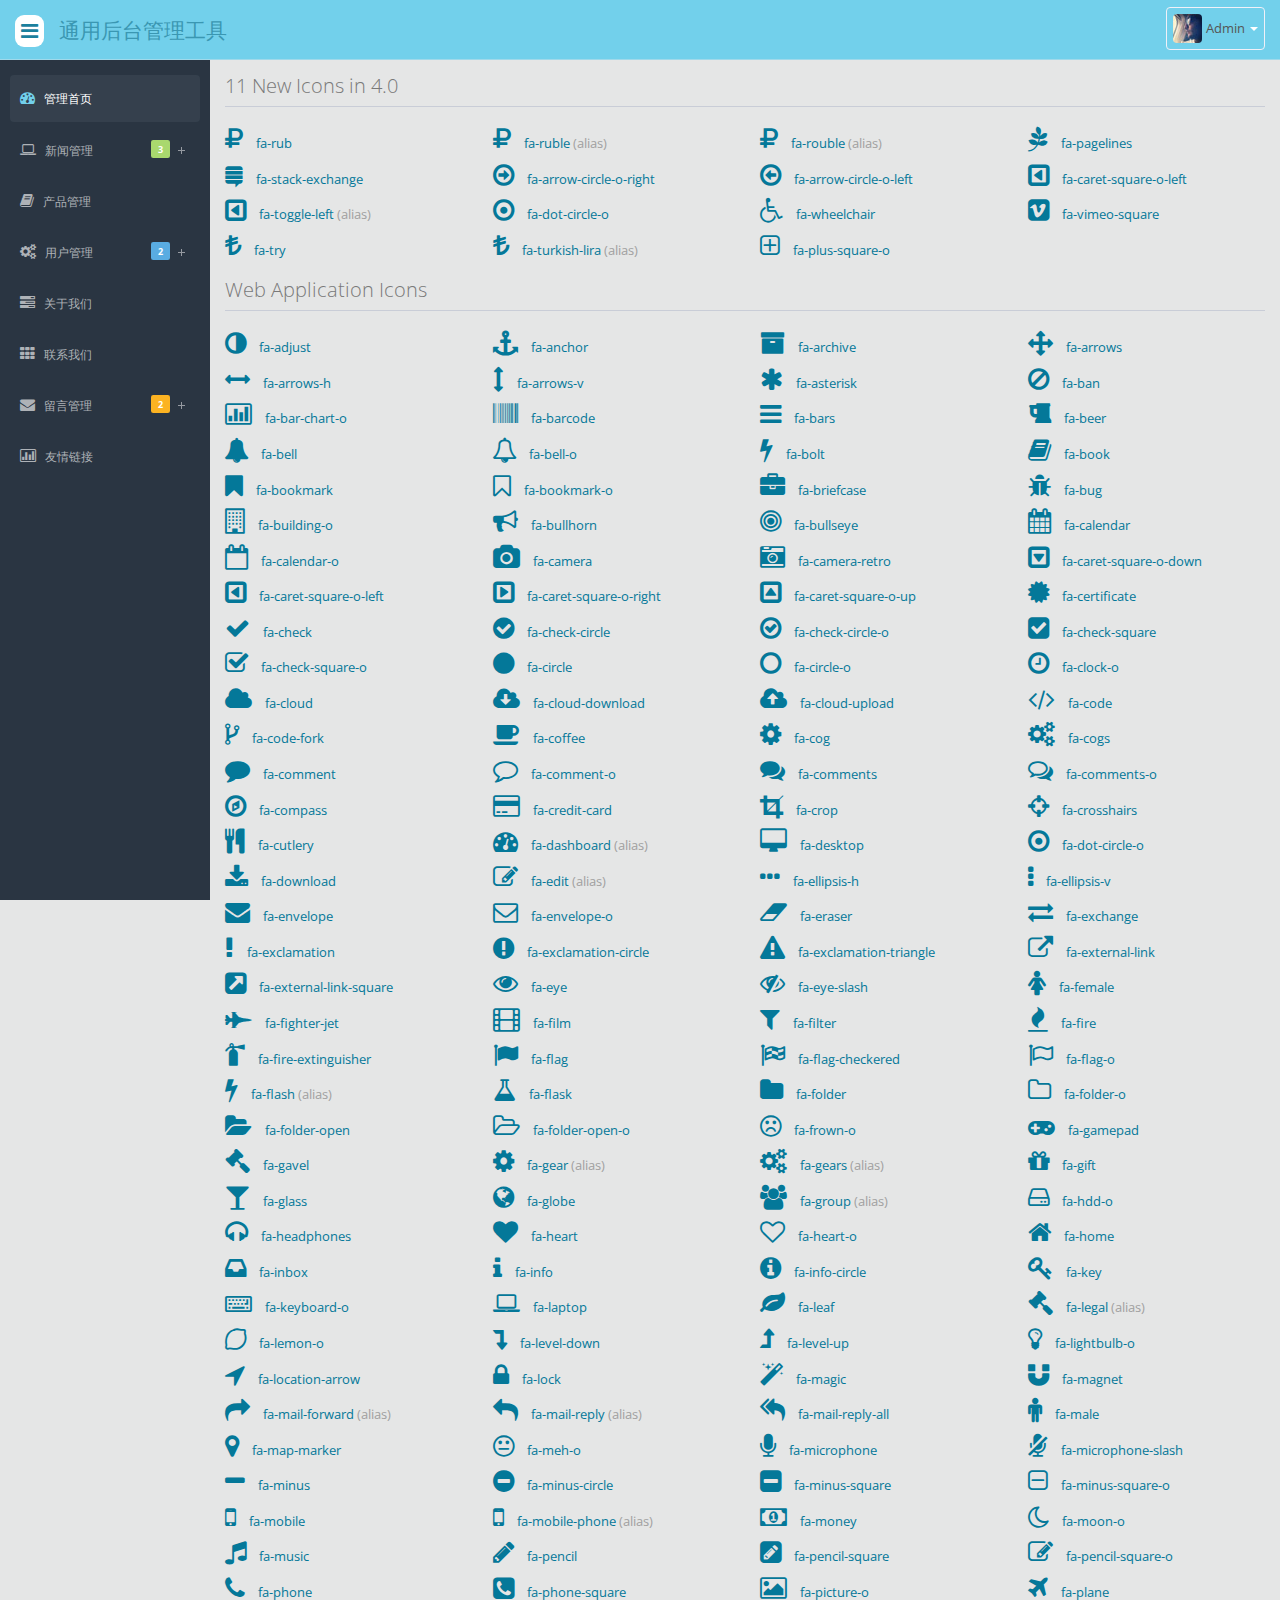
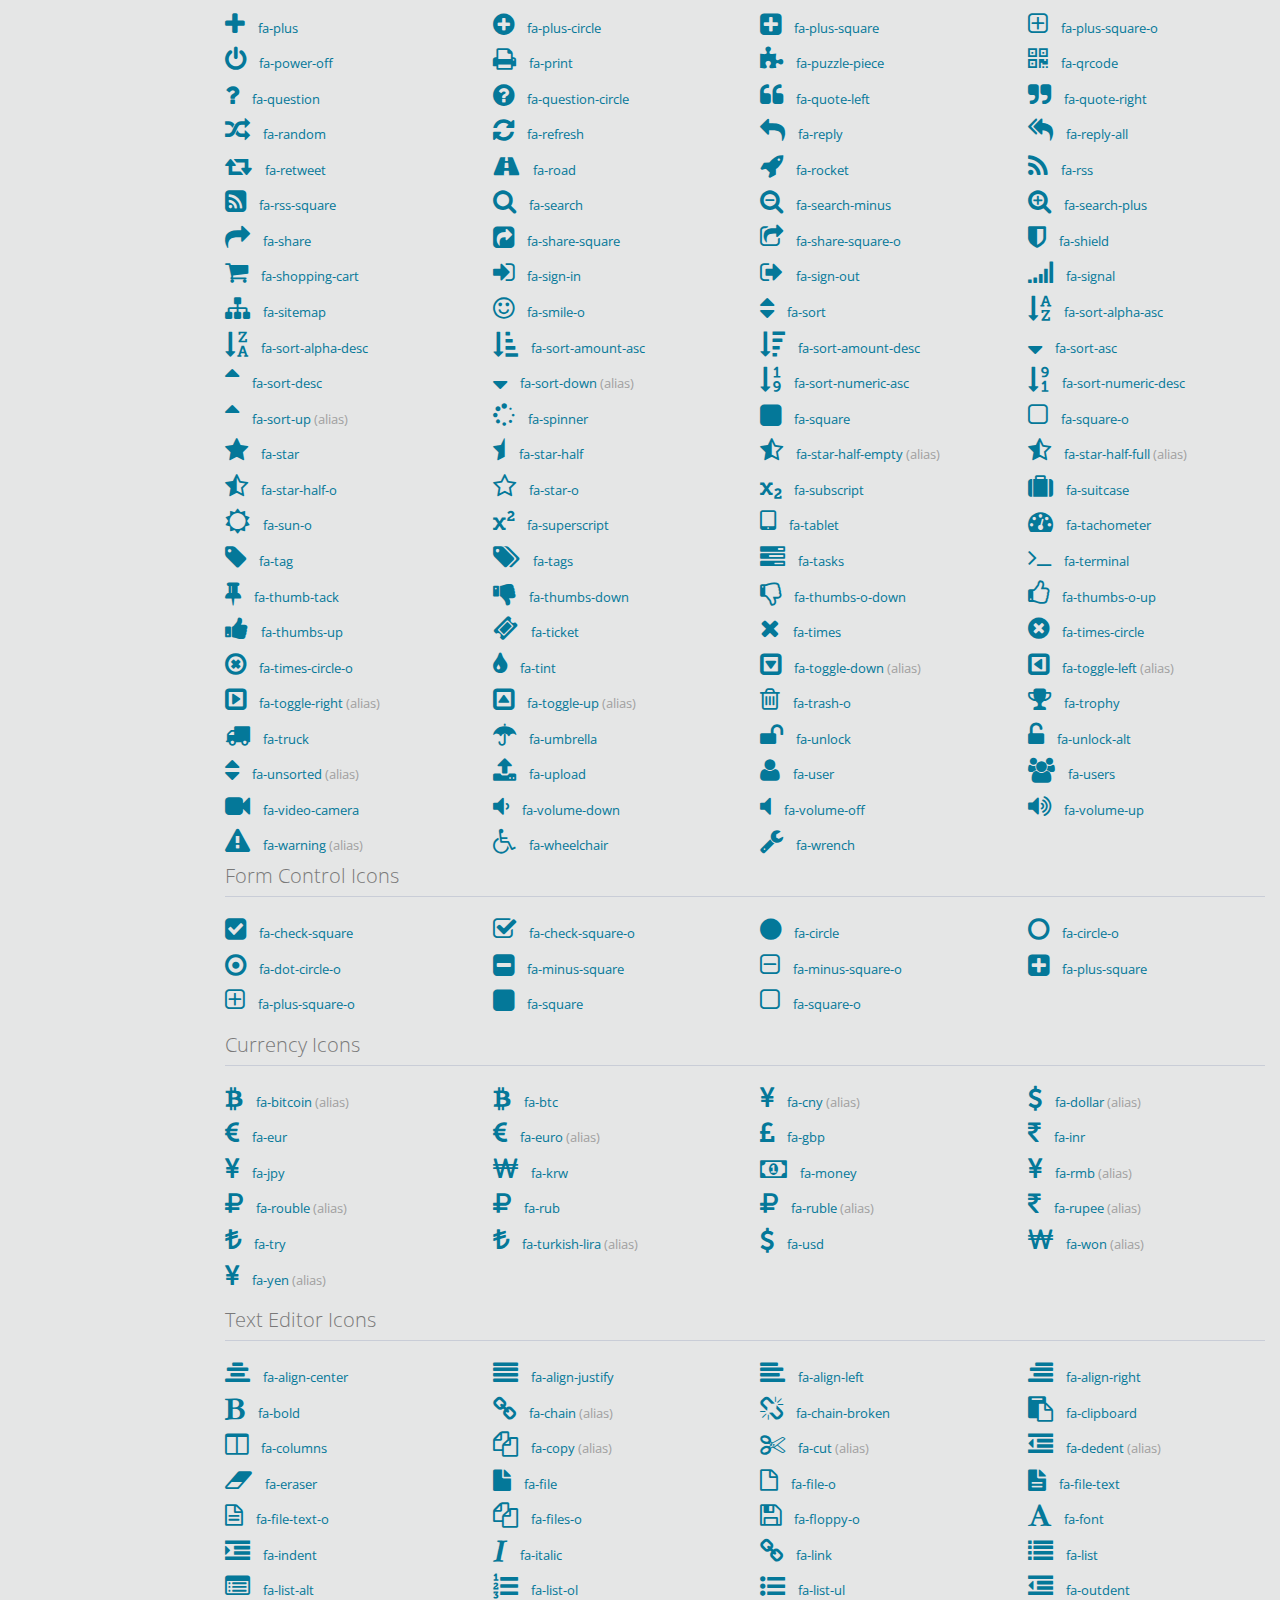
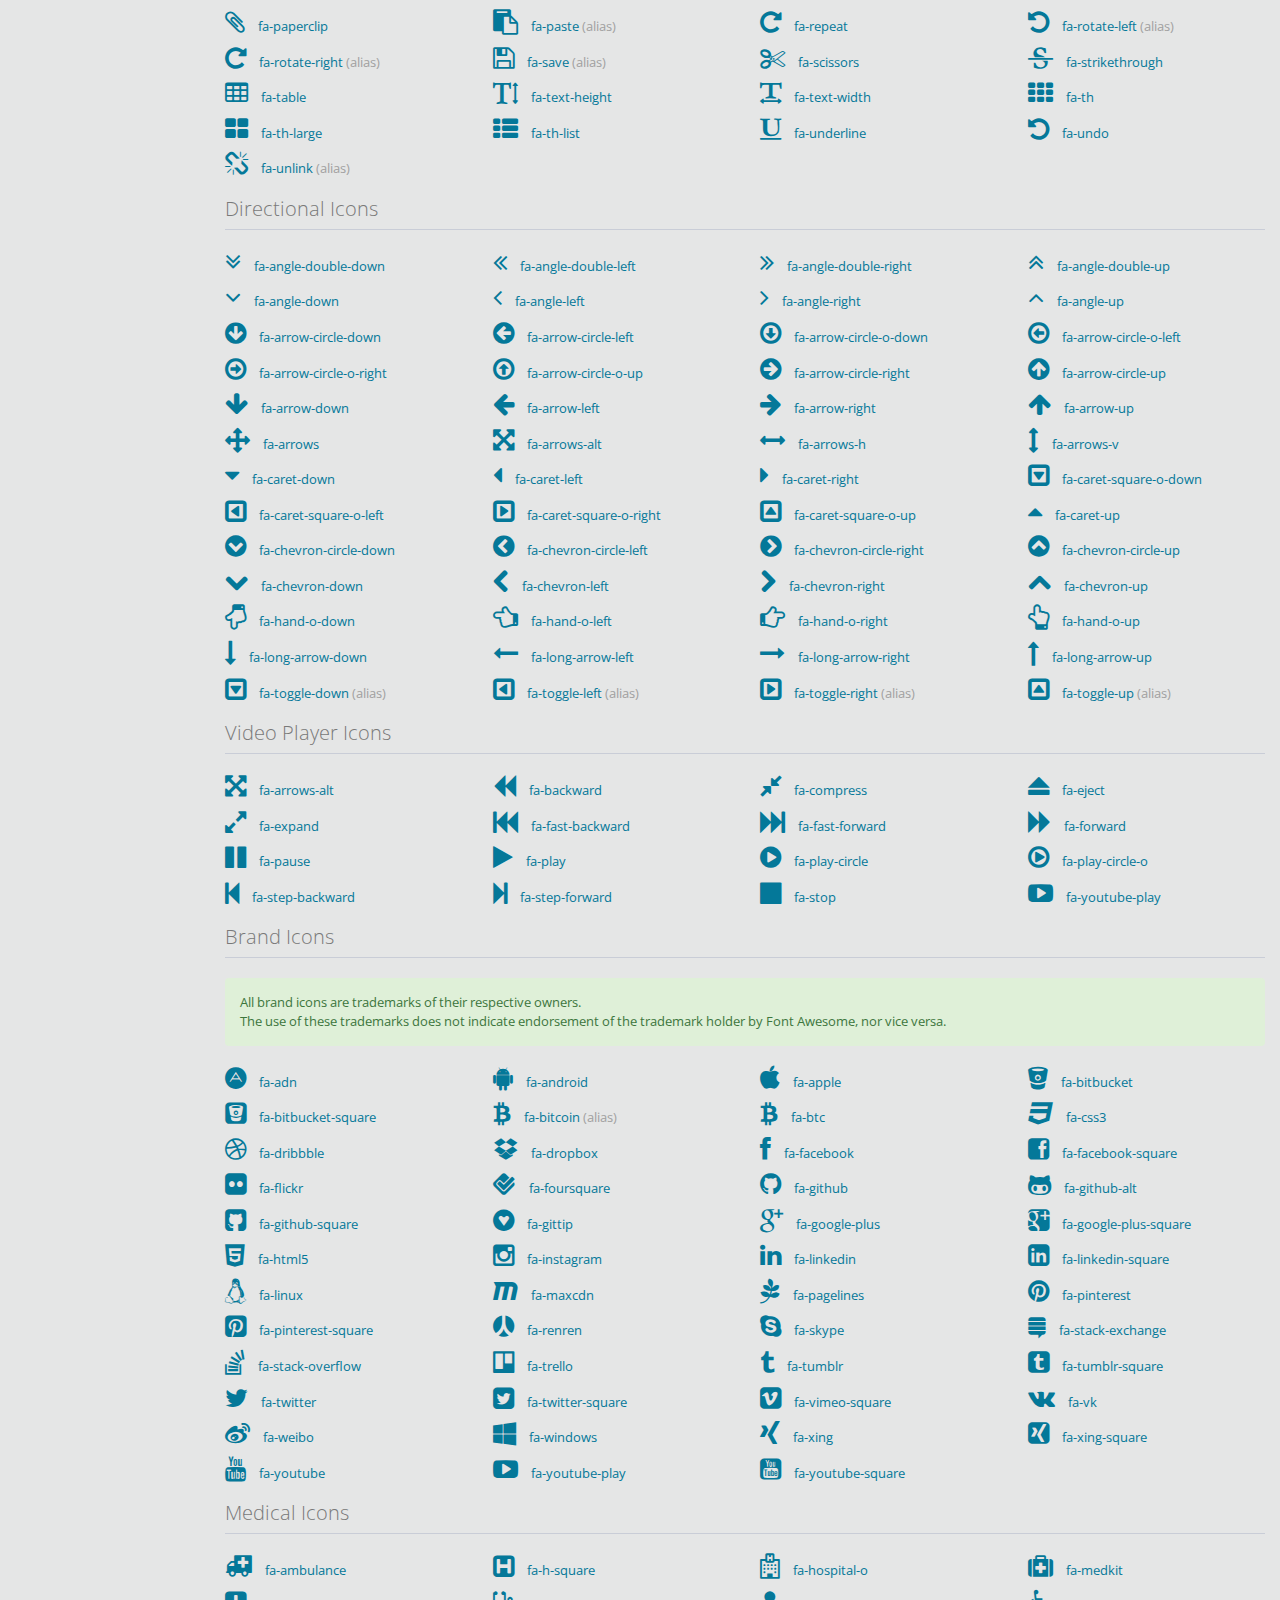
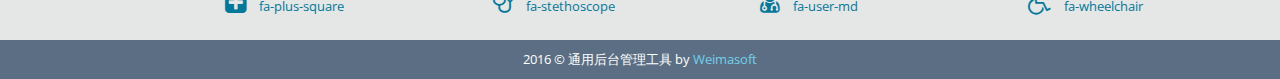
<file: Admin/index.htm>
﻿<!DOCTYPE html>  
<html>
<head>
    <meta charset="utf-8">
    <meta name="viewport" content="width=device-width, initial-scale=1.0">
    <meta name="description" content="">
    <meta name="author" content="Weimasoft">
    <link rel="shortcut icon" href="images/fav.ico">
    <title>通用后台管理工具--首页</title>
    <link href="styles/bootstrap.min.css" rel="stylesheet">
    <link href="styles/bootstrap-reset.css" rel="stylesheet">
    <link href="assets/font-awesome/css/font-awesome.css" rel="stylesheet">
    <link href="styles/style.css" rel="stylesheet">
    <link href="styles/style-responsive.css" rel="stylesheet">
    <!-- CALENDER CSS -->
    <!--[if lt IE 9]>
        <script src="scripts/html5shiv.js">
        </script>
        <script src="scripts/respond.min.js">
        </script>
    <![endif]-->
</head>
<body>
    <section id="container">
        <header class="header white-bg">
            <div class="sidebar-toggle-box">
                <div data-placement="right" class="fa fa-bars tooltips"></div>
            </div>
            <a href="index.htm" class="logo"> <span> 通用后台管理工具 </span></a>
            <div class="top-nav ">
                <ul class="nav pull-right top-menu">
                    <li class="dropdown">
                        <a data-toggle="dropdown" class="dropdown-toggle" href="#">
                            <img alt="" src="images/avatar1_small.jpg" />
                            <span class="username"> Admin </span>
                            <b class="caret"> </b>
                        </a>
                        <ul class="dropdown-menu extended logout">
                            <li class="log-arrow-up"></li>
                            <li>
                                <a href="gerenziliao.htm">
                                    <i class="fa fa-suitcase"> </i> 个人资料
                                </a>
                            </li>
                            <li>
                                <a href="settings.htm">
                                    <i class="fa fa-cog"> </i> 系统设置
                                </a>
                            </li>
                            <li>
                                <a href="#">
                                    <i class="fa fa-key"> </i> 退出登录
                                </a>
                            </li>
                        </ul>
                    </li>
                </ul>
            </div>
        </header>

        <aside>
            <div id="sidebar" class="nav-collapse">
                <ul class="sidebar-menu" id="nav-accordion">
                    <li>
                        <a href="index.htm" class="active">
                            <i class="fa fa-dashboard"> </i>
                            <span> 管理首页 </span>
                        </a>
                    </li>
                    <li class="sub-menu">
                        <a href="javascript:;">
                            <i class="fa fa-laptop"> </i>
                            <span> 新闻管理 </span>
                            <span class="label label-success span-sidebar"> 3 </span>
                        </a>
                        <ul class="sub">
                            <li><a href="hangyedongtai.htm"> 行业动态 </a></li>
                            <li><a href="hangyedongtai.htm"> 公司公告 </a></li>
                            <li><a href="hangyedongtai.htm"> 法律法规 </a></li>
                        </ul>
                    </li>
                    <li class="sub-menu">
                        <a href="chanpinguanli.htm">
                            <i class="fa fa-book"> </i> <span> 产品管理 </span>
                        </a>
                    </li>
                    <li class="sub-menu">
                        <a href="#">
                            <i class="fa fa-cogs"> </i> <span> 用户管理 </span>
                            <span class="label label-primary span-sidebar"> 2 </span>
                        </a>
                        <ul class="sub">
                            <li><a href="yonghuliebiao.htm"> 用户列表 </a></li>
                            <li><a href="yonghuhuodong.htm"> 用户活动报表 </a></li>
                        </ul>
                    </li>
                    <li class="sub-menu">
                        <a href="guanyuwomen.htm">
                            <i class="fa fa-tasks"> </i> <span> 关于我们 </span>
                        </a>
                    </li>
                    <li class="sub-menu">
                        <a href="lianxiwomen.htm">
                            <i class="fa fa-th"> </i> <span> 联系我们 </span>
                        </a>
                    </li>
                    <li class="sub-menu">
                        <a href="#">
                            <i class="fa fa-envelope"> </i>
                            <span> 留言管理</span>
                            <span class="label label-warning span-sidebar"> 2 </span>
                        </a>
                        <ul class="sub">
                            <li><a href="liuyanliebiao.htm"> 留言列表 </a></li>
                            <li><a href="gongsifankui.htm"> 公司反馈 </a></li>
                        </ul>
                    </li>
                    <li class="sub-menu">
                        <a href="youqinglianjie.htm">
                            <i class="fa fa-bar-chart-o"> </i>
                            <span> 友情链接</span>
                        </a>
                    </li>
                </ul>
            </div>
        </aside>

        <section id="main-content">
            <section class="wrapper">
				<div class="fontawesome-icon-list">
                  <div id="new">
                     <h2 class="page-header">11 New Icons in 4.0</h2>
                     <div class="row fontawesome-icon-list">
                        <div class="fa-hover col-md-3 col-sm-4"><a href="#"><i class="fa fa-rub"></i> fa-rub</a></div>
                        <div class="fa-hover col-md-3 col-sm-4"><a href="#"><i class="fa fa-ruble"></i> fa-ruble <span class="text-muted">(alias)</span></a></div>
                        <div class="fa-hover col-md-3 col-sm-4"><a href="#"><i class="fa fa-rouble"></i> fa-rouble <span class="text-muted">(alias)</span></a></div>
                        <div class="fa-hover col-md-3 col-sm-4"><a href="#"><i class="fa fa-pagelines"></i> fa-pagelines</a></div>
                        <div class="fa-hover col-md-3 col-sm-4"><a href="#"><i class="fa fa-stack-exchange"></i> fa-stack-exchange</a></div>
                        <div class="fa-hover col-md-3 col-sm-4"><a href="#"><i class="fa fa-arrow-circle-o-right"></i> fa-arrow-circle-o-right</a></div>
                        <div class="fa-hover col-md-3 col-sm-4"><a href="#"><i class="fa fa-arrow-circle-o-left"></i> fa-arrow-circle-o-left</a></div>
                        <div class="fa-hover col-md-3 col-sm-4"><a href="#"><i class="fa fa-caret-square-o-left"></i> fa-caret-square-o-left</a></div>
                        <div class="fa-hover col-md-3 col-sm-4"><a href="#"><i class="fa fa-toggle-left"></i> fa-toggle-left <span class="text-muted">(alias)</span></a></div>
                        <div class="fa-hover col-md-3 col-sm-4"><a href="#"><i class="fa fa-dot-circle-o"></i> fa-dot-circle-o</a></div>
                        <div class="fa-hover col-md-3 col-sm-4"><a href="#"><i class="fa fa-wheelchair"></i> fa-wheelchair</a></div>
                        <div class="fa-hover col-md-3 col-sm-4"><a href="#"><i class="fa fa-vimeo-square"></i> fa-vimeo-square</a></div>
                        <div class="fa-hover col-md-3 col-sm-4"><a href="#"><i class="fa fa-try"></i> fa-try</a></div>
                        <div class="fa-hover col-md-3 col-sm-4"><a href="#"><i class="fa fa-turkish-lira"></i> fa-turkish-lira <span class="text-muted">(alias)</span></a></div>
                        <div class="fa-hover col-md-3 col-sm-4"><a href="#"><i class="fa fa-plus-square-o"></i> fa-plus-square-o</a></div>
                     </div>
                  </div>
                  <section id="web-application">
                     <h2 class="page-header">Web Application Icons</h2>
                     <div class="row fontawesome-icon-list">
                        <div class="fa-hover col-md-3 col-sm-4"><a href="#"><i class="fa fa-adjust"></i> fa-adjust</a></div>
                        <div class="fa-hover col-md-3 col-sm-4"><a href="#"><i class="fa fa-anchor"></i> fa-anchor</a></div>
                        <div class="fa-hover col-md-3 col-sm-4"><a href="#"><i class="fa fa-archive"></i> fa-archive</a></div>
                        <div class="fa-hover col-md-3 col-sm-4"><a href="#"><i class="fa fa-arrows"></i> fa-arrows</a></div>
                        <div class="fa-hover col-md-3 col-sm-4"><a href="#"><i class="fa fa-arrows-h"></i> fa-arrows-h</a></div>
                        <div class="fa-hover col-md-3 col-sm-4"><a href="#"><i class="fa fa-arrows-v"></i> fa-arrows-v</a></div>
                        <div class="fa-hover col-md-3 col-sm-4"><a href="#"><i class="fa fa-asterisk"></i> fa-asterisk</a></div>
                        <div class="fa-hover col-md-3 col-sm-4"><a href="#"><i class="fa fa-ban"></i> fa-ban</a></div>
                        <div class="fa-hover col-md-3 col-sm-4"><a href="#"><i class="fa fa-bar-chart-o"></i> fa-bar-chart-o</a></div>
                        <div class="fa-hover col-md-3 col-sm-4"><a href="#"><i class="fa fa-barcode"></i> fa-barcode</a></div>
                        <div class="fa-hover col-md-3 col-sm-4"><a href="#"><i class="fa fa-bars"></i> fa-bars</a></div>
                        <div class="fa-hover col-md-3 col-sm-4"><a href="#"><i class="fa fa-beer"></i> fa-beer</a></div>
                        <div class="fa-hover col-md-3 col-sm-4"><a href="#"><i class="fa fa-bell"></i> fa-bell</a></div>
                        <div class="fa-hover col-md-3 col-sm-4"><a href="#"><i class="fa fa-bell-o"></i> fa-bell-o</a></div>
                        <div class="fa-hover col-md-3 col-sm-4"><a href="#"><i class="fa fa-bolt"></i> fa-bolt</a></div>
                        <div class="fa-hover col-md-3 col-sm-4"><a href="#"><i class="fa fa-book"></i> fa-book</a></div>
                        <div class="fa-hover col-md-3 col-sm-4"><a href="#"><i class="fa fa-bookmark"></i> fa-bookmark</a></div>
                        <div class="fa-hover col-md-3 col-sm-4"><a href="#"><i class="fa fa-bookmark-o"></i> fa-bookmark-o</a></div>
                        <div class="fa-hover col-md-3 col-sm-4"><a href="#"><i class="fa fa-briefcase"></i> fa-briefcase</a></div>
                        <div class="fa-hover col-md-3 col-sm-4"><a href="#"><i class="fa fa-bug"></i> fa-bug</a></div>
                        <div class="fa-hover col-md-3 col-sm-4"><a href="#"><i class="fa fa-building-o"></i> fa-building-o</a></div>
                        <div class="fa-hover col-md-3 col-sm-4"><a href="#"><i class="fa fa-bullhorn"></i> fa-bullhorn</a></div>
                        <div class="fa-hover col-md-3 col-sm-4"><a href="#"><i class="fa fa-bullseye"></i> fa-bullseye</a></div>
                        <div class="fa-hover col-md-3 col-sm-4"><a href="#"><i class="fa fa-calendar"></i> fa-calendar</a></div>
                        <div class="fa-hover col-md-3 col-sm-4"><a href="#"><i class="fa fa-calendar-o"></i> fa-calendar-o</a></div>
                        <div class="fa-hover col-md-3 col-sm-4"><a href="#"><i class="fa fa-camera"></i> fa-camera</a></div>
                        <div class="fa-hover col-md-3 col-sm-4"><a href="#"><i class="fa fa-camera-retro"></i> fa-camera-retro</a></div>
                        <div class="fa-hover col-md-3 col-sm-4"><a href="#"><i class="fa fa-caret-square-o-down"></i> fa-caret-square-o-down</a></div>
                        <div class="fa-hover col-md-3 col-sm-4"><a href="#"><i class="fa fa-caret-square-o-left"></i> fa-caret-square-o-left</a></div>
                        <div class="fa-hover col-md-3 col-sm-4"><a href="#"><i class="fa fa-caret-square-o-right"></i> fa-caret-square-o-right</a></div>
                        <div class="fa-hover col-md-3 col-sm-4"><a href="#"><i class="fa fa-caret-square-o-up"></i> fa-caret-square-o-up</a></div>
                        <div class="fa-hover col-md-3 col-sm-4"><a href="#"><i class="fa fa-certificate"></i> fa-certificate</a></div>
                        <div class="fa-hover col-md-3 col-sm-4"><a href="#"><i class="fa fa-check"></i> fa-check</a></div>
                        <div class="fa-hover col-md-3 col-sm-4"><a href="#"><i class="fa fa-check-circle"></i> fa-check-circle</a></div>
                        <div class="fa-hover col-md-3 col-sm-4"><a href="#"><i class="fa fa-check-circle-o"></i> fa-check-circle-o</a></div>
                        <div class="fa-hover col-md-3 col-sm-4"><a href="#"><i class="fa fa-check-square"></i> fa-check-square</a></div>
                        <div class="fa-hover col-md-3 col-sm-4"><a href="#"><i class="fa fa-check-square-o"></i> fa-check-square-o</a></div>
                        <div class="fa-hover col-md-3 col-sm-4"><a href="#"><i class="fa fa-circle"></i> fa-circle</a></div>
                        <div class="fa-hover col-md-3 col-sm-4"><a href="#"><i class="fa fa-circle-o"></i> fa-circle-o</a></div>
                        <div class="fa-hover col-md-3 col-sm-4"><a href="#"><i class="fa fa-clock-o"></i> fa-clock-o</a></div>
                        <div class="fa-hover col-md-3 col-sm-4"><a href="#"><i class="fa fa-cloud"></i> fa-cloud</a></div>
                        <div class="fa-hover col-md-3 col-sm-4"><a href="#"><i class="fa fa-cloud-download"></i> fa-cloud-download</a></div>
                        <div class="fa-hover col-md-3 col-sm-4"><a href="#"><i class="fa fa-cloud-upload"></i> fa-cloud-upload</a></div>
                        <div class="fa-hover col-md-3 col-sm-4"><a href="#"><i class="fa fa-code"></i> fa-code</a></div>
                        <div class="fa-hover col-md-3 col-sm-4"><a href="#"><i class="fa fa-code-fork"></i> fa-code-fork</a></div>
                        <div class="fa-hover col-md-3 col-sm-4"><a href="#"><i class="fa fa-coffee"></i> fa-coffee</a></div>
                        <div class="fa-hover col-md-3 col-sm-4"><a href="#"><i class="fa fa-cog"></i> fa-cog</a></div>
                        <div class="fa-hover col-md-3 col-sm-4"><a href="#"><i class="fa fa-cogs"></i> fa-cogs</a></div>
                        <div class="fa-hover col-md-3 col-sm-4"><a href="#"><i class="fa fa-comment"></i> fa-comment</a></div>
                        <div class="fa-hover col-md-3 col-sm-4"><a href="#"><i class="fa fa-comment-o"></i> fa-comment-o</a></div>
                        <div class="fa-hover col-md-3 col-sm-4"><a href="#"><i class="fa fa-comments"></i> fa-comments</a></div>
                        <div class="fa-hover col-md-3 col-sm-4"><a href="#"><i class="fa fa-comments-o"></i> fa-comments-o</a></div>
                        <div class="fa-hover col-md-3 col-sm-4"><a href="#"><i class="fa fa-compass"></i> fa-compass</a></div>
                        <div class="fa-hover col-md-3 col-sm-4"><a href="#"><i class="fa fa-credit-card"></i> fa-credit-card</a></div>
                        <div class="fa-hover col-md-3 col-sm-4"><a href="#"><i class="fa fa-crop"></i> fa-crop</a></div>
                        <div class="fa-hover col-md-3 col-sm-4"><a href="#"><i class="fa fa-crosshairs"></i> fa-crosshairs</a></div>
                        <div class="fa-hover col-md-3 col-sm-4"><a href="#"><i class="fa fa-cutlery"></i> fa-cutlery</a></div>
                        <div class="fa-hover col-md-3 col-sm-4"><a href="#"><i class="fa fa-dashboard"></i> fa-dashboard <span class="text-muted">(alias)</span></a></div>
                        <div class="fa-hover col-md-3 col-sm-4"><a href="#"><i class="fa fa-desktop"></i> fa-desktop</a></div>
                        <div class="fa-hover col-md-3 col-sm-4"><a href="#"><i class="fa fa-dot-circle-o"></i> fa-dot-circle-o</a></div>
                        <div class="fa-hover col-md-3 col-sm-4"><a href="#"><i class="fa fa-download"></i> fa-download</a></div>
                        <div class="fa-hover col-md-3 col-sm-4"><a href="#"><i class="fa fa-edit"></i> fa-edit <span class="text-muted">(alias)</span></a></div>
                        <div class="fa-hover col-md-3 col-sm-4"><a href="#"><i class="fa fa-ellipsis-h"></i> fa-ellipsis-h</a></div>
                        <div class="fa-hover col-md-3 col-sm-4"><a href="#"><i class="fa fa-ellipsis-v"></i> fa-ellipsis-v</a></div>
                        <div class="fa-hover col-md-3 col-sm-4"><a href="#"><i class="fa fa-envelope"></i> fa-envelope</a></div>
                        <div class="fa-hover col-md-3 col-sm-4"><a href="#"><i class="fa fa-envelope-o"></i> fa-envelope-o</a></div>
                        <div class="fa-hover col-md-3 col-sm-4"><a href="#"><i class="fa fa-eraser"></i> fa-eraser</a></div>
                        <div class="fa-hover col-md-3 col-sm-4"><a href="#"><i class="fa fa-exchange"></i> fa-exchange</a></div>
                        <div class="fa-hover col-md-3 col-sm-4"><a href="#"><i class="fa fa-exclamation"></i> fa-exclamation</a></div>
                        <div class="fa-hover col-md-3 col-sm-4"><a href="#"><i class="fa fa-exclamation-circle"></i> fa-exclamation-circle</a></div>
                        <div class="fa-hover col-md-3 col-sm-4"><a href="#"><i class="fa fa-exclamation-triangle"></i> fa-exclamation-triangle</a></div>
                        <div class="fa-hover col-md-3 col-sm-4"><a href="#"><i class="fa fa-external-link"></i> fa-external-link</a></div>
                        <div class="fa-hover col-md-3 col-sm-4"><a href="#"><i class="fa fa-external-link-square"></i> fa-external-link-square</a></div>
                        <div class="fa-hover col-md-3 col-sm-4"><a href="#"><i class="fa fa-eye"></i> fa-eye</a></div>
                        <div class="fa-hover col-md-3 col-sm-4"><a href="#"><i class="fa fa-eye-slash"></i> fa-eye-slash</a></div>
                        <div class="fa-hover col-md-3 col-sm-4"><a href="#"><i class="fa fa-female"></i> fa-female</a></div>
                        <div class="fa-hover col-md-3 col-sm-4"><a href="#"><i class="fa fa-fighter-jet"></i> fa-fighter-jet</a></div>
                        <div class="fa-hover col-md-3 col-sm-4"><a href="#"><i class="fa fa-film"></i> fa-film</a></div>
                        <div class="fa-hover col-md-3 col-sm-4"><a href="#"><i class="fa fa-filter"></i> fa-filter</a></div>
                        <div class="fa-hover col-md-3 col-sm-4"><a href="#"><i class="fa fa-fire"></i> fa-fire</a></div>
                        <div class="fa-hover col-md-3 col-sm-4"><a href="#"><i class="fa fa-fire-extinguisher"></i> fa-fire-extinguisher</a></div>
                        <div class="fa-hover col-md-3 col-sm-4"><a href="#"><i class="fa fa-flag"></i> fa-flag</a></div>
                        <div class="fa-hover col-md-3 col-sm-4"><a href="#"><i class="fa fa-flag-checkered"></i> fa-flag-checkered</a></div>
                        <div class="fa-hover col-md-3 col-sm-4"><a href="#"><i class="fa fa-flag-o"></i> fa-flag-o</a></div>
                        <div class="fa-hover col-md-3 col-sm-4"><a href="#"><i class="fa fa-flash"></i> fa-flash <span class="text-muted">(alias)</span></a></div>
                        <div class="fa-hover col-md-3 col-sm-4"><a href="#"><i class="fa fa-flask"></i> fa-flask</a></div>
                        <div class="fa-hover col-md-3 col-sm-4"><a href="#"><i class="fa fa-folder"></i> fa-folder</a></div>
                        <div class="fa-hover col-md-3 col-sm-4"><a href="#"><i class="fa fa-folder-o"></i> fa-folder-o</a></div>
                        <div class="fa-hover col-md-3 col-sm-4"><a href="#"><i class="fa fa-folder-open"></i> fa-folder-open</a></div>
                        <div class="fa-hover col-md-3 col-sm-4"><a href="#"><i class="fa fa-folder-open-o"></i> fa-folder-open-o</a></div>
                        <div class="fa-hover col-md-3 col-sm-4"><a href="#"><i class="fa fa-frown-o"></i> fa-frown-o</a></div>
                        <div class="fa-hover col-md-3 col-sm-4"><a href="#"><i class="fa fa-gamepad"></i> fa-gamepad</a></div>
                        <div class="fa-hover col-md-3 col-sm-4"><a href="#"><i class="fa fa-gavel"></i> fa-gavel</a></div>
                        <div class="fa-hover col-md-3 col-sm-4"><a href="#"><i class="fa fa-gear"></i> fa-gear <span class="text-muted">(alias)</span></a></div>
                        <div class="fa-hover col-md-3 col-sm-4"><a href="#"><i class="fa fa-gears"></i> fa-gears <span class="text-muted">(alias)</span></a></div>
                        <div class="fa-hover col-md-3 col-sm-4"><a href="#"><i class="fa fa-gift"></i> fa-gift</a></div>
                        <div class="fa-hover col-md-3 col-sm-4"><a href="#"><i class="fa fa-glass"></i> fa-glass</a></div>
                        <div class="fa-hover col-md-3 col-sm-4"><a href="#"><i class="fa fa-globe"></i> fa-globe</a></div>
                        <div class="fa-hover col-md-3 col-sm-4"><a href="#"><i class="fa fa-group"></i> fa-group <span class="text-muted">(alias)</span></a></div>
                        <div class="fa-hover col-md-3 col-sm-4"><a href="#"><i class="fa fa-hdd-o"></i> fa-hdd-o</a></div>
                        <div class="fa-hover col-md-3 col-sm-4"><a href="#"><i class="fa fa-headphones"></i> fa-headphones</a></div>
                        <div class="fa-hover col-md-3 col-sm-4"><a href="#"><i class="fa fa-heart"></i> fa-heart</a></div>
                        <div class="fa-hover col-md-3 col-sm-4"><a href="#"><i class="fa fa-heart-o"></i> fa-heart-o</a></div>
                        <div class="fa-hover col-md-3 col-sm-4"><a href="#"><i class="fa fa-home"></i> fa-home</a></div>
                        <div class="fa-hover col-md-3 col-sm-4"><a href="#"><i class="fa fa-inbox"></i> fa-inbox</a></div>
                        <div class="fa-hover col-md-3 col-sm-4"><a href="#"><i class="fa fa-info"></i> fa-info</a></div>
                        <div class="fa-hover col-md-3 col-sm-4"><a href="#info-circle"><i class="fa fa-info-circle"></i> fa-info-circle</a></div>
                        <div class="fa-hover col-md-3 col-sm-4"><a href="#key"><i class="fa fa-key"></i> fa-key</a></div>
                        <div class="fa-hover col-md-3 col-sm-4"><a href="#keyboard-o"><i class="fa fa-keyboard-o"></i> fa-keyboard-o</a></div>
                        <div class="fa-hover col-md-3 col-sm-4"><a href="#laptop"><i class="fa fa-laptop"></i> fa-laptop</a></div>
                        <div class="fa-hover col-md-3 col-sm-4"><a href="#leaf"><i class="fa fa-leaf"></i> fa-leaf</a></div>
                        <div class="fa-hover col-md-3 col-sm-4"><a href="#gavel"><i class="fa fa-legal"></i> fa-legal <span class="text-muted">(alias)</span></a></div>
                        <div class="fa-hover col-md-3 col-sm-4"><a href="#lemon-o"><i class="fa fa-lemon-o"></i> fa-lemon-o</a></div>
                        <div class="fa-hover col-md-3 col-sm-4"><a href="#level-down"><i class="fa fa-level-down"></i> fa-level-down</a></div>
                        <div class="fa-hover col-md-3 col-sm-4"><a href="#level-up"><i class="fa fa-level-up"></i> fa-level-up</a></div>
                        <div class="fa-hover col-md-3 col-sm-4"><a href="#lightbulb-o"><i class="fa fa-lightbulb-o"></i> fa-lightbulb-o</a></div>
                        <div class="fa-hover col-md-3 col-sm-4"><a href="#location-arrow"><i class="fa fa-location-arrow"></i> fa-location-arrow</a></div>
                        <div class="fa-hover col-md-3 col-sm-4"><a href="#lock"><i class="fa fa-lock"></i> fa-lock</a></div>
                        <div class="fa-hover col-md-3 col-sm-4"><a href="#magic"><i class="fa fa-magic"></i> fa-magic</a></div>
                        <div class="fa-hover col-md-3 col-sm-4"><a href="#magnet"><i class="fa fa-magnet"></i> fa-magnet</a></div>
                        <div class="fa-hover col-md-3 col-sm-4"><a href="#share"><i class="fa fa-mail-forward"></i> fa-mail-forward <span class="text-muted">(alias)</span></a></div>
                        <div class="fa-hover col-md-3 col-sm-4"><a href="#reply"><i class="fa fa-mail-reply"></i> fa-mail-reply <span class="text-muted">(alias)</span></a></div>
                        <div class="fa-hover col-md-3 col-sm-4"><a href="#mail-reply-all"><i class="fa fa-mail-reply-all"></i> fa-mail-reply-all</a></div>
                        <div class="fa-hover col-md-3 col-sm-4"><a href="#male"><i class="fa fa-male"></i> fa-male</a></div>
                        <div class="fa-hover col-md-3 col-sm-4"><a href="#map-marker"><i class="fa fa-map-marker"></i> fa-map-marker</a></div>
                        <div class="fa-hover col-md-3 col-sm-4"><a href="#meh-o"><i class="fa fa-meh-o"></i> fa-meh-o</a></div>
                        <div class="fa-hover col-md-3 col-sm-4"><a href="#microphone"><i class="fa fa-microphone"></i> fa-microphone</a></div>
                        <div class="fa-hover col-md-3 col-sm-4"><a href="#microphone-slash"><i class="fa fa-microphone-slash"></i> fa-microphone-slash</a></div>
                        <div class="fa-hover col-md-3 col-sm-4"><a href="#minus"><i class="fa fa-minus"></i> fa-minus</a></div>
                        <div class="fa-hover col-md-3 col-sm-4"><a href="#minus-circle"><i class="fa fa-minus-circle"></i> fa-minus-circle</a></div>
                        <div class="fa-hover col-md-3 col-sm-4"><a href="#minus-square"><i class="fa fa-minus-square"></i> fa-minus-square</a></div>
                        <div class="fa-hover col-md-3 col-sm-4"><a href="#minus-square-o"><i class="fa fa-minus-square-o"></i> fa-minus-square-o</a></div>
                        <div class="fa-hover col-md-3 col-sm-4"><a href="#mobile"><i class="fa fa-mobile"></i> fa-mobile</a></div>
                        <div class="fa-hover col-md-3 col-sm-4"><a href="#mobile"><i class="fa fa-mobile-phone"></i> fa-mobile-phone <span class="text-muted">(alias)</span></a></div>
                        <div class="fa-hover col-md-3 col-sm-4"><a href="#money"><i class="fa fa-money"></i> fa-money</a></div>
                        <div class="fa-hover col-md-3 col-sm-4"><a href="#moon-o"><i class="fa fa-moon-o"></i> fa-moon-o</a></div>
                        <div class="fa-hover col-md-3 col-sm-4"><a href="#music"><i class="fa fa-music"></i> fa-music</a></div>
                        <div class="fa-hover col-md-3 col-sm-4"><a href="#pencil"><i class="fa fa-pencil"></i> fa-pencil</a></div>
                        <div class="fa-hover col-md-3 col-sm-4"><a href="#pencil-square"><i class="fa fa-pencil-square"></i> fa-pencil-square</a></div>
                        <div class="fa-hover col-md-3 col-sm-4"><a href="#pencil-square-o"><i class="fa fa-pencil-square-o"></i> fa-pencil-square-o</a></div>
                        <div class="fa-hover col-md-3 col-sm-4"><a href="#phone"><i class="fa fa-phone"></i> fa-phone</a></div>
                        <div class="fa-hover col-md-3 col-sm-4"><a href="#phone-square"><i class="fa fa-phone-square"></i> fa-phone-square</a></div>
                        <div class="fa-hover col-md-3 col-sm-4"><a href="#picture-o"><i class="fa fa-picture-o"></i> fa-picture-o</a></div>
                        <div class="fa-hover col-md-3 col-sm-4"><a href="#plane"><i class="fa fa-plane"></i> fa-plane</a></div>
                        <div class="fa-hover col-md-3 col-sm-4"><a href="#plus"><i class="fa fa-plus"></i> fa-plus</a></div>
                        <div class="fa-hover col-md-3 col-sm-4"><a href="#plus-circle"><i class="fa fa-plus-circle"></i> fa-plus-circle</a></div>
                        <div class="fa-hover col-md-3 col-sm-4"><a href="#plus-square"><i class="fa fa-plus-square"></i> fa-plus-square</a></div>
                        <div class="fa-hover col-md-3 col-sm-4"><a href="#plus-square-o"><i class="fa fa-plus-square-o"></i> fa-plus-square-o</a></div>
                        <div class="fa-hover col-md-3 col-sm-4"><a href="#power-off"><i class="fa fa-power-off"></i> fa-power-off</a></div>
                        <div class="fa-hover col-md-3 col-sm-4"><a href="#print"><i class="fa fa-print"></i> fa-print</a></div>
                        <div class="fa-hover col-md-3 col-sm-4"><a href="#puzzle-piece"><i class="fa fa-puzzle-piece"></i> fa-puzzle-piece</a></div>
                        <div class="fa-hover col-md-3 col-sm-4"><a href="#qrcode"><i class="fa fa-qrcode"></i> fa-qrcode</a></div>
                        <div class="fa-hover col-md-3 col-sm-4"><a href="#question"><i class="fa fa-question"></i> fa-question</a></div>
                        <div class="fa-hover col-md-3 col-sm-4"><a href="#question-circle"><i class="fa fa-question-circle"></i> fa-question-circle</a></div>
                        <div class="fa-hover col-md-3 col-sm-4"><a href="#quote-left"><i class="fa fa-quote-left"></i> fa-quote-left</a></div>
                        <div class="fa-hover col-md-3 col-sm-4"><a href="#quote-right"><i class="fa fa-quote-right"></i> fa-quote-right</a></div>
                        <div class="fa-hover col-md-3 col-sm-4"><a href="#random"><i class="fa fa-random"></i> fa-random</a></div>
                        <div class="fa-hover col-md-3 col-sm-4"><a href="#refresh"><i class="fa fa-refresh"></i> fa-refresh</a></div>
                        <div class="fa-hover col-md-3 col-sm-4"><a href="#reply"><i class="fa fa-reply"></i> fa-reply</a></div>
                        <div class="fa-hover col-md-3 col-sm-4"><a href="#reply-all"><i class="fa fa-reply-all"></i> fa-reply-all</a></div>
                        <div class="fa-hover col-md-3 col-sm-4"><a href="#retweet"><i class="fa fa-retweet"></i> fa-retweet</a></div>
                        <div class="fa-hover col-md-3 col-sm-4"><a href="#road"><i class="fa fa-road"></i> fa-road</a></div>
                        <div class="fa-hover col-md-3 col-sm-4"><a href="#rocket"><i class="fa fa-rocket"></i> fa-rocket</a></div>
                        <div class="fa-hover col-md-3 col-sm-4"><a href="#rss"><i class="fa fa-rss"></i> fa-rss</a></div>
                        <div class="fa-hover col-md-3 col-sm-4"><a href="#rss-square"><i class="fa fa-rss-square"></i> fa-rss-square</a></div>
                        <div class="fa-hover col-md-3 col-sm-4"><a href="#search"><i class="fa fa-search"></i> fa-search</a></div>
                        <div class="fa-hover col-md-3 col-sm-4"><a href="#search-minus"><i class="fa fa-search-minus"></i> fa-search-minus</a></div>
                        <div class="fa-hover col-md-3 col-sm-4"><a href="#search-plus"><i class="fa fa-search-plus"></i> fa-search-plus</a></div>
                        <div class="fa-hover col-md-3 col-sm-4"><a href="#share"><i class="fa fa-share"></i> fa-share</a></div>
                        <div class="fa-hover col-md-3 col-sm-4"><a href="#share-square"><i class="fa fa-share-square"></i> fa-share-square</a></div>
                        <div class="fa-hover col-md-3 col-sm-4"><a href="#share-square-o"><i class="fa fa-share-square-o"></i> fa-share-square-o</a></div>
                        <div class="fa-hover col-md-3 col-sm-4"><a href="#shield"><i class="fa fa-shield"></i> fa-shield</a></div>
                        <div class="fa-hover col-md-3 col-sm-4"><a href="#shopping-cart"><i class="fa fa-shopping-cart"></i> fa-shopping-cart</a></div>
                        <div class="fa-hover col-md-3 col-sm-4"><a href="#sign-in"><i class="fa fa-sign-in"></i> fa-sign-in</a></div>
                        <div class="fa-hover col-md-3 col-sm-4"><a href="#sign-out"><i class="fa fa-sign-out"></i> fa-sign-out</a></div>
                        <div class="fa-hover col-md-3 col-sm-4"><a href="#signal"><i class="fa fa-signal"></i> fa-signal</a></div>
                        <div class="fa-hover col-md-3 col-sm-4"><a href="#sitemap"><i class="fa fa-sitemap"></i> fa-sitemap</a></div>
                        <div class="fa-hover col-md-3 col-sm-4"><a href="#smile-o"><i class="fa fa-smile-o"></i> fa-smile-o</a></div>
                        <div class="fa-hover col-md-3 col-sm-4"><a href="#sort"><i class="fa fa-sort"></i> fa-sort</a></div>
                        <div class="fa-hover col-md-3 col-sm-4"><a href="#sort-alpha-asc"><i class="fa fa-sort-alpha-asc"></i> fa-sort-alpha-asc</a></div>
                        <div class="fa-hover col-md-3 col-sm-4"><a href="#sort-alpha-desc"><i class="fa fa-sort-alpha-desc"></i> fa-sort-alpha-desc</a></div>
                        <div class="fa-hover col-md-3 col-sm-4"><a href="#sort-amount-asc"><i class="fa fa-sort-amount-asc"></i> fa-sort-amount-asc</a></div>
                        <div class="fa-hover col-md-3 col-sm-4"><a href="#sort-amount-desc"><i class="fa fa-sort-amount-desc"></i> fa-sort-amount-desc</a></div>
                        <div class="fa-hover col-md-3 col-sm-4"><a href="#sort-asc"><i class="fa fa-sort-asc"></i> fa-sort-asc</a></div>
                        <div class="fa-hover col-md-3 col-sm-4"><a href="#sort-desc"><i class="fa fa-sort-desc"></i> fa-sort-desc</a></div>
                        <div class="fa-hover col-md-3 col-sm-4"><a href="#sort-asc"><i class="fa fa-sort-down"></i> fa-sort-down <span class="text-muted">(alias)</span></a></div>
                        <div class="fa-hover col-md-3 col-sm-4"><a href="#sort-numeric-asc"><i class="fa fa-sort-numeric-asc"></i> fa-sort-numeric-asc</a></div>
                        <div class="fa-hover col-md-3 col-sm-4"><a href="#sort-numeric-desc"><i class="fa fa-sort-numeric-desc"></i> fa-sort-numeric-desc</a></div>
                        <div class="fa-hover col-md-3 col-sm-4"><a href="#sort-desc"><i class="fa fa-sort-up"></i> fa-sort-up <span class="text-muted">(alias)</span></a></div>
                        <div class="fa-hover col-md-3 col-sm-4"><a href="#spinner"><i class="fa fa-spinner"></i> fa-spinner</a></div>
                        <div class="fa-hover col-md-3 col-sm-4"><a href="#square"><i class="fa fa-square"></i> fa-square</a></div>
                        <div class="fa-hover col-md-3 col-sm-4"><a href="#square-o"><i class="fa fa-square-o"></i> fa-square-o</a></div>
                        <div class="fa-hover col-md-3 col-sm-4"><a href="#star"><i class="fa fa-star"></i> fa-star</a></div>
                        <div class="fa-hover col-md-3 col-sm-4"><a href="#star-half"><i class="fa fa-star-half"></i> fa-star-half</a></div>
                        <div class="fa-hover col-md-3 col-sm-4"><a href="#star-half-o"><i class="fa fa-star-half-empty"></i> fa-star-half-empty <span class="text-muted">(alias)</span></a></div>
                        <div class="fa-hover col-md-3 col-sm-4"><a href="#star-half-o"><i class="fa fa-star-half-full"></i> fa-star-half-full <span class="text-muted">(alias)</span></a></div>
                        <div class="fa-hover col-md-3 col-sm-4"><a href="#star-half-o"><i class="fa fa-star-half-o"></i> fa-star-half-o</a></div>
                        <div class="fa-hover col-md-3 col-sm-4"><a href="#star-o"><i class="fa fa-star-o"></i> fa-star-o</a></div>
                        <div class="fa-hover col-md-3 col-sm-4"><a href="#subscript"><i class="fa fa-subscript"></i> fa-subscript</a></div>
                        <div class="fa-hover col-md-3 col-sm-4"><a href="#suitcase"><i class="fa fa-suitcase"></i> fa-suitcase</a></div>
                        <div class="fa-hover col-md-3 col-sm-4"><a href="#sun-o"><i class="fa fa-sun-o"></i> fa-sun-o</a></div>
                        <div class="fa-hover col-md-3 col-sm-4"><a href="#superscript"><i class="fa fa-superscript"></i> fa-superscript</a></div>
                        <div class="fa-hover col-md-3 col-sm-4"><a href="#tablet"><i class="fa fa-tablet"></i> fa-tablet</a></div>
                        <div class="fa-hover col-md-3 col-sm-4"><a href="#tachometer"><i class="fa fa-tachometer"></i> fa-tachometer</a></div>
                        <div class="fa-hover col-md-3 col-sm-4"><a href="#tag"><i class="fa fa-tag"></i> fa-tag</a></div>
                        <div class="fa-hover col-md-3 col-sm-4"><a href="#tags"><i class="fa fa-tags"></i> fa-tags</a></div>
                        <div class="fa-hover col-md-3 col-sm-4"><a href="#tasks"><i class="fa fa-tasks"></i> fa-tasks</a></div>
                        <div class="fa-hover col-md-3 col-sm-4"><a href="#terminal"><i class="fa fa-terminal"></i> fa-terminal</a></div>
                        <div class="fa-hover col-md-3 col-sm-4"><a href="#thumb-tack"><i class="fa fa-thumb-tack"></i> fa-thumb-tack</a></div>
                        <div class="fa-hover col-md-3 col-sm-4"><a href="#thumbs-down"><i class="fa fa-thumbs-down"></i> fa-thumbs-down</a></div>
                        <div class="fa-hover col-md-3 col-sm-4"><a href="#thumbs-o-down"><i class="fa fa-thumbs-o-down"></i> fa-thumbs-o-down</a></div>
                        <div class="fa-hover col-md-3 col-sm-4"><a href="#thumbs-o-up"><i class="fa fa-thumbs-o-up"></i> fa-thumbs-o-up</a></div>
                        <div class="fa-hover col-md-3 col-sm-4"><a href="#thumbs-up"><i class="fa fa-thumbs-up"></i> fa-thumbs-up</a></div>
                        <div class="fa-hover col-md-3 col-sm-4"><a href="#ticket"><i class="fa fa-ticket"></i> fa-ticket</a></div>
                        <div class="fa-hover col-md-3 col-sm-4"><a href="#times"><i class="fa fa-times"></i> fa-times</a></div>
                        <div class="fa-hover col-md-3 col-sm-4"><a href="#times-circle"><i class="fa fa-times-circle"></i> fa-times-circle</a></div>
                        <div class="fa-hover col-md-3 col-sm-4"><a href="#times-circle-o"><i class="fa fa-times-circle-o"></i> fa-times-circle-o</a></div>
                        <div class="fa-hover col-md-3 col-sm-4"><a href="#tint"><i class="fa fa-tint"></i> fa-tint</a></div>
                        <div class="fa-hover col-md-3 col-sm-4"><a href="#caret-square-o-down"><i class="fa fa-toggle-down"></i> fa-toggle-down <span class="text-muted">(alias)</span></a></div>
                        <div class="fa-hover col-md-3 col-sm-4"><a href="#caret-square-o-left"><i class="fa fa-toggle-left"></i> fa-toggle-left <span class="text-muted">(alias)</span></a></div>
                        <div class="fa-hover col-md-3 col-sm-4"><a href="#caret-square-o-right"><i class="fa fa-toggle-right"></i> fa-toggle-right <span class="text-muted">(alias)</span></a></div>
                        <div class="fa-hover col-md-3 col-sm-4"><a href="#caret-square-o-up"><i class="fa fa-toggle-up"></i> fa-toggle-up <span class="text-muted">(alias)</span></a></div>
                        <div class="fa-hover col-md-3 col-sm-4"><a href="#trash-o"><i class="fa fa-trash-o"></i> fa-trash-o</a></div>
                        <div class="fa-hover col-md-3 col-sm-4"><a href="#trophy"><i class="fa fa-trophy"></i> fa-trophy</a></div>
                        <div class="fa-hover col-md-3 col-sm-4"><a href="#truck"><i class="fa fa-truck"></i> fa-truck</a></div>
                        <div class="fa-hover col-md-3 col-sm-4"><a href="#umbrella"><i class="fa fa-umbrella"></i> fa-umbrella</a></div>
                        <div class="fa-hover col-md-3 col-sm-4"><a href="#unlock"><i class="fa fa-unlock"></i> fa-unlock</a></div>
                        <div class="fa-hover col-md-3 col-sm-4"><a href="#unlock-alt"><i class="fa fa-unlock-alt"></i> fa-unlock-alt</a></div>
                        <div class="fa-hover col-md-3 col-sm-4"><a href="#sort"><i class="fa fa-unsorted"></i> fa-unsorted <span class="text-muted">(alias)</span></a></div>
                        <div class="fa-hover col-md-3 col-sm-4"><a href="#upload"><i class="fa fa-upload"></i> fa-upload</a></div>
                        <div class="fa-hover col-md-3 col-sm-4"><a href="#user"><i class="fa fa-user"></i> fa-user</a></div>
                        <div class="fa-hover col-md-3 col-sm-4"><a href="#users"><i class="fa fa-users"></i> fa-users</a></div>
                        <div class="fa-hover col-md-3 col-sm-4"><a href="#video-camera"><i class="fa fa-video-camera"></i> fa-video-camera</a></div>
                        <div class="fa-hover col-md-3 col-sm-4"><a href="#volume-down"><i class="fa fa-volume-down"></i> fa-volume-down</a></div>
                        <div class="fa-hover col-md-3 col-sm-4"><a href="#volume-off"><i class="fa fa-volume-off"></i> fa-volume-off</a></div>
                        <div class="fa-hover col-md-3 col-sm-4"><a href="#volume-up"><i class="fa fa-volume-up"></i> fa-volume-up</a></div>
                        <div class="fa-hover col-md-3 col-sm-4"><a href="#exclamation-triangle"><i class="fa fa-warning"></i> fa-warning <span class="text-muted">(alias)</span></a></div>
                        <div class="fa-hover col-md-3 col-sm-4"><a href="#wheelchair"><i class="fa fa-wheelchair"></i> fa-wheelchair</a></div>
                        <div class="fa-hover col-md-3 col-sm-4"><a href="#wrench"><i class="fa fa-wrench"></i> fa-wrench</a></div>
                     </div>
                  </section>
                  <section id="form-control">
                     <h2 class="page-header">Form Control Icons</h2>
                     <div class="row fontawesome-icon-list">
                        <div class="fa-hover col-md-3 col-sm-4"><a href="#check-square"><i class="fa fa-check-square"></i> fa-check-square</a></div>
                        <div class="fa-hover col-md-3 col-sm-4"><a href="#check-square-o"><i class="fa fa-check-square-o"></i> fa-check-square-o</a></div>
                        <div class="fa-hover col-md-3 col-sm-4"><a href="#circle"><i class="fa fa-circle"></i> fa-circle</a></div>
                        <div class="fa-hover col-md-3 col-sm-4"><a href="#circle-o"><i class="fa fa-circle-o"></i> fa-circle-o</a></div>
                        <div class="fa-hover col-md-3 col-sm-4"><a href="#dot-circle-o"><i class="fa fa-dot-circle-o"></i> fa-dot-circle-o</a></div>
                        <div class="fa-hover col-md-3 col-sm-4"><a href="#minus-square"><i class="fa fa-minus-square"></i> fa-minus-square</a></div>
                        <div class="fa-hover col-md-3 col-sm-4"><a href="#minus-square-o"><i class="fa fa-minus-square-o"></i> fa-minus-square-o</a></div>
                        <div class="fa-hover col-md-3 col-sm-4"><a href="#plus-square"><i class="fa fa-plus-square"></i> fa-plus-square</a></div>
                        <div class="fa-hover col-md-3 col-sm-4"><a href="#plus-square-o"><i class="fa fa-plus-square-o"></i> fa-plus-square-o</a></div>
                        <div class="fa-hover col-md-3 col-sm-4"><a href="#square"><i class="fa fa-square"></i> fa-square</a></div>
                        <div class="fa-hover col-md-3 col-sm-4"><a href="#square-o"><i class="fa fa-square-o"></i> fa-square-o</a></div>
                     </div>
                  </section>
                  <section id="currency">
                     <h2 class="page-header">Currency Icons</h2>
                     <div class="row fontawesome-icon-list">
                        <div class="fa-hover col-md-3 col-sm-4"><a href="#btc"><i class="fa fa-bitcoin"></i> fa-bitcoin <span class="text-muted">(alias)</span></a></div>
                        <div class="fa-hover col-md-3 col-sm-4"><a href="#btc"><i class="fa fa-btc"></i> fa-btc</a></div>
                        <div class="fa-hover col-md-3 col-sm-4"><a href="#jpy"><i class="fa fa-cny"></i> fa-cny <span class="text-muted">(alias)</span></a></div>
                        <div class="fa-hover col-md-3 col-sm-4"><a href="#usd"><i class="fa fa-dollar"></i> fa-dollar <span class="text-muted">(alias)</span></a></div>
                        <div class="fa-hover col-md-3 col-sm-4"><a href="#eur"><i class="fa fa-eur"></i> fa-eur</a></div>
                        <div class="fa-hover col-md-3 col-sm-4"><a href="#eur"><i class="fa fa-euro"></i> fa-euro <span class="text-muted">(alias)</span></a></div>
                        <div class="fa-hover col-md-3 col-sm-4"><a href="#gbp"><i class="fa fa-gbp"></i> fa-gbp</a></div>
                        <div class="fa-hover col-md-3 col-sm-4"><a href="#inr"><i class="fa fa-inr"></i> fa-inr</a></div>
                        <div class="fa-hover col-md-3 col-sm-4"><a href="#jpy"><i class="fa fa-jpy"></i> fa-jpy</a></div>
                        <div class="fa-hover col-md-3 col-sm-4"><a href="#krw"><i class="fa fa-krw"></i> fa-krw</a></div>
                        <div class="fa-hover col-md-3 col-sm-4"><a href="#money"><i class="fa fa-money"></i> fa-money</a></div>
                        <div class="fa-hover col-md-3 col-sm-4"><a href="#jpy"><i class="fa fa-rmb"></i> fa-rmb <span class="text-muted">(alias)</span></a></div>
                        <div class="fa-hover col-md-3 col-sm-4"><a href="#rub"><i class="fa fa-rouble"></i> fa-rouble <span class="text-muted">(alias)</span></a></div>
                        <div class="fa-hover col-md-3 col-sm-4"><a href="#rub"><i class="fa fa-rub"></i> fa-rub</a></div>
                        <div class="fa-hover col-md-3 col-sm-4"><a href="#rub"><i class="fa fa-ruble"></i> fa-ruble <span class="text-muted">(alias)</span></a></div>
                        <div class="fa-hover col-md-3 col-sm-4"><a href="#inr"><i class="fa fa-rupee"></i> fa-rupee <span class="text-muted">(alias)</span></a></div>
                        <div class="fa-hover col-md-3 col-sm-4"><a href="#try"><i class="fa fa-try"></i> fa-try</a></div>
                        <div class="fa-hover col-md-3 col-sm-4"><a href="#try"><i class="fa fa-turkish-lira"></i> fa-turkish-lira <span class="text-muted">(alias)</span></a></div>
                        <div class="fa-hover col-md-3 col-sm-4"><a href="#usd"><i class="fa fa-usd"></i> fa-usd</a></div>
                        <div class="fa-hover col-md-3 col-sm-4"><a href="#krw"><i class="fa fa-won"></i> fa-won <span class="text-muted">(alias)</span></a></div>
                        <div class="fa-hover col-md-3 col-sm-4"><a href="#jpy"><i class="fa fa-yen"></i> fa-yen <span class="text-muted">(alias)</span></a></div>
                     </div>
                  </section>
                  <section id="text-editor">
                     <h2 class="page-header">Text Editor Icons</h2>
                     <div class="row fontawesome-icon-list">
                        <div class="fa-hover col-md-3 col-sm-4"><a href="#align-center"><i class="fa fa-align-center"></i> fa-align-center</a></div>
                        <div class="fa-hover col-md-3 col-sm-4"><a href="#align-justify"><i class="fa fa-align-justify"></i> fa-align-justify</a></div>
                        <div class="fa-hover col-md-3 col-sm-4"><a href="#align-left"><i class="fa fa-align-left"></i> fa-align-left</a></div>
                        <div class="fa-hover col-md-3 col-sm-4"><a href="#align-right"><i class="fa fa-align-right"></i> fa-align-right</a></div>
                        <div class="fa-hover col-md-3 col-sm-4"><a href="#bold"><i class="fa fa-bold"></i> fa-bold</a></div>
                        <div class="fa-hover col-md-3 col-sm-4"><a href="#link"><i class="fa fa-chain"></i> fa-chain <span class="text-muted">(alias)</span></a></div>
                        <div class="fa-hover col-md-3 col-sm-4"><a href="#chain-broken"><i class="fa fa-chain-broken"></i> fa-chain-broken</a></div>
                        <div class="fa-hover col-md-3 col-sm-4"><a href="#clipboard"><i class="fa fa-clipboard"></i> fa-clipboard</a></div>
                        <div class="fa-hover col-md-3 col-sm-4"><a href="#columns"><i class="fa fa-columns"></i> fa-columns</a></div>
                        <div class="fa-hover col-md-3 col-sm-4"><a href="#files-o"><i class="fa fa-copy"></i> fa-copy <span class="text-muted">(alias)</span></a></div>
                        <div class="fa-hover col-md-3 col-sm-4"><a href="#scissors"><i class="fa fa-cut"></i> fa-cut <span class="text-muted">(alias)</span></a></div>
                        <div class="fa-hover col-md-3 col-sm-4"><a href="#outdent"><i class="fa fa-dedent"></i> fa-dedent <span class="text-muted">(alias)</span></a></div>
                        <div class="fa-hover col-md-3 col-sm-4"><a href="#eraser"><i class="fa fa-eraser"></i> fa-eraser</a></div>
                        <div class="fa-hover col-md-3 col-sm-4"><a href="#file"><i class="fa fa-file"></i> fa-file</a></div>
                        <div class="fa-hover col-md-3 col-sm-4"><a href="#file-o"><i class="fa fa-file-o"></i> fa-file-o</a></div>
                        <div class="fa-hover col-md-3 col-sm-4"><a href="#file-text"><i class="fa fa-file-text"></i> fa-file-text</a></div>
                        <div class="fa-hover col-md-3 col-sm-4"><a href="#file-text-o"><i class="fa fa-file-text-o"></i> fa-file-text-o</a></div>
                        <div class="fa-hover col-md-3 col-sm-4"><a href="#files-o"><i class="fa fa-files-o"></i> fa-files-o</a></div>
                        <div class="fa-hover col-md-3 col-sm-4"><a href="#floppy-o"><i class="fa fa-floppy-o"></i> fa-floppy-o</a></div>
                        <div class="fa-hover col-md-3 col-sm-4"><a href="#font"><i class="fa fa-font"></i> fa-font</a></div>
                        <div class="fa-hover col-md-3 col-sm-4"><a href="#indent"><i class="fa fa-indent"></i> fa-indent</a></div>
                        <div class="fa-hover col-md-3 col-sm-4"><a href="#italic"><i class="fa fa-italic"></i> fa-italic</a></div>
                        <div class="fa-hover col-md-3 col-sm-4"><a href="#link"><i class="fa fa-link"></i> fa-link</a></div>
                        <div class="fa-hover col-md-3 col-sm-4"><a href="#list"><i class="fa fa-list"></i> fa-list</a></div>
                        <div class="fa-hover col-md-3 col-sm-4"><a href="#list-alt"><i class="fa fa-list-alt"></i> fa-list-alt</a></div>
                        <div class="fa-hover col-md-3 col-sm-4"><a href="#list-ol"><i class="fa fa-list-ol"></i> fa-list-ol</a></div>
                        <div class="fa-hover col-md-3 col-sm-4"><a href="#list-ul"><i class="fa fa-list-ul"></i> fa-list-ul</a></div>
                        <div class="fa-hover col-md-3 col-sm-4"><a href="#outdent"><i class="fa fa-outdent"></i> fa-outdent</a></div>
                        <div class="fa-hover col-md-3 col-sm-4"><a href="#paperclip"><i class="fa fa-paperclip"></i> fa-paperclip</a></div>
                        <div class="fa-hover col-md-3 col-sm-4"><a href="#clipboard"><i class="fa fa-paste"></i> fa-paste <span class="text-muted">(alias)</span></a></div>
                        <div class="fa-hover col-md-3 col-sm-4"><a href="#repeat"><i class="fa fa-repeat"></i> fa-repeat</a></div>
                        <div class="fa-hover col-md-3 col-sm-4"><a href="#undo"><i class="fa fa-rotate-left"></i> fa-rotate-left <span class="text-muted">(alias)</span></a></div>
                        <div class="fa-hover col-md-3 col-sm-4"><a href="#repeat"><i class="fa fa-rotate-right"></i> fa-rotate-right <span class="text-muted">(alias)</span></a></div>
                        <div class="fa-hover col-md-3 col-sm-4"><a href="#floppy-o"><i class="fa fa-save"></i> fa-save <span class="text-muted">(alias)</span></a></div>
                        <div class="fa-hover col-md-3 col-sm-4"><a href="#scissors"><i class="fa fa-scissors"></i> fa-scissors</a></div>
                        <div class="fa-hover col-md-3 col-sm-4"><a href="#strikethrough"><i class="fa fa-strikethrough"></i> fa-strikethrough</a></div>
                        <div class="fa-hover col-md-3 col-sm-4"><a href="#table"><i class="fa fa-table"></i> fa-table</a></div>
                        <div class="fa-hover col-md-3 col-sm-4"><a href="#text-height"><i class="fa fa-text-height"></i> fa-text-height</a></div>
                        <div class="fa-hover col-md-3 col-sm-4"><a href="#text-width"><i class="fa fa-text-width"></i> fa-text-width</a></div>
                        <div class="fa-hover col-md-3 col-sm-4"><a href="#th"><i class="fa fa-th"></i> fa-th</a></div>
                        <div class="fa-hover col-md-3 col-sm-4"><a href="#th-large"><i class="fa fa-th-large"></i> fa-th-large</a></div>
                        <div class="fa-hover col-md-3 col-sm-4"><a href="#th-list"><i class="fa fa-th-list"></i> fa-th-list</a></div>
                        <div class="fa-hover col-md-3 col-sm-4"><a href="#underline"><i class="fa fa-underline"></i> fa-underline</a></div>
                        <div class="fa-hover col-md-3 col-sm-4"><a href="#undo"><i class="fa fa-undo"></i> fa-undo</a></div>
                        <div class="fa-hover col-md-3 col-sm-4"><a href="#chain-broken"><i class="fa fa-unlink"></i> fa-unlink <span class="text-muted">(alias)</span></a></div>
                     </div>
                  </section>
                  <section id="directional">
                     <h2 class="page-header">Directional Icons</h2>
                     <div class="row fontawesome-icon-list">
                        <div class="fa-hover col-md-3 col-sm-4"><a href="#angle-double-down"><i class="fa fa-angle-double-down"></i> fa-angle-double-down</a></div>
                        <div class="fa-hover col-md-3 col-sm-4"><a href="#angle-double-left"><i class="fa fa-angle-double-left"></i> fa-angle-double-left</a></div>
                        <div class="fa-hover col-md-3 col-sm-4"><a href="#angle-double-right"><i class="fa fa-angle-double-right"></i> fa-angle-double-right</a></div>
                        <div class="fa-hover col-md-3 col-sm-4"><a href="#angle-double-up"><i class="fa fa-angle-double-up"></i> fa-angle-double-up</a></div>
                        <div class="fa-hover col-md-3 col-sm-4"><a href="#angle-down"><i class="fa fa-angle-down"></i> fa-angle-down</a></div>
                        <div class="fa-hover col-md-3 col-sm-4"><a href="#angle-left"><i class="fa fa-angle-left"></i> fa-angle-left</a></div>
                        <div class="fa-hover col-md-3 col-sm-4"><a href="#angle-right"><i class="fa fa-angle-right"></i> fa-angle-right</a></div>
                        <div class="fa-hover col-md-3 col-sm-4"><a href="#angle-up"><i class="fa fa-angle-up"></i> fa-angle-up</a></div>
                        <div class="fa-hover col-md-3 col-sm-4"><a href="#arrow-circle-down"><i class="fa fa-arrow-circle-down"></i> fa-arrow-circle-down</a></div>
                        <div class="fa-hover col-md-3 col-sm-4"><a href="#arrow-circle-left"><i class="fa fa-arrow-circle-left"></i> fa-arrow-circle-left</a></div>
                        <div class="fa-hover col-md-3 col-sm-4"><a href="#arrow-circle-o-down"><i class="fa fa-arrow-circle-o-down"></i> fa-arrow-circle-o-down</a></div>
                        <div class="fa-hover col-md-3 col-sm-4"><a href="#arrow-circle-o-left"><i class="fa fa-arrow-circle-o-left"></i> fa-arrow-circle-o-left</a></div>
                        <div class="fa-hover col-md-3 col-sm-4"><a href="#arrow-circle-o-right"><i class="fa fa-arrow-circle-o-right"></i> fa-arrow-circle-o-right</a></div>
                        <div class="fa-hover col-md-3 col-sm-4"><a href="#arrow-circle-o-up"><i class="fa fa-arrow-circle-o-up"></i> fa-arrow-circle-o-up</a></div>
                        <div class="fa-hover col-md-3 col-sm-4"><a href="#arrow-circle-right"><i class="fa fa-arrow-circle-right"></i> fa-arrow-circle-right</a></div>
                        <div class="fa-hover col-md-3 col-sm-4"><a href="#arrow-circle-up"><i class="fa fa-arrow-circle-up"></i> fa-arrow-circle-up</a></div>
                        <div class="fa-hover col-md-3 col-sm-4"><a href="#arrow-down"><i class="fa fa-arrow-down"></i> fa-arrow-down</a></div>
                        <div class="fa-hover col-md-3 col-sm-4"><a href="#arrow-left"><i class="fa fa-arrow-left"></i> fa-arrow-left</a></div>
                        <div class="fa-hover col-md-3 col-sm-4"><a href="#arrow-right"><i class="fa fa-arrow-right"></i> fa-arrow-right</a></div>
                        <div class="fa-hover col-md-3 col-sm-4"><a href="#arrow-up"><i class="fa fa-arrow-up"></i> fa-arrow-up</a></div>
                        <div class="fa-hover col-md-3 col-sm-4"><a href="#arrows"><i class="fa fa-arrows"></i> fa-arrows</a></div>
                        <div class="fa-hover col-md-3 col-sm-4"><a href="#arrows-alt"><i class="fa fa-arrows-alt"></i> fa-arrows-alt</a></div>
                        <div class="fa-hover col-md-3 col-sm-4"><a href="#arrows-h"><i class="fa fa-arrows-h"></i> fa-arrows-h</a></div>
                        <div class="fa-hover col-md-3 col-sm-4"><a href="#arrows-v"><i class="fa fa-arrows-v"></i> fa-arrows-v</a></div>
                        <div class="fa-hover col-md-3 col-sm-4"><a href="#caret-down"><i class="fa fa-caret-down"></i> fa-caret-down</a></div>
                        <div class="fa-hover col-md-3 col-sm-4"><a href="#caret-left"><i class="fa fa-caret-left"></i> fa-caret-left</a></div>
                        <div class="fa-hover col-md-3 col-sm-4"><a href="#caret-right"><i class="fa fa-caret-right"></i> fa-caret-right</a></div>
                        <div class="fa-hover col-md-3 col-sm-4"><a href="#caret-square-o-down"><i class="fa fa-caret-square-o-down"></i> fa-caret-square-o-down</a></div>
                        <div class="fa-hover col-md-3 col-sm-4"><a href="#caret-square-o-left"><i class="fa fa-caret-square-o-left"></i> fa-caret-square-o-left</a></div>
                        <div class="fa-hover col-md-3 col-sm-4"><a href="#caret-square-o-right"><i class="fa fa-caret-square-o-right"></i> fa-caret-square-o-right</a></div>
                        <div class="fa-hover col-md-3 col-sm-4"><a href="#caret-square-o-up"><i class="fa fa-caret-square-o-up"></i> fa-caret-square-o-up</a></div>
                        <div class="fa-hover col-md-3 col-sm-4"><a href="#caret-up"><i class="fa fa-caret-up"></i> fa-caret-up</a></div>
                        <div class="fa-hover col-md-3 col-sm-4"><a href="#chevron-circle-down"><i class="fa fa-chevron-circle-down"></i> fa-chevron-circle-down</a></div>
                        <div class="fa-hover col-md-3 col-sm-4"><a href="#chevron-circle-left"><i class="fa fa-chevron-circle-left"></i> fa-chevron-circle-left</a></div>
                        <div class="fa-hover col-md-3 col-sm-4"><a href="#chevron-circle-right"><i class="fa fa-chevron-circle-right"></i> fa-chevron-circle-right</a></div>
                        <div class="fa-hover col-md-3 col-sm-4"><a href="#chevron-circle-up"><i class="fa fa-chevron-circle-up"></i> fa-chevron-circle-up</a></div>
                        <div class="fa-hover col-md-3 col-sm-4"><a href="#chevron-down"><i class="fa fa-chevron-down"></i> fa-chevron-down</a></div>
                        <div class="fa-hover col-md-3 col-sm-4"><a href="#chevron-left"><i class="fa fa-chevron-left"></i> fa-chevron-left</a></div>
                        <div class="fa-hover col-md-3 col-sm-4"><a href="#chevron-right"><i class="fa fa-chevron-right"></i> fa-chevron-right</a></div>
                        <div class="fa-hover col-md-3 col-sm-4"><a href="#chevron-up"><i class="fa fa-chevron-up"></i> fa-chevron-up</a></div>
                        <div class="fa-hover col-md-3 col-sm-4"><a href="#hand-o-down"><i class="fa fa-hand-o-down"></i> fa-hand-o-down</a></div>
                        <div class="fa-hover col-md-3 col-sm-4"><a href="#hand-o-left"><i class="fa fa-hand-o-left"></i> fa-hand-o-left</a></div>
                        <div class="fa-hover col-md-3 col-sm-4"><a href="#hand-o-right"><i class="fa fa-hand-o-right"></i> fa-hand-o-right</a></div>
                        <div class="fa-hover col-md-3 col-sm-4"><a href="#hand-o-up"><i class="fa fa-hand-o-up"></i> fa-hand-o-up</a></div>
                        <div class="fa-hover col-md-3 col-sm-4"><a href="#long-arrow-down"><i class="fa fa-long-arrow-down"></i> fa-long-arrow-down</a></div>
                        <div class="fa-hover col-md-3 col-sm-4"><a href="#long-arrow-left"><i class="fa fa-long-arrow-left"></i> fa-long-arrow-left</a></div>
                        <div class="fa-hover col-md-3 col-sm-4"><a href="#long-arrow-right"><i class="fa fa-long-arrow-right"></i> fa-long-arrow-right</a></div>
                        <div class="fa-hover col-md-3 col-sm-4"><a href="#long-arrow-up"><i class="fa fa-long-arrow-up"></i> fa-long-arrow-up</a></div>
                        <div class="fa-hover col-md-3 col-sm-4"><a href="#caret-square-o-down"><i class="fa fa-toggle-down"></i> fa-toggle-down <span class="text-muted">(alias)</span></a></div>
                        <div class="fa-hover col-md-3 col-sm-4"><a href="#caret-square-o-left"><i class="fa fa-toggle-left"></i> fa-toggle-left <span class="text-muted">(alias)</span></a></div>
                        <div class="fa-hover col-md-3 col-sm-4"><a href="#caret-square-o-right"><i class="fa fa-toggle-right"></i> fa-toggle-right <span class="text-muted">(alias)</span></a></div>
                        <div class="fa-hover col-md-3 col-sm-4"><a href="#caret-square-o-up"><i class="fa fa-toggle-up"></i> fa-toggle-up <span class="text-muted">(alias)</span></a></div>
                     </div>
                  </section>
                  <section id="video-player">
                     <h2 class="page-header">Video Player Icons</h2>
                     <div class="row fontawesome-icon-list">
                        <div class="fa-hover col-md-3 col-sm-4"><a href="#arrows-alt"><i class="fa fa-arrows-alt"></i> fa-arrows-alt</a></div>
                        <div class="fa-hover col-md-3 col-sm-4"><a href="#backward"><i class="fa fa-backward"></i> fa-backward</a></div>
                        <div class="fa-hover col-md-3 col-sm-4"><a href="#compress"><i class="fa fa-compress"></i> fa-compress</a></div>
                        <div class="fa-hover col-md-3 col-sm-4"><a href="#eject"><i class="fa fa-eject"></i> fa-eject</a></div>
                        <div class="fa-hover col-md-3 col-sm-4"><a href="#expand"><i class="fa fa-expand"></i> fa-expand</a></div>
                        <div class="fa-hover col-md-3 col-sm-4"><a href="#fast-backward"><i class="fa fa-fast-backward"></i> fa-fast-backward</a></div>
                        <div class="fa-hover col-md-3 col-sm-4"><a href="#fast-forward"><i class="fa fa-fast-forward"></i> fa-fast-forward</a></div>
                        <div class="fa-hover col-md-3 col-sm-4"><a href="#forward"><i class="fa fa-forward"></i> fa-forward</a></div>
                        <div class="fa-hover col-md-3 col-sm-4"><a href="#pause"><i class="fa fa-pause"></i> fa-pause</a></div>
                        <div class="fa-hover col-md-3 col-sm-4"><a href="#play"><i class="fa fa-play"></i> fa-play</a></div>
                        <div class="fa-hover col-md-3 col-sm-4"><a href="#play-circle"><i class="fa fa-play-circle"></i> fa-play-circle</a></div>
                        <div class="fa-hover col-md-3 col-sm-4"><a href="#play-circle-o"><i class="fa fa-play-circle-o"></i> fa-play-circle-o</a></div>
                        <div class="fa-hover col-md-3 col-sm-4"><a href="#step-backward"><i class="fa fa-step-backward"></i> fa-step-backward</a></div>
                        <div class="fa-hover col-md-3 col-sm-4"><a href="#step-forward"><i class="fa fa-step-forward"></i> fa-step-forward</a></div>
                        <div class="fa-hover col-md-3 col-sm-4"><a href="#stop"><i class="fa fa-stop"></i> fa-stop</a></div>
                        <div class="fa-hover col-md-3 col-sm-4"><a href="#youtube-play"><i class="fa fa-youtube-play"></i> fa-youtube-play</a></div>
                     </div>
                  </section>
                  <section id="brand">
                     <h2 class="page-header">Brand Icons</h2>
                     <div class="alert alert-success">
                        <ul class="margin-bottom-none padding-left-lg">
                           <li>All brand icons are trademarks of their respective owners.</li>
                           <li>The use of these trademarks does not indicate endorsement of the trademark holder by Font Awesome, nor vice versa.</li>
                        </ul>
                     </div>
                     <div class="row fontawesome-icon-list">
                        <div class="fa-hover col-md-3 col-sm-4"><a href="#adn"><i class="fa fa-adn"></i> fa-adn</a></div>
                        <div class="fa-hover col-md-3 col-sm-4"><a href="#android"><i class="fa fa-android"></i> fa-android</a></div>
                        <div class="fa-hover col-md-3 col-sm-4"><a href="#apple"><i class="fa fa-apple"></i> fa-apple</a></div>
                        <div class="fa-hover col-md-3 col-sm-4"><a href="#bitbucket"><i class="fa fa-bitbucket"></i> fa-bitbucket</a></div>
                        <div class="fa-hover col-md-3 col-sm-4"><a href="#bitbucket-square"><i class="fa fa-bitbucket-square"></i> fa-bitbucket-square</a></div>
                        <div class="fa-hover col-md-3 col-sm-4"><a href="#btc"><i class="fa fa-bitcoin"></i> fa-bitcoin <span class="text-muted">(alias)</span></a></div>
                        <div class="fa-hover col-md-3 col-sm-4"><a href="#btc"><i class="fa fa-btc"></i> fa-btc</a></div>
                        <div class="fa-hover col-md-3 col-sm-4"><a href="#css3"><i class="fa fa-css3"></i> fa-css3</a></div>
                        <div class="fa-hover col-md-3 col-sm-4"><a href="#dribbble"><i class="fa fa-dribbble"></i> fa-dribbble</a></div>
                        <div class="fa-hover col-md-3 col-sm-4"><a href="#dropbox"><i class="fa fa-dropbox"></i> fa-dropbox</a></div>
                        <div class="fa-hover col-md-3 col-sm-4"><a href="#facebook"><i class="fa fa-facebook"></i> fa-facebook</a></div>
                        <div class="fa-hover col-md-3 col-sm-4"><a href="#facebook-square"><i class="fa fa-facebook-square"></i> fa-facebook-square</a></div>
                        <div class="fa-hover col-md-3 col-sm-4"><a href="#flickr"><i class="fa fa-flickr"></i> fa-flickr</a></div>
                        <div class="fa-hover col-md-3 col-sm-4"><a href="#foursquare"><i class="fa fa-foursquare"></i> fa-foursquare</a></div>
                        <div class="fa-hover col-md-3 col-sm-4"><a href="#github"><i class="fa fa-github"></i> fa-github</a></div>
                        <div class="fa-hover col-md-3 col-sm-4"><a href="#github-alt"><i class="fa fa-github-alt"></i> fa-github-alt</a></div>
                        <div class="fa-hover col-md-3 col-sm-4"><a href="#github-square"><i class="fa fa-github-square"></i> fa-github-square</a></div>
                        <div class="fa-hover col-md-3 col-sm-4"><a href="#gittip"><i class="fa fa-gittip"></i> fa-gittip</a></div>
                        <div class="fa-hover col-md-3 col-sm-4"><a href="#google-plus"><i class="fa fa-google-plus"></i> fa-google-plus</a></div>
                        <div class="fa-hover col-md-3 col-sm-4"><a href="#google-plus-square"><i class="fa fa-google-plus-square"></i> fa-google-plus-square</a></div>
                        <div class="fa-hover col-md-3 col-sm-4"><a href="#html5"><i class="fa fa-html5"></i> fa-html5</a></div>
                        <div class="fa-hover col-md-3 col-sm-4"><a href="#instagram"><i class="fa fa-instagram"></i> fa-instagram</a></div>
                        <div class="fa-hover col-md-3 col-sm-4"><a href="#linkedin"><i class="fa fa-linkedin"></i> fa-linkedin</a></div>
                        <div class="fa-hover col-md-3 col-sm-4"><a href="#linkedin-square"><i class="fa fa-linkedin-square"></i> fa-linkedin-square</a></div>
                        <div class="fa-hover col-md-3 col-sm-4"><a href="#linux"><i class="fa fa-linux"></i> fa-linux</a></div>
                        <div class="fa-hover col-md-3 col-sm-4"><a href="#maxcdn"><i class="fa fa-maxcdn"></i> fa-maxcdn</a></div>
                        <div class="fa-hover col-md-3 col-sm-4"><a href="#pagelines"><i class="fa fa-pagelines"></i> fa-pagelines</a></div>
                        <div class="fa-hover col-md-3 col-sm-4"><a href="#pinterest"><i class="fa fa-pinterest"></i> fa-pinterest</a></div>
                        <div class="fa-hover col-md-3 col-sm-4"><a href="#pinterest-square"><i class="fa fa-pinterest-square"></i> fa-pinterest-square</a></div>
                        <div class="fa-hover col-md-3 col-sm-4"><a href="#renren"><i class="fa fa-renren"></i> fa-renren</a></div>
                        <div class="fa-hover col-md-3 col-sm-4"><a href="#skype"><i class="fa fa-skype"></i> fa-skype</a></div>
                        <div class="fa-hover col-md-3 col-sm-4"><a href="#stack-exchange"><i class="fa fa-stack-exchange"></i> fa-stack-exchange</a></div>
                        <div class="fa-hover col-md-3 col-sm-4"><a href="#stack-overflow"><i class="fa fa-stack-overflow"></i> fa-stack-overflow</a></div>
                        <div class="fa-hover col-md-3 col-sm-4"><a href="#trello"><i class="fa fa-trello"></i> fa-trello</a></div>
                        <div class="fa-hover col-md-3 col-sm-4"><a href="#tumblr"><i class="fa fa-tumblr"></i> fa-tumblr</a></div>
                        <div class="fa-hover col-md-3 col-sm-4"><a href="#tumblr-square"><i class="fa fa-tumblr-square"></i> fa-tumblr-square</a></div>
                        <div class="fa-hover col-md-3 col-sm-4"><a href="#twitter"><i class="fa fa-twitter"></i> fa-twitter</a></div>
                        <div class="fa-hover col-md-3 col-sm-4"><a href="#twitter-square"><i class="fa fa-twitter-square"></i> fa-twitter-square</a></div>
                        <div class="fa-hover col-md-3 col-sm-4"><a href="#vimeo-square"><i class="fa fa-vimeo-square"></i> fa-vimeo-square</a></div>
                        <div class="fa-hover col-md-3 col-sm-4"><a href="#vk"><i class="fa fa-vk"></i> fa-vk</a></div>
                        <div class="fa-hover col-md-3 col-sm-4"><a href="#weibo"><i class="fa fa-weibo"></i> fa-weibo</a></div>
                        <div class="fa-hover col-md-3 col-sm-4"><a href="#windows"><i class="fa fa-windows"></i> fa-windows</a></div>
                        <div class="fa-hover col-md-3 col-sm-4"><a href="#xing"><i class="fa fa-xing"></i> fa-xing</a></div>
                        <div class="fa-hover col-md-3 col-sm-4"><a href="#xing-square"><i class="fa fa-xing-square"></i> fa-xing-square</a></div>
                        <div class="fa-hover col-md-3 col-sm-4"><a href="#youtube"><i class="fa fa-youtube"></i> fa-youtube</a></div>
                        <div class="fa-hover col-md-3 col-sm-4"><a href="#youtube-play"><i class="fa fa-youtube-play"></i> fa-youtube-play</a></div>
                        <div class="fa-hover col-md-3 col-sm-4"><a href="#youtube-square"><i class="fa fa-youtube-square"></i> fa-youtube-square</a></div>
                     </div>
                  </section>
                  <section id="medical">
                     <h2 class="page-header">Medical Icons</h2>
                     <div class="row fontawesome-icon-list">
                        <div class="fa-hover col-md-3 col-sm-4"><a href="#ambulance"><i class="fa fa-ambulance"></i> fa-ambulance</a></div>
                        <div class="fa-hover col-md-3 col-sm-4"><a href="#h-square"><i class="fa fa-h-square"></i> fa-h-square</a></div>
                        <div class="fa-hover col-md-3 col-sm-4"><a href="#hospital-o"><i class="fa fa-hospital-o"></i> fa-hospital-o</a></div>
                        <div class="fa-hover col-md-3 col-sm-4"><a href="#medkit"><i class="fa fa-medkit"></i> fa-medkit</a></div>
                        <div class="fa-hover col-md-3 col-sm-4"><a href="#plus-square"><i class="fa fa-plus-square"></i> fa-plus-square</a></div>
                        <div class="fa-hover col-md-3 col-sm-4"><a href="#stethoscope"><i class="fa fa-stethoscope"></i> fa-stethoscope</a></div>
                        <div class="fa-hover col-md-3 col-sm-4"><a href="#user-md"><i class="fa fa-user-md"></i> fa-user-md</a></div>
                        <div class="fa-hover col-md-3 col-sm-4"><a href="#wheelchair"><i class="fa fa-wheelchair"></i> fa-wheelchair</a></div>
                     </div>
                  </section>
               </div>
			</section>
        </section>

        <footer class="site-footer">
            <div class="text-center">
                2016 &copy; 通用后台管理工具 by <a href="#" target="_blank">Weimasoft</a>
            </div>
        </footer>
    </section>

    <script src="scripts/jquery-1.8.3.min.js"></script>
    <script src="scripts/bootstrap.min.js"></script>
    <script src="scripts/jquery.dcjqaccordion.2.7.js"></script><!-- ACCORDIN JS -->
    <script src="scripts/jquery.nicescroll.js"></script><!-- NICESCROLL JS -->
    <script src="scripts/common-scripts.js"></script>
    
</body>
</html>
</file>
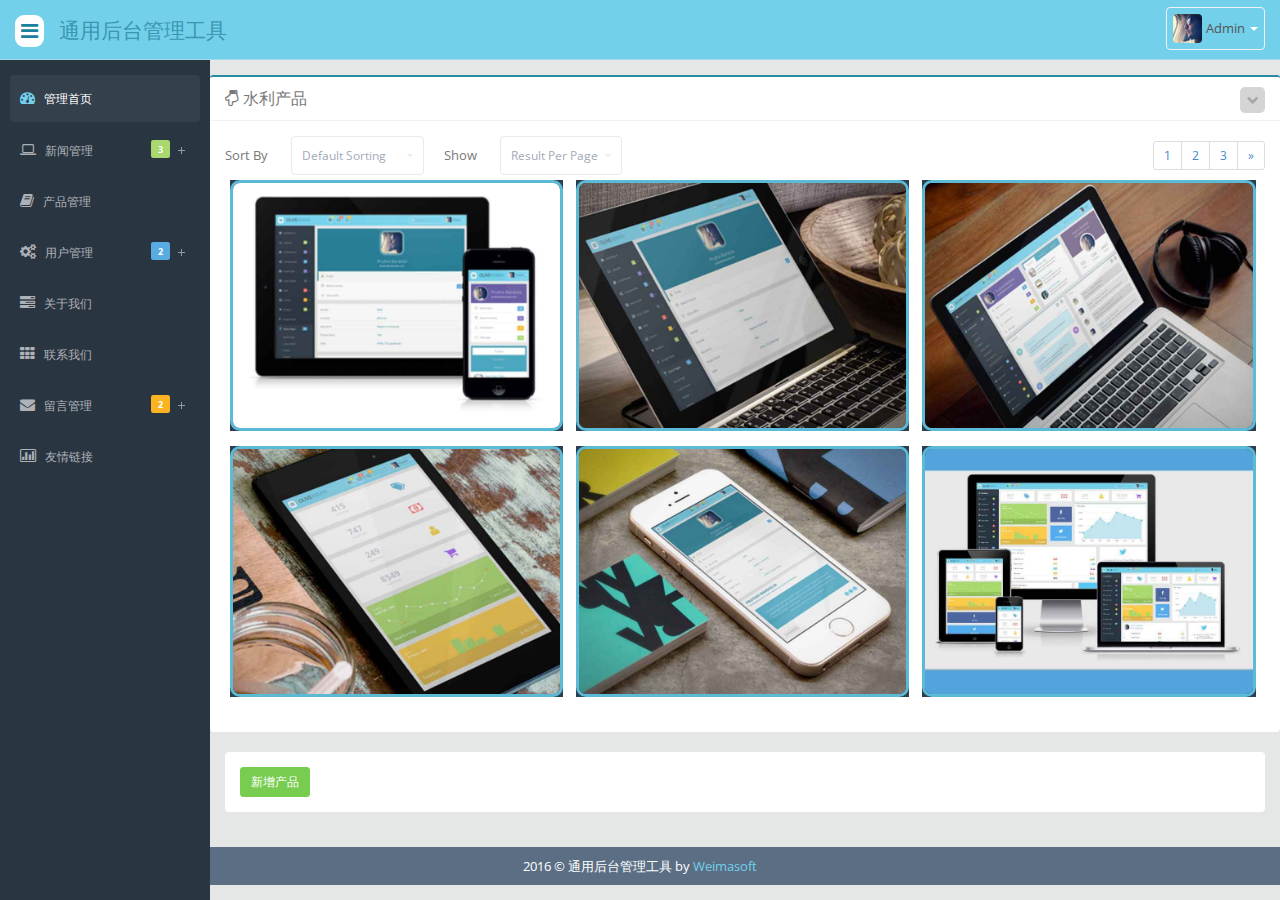
<file: Admin/chanpinguanli.htm>
﻿<!DOCTYPE html>
<html>
<head>
    <meta charset="utf-8">
    <meta name="viewport" content="width=device-width, initial-scale=1.0">
    <meta name="description" content="">
    <meta name="author" content="Weimasoft">
    <link rel="shortcut icon" href="images/fav.ico">
    <title>通用后台管理工具--产品管理</title>
    <link href="styles/bootstrap.min.css" rel="stylesheet">
    <link href="styles/bootstrap-reset.css" rel="stylesheet">
    <link href="assets/font-awesome/css/font-awesome.css" rel="stylesheet">
	<link href="assets/fancybox/source/jquery.fancybox.css" rel="stylesheet"><!-- FANCYBOX CSS -->
	<link rel="stylesheet" type="text/css" href="styles/gallery.css"><!-- GALLERY CSS -->
    <link href="styles/style.css" rel="stylesheet">
    <link href="styles/style-responsive.css" rel="stylesheet">
    <!-- CALENDER CSS -->
    <!--[if lt IE 9]>
        <script src="scripts/html5shiv.js">
        </script>
        <script src="scripts/respond.min.js">
        </script>
    <![endif]-->
</head>
<body>
    <section id="container">
        <header class="header white-bg">
            <div class="sidebar-toggle-box">
                <div data-placement="right" class="fa fa-bars tooltips"></div>
            </div>
            <a href="index.htm" class="logo"> <span> 通用后台管理工具 </span></a>
            <div class="top-nav ">
                <ul class="nav pull-right top-menu">
                    <li class="dropdown">
                        <a data-toggle="dropdown" class="dropdown-toggle" href="#">
                            <img alt="" src="images/avatar1_small.jpg" />
                            <span class="username"> Admin </span>
                            <b class="caret"> </b>
                        </a>
                        <ul class="dropdown-menu extended logout">
                            <li class="log-arrow-up"></li>
                            <li>
                                <a href="gerenziliao.htm">
                                    <i class="fa fa-suitcase"> </i> 个人资料
                                </a>
                            </li>
                            <li>
                                <a href="settings.htm">
                                    <i class="fa fa-cog"> </i> 系统设置
                                </a>
                            </li>
                            <li>
                                <a href="#">
                                    <i class="fa fa-key"> </i> 退出登录
                                </a>
                            </li>
                        </ul>
                    </li>
                </ul>
            </div>
        </header>

        <aside>
            <div id="sidebar" class="nav-collapse">
                <ul class="sidebar-menu" id="nav-accordion">
                    <li>
                        <a href="index.htm" class="active">
                            <i class="fa fa-dashboard"> </i>
                            <span> 管理首页 </span>
                        </a>
                    </li>
                    <li class="sub-menu">
                        <a href="javascript:;">
                            <i class="fa fa-laptop"> </i>
                            <span> 新闻管理 </span>
                            <span class="label label-success span-sidebar"> 3 </span>
                        </a>
                        <ul class="sub">
                            <li><a href="hangyedongtai.htm"> 行业动态 </a></li>
                            <li><a href="hangyedongtai.htm"> 公司公告 </a></li>
                            <li><a href="hangyedongtai.htm"> 法律法规 </a></li>
                        </ul>
                    </li>
                    <li class="sub-menu">
                        <a href="chanpinguanli.htm">
                            <i class="fa fa-book"> </i> <span> 产品管理 </span>
                        </a>
                    </li>
                    <li class="sub-menu">
                        <a href="#">
                            <i class="fa fa-cogs"> </i> <span> 用户管理 </span>
                            <span class="label label-primary span-sidebar"> 2 </span>
                        </a>
                        <ul class="sub">
                            <li><a href="yonghuliebiao.htm"> 用户列表 </a></li>
                            <li><a href="yonghuhuodong.htm"> 用户活动报表 </a></li>
                        </ul>
                    </li>
                    <li class="sub-menu">
                        <a href="guanyuwomen.htm">
                            <i class="fa fa-tasks"> </i> <span> 关于我们 </span>
                        </a>
                    </li>
                    <li class="sub-menu">
                        <a href="lianxiwomen.htm">
                            <i class="fa fa-th"> </i> <span> 联系我们 </span>
                        </a>
                    </li>
                    <li class="sub-menu">
                        <a href="#">
                            <i class="fa fa-envelope"> </i>
                            <span> 留言管理</span>
                            <span class="label label-warning span-sidebar"> 2 </span>
                        </a>
                        <ul class="sub">
                            <li><a href="liuyanliebiao.htm"> 留言列表 </a></li>
                            <li><a href="gongsifankui.htm"> 公司反馈 </a></li>
                        </ul>
                    </li>
                    <li class="sub-menu">
                        <a href="youqinglianjie.htm">
                            <i class="fa fa-bar-chart-o"> </i>
                            <span> 友情链接</span>
                        </a>
                    </li>
                </ul>
            </div>
        </aside>

        <section id="main-content">
            <section class="wrapper">
                <div class="row">
                    <section class="panel">
                        <header class="panel-heading">
                            <i class="fa fa-hand-o-down"></i>
                            水利产品
                            <span class="tools pull-right">
								<a href="javascript:;" class="fa fa-chevron-down"></a>
							</span>
                        </header>
                        <div class="panel-body">
                            <div class="pro-sort">
                                <label class="pro-lab">
                                    Sort By
                                </label>
                                <select class="styled hasCustomSelect" style="-webkit-appearance: menulist-button; width: 133px; position: absolute; opacity: 0; height: 39px; font-size: 12px;">
                                    <option>
                                        Default Sorting
                                    </option>
                                    <option>
                                        Popularity
                                    </option>
                                    <option>
                                        Average Rating
                                    </option>
                                    <option>
                                        Newness
                                    </option>
                                    <option>
                                        Price Low to High
                                    </option>
                                    <option>
                                        Price High to Low
                                    </option>
                                </select><span class="customSelect styled" style="display: inline-block;">
                                                <span class="customSelectInner" style="width: 111px; display: inline-block;">
                                                    Default Sorting
                                                </span>
                                            </span>
                            </div>
                            <div class="pro-sort">
                                <label class="pro-lab">
                                    Show
                                </label>
                                <select class="styled hasCustomSelect" style="-webkit-appearance: menulist-button; width: 122px; position: absolute; opacity: 0; height: 39px; font-size: 12px;">
                                    <option>
                                        Result Per Page
                                    </option>
                                    <option>
                                        2 Per Page
                                    </option>
                                    <option>
                                        4 Per Page
                                    </option>
                                    <option>
                                        6 Per Page
                                    </option>
                                    <option>
                                        8 Per Page
                                    </option>
                                    <option>
                                        10 Per Page
                                    </option>
                                </select><span class="customSelect styled" style="display: inline-block;">
                                                <span class="customSelectInner" style="width: 100px; display: inline-block;">
                                                    Result Per Page
                                                </span>
                                            </span>
                            </div>
                            <div class="pull-right">
                                <ul class="pagination pagination-sm pro-page-list">
                                    <li>
                                        <a href="#">
                                            1
                                        </a>
                                    </li>
                                    <li>
                                        <a href="#">
                                            2
                                        </a>
                                    </li>
                                    <li>
                                        <a href="#">
                                            3
                                        </a>
                                    </li>
                                    <li>
                                        <a href="#">
                                            »
                                        </a>
                                    </li>
                                </ul>
                            </div>
                            <div style="clear:both">
								<ul class="grid cs-style-6">
									<li>
										<figure>
											<img src="images/gallery/4.jpg" alt="img04">
											<figcaption>
												<h3>Mindblowing</h3>
												<span>lorem ipsume </span>
												<a class="fancybox" data-fancybox-group="group" href="images/gallery/4.jpg">编辑</a>
											</figcaption>
										</figure>
									</li>
									<li>
										<figure>
											<img src="images/gallery/1.jpg" alt="img01">
											<figcaption>
												<h3>Clean &amp; Fresh</h3>
												<span>dolor ament</span>
												<a class="fancybox" data-fancybox-group="group" href="images/gallery/1.jpg">编辑</a>
											</figcaption>
										</figure>
									</li>
									<li>
										<figure>
											<img src="images/gallery/2.jpg" alt="img02">
											<figcaption>
												<h3>Flat Concept</h3>
												<span>tawseef tasi</span>
												<a class="fancybox" data-fancybox-group="group" href="images/gallery/2.jpg">编辑</a>
											</figcaption>
										</figure>
									</li>
									<li>
										<figure>
											<img src="images/gallery/5.jpg" alt="img05">
											<figcaption>
												<h3>Modern</h3>
												<span>dkmosa inc</span>
												<a class="fancybox" data-fancybox-group="group" href="images/gallery/5.jpg">编辑</a>
											</figcaption>
										</figure>
									</li>
									<li>
										<figure>
											<img src="images/gallery/3.jpg" alt="img03">
											<figcaption>
												<h3>Clean Code</h3>
												<span>nice concept</span>
												<a class="fancybox" data-fancybox-group="group" href="images/gallery/3.jpg">编辑</a>
											</figcaption>
										</figure>
									</li>
									<li>
										<figure>
											<img src="images/gallery/6.jpg" alt="img06">
											<figcaption>
												<h3>Cheers</h3>
												<span>sumon ahmed</span>
												<a class="fancybox" data-fancybox-group="group" href="images/gallery/6.jpg">编辑</a>
											</figcaption>
										</figure>
									</li>
								</ul>
							</div>
						</div>
                    </section>
                </div>
				<div class="row">
                    <div class="col-sm-12">
                        <section class="panel">
                            <div class="panel-body">
                                <a class="btn btn-success btn-sm pull-left" href="#">
                                    新增产品
                                </a>
                            </div>
                        </section>
                    </div>
                </div>
            </section>
        </section>

        <footer class="site-footer">
            <div class="text-center">
                2016 &copy; 通用后台管理工具 by <a href="#" target="_blank">Weimasoft</a>
            </div>
        </footer>
    </section>

    <script src="scripts/jquery-1.8.3.min.js"></script>
    <script src="scripts/bootstrap.min.js"></script>
    <script src="scripts/jquery.dcjqaccordion.2.7.js"></script><!-- ACCORDIN JS -->
    <script src="scripts/jquery.nicescroll.js"></script><!-- NICESCROLL JS -->
	<script src="assets/fancybox/source/jquery.fancybox.js" ></script><!-- FANCYBOX JS -->
	<script src="scripts/modernizr.custom.js" ></script><!-- MORDERNIZR JS -->
	<script src="scripts/toucheffects.js" ></script><!-- TOUCH EFFECTS JS -->
    <script src="scripts/common-scripts.js"></script>
    <script >
         $(function() {
           //    fancybox
             jQuery(".fancybox").fancybox();
         });
         
	</script>
</body>
</html>
</file>
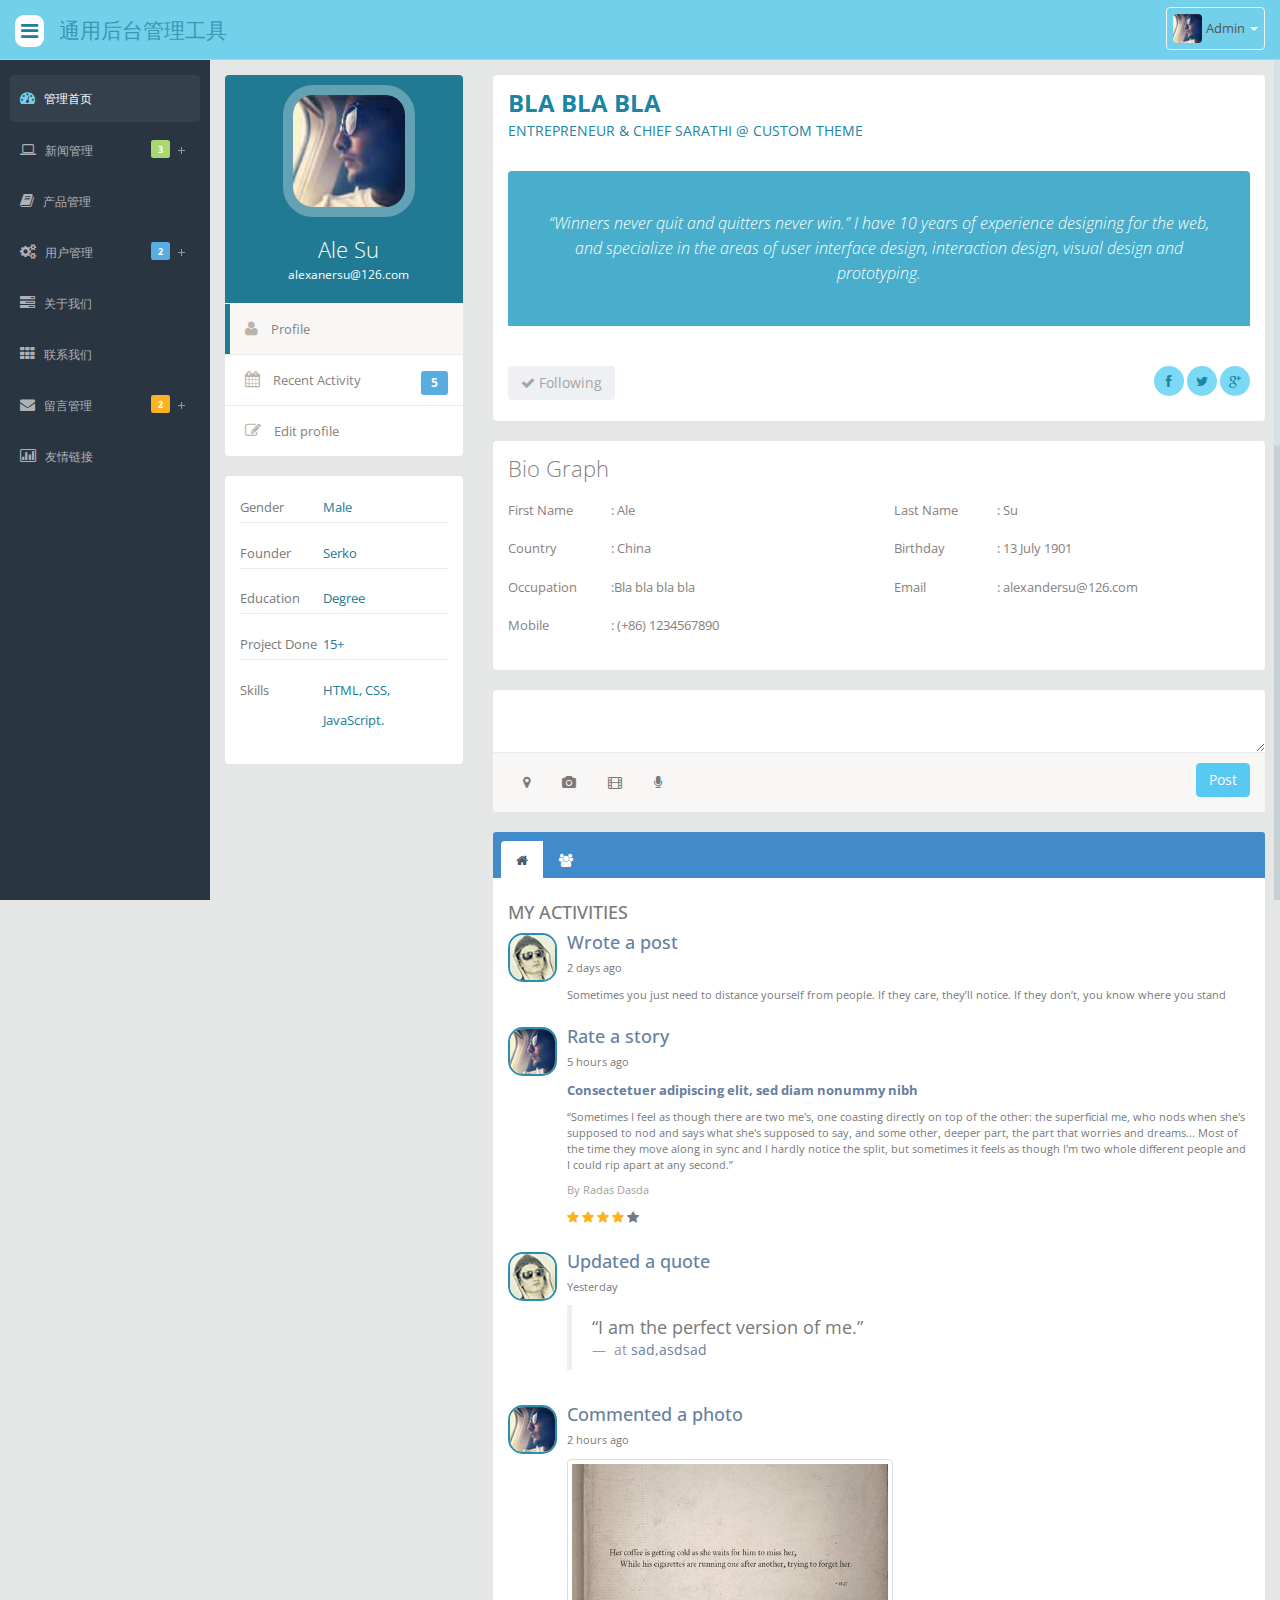
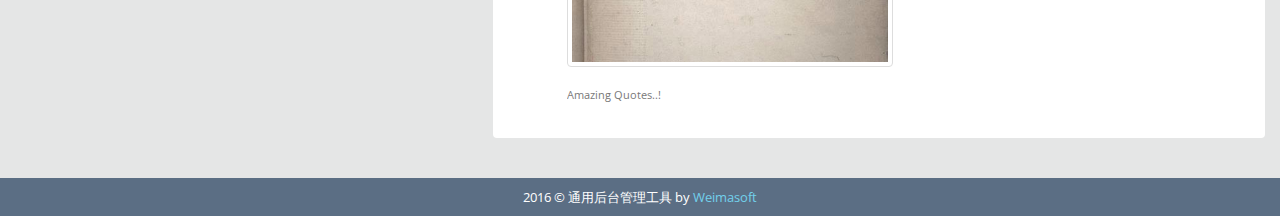
<file: Admin/gerenziliao.htm>
﻿<!DOCTYPE html>
<html>
<head>
    <meta charset="utf-8">
    <meta name="viewport" content="width=device-width, initial-scale=1.0">
    <meta name="description" content="">
    <meta name="author" content="Weimasoft">
    <link rel="shortcut icon" href="images/fav.ico">
    <title>通用后台管理工具--个人资料</title>
    <link href="styles/bootstrap.min.css" rel="stylesheet">
    <link href="styles/bootstrap-reset.css" rel="stylesheet">
    <link href="assets/font-awesome/css/font-awesome.css" rel="stylesheet">
    <link href="styles/style.css" rel="stylesheet">
    <link href="styles/style-responsive.css" rel="stylesheet">
    <!-- CALENDER CSS -->
    <!--[if lt IE 9]>
        <script src="scripts/html5shiv.js">
        </script>
        <script src="scripts/respond.min.js">
        </script>
    <![endif]-->
</head>
<body>
    <section id="container">
        <header class="header white-bg">
            <div class="sidebar-toggle-box">
                <div data-placement="right" class="fa fa-bars tooltips"></div>
            </div>
            <a href="index.htm" class="logo"> <span> 通用后台管理工具 </span></a>
            <div class="top-nav ">
                <ul class="nav pull-right top-menu">
                    <li class="dropdown">
                        <a data-toggle="dropdown" class="dropdown-toggle" href="#">
                            <img alt="" src="images/avatar1_small.jpg" />
                            <span class="username"> Admin </span>
                            <b class="caret"> </b>
                        </a>
                        <ul class="dropdown-menu extended logout">
                            <li class="log-arrow-up"></li>
                            <li>
                                <a href="gerenziliao.htm">
                                    <i class="fa fa-suitcase"> </i> 个人资料
                                </a>
                            </li>
                            <li>
                                <a href="settings.htm">
                                    <i class="fa fa-cog"> </i> 系统设置
                                </a>
                            </li>
                            <li>
                                <a href="#">
                                    <i class="fa fa-key"> </i> 退出登录
                                </a>
                            </li>
                        </ul>
                    </li>
                </ul>
            </div>
        </header>

        <aside>
            <div id="sidebar" class="nav-collapse">
                <ul class="sidebar-menu" id="nav-accordion">
                    <li>
                        <a href="index.htm" class="active">
                            <i class="fa fa-dashboard"> </i>
                            <span> 管理首页 </span>
                        </a>
                    </li>
                    <li class="sub-menu">
                        <a href="javascript:;">
                            <i class="fa fa-laptop"> </i>
                            <span> 新闻管理 </span>
                            <span class="label label-success span-sidebar"> 3 </span>
                        </a>
                        <ul class="sub">
                            <li><a href="hangyedongtai.htm"> 行业动态 </a></li>
                            <li><a href="hangyedongtai.htm"> 公司公告 </a></li>
                            <li><a href="hangyedongtai.htm"> 法律法规 </a></li>
                        </ul>
                    </li>
                    <li class="sub-menu">
                        <a href="chanpinguanli.htm">
                            <i class="fa fa-book"> </i> <span> 产品管理 </span>
                        </a>
                    </li>
                    <li class="sub-menu">
                        <a href="#">
                            <i class="fa fa-cogs"> </i> <span> 用户管理 </span>
                            <span class="label label-primary span-sidebar"> 2 </span>
                        </a>
                        <ul class="sub">
                            <li><a href="yonghuliebiao.htm"> 用户列表 </a></li>
                            <li><a href="yonghuhuodong.htm"> 用户活动报表 </a></li>
                        </ul>
                    </li>
                    <li class="sub-menu">
                        <a href="guanyuwomen.htm">
                            <i class="fa fa-tasks"> </i> <span> 关于我们 </span>
                        </a>
                    </li>
                    <li class="sub-menu">
                        <a href="lianxiwomen.htm">
                            <i class="fa fa-th"> </i> <span> 联系我们 </span>
                        </a>
                    </li>
                    <li class="sub-menu">
                        <a href="#">
                            <i class="fa fa-envelope"> </i>
                            <span> 留言管理</span>
                            <span class="label label-warning span-sidebar"> 2 </span>
                        </a>
                        <ul class="sub">
                            <li><a href="liuyanliebiao.htm"> 留言列表 </a></li>
                            <li><a href="gongsifankui.htm"> 公司反馈 </a></li>
                        </ul>
                    </li>
                    <li class="sub-menu">
                        <a href="youqinglianjie.htm">
                            <i class="fa fa-bar-chart-o"> </i>
                            <span> 友情链接</span>
                        </a>
                    </li>
                </ul>
            </div>
        </aside>

        <section id="main-content">
            <section class="wrapper">
				<div class="row">
					<aside class="profile-nav col-lg-3">
					  <section class="panel">
						<div class="user-heading round">
						  <a href="#">
							<img src="images/profile-avatar.jpg" alt="">
						  </a>
						  <h1>
							Ale Su
						  </h1>
						  <p>
							alexanersu@126.com
						  </p>
						</div>
						<ul class="nav nav-pills nav-stacked">
						  <li class="active">
							<a href="profile.html">
							  
							  <i class="fa fa-user">
							  </i>
							  Profile
							</a>
						  </li>
						  <li>
							<a href="profile-activity.html">
							  
							  <i class="fa fa-calendar">
							  </i>
							  Recent Activity 
							  <span class="label label-primary pull-right r-activity">
								5
							  </span>
							</a>
						  </li>
						  <li>
							<a href="#">
							  
							  <i class="fa fa-edit">
							  </i>
							  Edit profile
							</a>
						  </li>
						</ul>
					  </section>
					  <section class="panel">
						<div class="panel-body">
						  <ul class="p-info">
							<li>
							  <div class="title">
								Gender
							  </div>
							  <div class="desk">
								Male
							  </div>
							</li>
							<li>
							  <div class="title">
								Founder
							  </div>
							  <div class="desk">
								Serko
							  </div>
							</li>
							<li>
							  <div class="title">
								Education
							  </div>
							  <div class="desk">
								Degree 
							  </div>
							</li>
							<li>
							  <div class="title">
								Project Done
							  </div>
							  <div class="desk">
								15+
							  </div>
							</li>
							<li>
							  <div class="title">
								Skills
							  </div>
							  <div class="desk">
								HTML, CSS, JavaScript.
							  </div>
							</li>
						  </ul>
						</div>
					  </section>
					</aside>
					<aside class="profile-info col-lg-9">
					  <div class="panel">
						<div class="panel-body">
						  <div class="profile-desk">
							<h1>
							  Bla bla bla
							</h1>
							<span class="designation">
							  Entrepreneur &amp; Chief Sarathi @ Custom Theme
							</span>
							<p class="bio-graph-heading">
							  “Winners never quit and quitters never win.”
							  I have 10 years of experience designing for the web, and specialize in the areas of user interface design, interaction design, visual design and prototyping. 
							</p>
							<a class="btn p-follow-btn pull-left" href="#">
							  
							  <i class="fa fa-check">
							  </i>
							  Following
							</a>
							<ul class="p-social-link pull-right">
							  <li>
								<a href="#">
								  <i class="fa fa-facebook">
								  </i>
								</a>
							  </li>
							  <li class="active">
								<a href="#">
								  <i class="fa fa-twitter">
								  </i>
								</a>
							  </li>
							  <li>
								<a href="#">
								  <i class="fa fa-google-plus">
								  </i>
								</a>
							  </li>
							</ul>
						  </div>
						</div>
					  </div>
					  <section class="panel">
						<div class="panel-body bio-graph-info">
						  <h1>
							Bio Graph
						  </h1>
						  <div class="row">
							<div class="bio-row">
							  <p>
								<span>
								  First Name 
								</span>
								: Ale
							  </p>
							</div>
							<div class="bio-row">
							  <p>
								<span>
								  Last Name 
								</span>
								: Su
							  </p>
							</div>
							<div class="bio-row">
							  <p>
								<span>
								  Country 
								</span>
								: China
							  </p>
							</div>
							<div class="bio-row">
							  <p>
								<span>
								  Birthday
								</span>
								: 13 July 1901
							  </p>
							</div>
							<div class="bio-row">
							  <p>
								<span>
								  Occupation 
								</span>
								:Bla bla bla bla
							  </p>
							</div>
							<div class="bio-row">
							  <p>
								<span>
								  Email 
								</span>
								: alexandersu@126.com
							  </p>
							</div>
							<div class="bio-row">
							  <p>
								<span>
								  Mobile 
								</span>
								: (+86) 1234567890
							  </p>
							</div>
						  </div>
						</div>
					  </section>
					  <section class="panel">
						<form>
						  <textarea placeholder="Whats in your mind..?" rows="2" class="form-control input-lg p-text-area">                  </textarea>
						</form>
						<footer class="panel-footer">
						  <button class="btn btn-info pull-right">
							Post
						  </button>
						  <ul class="nav nav-pills">
							<li>
							  <a href="#">
								<i class="fa fa-map-marker">
								</i>
							  </a>
							</li>
							<li>
							  <a href="#">
								<i class="fa fa-camera">
								</i>
							  </a>
							</li>
							<li>
							  <a href="#">
								<i class=" fa fa-film">
								</i>
							  </a>
							</li>
							<li>
							  <a href="#">
								<i class="fa fa-microphone">
								</i>
							  </a>
							</li>
						  </ul>
						</footer>
					  </section>
					  <section>
						<div class="row">
						  <div class="col-lg-12">
							<div class="panel with-nav-tabs panel-primary panel-square panel-no-border">
							  <div class="panel-heading">
								<ul class="nav nav-tabs">
								  <li class="active">
									<a href="#panel-home" data-toggle="tab">
									  <i class="fa fa-home">
									  </i>
									</a>
								  </li>
								  <li class="">
									<a href="#panel-friend" data-toggle="tab">
									  <i class="fa fa-users">
									  </i>
									</a>
								  </li>
								</ul>
							  </div>
							  <div id="panel-collapse-1" class="collapse in">
								<div class="panel-body">
								  <div class="tab-content">
									<div class="tab-pane fade active in" id="panel-home">
									  <h4 class="small-heading more-margin-bottom">
										MY ACTIVITIES
									  </h4>
									  <ul class="media-list media-xs">
										<li class="media">
										  <a class="pull-left" href="#fakelink">
											<img class="media-object img-square" src="images/chat-avatar.jpg" alt="Avatar">
										  </a>
										  <div class="media-body">
											<h4 class="media-heading">
											  <a href="#fakelink">
												Wrote a post
											  </a>
											</h4>
											<p class="date">
											  <small>
												2 days ago
											  </small>
											</p>
											<p class="small">
											  Sometimes you just need to distance yourself from people. If they care, they’ll notice. If they don’t, you know where you stand
											</p>
										  </div>
										</li>
										<li class="media">
										  <a class="pull-left" href="#fakelink">
											<img class="media-object img-square" src="images/chat-avatar2.jpg" alt="Avatar">
										  </a>
										  <div class="media-body">
											<h4 class="media-heading">
											  <a href="#fakelink">
												Rate a story
											  </a>
											</h4>
											<p class="date">
											  <small>
												5 hours ago
											  </small>
											</p>
											<p>
											  <strong>
												<a href="#fakelink">
												  Consectetuer adipiscing elit, sed diam nonummy nibh
												</a>
											  </strong>
											</p>
											<p class="small">
											  “Sometimes I feel as though there are two me's, one coasting directly on top of the other: the superficial me, who nods when she's supposed to nod and says what she's supposed to say, and some other, deeper part, the part that worries and dreams... Most of the time they move along in sync and I hardly notice the split, but sometimes it feels as though I'm two whole different people and I could rip apart at any second.” 
											</p>
											<p class="text-muted small">
											  By Radas Dasda
											</p>
											<p>
											  <i class="fa fa-star text-warning">
											  </i>
											  <i class="fa fa-star text-warning">
											  </i>
											  <i class="fa fa-star text-warning">
											  </i>
											  <i class="fa fa-star text-warning">
											  </i>
											  <i class="fa fa-star">
											  </i>
											</p>
										  </div>
										</li>
										<li class="media">
										  <a class="pull-left" href="#fakelink">
											<img class="media-object img-square" src="images/chat-avatar.jpg" alt="Avatar">
										  </a>
										  <div class="media-body">
											<h4 class="media-heading">
											  <a href="#fakelink">
												Updated a quote
											  </a>
											</h4>
											<p class="date">
											  <small>
												Yesterday
											  </small>
											</p>
											<blockquote>
											  “I am the perfect version of me.” 
											  <small>
												at 
												<a href="#fakelink">
												  sad,asdsad
												</a>
											  </small>
											</blockquote>
										  </div>
										</li>
										<li class="media">
										  <a class="pull-left" href="#fakelink">
											<img class="media-object img-square" src="images/chat-avatar2.jpg" alt="Avatar">
										  </a>
										  <div class="media-body">
											<h4 class="media-heading">
											  <a href="#fakelink">
												Commented a photo
											  </a>
											</h4>
											<p class="date">
											  <small>
												2 hours ago
											  </small>
											</p>
											<div class="row">
											  <div class="col-sm-6">
												<img src="images/fb_post_image.jpg" class="img-responsive thumbnail" alt="Image">
											  </div>
											  <!-- /.col-sm-6 -->
											</div>
											<!-- /.row -->
											<p class="small">
											  Amazing Quotes..!
											</p>
										  </div>
										</li>
									  </ul>
									</div>
									<div class="tab-pane fade" id="panel-friend">
									  <h4 class="small-heading more-margin-bottom">
										ALL FRIEND
									  </h4>
									  <div class="row">
										<div class="col-sm-6">
										  <!-- BEGIN USER CARD LONG -->
										  <div class="the-box bg-blue no-border">
											<div class="media user-card-sm">
											  <a class="pull-left" href="#fakelink">
												<img class="media-object img-square" src="images/avatar/avatar-1.jpg" alt="Avatar">
											  </a>
											  <div class="media-body">
												<h4 class="media-heading">
												  safasf afdsfds
												</h4>
												<p class="text-success">
												  @serko
												</p>
											  </div>
											  <div class="right-button">
												<button class="btn btn-info">
												  <i class="fa fa-envelope">
												  </i>
												</button>
											  </div>
											  <!-- /.right-button -->
											</div>
										  </div>
										  <!-- /.the-box .no-border -->
										  <!-- BEGIN USER CARD LONG -->
										</div>
										<!-- /.col-sm-6 -->
										<div class="col-sm-6">
										  <!-- BEGIN USER CARD LONG -->
										  <div class="the-box bg-blue no-border">
											<div class="media user-card-sm">
											  <a class="pull-left" href="#fakelink">
												<img class="media-object img-square" src="images/avatar/avatar-2.jpg" alt="Avatar">
											  </a>
											  <div class="media-body">
												<h4 class="media-heading">
												  dsfsdf sdfsdf
												</h4>
												<p class="text-success">
												  @SERKO
												</p>
											  </div>
											  <div class="right-button">
												<button class="btn btn-info">
												  <i class="fa fa-envelope">
												  </i>
												</button>
											  </div>
											  <!-- /.right-button -->
											</div>
										  </div>
										  <!-- /.the-box .no-border -->
										  <!-- BEGIN USER CARD LONG -->
										</div>
										<!-- /.col-sm-6 -->
										<div class="col-sm-6">
										  <!-- BEGIN USER CARD LONG -->
										  <div class="the-box bg-blue no-border">
											<div class="media user-card-sm">
											  <a class="pull-left" href="#fakelink">
												<img class="media-object img-square" src="images/avatar/avatar-3.jpg" alt="Avatar">
											  </a>
											  <div class="media-body">
												<h4 class="media-heading">
												  sdasda afafaf
												</h4>
												<p class="text-success">
												  @SERko
												</p>
											  </div>
											  <div class="right-button">
												<button class="btn btn-info">
												  <i class="fa fa-envelope">
												  </i>
												</button>
											  </div>
											  <!-- /.right-button -->
											</div>
										  </div>
										  <!-- /.the-box .no-border -->
										  <!-- BEGIN USER CARD LONG -->
										</div>
										<!-- /.col-sm-6 -->
										<div class="col-sm-6">
										  <!-- BEGIN USER CARD LONG -->
										  <div class="the-box bg-blue no-border">
											<div class="media user-card-sm">
											  <a class="pull-left" href="#fakelink">
												<img class="media-object img-square" src="images/avatar/avatar-4.jpg" alt="Avatar">
											  </a>
											  <div class="media-body">
												<h4 class="media-heading">
												  cxzczc cxzc
												</h4>
												<p class="text-success">
												  @serko
												</p>
											  </div>
											  <div class="right-button">
												<button class="btn btn-info">
												  <i class="fa fa-envelope">
												  </i>
												</button>
											  </div>
											  <!-- /.right-button -->
											</div>
										  </div>
										  <!-- /.the-box .no-border -->
										  <!-- BEGIN USER CARD LONG -->
										</div>
									  </div>
									  <!-- /.row -->
									</div>
								  </div>
								  <!-- /.tab-content -->
								</div>
								<!-- /.panel-body -->
							  </div>
							  <!-- /.collapse in -->
							</div>
						  </div>
						</div>
					  </section>
					</aside>
				  </div>
			</section>
        </section>

        <footer class="site-footer">
            <div class="text-center">
                2016 &copy; 通用后台管理工具 by <a href="#" target="_blank">Weimasoft</a>
            </div>
        </footer>
    </section>

    <script src="scripts/jquery-1.8.3.min.js"></script>
    <script src="scripts/bootstrap.min.js"></script>
    <script src="scripts/jquery.dcjqaccordion.2.7.js"></script><!-- ACCORDIN JS -->
    <script src="scripts/jquery.nicescroll.js"></script><!-- NICESCROLL JS -->
    <script src="scripts/common-scripts.js"></script>
    
</body>
</html>
</file>
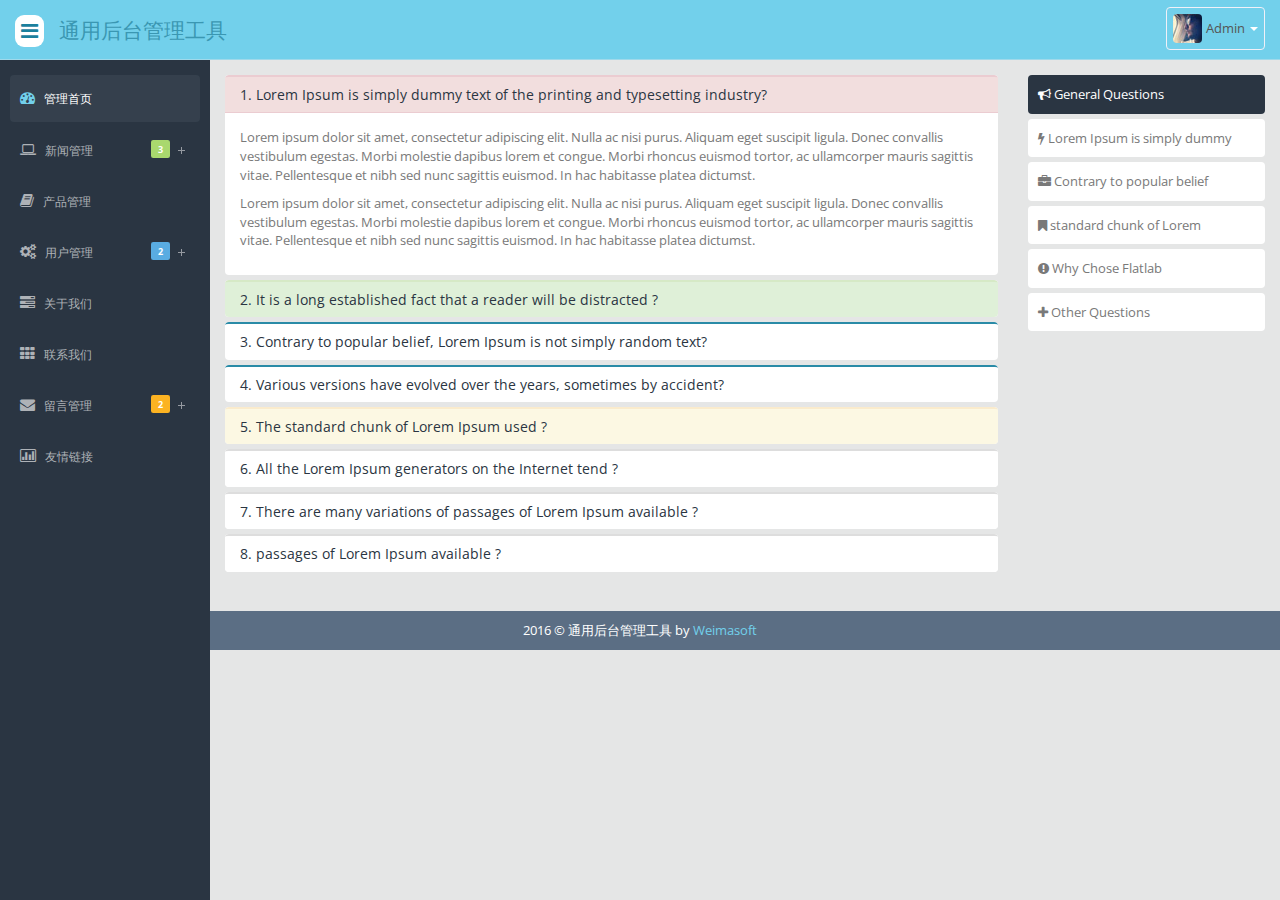
<file: Admin/gongsifankui.htm>
﻿<!DOCTYPE html>
<html>
<head>
    <meta charset="utf-8">
    <meta name="viewport" content="width=device-width, initial-scale=1.0">
    <meta name="description" content="">
    <meta name="author" content="Weimasoft">
    <link rel="shortcut icon" href="images/fav.ico">
    <title>通用后台管理工具--首页</title>
    <link href="styles/bootstrap.min.css" rel="stylesheet">
    <link href="styles/bootstrap-reset.css" rel="stylesheet">
    <link href="assets/font-awesome/css/font-awesome.css" rel="stylesheet">
    <link href="styles/style.css" rel="stylesheet">
    <link href="styles/style-responsive.css" rel="stylesheet">
    <!-- CALENDER CSS -->
    <!--[if lt IE 9]>
        <script src="scripts/html5shiv.js">
        </script>
        <script src="scripts/respond.min.js">
        </script>
    <![endif]-->
</head>
<body>
    <section id="container">
        <header class="header white-bg">
            <div class="sidebar-toggle-box">
                <div data-placement="right" class="fa fa-bars tooltips"></div>
            </div>
            <a href="index.htm" class="logo"> <span> 通用后台管理工具 </span></a>
            <div class="top-nav ">
                <ul class="nav pull-right top-menu">
                    <li class="dropdown">
                        <a data-toggle="dropdown" class="dropdown-toggle" href="#">
                            <img alt="" src="images/avatar1_small.jpg" />
                            <span class="username"> Admin </span>
                            <b class="caret"> </b>
                        </a>
                        <ul class="dropdown-menu extended logout">
                            <li class="log-arrow-up"></li>
                            <li>
                                <a href="gerenziliao.htm">
                                    <i class="fa fa-suitcase"> </i> 个人资料
                                </a>
                            </li>
                            <li>
                                <a href="settings.htm">
                                    <i class="fa fa-cog"> </i> 系统设置
                                </a>
                            </li>
                            <li>
                                <a href="#">
                                    <i class="fa fa-key"> </i> 退出登录
                                </a>
                            </li>
                        </ul>
                    </li>
                </ul>
            </div>
        </header>

        <aside>
            <div id="sidebar" class="nav-collapse">
                <ul class="sidebar-menu" id="nav-accordion">
                    <li>
                        <a href="index.htm" class="active">
                            <i class="fa fa-dashboard"> </i>
                            <span> 管理首页 </span>
                        </a>
                    </li>
                    <li class="sub-menu">
                        <a href="javascript:;">
                            <i class="fa fa-laptop"> </i>
                            <span> 新闻管理 </span>
                            <span class="label label-success span-sidebar"> 3 </span>
                        </a>
                        <ul class="sub">
                            <li><a href="hangyedongtai.htm"> 行业动态 </a></li>
                            <li><a href="hangyedongtai.htm"> 公司公告 </a></li>
                            <li><a href="hangyedongtai.htm"> 法律法规 </a></li>
                        </ul>
                    </li>
                    <li class="sub-menu">
                        <a href="chanpinguanli.htm">
                            <i class="fa fa-book"> </i> <span> 产品管理 </span>
                        </a>
                    </li>
                    <li class="sub-menu">
                        <a href="#">
                            <i class="fa fa-cogs"> </i> <span> 用户管理 </span>
                            <span class="label label-primary span-sidebar"> 2 </span>
                        </a>
                        <ul class="sub">
                            <li><a href="yonghuliebiao.htm"> 用户列表 </a></li>
                            <li><a href="yonghuhuodong.htm"> 用户活动报表 </a></li>
                        </ul>
                    </li>
                    <li class="sub-menu">
                        <a href="guanyuwomen.htm">
                            <i class="fa fa-tasks"> </i> <span> 关于我们 </span>
                        </a>
                    </li>
                    <li class="sub-menu">
                        <a href="lianxiwomen.htm">
                            <i class="fa fa-th"> </i> <span> 联系我们 </span>
                        </a>
                    </li>
                    <li class="sub-menu">
                        <a href="#">
                            <i class="fa fa-envelope"> </i>
                            <span> 留言管理</span>
                            <span class="label label-warning span-sidebar"> 2 </span>
                        </a>
                        <ul class="sub">
                            <li><a href="liuyanliebiao.htm"> 留言列表 </a></li>
                            <li><a href="gongsifankui.htm"> 公司反馈 </a></li>
                        </ul>
                    </li>
                    <li class="sub-menu">
                        <a href="youqinglianjie.htm">
                            <i class="fa fa-bar-chart-o"> </i>
                            <span> 友情链接</span>
                        </a>
                    </li>
                </ul>
            </div>
        </aside>

        <section id="main-content">
            <section class="wrapper">
				<div class="row">
					<div class="col-md-9">
					  <div class="tab-content">
						<div class="tab-pane active" id="tab_1">
						  <div class="panel-group" id="accordion1">
							<div class="panel panel-danger">
							  <div class="panel-heading">
								<h4 class="panel-title">
								  <a href="#accordion1_1" data-parent="#accordion1" data-toggle="collapse" class="accordion-toggle">
									1. Lorem Ipsum is simply dummy text of the printing and typesetting industry?
								  </a>
								</h4>
							  </div>
							  <div class="panel-collapse collapse  in" id="accordion1_1">
								<div class="panel-body">
								  <p>
									Lorem ipsum dolor sit amet, consectetur adipiscing elit. Nulla ac nisi purus. Aliquam eget suscipit ligula. Donec convallis vestibulum egestas. Morbi molestie dapibus lorem et congue. Morbi rhoncus euismod tortor, ac ullamcorper mauris sagittis vitae. Pellentesque et nibh sed nunc sagittis euismod. In hac habitasse platea dictumst. 
								  </p>
								  <p>
									Lorem ipsum dolor sit amet, consectetur adipiscing elit. Nulla ac nisi purus. Aliquam eget suscipit ligula. Donec convallis vestibulum egestas. Morbi molestie dapibus lorem et congue. Morbi rhoncus euismod tortor, ac ullamcorper mauris sagittis vitae. Pellentesque et nibh sed nunc sagittis euismod. In hac habitasse platea dictumst. 
								  </p>
								  
								</div>
							  </div>
							</div>
							<div class="panel panel-success">
							  <div class="panel-heading">
								<h4 class="panel-title">
								  <a href="#accordion1_2" data-parent="#accordion1" data-toggle="collapse" class="accordion-toggle">
									2. It is a long established fact that a reader will be distracted ?
								  </a>
								</h4>
							  </div>
							  <div class="panel-collapse collapse" id="accordion1_2">
								<div class="panel-body">
								  ThereLorem ipsum dolor sit amet, consectetur adipiscing elit. Nulla ac nisi purus. Aliquam eget suscipit ligula. Donec convallis vestibulum egestas. Morbi molestie dapibus lorem et congue. Morbi rhoncus euismod tortor, ac ullamcorper mauris sagittis vitae. Pellentesque et nibh sed nunc sagittis euismod. In hac habitasse platea dictumst. Lorem ipsum dolor sit amet, consectetur adipiscing elit. Nulla ac nisi purus. Aliquam eget suscipit ligula. Donec convallis vestibulum egestas. Morbi molestie dapibus lorem et congue. Morbi rhoncus euismod tortor, ac ullamcorper mauris sagittis vitae. Pellentesque et nibh sed nunc sagittis euismod. In hac habitasse platea dictumst. 
								</div>
							  </div>
							</div>
							<div class="panel">
							  <div class="panel-heading">
								<h4 class="panel-title">
								  <a href="#accordion1_3" data-parent="#accordion1" data-toggle="collapse" class="accordion-toggle">
									3. Contrary to popular belief, Lorem Ipsum is not simply random text?
								  </a>
								</h4>
							  </div>
							  <div class="panel-collapse collapse" id="accordion1_3">
								<div class="panel-body">
								  Lorem ipsum dolor sit amet, consectetur adipiscing elit. Nulla ac nisi purus. Aliquam eget suscipit ligula. Donec convallis vestibulum egestas. Morbi molestie dapibus lorem et congue. Morbi rhoncus euismod tortor, ac ullamcorper mauris sagittis vitae. Pellentesque et nibh sed nunc sagittis euismod. In hac habitasse platea dictumst. Lorem ipsum dolor sit amet, consectetur adipiscing elit. Nulla ac nisi purus. Aliquam eget suscipit ligula. Donec convallis vestibulum egestas. Morbi molestie dapibus lorem et congue. Morbi rhoncus euismod tortor, ac ullamcorper mauris sagittis vitae. Pellentesque et nibh sed nunc sagittis euismod. In hac habitasse platea dictumst. 
								</div>
							  </div>
							</div>
							<div class="panel ">
							  <div class="panel-heading">
								<h4 class="panel-title">
								  <a href="#accordion1_4" data-parent="#accordion1" data-toggle="collapse" class="accordion-toggle">
									4. Various versions have evolved over the years, sometimes by accident?
								  </a>
								</h4>
							  </div>
							  <div class="panel-collapse collapse" id="accordion1_4">
								<div class="panel-body">
								  Lorem ipsum dolor sit amet, consectetur adipiscing elit. Nulla ac nisi purus. Aliquam eget suscipit ligula. Donec convallis vestibulum egestas. Morbi molestie dapibus lorem et congue. Morbi rhoncus euismod tortor, ac ullamcorper mauris sagittis vitae. Pellentesque et nibh sed nunc sagittis euismod. In hac habitasse platea dictumst. Lorem ipsum dolor sit amet, consectetur adipiscing elit. Nulla ac nisi purus. Aliquam eget suscipit ligula. Donec convallis vestibulum egestas. Morbi molestie dapibus lorem et congue. Morbi rhoncus euismod tortor, ac ullamcorper mauris sagittis vitae. Pellentesque et nibh sed nunc sagittis euismod. In hac habitasse platea dictumst. 
								</div>
							  </div>
							</div>
							<div class="panel panel-warning">
							  <div class="panel-heading">
								<h4 class="panel-title">
								  <a href="#accordion1_5" data-parent="#accordion1" data-toggle="collapse" class="accordion-toggle">
									5. The standard chunk of Lorem Ipsum used ?
								  </a>
								</h4>
							  </div>
							  <div class="panel-collapse collapse" id="accordion1_5">
								<div class="panel-body">
								  Lorem ipsum dolor sit amet, consectetur adipiscing elit. Nulla ac nisi purus. Aliquam eget suscipit ligula. Donec convallis vestibulum egestas. Morbi molestie dapibus lorem et congue. Morbi rhoncus euismod tortor, ac ullamcorper mauris sagittis vitae. Pellentesque et nibh sed nunc sagittis euismod. In hac habitasse platea dictumst. Lorem ipsum dolor sit amet, consectetur adipiscing elit. Nulla ac nisi purus. Aliquam eget suscipit ligula. Donec convallis vestibulum egestas. Morbi molestie dapibus lorem et congue. Morbi rhoncus euismod tortor, ac ullamcorper mauris sagittis vitae. Pellentesque et nibh sed nunc sagittis euismod. In hac habitasse platea dictumst. Lorem ipsum dolor sit amet, consectetur adipiscing elit. Nulla ac nisi purus. Aliquam eget suscipit ligula. Donec convallis vestibulum egestas. Morbi molestie dapibus lorem et congue. Morbi rhoncus euismod tortor, ac ullamcorper mauris sagittis vitae. Pellentesque et nibh sed nunc sagittis euismod. In hac habitasse platea dictumst. 
								</div>
							  </div>
							</div>
							<div class="panel panel-default">
							  <div class="panel-heading">
								<h4 class="panel-title">
								  <a href="#accordion1_6" data-parent="#accordion1" data-toggle="collapse" class="accordion-toggle">
									6. All the Lorem Ipsum generators on the Internet tend ?
								  </a>
								</h4>
							  </div>
							  <div class="panel-collapse collapse" id="accordion1_6">
								<div class="panel-body">
								  Lorem ipsum dolor sit amet, consectetur adipiscing elit. Nulla ac nisi purus. Aliquam eget suscipit ligula. Donec convallis vestibulum egestas. Morbi molestie dapibus lorem et congue. Morbi rhoncus euismod tortor, ac ullamcorper mauris sagittis vitae. Pellentesque et nibh sed nunc sagittis euismod. In hac habitasse platea dictumst. Lorem ipsum dolor sit amet, consectetur adipiscing elit. Nulla ac nisi purus. Aliquam eget suscipit ligula. Donec convallis vestibulum egestas. Morbi molestie dapibus lorem et congue. Morbi rhoncus euismod tortor, ac ullamcorper mauris sagittis vitae. Pellentesque et nibh sed nunc sagittis euismod. In hac habitasse platea dictumst. Lorem ipsum dolor sit amet, consectetur adipiscing elit. Nulla ac nisi purus. Aliquam eget suscipit ligula. Donec convallis vestibulum egestas. Morbi molestie dapibus lorem et congue. Morbi rhoncus euismod tortor, ac ullamcorper mauris sagittis vitae. Pellentesque et nibh sed nunc sagittis euismod. In hac habitasse platea dictumst. 
								</div>
							  </div>
							</div>
							<div class="panel panel-default">
							  <div class="panel-heading">
								<h4 class="panel-title">
								  <a href="#accordion1_7" data-parent="#accordion1" data-toggle="collapse" class="accordion-toggle">
									7. There are many variations of passages of Lorem Ipsum available ?
								  </a>
								</h4>
							  </div>
							  <div class="panel-collapse collapse" id="accordion1_7">
								<div class="panel-body">
								  Lorem ipsum dolor sit amet, consectetur adipiscing elit. Nulla ac nisi purus. Aliquam eget suscipit ligula. Donec convallis vestibulum egestas. Morbi molestie dapibus lorem et congue. Morbi rhoncus euismod tortor, ac ullamcorper mauris sagittis vitae. Pellentesque et nibh sed nunc sagittis euismod. In hac habitasse platea dictumst. 
								</div>
							  </div>
							</div>
							<div class="panel panel-default">
							  <div class="panel-heading">
								<h4 class="panel-title">
								  <a href="#accordion1_8" data-parent="#accordion1" data-toggle="collapse" class="accordion-toggle">
									8. passages of Lorem Ipsum available ?
								  </a>
								</h4>
							  </div>
							  <div class="panel-collapse collapse" id="accordion1_8">
								<div class="panel-body">
								  Lorem ipsum dolor sit amet, consectetur adipiscing elit. Nulla ac nisi purus. Aliquam eget suscipit ligula. Donec convallis vestibulum egestas. Morbi molestie dapibus lorem et congue. Morbi rhoncus euismod tortor, ac ullamcorper mauris sagittis vitae. Pellentesque et nibh sed nunc sagittis euismod. In hac habitasse platea dictumst. 
								</div>
							  </div>
							</div>
						  </div>
						</div>
						<div class="tab-pane" id="tab_2">
						  <div class="panel-group" id="accordion2">
							<div class="panel panel-success">
							  <div class="panel-heading">
								<h4 class="panel-title">
								  <a href="#accordion2_1" data-parent="#accordion2" data-toggle="collapse" class="accordion-toggle">
									1. Reprehenderit enim eiusmod high life accusamury ?
								  </a>
								</h4>
							  </div>
							  <div class="panel-collapse collapse  in" id="accordion2_1">
								<div class="panel-body">
								  <p>
									Lorem ipsum dolor sit amet, consectetur adipiscing elit. Nulla ac nisi purus. Aliquam eget suscipit ligula. Donec convallis vestibulum egestas. Morbi molestie dapibus lorem et congue. Morbi rhoncus euismod tortor, ac ullamcorper mauris sagittis vitae. Pellentesque et nibh sed nunc sagittis euismod. In hac habitasse platea dictumst. 
								  </p>
								  <p>
									Lorem ipsum dolor sit amet, consectetur adipiscing elit. Nulla ac nisi purus. Aliquam eget suscipit ligula. Donec convallis vestibulum egestas. Morbi molestie dapibus lorem et congue. Morbi rhoncus euismod tortor, ac ullamcorper mauris sagittis vitae. Pellentesque et nibh sed nunc sagittis euismod. In hac habitasse platea dictumst. 
								  </p>
								</div>
							  </div>
							</div>
							<div class="panel panel-danger">
							  <div class="panel-heading">
								<h4 class="panel-title">
								  <a href="#accordion2_2" data-parent="#accordion2" data-toggle="collapse" class="accordion-toggle">
									2. life accusamus terry richardson ad squid. ?
								  </a>
								</h4>
							  </div>
							  <div class="panel-collapse collapse" id="accordion2_2">
								<div class="panel-body">
								  <p>
									Lorem ipsum dolor sit amet, consectetur adipiscing elit. Nulla ac nisi purus. Aliquam eget suscipit ligula. Donec convallis vestibulum egestas. Morbi molestie dapibus lorem et congue. Morbi rhoncus euismod tortor, ac ullamcorper mauris sagittis vitae. Pellentesque et nibh sed nunc sagittis euismod. In hac habitasse platea dictumst. Lorem ipsum dolor sit amet, consectetur adipiscing elit. Nulla ac nisi purus. Aliquam eget suscipit ligula. Donec convallis vestibulum egestas. Morbi molestie dapibus lorem et congue. Morbi rhoncus euismod tortor, ac ullamcorper mauris sagittis vitae. Pellentesque et nibh sed nunc sagittis euismod. In hac habitasse platea dictumst. 
								  </p>
								</div>
							  </div>
							</div>
							<div class="panel panel-success">
							  <div class="panel-heading">
								<h4 class="panel-title">
								  <a href="#accordion2_3" data-parent="#accordion2" data-toggle="collapse" class="accordion-toggle">
									3. Quinoa nesciunt laborum eiusmod moon tempor ?
								  </a>
								</h4>
							  </div>
							  <div class="panel-collapse collapse" id="accordion2_3">
								<div class="panel-body">
								  Lorem ipsum dolor sit amet, consectetur adipiscing elit. Nulla ac nisi purus. Aliquam eget suscipit ligula. Donec convallis vestibulum egestas. Morbi molestie dapibus lorem et congue. Morbi rhoncus euismod tortor, ac ullamcorper mauris sagittis vitae. Pellentesque et nibh sed nunc sagittis euismod. In hac habitasse platea dictumst. Lorem ipsum dolor sit amet, consectetur adipiscing elit. Nulla ac nisi purus. Aliquam eget suscipit ligula. Donec convallis vestibulum egestas. Morbi molestie dapibus lorem et congue. Morbi rhoncus euismod tortor, ac ullamcorper mauris sagittis vitae. Pellentesque et nibh sed nunc sagittis euismod. In hac habitasse platea dictumst. Lorem ipsum dolor sit amet, consectetur adipiscing elit. Nulla ac nisi purus. Aliquam eget suscipit ligula. Donec convallis vestibulum egestas. Morbi molestie dapibus lorem et congue. Morbi rhoncus euismod tortor, ac ullamcorper mauris sagittis vitae. Pellentesque et nibh sed nunc sagittis euismod. In hac habitasse platea dictumst. Lorem ipsum dolor sit amet, consectetur adipiscing elit. Nulla ac nisi purus. Aliquam eget suscipit ligula. Donec convallis vestibulum egestas. Morbi molestie dapibus lorem et congue. Morbi rhoncus euismod tortor, ac ullamcorper mauris sagittis vitae. Pellentesque et nibh sed nunc sagittis euismod. In hac habitasse platea dictumst. Lorem ipsum dolor sit amet, consectetur adipiscing elit. Nulla ac nisi purus. Aliquam eget suscipit ligula. Donec convallis vestibulum egestas. Morbi molestie dapibus lorem et congue. Morbi rhoncus euismod tortor, ac ullamcorper mauris sagittis vitae. Pellentesque et nibh sed nunc sagittis euismod. In hac habitasse platea dictumst. Lorem ipsum dolor sit amet, consectetur adipiscing elit. Nulla ac nisi purus. Aliquam eget suscipit ligula. Donec convallis vestibulum egestas. Morbi molestie dapibus lorem et congue. Morbi rhoncus euismod tortor, ac ullamcorper mauris sagittis vitae. Pellentesque et nibh sed nunc sagittis euismod. In hac habitasse platea dictumst. 
								</div>
							  </div>
							</div>
							<div class="panel panel-default">
							  <div class="panel-heading">
								<h4 class="panel-title">
								  <a href="#accordion2_4" data-parent="#accordion2" data-toggle="collapse" class="accordion-toggle">
									4. Anim pariatur cliche reprehenderit?
								  </a>
								</h4>
							  </div>
							  <div class="panel-collapse collapse" id="accordion2_4">
								<div class="panel-body">
								  Lorem ipsum dolor sit amet, consectetur adipiscing elit. Nulla ac nisi purus. Aliquam eget suscipit ligula. Donec convallis vestibulum egestas. Morbi molestie dapibus lorem et congue. Morbi rhoncus euismod tortor, ac ullamcorper mauris sagittis vitae. Pellentesque et nibh sed nunc sagittis euismod. In hac habitasse platea dictumst. 
								</div>
							  </div>
							</div>
							<div class="panel panel-default">
							  <div class="panel-heading">
								<h4 class="panel-title">
								  <a href="#accordion2_5" data-parent="#accordion2" data-toggle="collapse" class="accordion-toggle">
									5. Lorem Ipsum is simply dummy text of the printing and typesetting industry.?
								  </a>
								</h4>
							  </div>
							  <div class="panel-collapse collapse" id="accordion2_5">
								<div class="panel-body">
								  Lorem ipsum dolor sit amet, consectetur adipiscing elit. Nulla ac nisi purus. Aliquam eget suscipit ligula. Donec convallis vestibulum egestas. Morbi molestie dapibus lorem et congue. Morbi rhoncus euismod tortor, ac ullamcorper mauris sagittis vitae. Pellentesque et nibh sed nunc sagittis euismod. In hac habitasse platea dictumst. 
								</div>
							  </div>
							</div>
						  </div>
						</div>
						<div class="tab-pane" id="tab_3">
						  <div class="panel-group" id="accordion3">
							<div class="panel panel-danger">
							  <div class="panel-heading">
								<h4 class="panel-title">
								  <a href="#accordion3_1" data-parent="#accordion3" data-toggle="collapse" class="accordion-toggle">
									1. Anim pariatur cliche reprehenderit, enim eiusmod high life accusamus terry ?
								  </a>
								</h4>
							  </div>
							  <div class="panel-collapse collapse  in" id="accordion3_1">
								<div class="panel-body">
								  <p>
									Lorem ipsum dolor sit amet, consectetur adipiscing elit. Nulla ac nisi purus. Aliquam eget suscipit ligula. Donec convallis vestibulum egestas. Morbi molestie dapibus lorem et congue. Morbi rhoncus euismod tortor, ac ullamcorper mauris sagittis vitae. Pellentesque et nibh sed nunc sagittis euismod. In hac habitasse platea dictumst. 
								  </p>
								  <p>
									Lorem ipsum dolor sit amet, consectetur adipiscing elit. Nulla ac nisi purus. Aliquam eget suscipit ligula. Donec convallis vestibulum egestas. Morbi molestie dapibus lorem et congue. Morbi rhoncus euismod tortor, ac ullamcorper mauris sagittis vitae. Pellentesque et nibh sed nunc sagittis euismod. In hac habitasse platea dictumst. 
								  </p>
								</div>
							  </div>
							</div>
							<div class="panel panel-success">
							  <div class="panel-heading">
								<h4 class="panel-title">
								  <a href="#accordion3_2" data-parent="#accordion3" data-toggle="collapse" class="accordion-toggle">
									2. Anim pariatur cliche reprehenderit, enim eiusmod high ?
								  </a>
								</h4>
							  </div>
							  <div class="panel-collapse collapse" id="accordion3_2">
								<div class="panel-body">
								  Lorem ipsum dolor sit amet, consectetur adipiscing elit. Nulla ac nisi purus. Aliquam eget suscipit ligula. Donec convallis vestibulum egestas. Morbi molestie dapibus lorem et congue. Morbi rhoncus euismod tortor, ac ullamcorper mauris sagittis vitae. Pellentesque et nibh sed nunc sagittis euismod. In hac habitasse platea dictumst. 
								</div>
							  </div>
							</div>
							<div class="panel panel-default">
							  <div class="panel-heading">
								<h4 class="panel-title">
								  <a href="#accordion3_3" data-parent="#accordion3" data-toggle="collapse" class="accordion-toggle">
									3. Laborum eiusmod. Brunch dsfsdff moon tempor ?
								  </a>
								</h4>
							  </div>
							  <div class="panel-collapse collapse" id="accordion3_3">
								<div class="panel-body">
								  Lorem ipsum dolor sit amet, consectetur adipiscing elit. Nulla ac nisi purus. Aliquam eget suscipit ligula. Donec convallis vestibulum egestas. Morbi molestie dapibus lorem et congue. Morbi rhoncus euismod tortor, ac ullamcorper mauris sagittis vitae. Pellentesque et nibh sed nunc sagittis euismod. In hac habitasse platea dictumst. 
								  Lorem ipsum dolor sit amet, consectetur adipiscing elit. Nulla ac nisi purus. Aliquam eget suscipit ligula. Donec convallis vestibulum egestas. Morbi molestie dapibus lorem et congue. Morbi rhoncus euismod tortor, ac ullamcorper mauris sagittis vitae. Pellentesque et nibh sed nunc sagittis euismod. In hac habitasse platea dictumst. 
								  Lorem ipsum dolor sit amet, consectetur adipiscing elit. Nulla ac nisi purus. Aliquam eget suscipit ligula. Donec convallis vestibulum egestas. Morbi molestie dapibus lorem et congue. Morbi rhoncus euismod tortor, ac ullamcorper mauris sagittis vitae. Pellentesque et nibh sed nunc sagittis euismod. In hac habitasse platea dictumst. 
								  
								</div>
							  </div>
							</div>
							<div class="panel panel-default">
							  <div class="panel-heading">
								<h4 class="panel-title">
								  <a href="#accordion3_4" data-parent="#accordion3" data-toggle="collapse" class="accordion-toggle">
									4. Non Sumon skateboard dolor Lorem ?
								  </a>
								</h4>
							  </div>
							  <div class="panel-collapse collapse" id="accordion3_4">
								<div class="panel-body">
								  Lorem ipsum dolor sit amet, consectetur adipiscing elit. Nulla ac nisi purus. Aliquam eget suscipit ligula. Donec convallis vestibulum egestas. Morbi molestie dapibus lorem et congue. Morbi rhoncus euismod tortor, ac ullamcorper mauris sagittis vitae. Pellentesque et nibh sed nunc sagittis euismod. In hac habitasse platea dictumst. 
								</div>
							  </div>
							</div>
							<div class="panel panel-default">
							  <div class="panel-heading">
								<h4 class="panel-title">
								  <a href="#accordion3_5" data-parent="#accordion3" data-toggle="collapse" class="accordion-toggle">
									5. Contrary to popular belief, Lorem Ipsum is not simply random text.?
								  </a>
								</h4>
							  </div>
							  <div class="panel-collapse collapse" id="accordion3_5">
								<div class="panel-body">
								  Lorem ipsum dolor sit amet, consectetur adipiscing elit. Nulla ac nisi purus. Aliquam eget suscipit ligula. Donec convallis vestibulum egestas. Morbi molestie dapibus lorem et congue. Morbi rhoncus euismod tortor, ac ullamcorper mauris sagittis vitae. Pellentesque et nibh sed nunc sagittis euismod. In hac habitasse platea dictumst. 
								</div>
							  </div>
							</div>
							<div class="panel panel-default">
							  <div class="panel-heading">
								<h4 class="panel-title">
								  <a href="#accordion3_6" data-parent="#accordion3" data-toggle="collapse" class="accordion-toggle">
									6. The standard chunk of Lorem Ipsum used since the ?
								  </a>
								</h4>
							  </div>
							  <div class="panel-collapse collapse" id="accordion3_6">
								<div class="panel-body">
								  Lorem ipsum dolor sit amet, consectetur adipiscing elit. Nulla ac nisi purus. Aliquam eget suscipit ligula. Donec convallis vestibulum egestas. Morbi molestie dapibus lorem et congue. Morbi rhoncus euismod tortor, ac ullamcorper mauris sagittis vitae. Pellentesque et nibh sed nunc sagittis euismod. In hac habitasse platea dictumst. 45
								</div>
							  </div>
							</div>
						  </div>
						</div>
					  </div>
					</div>
					<div class="col-md-3">
					  <ul class="vertical-menu">
						<li class="active">
						  <a href="#tab_1" data-toggle="tab">
							<i class="fa fa-bullhorn">
							</i>
							General Questions
						  </a>
						</li>
						<li>
						  <a href="#tab_2" data-toggle="tab">
							<i class="fa fa-bolt">
							</i>
							Lorem Ipsum is simply dummy
						  </a>
						</li>
						<li>
						  <a href="#tab_3" data-toggle="tab">
							<i class="fa fa-briefcase">
							</i>
							Contrary to popular belief
						  </a>
						</li>
						<li>
						  <a href="#tab_1" data-toggle="tab">
							<i class="fa fa-bookmark">
							</i>
							standard chunk of Lorem 
						  </a>
						</li>
						<li>
						  <a href="#tab_2" data-toggle="tab">
							<i class="fa fa-exclamation-circle">
							</i>
							Why Chose Flatlab
						  </a>
						</li>
						<li>
						  <a href="#tab_3" data-toggle="tab">
							<i class="fa fa-plus">
							</i>
							Other Questions
						  </a>
						</li>
					  </ul>
					</div>
				  </div>
			</section>
        </section>

        <footer class="site-footer">
            <div class="text-center">
                2016 &copy; 通用后台管理工具 by <a href="#" target="_blank">Weimasoft</a>
            </div>
        </footer>
    </section>

    <script src="scripts/jquery-1.8.3.min.js"></script>
    <script src="scripts/bootstrap.min.js"></script>
    <script src="scripts/jquery.dcjqaccordion.2.7.js"></script><!-- ACCORDIN JS -->
    <script src="scripts/jquery.nicescroll.js"></script><!-- NICESCROLL JS -->
    <script src="scripts/common-scripts.js"></script>
    
</body>
</html>
</file>
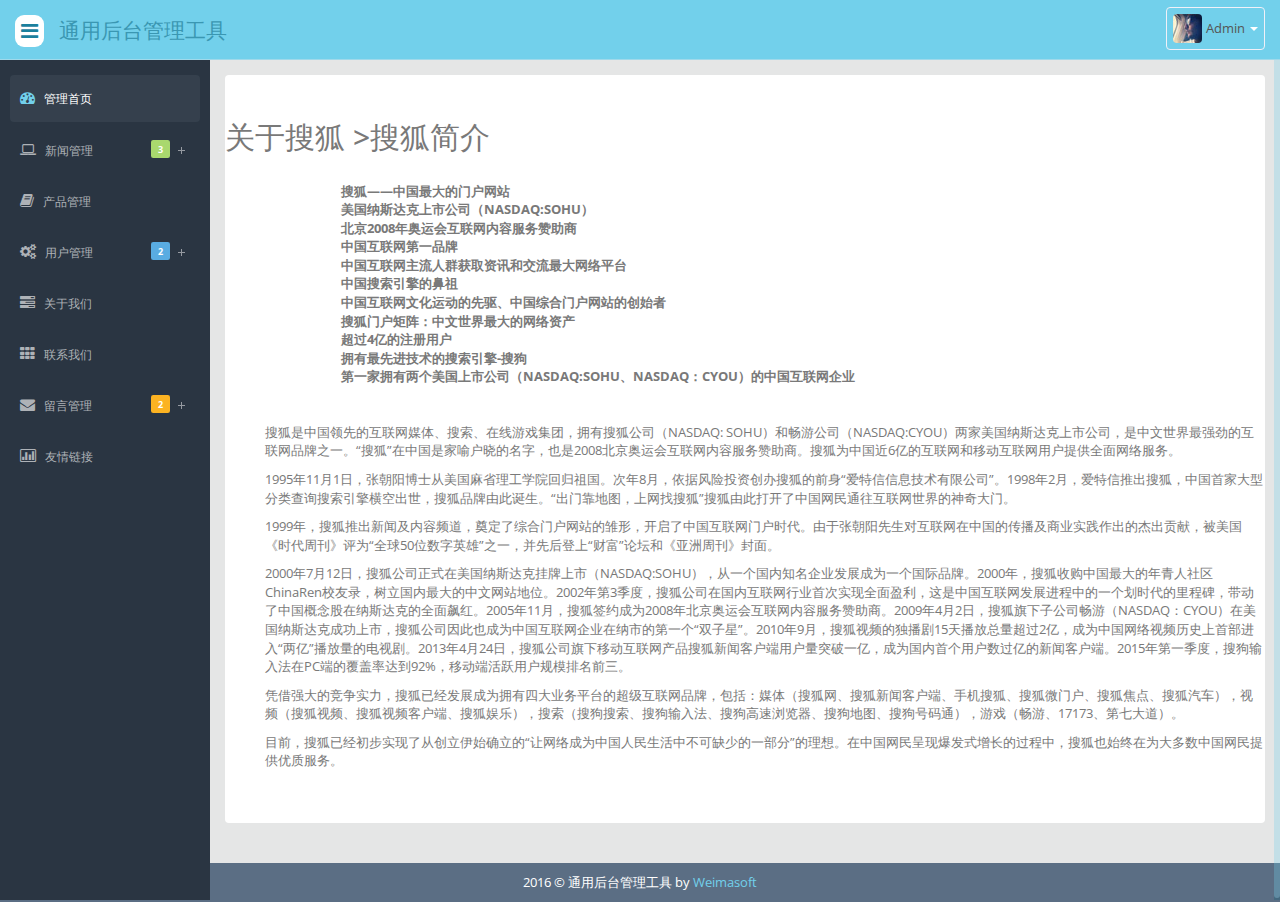
<file: Admin/guanyuwomen.htm>
﻿<!DOCTYPE html>
<html>
<head>
    <meta charset="utf-8">
    <meta name="viewport" content="width=device-width, initial-scale=1.0">
    <meta name="description" content="">
    <meta name="author" content="Weimasoft">
    <link rel="shortcut icon" href="images/fav.ico">
    <title>通用后台管理工具--关于我们</title>
    <link href="styles/bootstrap.min.css" rel="stylesheet">
    <link href="styles/bootstrap-reset.css" rel="stylesheet">
    <link href="assets/font-awesome/css/font-awesome.css" rel="stylesheet">
    <link href="styles/style.css" rel="stylesheet">
    <link href="styles/style-responsive.css" rel="stylesheet">
    <!-- CALENDER CSS -->
    <!--[if lt IE 9]>
        <script src="scripts/html5shiv.js">
        </script>
        <script src="scripts/respond.min.js">
        </script>
    <![endif]-->
</head>
<body>
    <section id="container">
        <header class="header white-bg">
            <div class="sidebar-toggle-box">
                <div data-placement="right" class="fa fa-bars tooltips"></div>
            </div>
            <a href="index.htm" class="logo"> <span> 通用后台管理工具 </span></a>
            <div class="top-nav ">
                <ul class="nav pull-right top-menu">
                    <li class="dropdown">
                        <a data-toggle="dropdown" class="dropdown-toggle" href="#">
                            <img alt="" src="images/avatar1_small.jpg" />
                            <span class="username"> Admin </span>
                            <b class="caret"> </b>
                        </a>
                        <ul class="dropdown-menu extended logout">
                            <li class="log-arrow-up"></li>
                            <li>
                                <a href="gerenziliao.htm">
                                    <i class="fa fa-suitcase"> </i> 个人资料
                                </a>
                            </li>
                            <li>
                                <a href="settings.htm">
                                    <i class="fa fa-cog"> </i> 系统设置
                                </a>
                            </li>
                            <li>
                                <a href="#">
                                    <i class="fa fa-key"> </i> 退出登录
                                </a>
                            </li>
                        </ul>
                    </li>
                </ul>
            </div>
        </header>

        <aside>
            <div id="sidebar" class="nav-collapse">
                <ul class="sidebar-menu" id="nav-accordion">
                    <li>
                        <a href="index.htm" class="active">
                            <i class="fa fa-dashboard"> </i>
                            <span> 管理首页 </span>
                        </a>
                    </li>
                    <li class="sub-menu">
                        <a href="javascript:;">
                            <i class="fa fa-laptop"> </i>
                            <span> 新闻管理 </span>
                            <span class="label label-success span-sidebar"> 3 </span>
                        </a>
                        <ul class="sub">
                            <li><a href="hangyedongtai.htm"> 行业动态 </a></li>
                            <li><a href="hangyedongtai.htm"> 公司公告 </a></li>
                            <li><a href="hangyedongtai.htm"> 法律法规 </a></li>
                        </ul>
                    </li>
                    <li class="sub-menu">
                        <a href="chanpinguanli.htm">
                            <i class="fa fa-book"> </i> <span> 产品管理 </span>
                        </a>
                    </li>
                    <li class="sub-menu">
                        <a href="#">
                            <i class="fa fa-cogs"> </i> <span> 用户管理 </span>
                            <span class="label label-primary span-sidebar"> 2 </span>
                        </a>
                        <ul class="sub">
                            <li><a href="yonghuliebiao.htm"> 用户列表 </a></li>
                            <li><a href="yonghuhuodong.htm"> 用户活动报表 </a></li>
                        </ul>
                    </li>
                    <li class="sub-menu">
                        <a href="guanyuwomen.htm">
                            <i class="fa fa-tasks"> </i> <span> 关于我们 </span>
                        </a>
                    </li>
                    <li class="sub-menu">
                        <a href="lianxiwomen.htm">
                            <i class="fa fa-th"> </i> <span> 联系我们 </span>
                        </a>
                    </li>
                    <li class="sub-menu">
                        <a href="#">
                            <i class="fa fa-envelope"> </i>
                            <span> 留言管理</span>
                            <span class="label label-warning span-sidebar"> 2 </span>
                        </a>
                        <ul class="sub">
                            <li><a href="liuyanliebiao.htm"> 留言列表 </a></li>
                            <li><a href="gongsifankui.htm"> 公司反馈 </a></li>
                        </ul>
                    </li>
                    <li class="sub-menu">
                        <a href="youqinglianjie.htm">
                            <i class="fa fa-bar-chart-o"> </i>
                            <span> 友情链接</span>
                        </a>
                    </li>
                </ul>
            </div>
        </aside>

        <section id="main-content">
            <section class="wrapper">
				<div class="row">
					<div class="col-lg-12">
					  <section class="panel">
						<div class="panel-body">
						  <div id="editor-container">
						    <div class="row">
							  <div id="column1">
								<div contenteditable="true">
								 <h2>关于搜狐 &gt;搜狐简介</h2>
		
<ol>
          <div align="left"><br>
              <ol>
                <ul>
                   <li><strong>&nbsp;&nbsp;&nbsp;&nbsp;&nbsp;&nbsp;&nbsp;&nbsp;&nbsp;&nbsp;&nbsp;&nbsp;搜狐——中国最大的门户网站 </strong></li>
                  <li></li>
           <li><strong>&nbsp;&nbsp;&nbsp;&nbsp;&nbsp;&nbsp;&nbsp;&nbsp;&nbsp;&nbsp;&nbsp;&nbsp;美国纳斯达克上市公司（NASDAQ:SOHU） </strong></li>
                  <li></li>

                    <li><strong>&nbsp;&nbsp;&nbsp;&nbsp;&nbsp;&nbsp;&nbsp;&nbsp;&nbsp;&nbsp;&nbsp;&nbsp;北京2008年奥运会互联网内容服务赞助商 </strong></li>
                  <li></li>
                  <li><strong>&nbsp;&nbsp;&nbsp;&nbsp;&nbsp;&nbsp;&nbsp;&nbsp;&nbsp;&nbsp;&nbsp;&nbsp;中国互联网第一品牌 </strong></li>
                  <li></li>
                  <li><strong>&nbsp;&nbsp;&nbsp;&nbsp;&nbsp;&nbsp;&nbsp;&nbsp;&nbsp;&nbsp;&nbsp;&nbsp;中国互联网主流人群获取资讯和交流最大网络平台</strong></li>
                  <li></li>
     <li><strong>&nbsp;&nbsp;&nbsp;&nbsp;&nbsp;&nbsp;&nbsp;&nbsp;&nbsp;&nbsp;&nbsp;&nbsp;中国搜索引擎的鼻祖</strong></li>
                  <li></li>     <li><strong>&nbsp;&nbsp;&nbsp;&nbsp;&nbsp;&nbsp;&nbsp;&nbsp;&nbsp;&nbsp;&nbsp;&nbsp;中国互联网文化运动的先驱、中国综合门户网站的创始者</strong></li>
                  <li></li>     <li><strong>&nbsp;&nbsp;&nbsp;&nbsp;&nbsp;&nbsp;&nbsp;&nbsp;&nbsp;&nbsp;&nbsp;&nbsp;搜狐门户矩阵：中文世界最大的网络资产</strong></li>
                  <li></li>     <li><strong>&nbsp;&nbsp;&nbsp;&nbsp;&nbsp;&nbsp;&nbsp;&nbsp;&nbsp;&nbsp;&nbsp;&nbsp;超过4亿的注册用户</strong></li>
                  <li></li>
                  <li><strong>&nbsp;&nbsp;&nbsp;&nbsp;&nbsp;&nbsp;&nbsp;&nbsp;&nbsp;&nbsp;&nbsp;&nbsp;拥有最先进技术的搜索引擎-搜狗 </strong></li>
 <li><strong>&nbsp;&nbsp;&nbsp;&nbsp;&nbsp;&nbsp;&nbsp;&nbsp;&nbsp;&nbsp;&nbsp;&nbsp;第一家拥有两个美国上市公司（NASDAQ:SOHU、NASDAQ：CYOU）的中国互联网企业</strong></li>
                  <li></li>
                </ul>
                <ul>
                </ul>
    <br>
    <br>

</ol>
<p>搜狐是中国领先的互联网媒体、搜索、在线游戏集团，拥有搜狐公司（NASDAQ: SOHU）和畅游公司（NASDAQ:CYOU）两家美国纳斯达克上市公司，是中文世界最强劲的互联网品牌之一。“搜狐”在中国是家喻户晓的名字，也是2008北京奥运会互联网内容服务赞助商。搜狐为中国近6亿的互联网和移动互联网用户提供全面网络服务。</p>
<p align="left">1995年11月1日，张朝阳博士从美国麻省理工学院回归祖国。次年8月，依据风险投资创办搜狐的前身“爱特信信息技术有限公司”。1998年2月，爱特信推出搜狐，中国首家大型分类查询搜索引擎横空出世，搜狐品牌由此诞生。“出门靠地图，上网找搜狐”搜狐由此打开了中国网民通往互联网世界的神奇大门。
 </p>
<p align="left">1999年，搜狐推出新闻及内容频道，奠定了综合门户网站的雏形，开启了中国互联网门户时代。由于张朝阳先生对互联网在中国的传播及商业实践作出的杰出贡献，被美国《时代周刊》评为“全球50位数字英雄”之一，并先后登上“财富”论坛和《亚洲周刊》封面。</p>
<p align="left">2000年7月12日，搜狐公司正式在美国纳斯达克挂牌上市（NASDAQ:SOHU），从一个国内知名企业发展成为一个国际品牌。2000年，搜狐收购中国最大的年青人社区ChinaRen校友录，树立国内最大的中文网站地位。2002年第3季度，搜狐公司在国内互联网行业首次实现全面盈利，这是中国互联网发展进程中的一个划时代的里程碑，带动了中国概念股在纳斯达克的全面飙红。2005年11月，搜狐签约成为2008年北京奥运会互联网内容服务赞助商。2009年4月2日，搜狐旗下子公司畅游（NASDAQ：CYOU）在美国纳斯达克成功上市，搜狐公司因此也成为中国互联网企业在纳市的第一个“双子星”。2010年9月，搜狐视频的独播剧15天播放总量超过2亿，成为中国网络视频历史上首部进入“两亿”播放量的电视剧。2013年4月24日，搜狐公司旗下移动互联网产品搜狐新闻客户端用户量突破一亿，成为国内首个用户数过亿的新闻客户端。2015年第一季度，搜狗输入法在PC端的覆盖率达到92%，移动端活跃用户规模排名前三。 </p>
<p>凭借强大的竞争实力，搜狐已经发展成为拥有四大业务平台的超级互联网品牌，包括：媒体（搜狐网、搜狐新闻客户端、手机搜狐、搜狐微门户、搜狐焦点、搜狐汽车），视频（搜狐视频、搜狐视频客户端、搜狐娱乐），搜索（搜狗搜索、搜狗输入法、搜狗高速浏览器、搜狗地图、搜狗号码通），游戏（畅游、17173、第七大道）。</p>
<p>目前，搜狐已经初步实现了从创立伊始确立的“让网络成为中国人民生活中不可缺少的一部分”的理想。在中国网民呈现爆发式增长的过程中，搜狐也始终在为大多数中国网民提供优质服务。</p>

<p>&nbsp;</p>
								</div>
							  </div>
						    </div>
						  </div>
						</div>
					  </section>
					</div>
				  </div>
			</section>
        </section>

        <footer class="site-footer">
            <div class="text-center">
                2016 &copy; 通用后台管理工具 by <a href="#" target="_blank">Weimasoft</a>
            </div>
        </footer>
    </section>

    <script src="scripts/jquery-1.8.3.min.js"></script>
    <script src="scripts/bootstrap.min.js"></script>
    <script src="scripts/jquery.dcjqaccordion.2.7.js"></script><!-- ACCORDIN JS -->
    <script src="scripts/jquery.nicescroll.js"></script><!-- NICESCROLL JS -->
    <script src="scripts/common-scripts.js"></script>
    
</body>
</html>
</file>
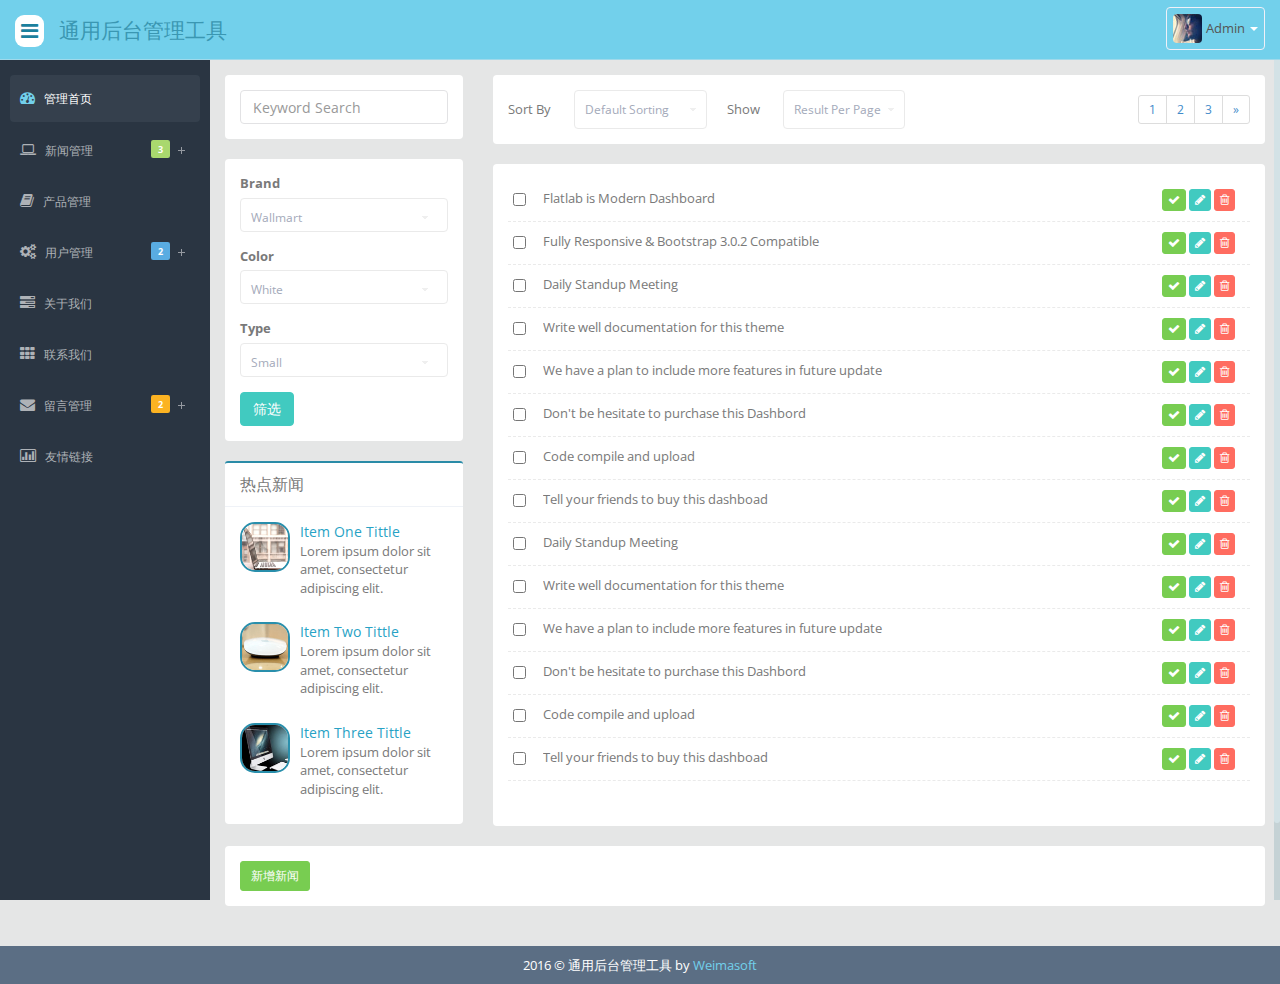
<file: Admin/hangyedongtai.htm>
﻿<!DOCTYPE html>
<html>
<head>
    <meta charset="utf-8">
    <meta name="viewport" content="width=device-width, initial-scale=1.0">
    <meta name="description" content="">
    <meta name="author" content="Weimasoft">
    <link rel="shortcut icon" href="images/fav.ico">
    <title>通用后台管理工具--行业动态</title>
    <link href="styles/bootstrap.min.css" rel="stylesheet">
    <link href="styles/bootstrap-reset.css" rel="stylesheet">
    <link href="assets/font-awesome/css/font-awesome.css" rel="stylesheet">
    <link href="styles/tasks.css" rel="stylesheet"><!-- TASK CSS-->
    <link href="styles/style.css" rel="stylesheet">
    <link href="styles/style-responsive.css" rel="stylesheet">
    <!-- CALENDER CSS -->
    <!--[if lt IE 9]>
        <script src="scripts/html5shiv.js">
        </script>
        <script src="scripts/respond.min.js">
        </script>
    <![endif]-->
</head>
<body>
    <section id="container">
        <header class="header white-bg">
            <div class="sidebar-toggle-box">
                <div data-placement="right" class="fa fa-bars tooltips"></div>
            </div>
            <a href="index.htm" class="logo"> <span> 通用后台管理工具 </span></a>
            <div class="top-nav ">
                <ul class="nav pull-right top-menu">
                    <li class="dropdown">
                        <a data-toggle="dropdown" class="dropdown-toggle" href="#">
                            <img alt="" src="images/avatar1_small.jpg" />
                            <span class="username"> Admin </span>
                            <b class="caret"> </b>
                        </a>
                        <ul class="dropdown-menu extended logout">
                            <li class="log-arrow-up"></li>
                            <li>
                                <a href="gerenziliao.htm">
                                    <i class="fa fa-suitcase"> </i> 个人资料
                                </a>
                            </li>
                            <li>
                                <a href="settings.htm">
                                    <i class="fa fa-cog"> </i> 系统设置
                                </a>
                            </li>
                            <li>
                                <a href="#">
                                    <i class="fa fa-key"> </i> 退出登录
                                </a>
                            </li>
                        </ul>
                    </li>
                </ul>
            </div>
        </header>

        <aside>
            <div id="sidebar" class="nav-collapse">
                <ul class="sidebar-menu" id="nav-accordion">
                    <li>
                        <a href="index.htm" class="active">
                            <i class="fa fa-dashboard"> </i>
                            <span> 管理首页 </span>
                        </a>
                    </li>
                    <li class="sub-menu">
                        <a href="javascript:;">
                            <i class="fa fa-laptop"> </i>
                            <span> 新闻管理 </span>
                            <span class="label label-success span-sidebar"> 3 </span>
                        </a>
                        <ul class="sub">
                            <li><a href="hangyedongtai.htm"> 行业动态 </a></li>
                            <li><a href="hangyedongtai.htm"> 公司公告 </a></li>
                            <li><a href="hangyedongtai.htm"> 法律法规 </a></li>
                        </ul>
                    </li>
                    <li class="sub-menu">
                        <a href="chanpinguanli.htm">
                            <i class="fa fa-book"> </i> <span> 产品管理 </span>
                        </a>
                    </li>
                    <li class="sub-menu">
                        <a href="#">
                            <i class="fa fa-cogs"> </i> <span> 用户管理 </span>
                            <span class="label label-primary span-sidebar"> 2 </span>
                        </a>
                        <ul class="sub">
                            <li><a href="yonghuliebiao.htm"> 用户列表 </a></li>
                            <li><a href="yonghuhuodong.htm"> 用户活动报表 </a></li>
                        </ul>
                    </li>
                    <li class="sub-menu">
                        <a href="guanyuwomen.htm">
                            <i class="fa fa-tasks"> </i> <span> 关于我们 </span>
                        </a>
                    </li>
                    <li class="sub-menu">
                        <a href="lianxiwomen.htm">
                            <i class="fa fa-th"> </i> <span> 联系我们 </span>
                        </a>
                    </li>
                    <li class="sub-menu">
                        <a href="#">
                            <i class="fa fa-envelope"> </i>
                            <span> 留言管理</span>
                            <span class="label label-warning span-sidebar"> 2 </span>
                        </a>
                        <ul class="sub">
                            <li><a href="liuyanliebiao.htm"> 留言列表 </a></li>
                            <li><a href="gongsifankui.htm"> 公司反馈 </a></li>
                        </ul>
                    </li>
                    <li class="sub-menu">
                        <a href="youqinglianjie.htm">
                            <i class="fa fa-bar-chart-o"> </i>
                            <span> 友情链接</span>
                        </a>
                    </li>
                </ul>
            </div>
        </aside>

        <section id="main-content">
            <section class="wrapper">
                <div class="row">
                    <div class="col-md-3">
                        <section class="panel">
                            <div class="panel-body">
                                <input type="text" placeholder="Keyword Search" class="form-control">
                            </div>
                        </section>
                        <section class="panel">
                            <div class="panel-body">
                                <form role="form" method="POST" action="hangyedongtai.htm">
                                    <div class="form-group">
                                        <label>
                                            Brand
                                        </label>
                                        <select class="form-control hasCustomSelect" style="-webkit-appearance: menulist-button; width: 199px; position: absolute; opacity: 0; height: 34px; font-size: 12px;">
                                            <option>
                                                Wallmart
                                            </option>
                                            <option>
                                                Textmart
                                            </option>
                                        </select><span class="customSelect form-control" style="display: inline-block;">
                                            <span class="customSelectInner" style="width: 177px; display: inline-block;">
                                                Wallmart
                                            </span>
                                        </span>
                                    </div>
                                    <div class="form-group">
                                        <label>
                                            Color
                                        </label>
                                        <select class="form-control hasCustomSelect" style="-webkit-appearance: menulist-button; width: 199px; position: absolute; opacity: 0; height: 34px; font-size: 12px;">
                                            <option>
                                                White
                                            </option>
                                            <option>
                                                Green
                                            </option>
                                        </select><span class="customSelect form-control" style="display: inline-block;">
                                            <span class="customSelectInner" style="width: 177px; display: inline-block;">
                                                White
                                            </span>
                                        </span>
                                    </div>
                                    <div class="form-group">
                                        <label>
                                            Type
                                        </label>
                                        <select class="form-control hasCustomSelect" style="-webkit-appearance: menulist-button; width: 199px; position: absolute; opacity: 0; height: 34px; font-size: 12px;">
                                            <option>
                                                Small
                                            </option>
                                            <option>
                                                Extra Large
                                            </option>
                                        </select><span class="customSelect form-control" style="display: inline-block;">
                                            <span class="customSelectInner" style="width: 177px; display: inline-block;">
                                                Small
                                            </span>
                                        </span>
                                    </div>
                                    <button class="btn btn-primary" type="submit">
                                        筛选
                                    </button>
                                </form>
                            </div>
                        </section>
                        <section class="panel">
                            <header class="panel-heading">
                                热点新闻
                            </header>
                            <div class="panel-body">
                                <div class="best-seller">
                                    <article class="media">
                                        <a class="pull-left thumb p-thumb">
                                            <img src="images/product1.jpg" alt="img">
                                        </a>
                                        <div class="media-body">
                                            <a href="#" class=" p-head">
                                                Item One Tittle
                                            </a>
                                            <p>
                                                Lorem ipsum dolor sit amet, consectetur adipiscing elit.
                                            </p>
                                        </div>
                                    </article>
                                    <article class="media">
                                        <a class="pull-left thumb p-thumb">
                                            <img src="images/product2.png" alt="img">
                                        </a>
                                        <div class="media-body">
                                            <a href="#" class=" p-head">
                                                Item Two Tittle
                                            </a>
                                            <p>
                                                Lorem ipsum dolor sit amet, consectetur adipiscing elit.
                                            </p>
                                        </div>
                                    </article>
                                    <article class="media">
                                        <a class="pull-left thumb p-thumb">
                                            <img src="images/product3.png" alt="img">
                                        </a>
                                        <div class="media-body">
                                            <a href="#" class=" p-head">
                                                Item Three Tittle
                                            </a>
                                            <p>
                                                Lorem ipsum dolor sit amet, consectetur adipiscing elit.
                                            </p>
                                        </div>
                                    </article>
                                </div>
                            </div>
                        </section>
                    </div>
                    <div class="col-md-9">
                        <section class="panel">
                            <div class="panel-body">
                                <div class="pro-sort">
                                    <label class="pro-lab">
                                        Sort By
                                    </label>
                                    <select class="styled hasCustomSelect" style="-webkit-appearance: menulist-button; width: 133px; position: absolute; opacity: 0; height: 39px; font-size: 12px;">
                                        <option>
                                            Default Sorting
                                        </option>
                                        <option>
                                            Popularity
                                        </option>
                                        <option>
                                            Average Rating
                                        </option>
                                        <option>
                                            Newness
                                        </option>
                                        <option>
                                            Price Low to High
                                        </option>
                                        <option>
                                            Price High to Low
                                        </option>
                                    </select><span class="customSelect styled" style="display: inline-block;">
                                        <span class="customSelectInner" style="width: 111px; display: inline-block;">
                                            Default Sorting
                                        </span>
                                    </span>
                                </div>
                                <div class="pro-sort">
                                    <label class="pro-lab">
                                        Show
                                    </label>
                                    <select class="styled hasCustomSelect" style="-webkit-appearance: menulist-button; width: 122px; position: absolute; opacity: 0; height: 39px; font-size: 12px;">
                                        <option>
                                            Result Per Page
                                        </option>
                                        <option>
                                            2 Per Page
                                        </option>
                                        <option>
                                            4 Per Page
                                        </option>
                                        <option>
                                            6 Per Page
                                        </option>
                                        <option>
                                            8 Per Page
                                        </option>
                                        <option>
                                            10 Per Page
                                        </option>
                                    </select><span class="customSelect styled" style="display: inline-block;">
                                        <span class="customSelectInner" style="width: 100px; display: inline-block;">
                                            Result Per Page
                                        </span>
                                    </span>
                                </div>
                                <div class="pull-right">
                                    <ul class="pagination pagination-sm pro-page-list">
                                        <li>
                                            <a href="#">
                                                1
                                            </a>
                                        </li>
                                        <li>
                                            <a href="#">
                                                2
                                            </a>
                                        </li>
                                        <li>
                                            <a href="#">
                                                3
                                            </a>
                                        </li>
                                        <li>
                                            <a href="#">
                                                »
                                            </a>
                                        </li>
                                    </ul>
                                </div>
                            </div>
                        </section>
                        <!-- START PANEL -->
                        <section class="panel tasks-widget">
                            <div class="panel-body">
                                <div class="task-content">
                                    <ul class="task-list">
                                        <li>
                                            <div class="task-checkbox">
                                                <input type="checkbox" class="list-child" value="">
                                            </div>
                                            <div class="task-title">
                                                <span class="task-title-sp">
                                                    Flatlab is Modern Dashboard
                                                </span>
                                                <div class="pull-right hidden-phone">
                                                    <button class="btn btn-success btn-xs">
                                                        <i class=" fa fa-check">
                                                        </i>
                                                    </button>
                                                    <button class="btn btn-primary btn-xs">
                                                        <i class="fa fa-pencil">
                                                        </i>
                                                    </button>
                                                    <button class="btn btn-danger btn-xs">
                                                        <i class="fa fa-trash-o ">
                                                        </i>
                                                    </button>
                                                </div>
                                            </div>
                                        </li>
                                        <li>
                                            <div class="task-checkbox">
                                                <input type="checkbox" class="list-child" value="">
                                            </div>
                                            <div class="task-title">
                                                <span class="task-title-sp">
                                                    Fully Responsive &amp; Bootstrap 3.0.2 Compatible
                                                </span>
                                                <div class="pull-right hidden-phone">
                                                    <button class="btn btn-success btn-xs">
                                                        <i class=" fa fa-check">
                                                        </i>
                                                    </button>
                                                    <button class="btn btn-primary btn-xs">
                                                        <i class="fa fa-pencil">
                                                        </i>
                                                    </button>
                                                    <button class="btn btn-danger btn-xs">
                                                        <i class="fa fa-trash-o ">
                                                        </i>
                                                    </button>
                                                </div>
                                            </div>
                                        </li>
                                        <li>
                                            <div class="task-checkbox">
                                                <input type="checkbox" class="list-child" value="">
                                            </div>
                                            <div class="task-title">
                                                <span class="task-title-sp">
                                                    Daily Standup Meeting
                                                </span>
                                                <div class="pull-right hidden-phone">
                                                    <button class="btn btn-success btn-xs">
                                                        <i class=" fa fa-check">
                                                        </i>
                                                    </button>
                                                    <button class="btn btn-primary btn-xs">
                                                        <i class="fa fa-pencil">
                                                        </i>
                                                    </button>
                                                    <button class="btn btn-danger btn-xs">
                                                        <i class="fa fa-trash-o ">
                                                        </i>
                                                    </button>
                                                </div>
                                            </div>
                                        </li>
                                        <li>
                                            <div class="task-checkbox">
                                                <input type="checkbox" class="list-child" value="">
                                            </div>
                                            <div class="task-title">
                                                <span class="task-title-sp">
                                                    Write well documentation for this theme
                                                </span>
                                                <div class="pull-right hidden-phone">
                                                    <button class="btn btn-success btn-xs">
                                                        <i class=" fa fa-check">
                                                        </i>
                                                    </button>
                                                    <button class="btn btn-primary btn-xs">
                                                        <i class="fa fa-pencil">
                                                        </i>
                                                    </button>
                                                    <button class="btn btn-danger btn-xs">
                                                        <i class="fa fa-trash-o ">
                                                        </i>
                                                    </button>
                                                </div>
                                            </div>
                                        </li>
                                        <li>
                                            <div class="task-checkbox">
                                                <input type="checkbox" class="list-child" value="">
                                            </div>
                                            <div class="task-title">
                                                <span class="task-title-sp">
                                                    We have a plan to include more features in future update
                                                </span>
                                                <div class="pull-right hidden-phone">
                                                    <button class="btn btn-success btn-xs">
                                                        <i class=" fa fa-check">
                                                        </i>
                                                    </button>
                                                    <button class="btn btn-primary btn-xs">
                                                        <i class="fa fa-pencil">
                                                        </i>
                                                    </button>
                                                    <button class="btn btn-danger btn-xs">
                                                        <i class="fa fa-trash-o ">
                                                        </i>
                                                    </button>
                                                </div>
                                            </div>
                                        </li>
                                        <li>
                                            <div class="task-checkbox">
                                                <input type="checkbox" class="list-child" value="">
                                            </div>
                                            <div class="task-title">
                                                <span class="task-title-sp">
                                                    Don't be hesitate to purchase this Dashbord
                                                </span>
                                                <div class="pull-right">
                                                    <button class="btn btn-success btn-xs">
                                                        <i class=" fa fa-check">
                                                        </i>
                                                    </button>
                                                    <button class="btn btn-primary btn-xs">
                                                        <i class="fa fa-pencil">
                                                        </i>
                                                    </button>
                                                    <button class="btn btn-danger btn-xs">
                                                        <i class="fa fa-trash-o ">
                                                        </i>
                                                    </button>
                                                </div>
                                            </div>
                                        </li>
                                        <li>
                                            <div class="task-checkbox">
                                                <input type="checkbox" class="list-child" value="">
                                            </div>
                                            <div class="task-title">
                                                <span class="task-title-sp">
                                                    Code compile and upload
                                                </span>
                                                <div class="pull-right hidden-phone">
                                                    <button class="btn btn-success btn-xs">
                                                        <i class=" fa fa-check">
                                                        </i>
                                                    </button>
                                                    <button class="btn btn-primary btn-xs">
                                                        <i class="fa fa-pencil">
                                                        </i>
                                                    </button>
                                                    <button class="btn btn-danger btn-xs">
                                                        <i class="fa fa-trash-o ">
                                                        </i>
                                                    </button>
                                                </div>
                                            </div>
                                        </li>
                                        <li>
                                            <div class="task-checkbox">
                                                <input type="checkbox" class="list-child" value="">
                                            </div>
                                            <div class="task-title">
                                                <span class="task-title-sp">
                                                    Tell your friends to buy this dashboad
                                                </span>
                                                <div class="pull-right hidden-phone">
                                                    <button class="btn btn-success btn-xs">
                                                        <i class=" fa fa-check">
                                                        </i>
                                                    </button>
                                                    <button class="btn btn-primary btn-xs">
                                                        <i class="fa fa-pencil">
                                                        </i>
                                                    </button>
                                                    <button class="btn btn-danger btn-xs">
                                                        <i class="fa fa-trash-o ">
                                                        </i>
                                                    </button>
                                                </div>
                                            </div>
                                        </li>
                                        <li>
                                            <div class="task-checkbox">
                                                <input type="checkbox" class="list-child" value="">
                                            </div>
                                            <div class="task-title">
                                                <span class="task-title-sp">
                                                    Daily Standup Meeting
                                                </span>
                                                <div class="pull-right hidden-phone">
                                                    <button class="btn btn-success btn-xs">
                                                        <i class=" fa fa-check">
                                                        </i>
                                                    </button>
                                                    <button class="btn btn-primary btn-xs">
                                                        <i class="fa fa-pencil">
                                                        </i>
                                                    </button>
                                                    <button class="btn btn-danger btn-xs">
                                                        <i class="fa fa-trash-o ">
                                                        </i>
                                                    </button>
                                                </div>
                                            </div>
                                        </li>
                                        <li>
                                            <div class="task-checkbox">
                                                <input type="checkbox" class="list-child" value="">
                                            </div>
                                            <div class="task-title">
                                                <span class="task-title-sp">
                                                    Write well documentation for this theme
                                                </span>
                                                <div class="pull-right hidden-phone">
                                                    <button class="btn btn-success btn-xs">
                                                        <i class=" fa fa-check">
                                                        </i>
                                                    </button>
                                                    <button class="btn btn-primary btn-xs">
                                                        <i class="fa fa-pencil">
                                                        </i>
                                                    </button>
                                                    <button class="btn btn-danger btn-xs">
                                                        <i class="fa fa-trash-o ">
                                                        </i>
                                                    </button>
                                                </div>
                                            </div>
                                        </li>
                                        <li>
                                            <div class="task-checkbox">
                                                <input type="checkbox" class="list-child" value="">
                                            </div>
                                            <div class="task-title">
                                                <span class="task-title-sp">
                                                    We have a plan to include more features in future update
                                                </span>
                                                <div class="pull-right hidden-phone">
                                                    <button class="btn btn-success btn-xs">
                                                        <i class=" fa fa-check">
                                                        </i>
                                                    </button>
                                                    <button class="btn btn-primary btn-xs">
                                                        <i class="fa fa-pencil">
                                                        </i>
                                                    </button>
                                                    <button class="btn btn-danger btn-xs">
                                                        <i class="fa fa-trash-o ">
                                                        </i>
                                                    </button>
                                                </div>
                                            </div>
                                        </li>
                                        <li>
                                            <div class="task-checkbox">
                                                <input type="checkbox" class="list-child" value="">
                                            </div>
                                            <div class="task-title">
                                                <span class="task-title-sp">
                                                    Don't be hesitate to purchase this Dashbord
                                                </span>
                                                <div class="pull-right">
                                                    <button class="btn btn-success btn-xs">
                                                        <i class=" fa fa-check">
                                                        </i>
                                                    </button>
                                                    <button class="btn btn-primary btn-xs">
                                                        <i class="fa fa-pencil">
                                                        </i>
                                                    </button>
                                                    <button class="btn btn-danger btn-xs">
                                                        <i class="fa fa-trash-o ">
                                                        </i>
                                                    </button>
                                                </div>
                                            </div>
                                        </li>
                                        <li>
                                            <div class="task-checkbox">
                                                <input type="checkbox" class="list-child" value="">
                                            </div>
                                            <div class="task-title">
                                                <span class="task-title-sp">
                                                    Code compile and upload
                                                </span>
                                                <div class="pull-right hidden-phone">
                                                    <button class="btn btn-success btn-xs">
                                                        <i class=" fa fa-check">
                                                        </i>
                                                    </button>
                                                    <button class="btn btn-primary btn-xs">
                                                        <i class="fa fa-pencil">
                                                        </i>
                                                    </button>
                                                    <button class="btn btn-danger btn-xs">
                                                        <i class="fa fa-trash-o ">
                                                        </i>
                                                    </button>
                                                </div>
                                            </div>
                                        </li>
                                        <li>
                                            <div class="task-checkbox">
                                                <input type="checkbox" class="list-child" value="">
                                            </div>
                                            <div class="task-title">
                                                <span class="task-title-sp">
                                                    Tell your friends to buy this dashboad
                                                </span>
                                                <div class="pull-right hidden-phone">
                                                    <button class="btn btn-success btn-xs">
                                                        <i class=" fa fa-check">
                                                        </i>
                                                    </button>
                                                    <button class="btn btn-primary btn-xs">
                                                        <i class="fa fa-pencil">
                                                        </i>
                                                    </button>
                                                    <button class="btn btn-danger btn-xs">
                                                        <i class="fa fa-trash-o ">
                                                        </i>
                                                    </button>
                                                </div>
                                            </div>
                                        </li>
                                    </ul>
                                </div>
                            </div>
                        </section>
                        <!-- END PANEL -->
                    </div>
                </div>
				<div class="row">
                    <div class="col-sm-12">
                        <section class="panel">
                            <div class="panel-body">
                                <a class="btn btn-success btn-sm pull-left" href="#">
                                    新增新闻
                                </a>
                            </div>
                        </section>
                    </div>
                </div>
            </section>
        </section>

        <footer class="site-footer">
            <div class="text-center">
                2016 &copy; 通用后台管理工具 by <a href="#" target="_blank">Weimasoft</a>
            </div>
        </footer>
    </section>

    <script src="scripts/jquery-1.8.3.min.js"></script>
    <script src="scripts/bootstrap.min.js"></script>
    <script src="scripts/jquery.dcjqaccordion.2.7.js"></script><!-- ACCORDIN JS -->
    <script src="scripts/jquery.nicescroll.js"></script><!-- NICESCROLL JS -->
    <script src="scripts/common-scripts.js"></script>

</body>
</html>
</file>
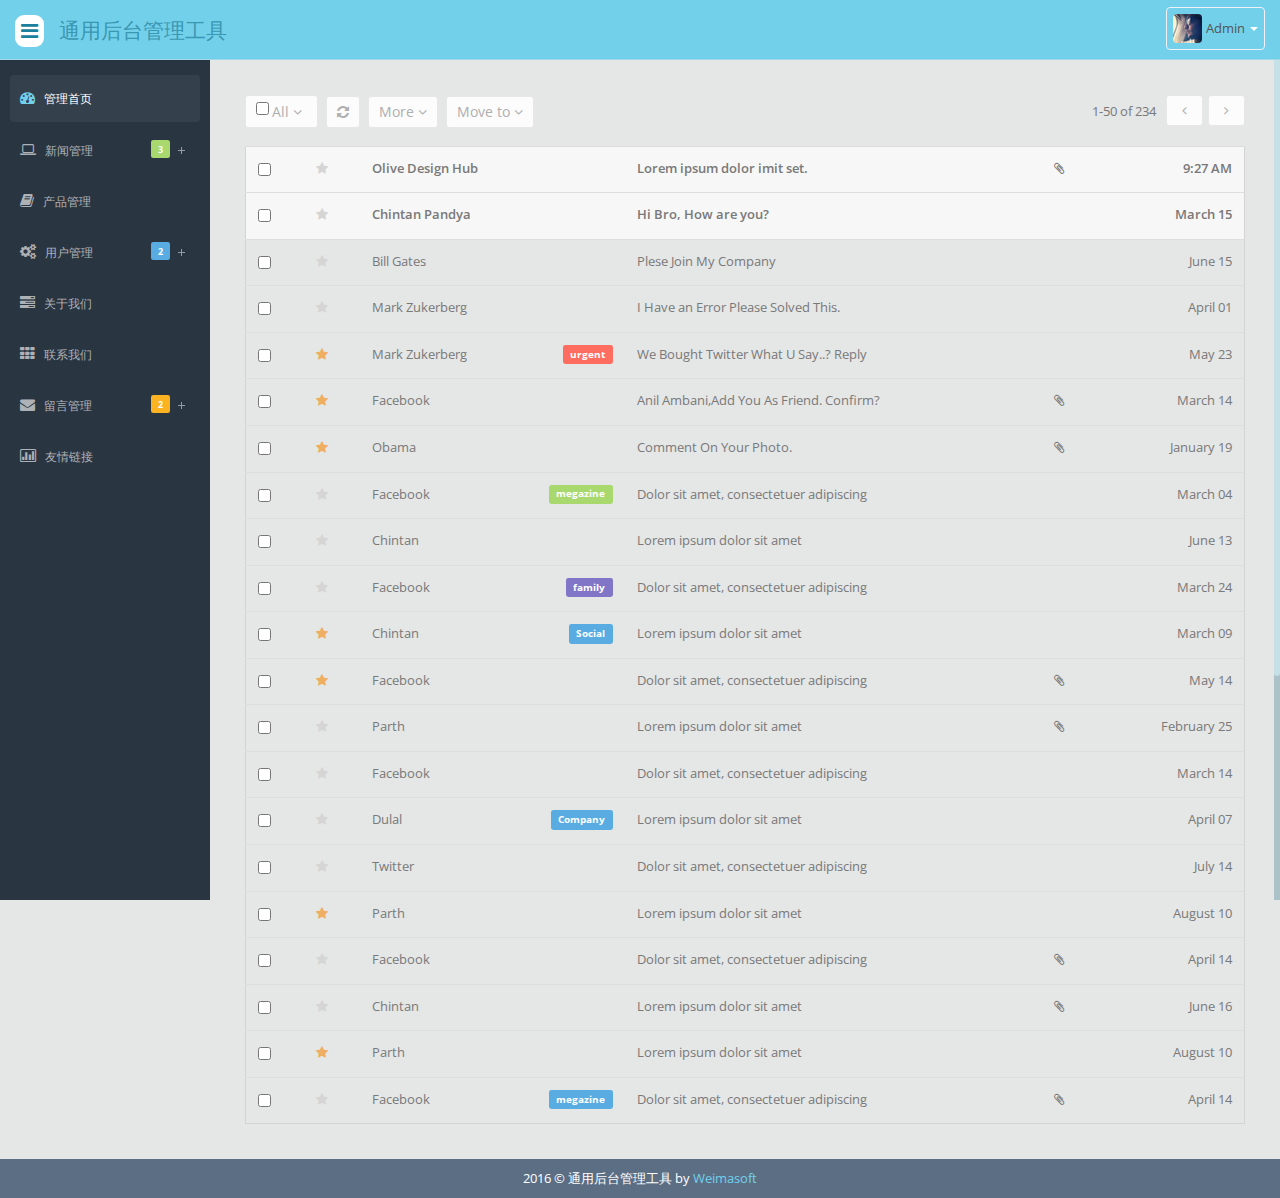
<file: Admin/liuyanliebiao.htm>
﻿<!DOCTYPE html>
<html>
<head>
    <meta charset="utf-8">
    <meta name="viewport" content="width=device-width, initial-scale=1.0">
    <meta name="description" content="">
    <meta name="author" content="Weimasoft">
    <link rel="shortcut icon" href="images/fav.ico">
    <title>通用后台管理工具--留言列表</title>
    <link href="styles/bootstrap.min.css" rel="stylesheet">
    <link href="styles/bootstrap-reset.css" rel="stylesheet">
    <link href="assets/font-awesome/css/font-awesome.css" rel="stylesheet">
    <link href="styles/style.css" rel="stylesheet">
    <link href="styles/style-responsive.css" rel="stylesheet">
    <!-- CALENDER CSS -->
    <!--[if lt IE 9]>
        <script src="scripts/html5shiv.js">
        </script>
        <script src="scripts/respond.min.js">
        </script>
    <![endif]-->
</head>
<body>
    <section id="container">
        <header class="header white-bg">
            <div class="sidebar-toggle-box">
                <div data-placement="right" class="fa fa-bars tooltips"></div>
            </div>
            <a href="index.htm" class="logo"> <span> 通用后台管理工具 </span></a>
            <div class="top-nav ">
                <ul class="nav pull-right top-menu">
                    <li class="dropdown">
                        <a data-toggle="dropdown" class="dropdown-toggle" href="#">
                            <img alt="" src="images/avatar1_small.jpg" />
                            <span class="username"> Admin </span>
                            <b class="caret"> </b>
                        </a>
                        <ul class="dropdown-menu extended logout">
                            <li class="log-arrow-up"></li>
                            <li>
                                <a href="gerenziliao.htm">
                                    <i class="fa fa-suitcase"> </i> 个人资料
                                </a>
                            </li>
                            <li>
                                <a href="settings.htm">
                                    <i class="fa fa-cog"> </i> 系统设置
                                </a>
                            </li>
                            <li>
                                <a href="#">
                                    <i class="fa fa-key"> </i> 退出登录
                                </a>
                            </li>
                        </ul>
                    </li>
                </ul>
            </div>
        </header>

        <aside>
            <div id="sidebar" class="nav-collapse">
                <ul class="sidebar-menu" id="nav-accordion">
                    <li>
                        <a href="index.htm" class="active">
                            <i class="fa fa-dashboard"> </i>
                            <span> 管理首页 </span>
                        </a>
                    </li>
                    <li class="sub-menu">
                        <a href="javascript:;">
                            <i class="fa fa-laptop"> </i>
                            <span> 新闻管理 </span>
                            <span class="label label-success span-sidebar"> 3 </span>
                        </a>
                        <ul class="sub">
                            <li><a href="hangyedongtai.htm"> 行业动态 </a></li>
                            <li><a href="hangyedongtai.htm"> 公司公告 </a></li>
                            <li><a href="hangyedongtai.htm"> 法律法规 </a></li>
                        </ul>
                    </li>
                    <li class="sub-menu">
                        <a href="chanpinguanli.htm">
                            <i class="fa fa-book"> </i> <span> 产品管理 </span>
                        </a>
                    </li>
                    <li class="sub-menu">
                        <a href="#">
                            <i class="fa fa-cogs"> </i> <span> 用户管理 </span>
                            <span class="label label-primary span-sidebar"> 2 </span>
                        </a>
                        <ul class="sub">
                            <li><a href="yonghuliebiao.htm"> 用户列表 </a></li>
                            <li><a href="yonghuhuodong.htm"> 用户活动报表 </a></li>
                        </ul>
                    </li>
                    <li class="sub-menu">
                        <a href="guanyuwomen.htm">
                            <i class="fa fa-tasks"> </i> <span> 关于我们 </span>
                        </a>
                    </li>
                    <li class="sub-menu">
                        <a href="lianxiwomen.htm">
                            <i class="fa fa-th"> </i> <span> 联系我们 </span>
                        </a>
                    </li>
                    <li class="sub-menu">
                        <a href="#">
                            <i class="fa fa-envelope"> </i>
                            <span> 留言管理</span>
                            <span class="label label-warning span-sidebar"> 2 </span>
                        </a>
                        <ul class="sub">
                            <li><a href="liuyanliebiao.htm"> 留言列表 </a></li>
                            <li><a href="gongsifankui.htm"> 公司反馈 </a></li>
                        </ul>
                    </li>
                    <li class="sub-menu">
                        <a href="youqinglianjie.htm">
                            <i class="fa fa-bar-chart-o"> </i>
                            <span> 友情链接</span>
                        </a>
                    </li>
                </ul>
            </div>
        </aside>

        <section id="main-content">
            <section class="wrapper">
				<div class="inbox-body">
					<div class="mail-option">
					   <div class="chk-all">
						  <input type="checkbox" class="mail-checkbox mail-group-checkbox">
						  <div class="btn-group">
							 <a class="btn mini all" href="#" data-toggle="dropdown">
							 All
							 <i class="fa fa-angle-down "></i>
							 </a>
							 <ul class="dropdown-menu">
								<li><a href="#"> None</a></li>
								<li><a href="#"> Read</a></li>
								<li><a href="#"> Unread</a></li>
							 </ul>
						  </div>
					   </div>
					   <div class="btn-group">
						  <a class="btn mini tooltips" href="#" data-toggle="dropdown" data-placement="top" data-original-title="Refresh">
						  <i class=" fa fa-refresh"></i>
						  </a>
					   </div>
					   <div class="btn-group hidden-phone">
						  <a class="btn mini blue" href="#" data-toggle="dropdown">
						  More
						  <i class="fa fa-angle-down "></i>
						  </a>
						  <ul class="dropdown-menu">
							 <li><a href="#"><i class="fa fa-pencil"></i> Mark as Read</a></li>
							 <li><a href="#"><i class="fa fa-ban"></i> Spam</a></li>
							 <li class="divider"></li>
							 <li><a href="#"><i class="fa fa-trash-o"></i> Delete</a></li>
						  </ul>
					   </div>
					   <div class="btn-group">
						  <a class="btn mini blue" href="#" data-toggle="dropdown">
						  Move to
						  <i class="fa fa-angle-down "></i>
						  </a>
						  <ul class="dropdown-menu">
							 <li><a href="#"><i class="fa fa-pencil"></i> Mark as Read</a></li>
							 <li><a href="#"><i class="fa fa-ban"></i> Spam</a></li>
							 <li class="divider"></li>
							 <li><a href="#"><i class="fa fa-trash-o"></i> Delete</a></li>
						  </ul>
					   </div>
					   <ul class="unstyled inbox-pagination">
						  <li><span>1-50 of 234</span></li>
						  <li>
							 <a href="#" class="np-btn"><i class="fa fa-angle-left  pagination-left"></i></a>
						  </li>
						  <li>
							 <a href="#" class="np-btn"><i class="fa fa-angle-right pagination-right"></i></a>
						  </li>
					   </ul>
					</div>
					<table class="table table-inbox table-hover">
					   <tbody>
						  <tr class="unread">
							 <td class="inbox-small-cells">
								<input type="checkbox" class="mail-checkbox">
							 </td>
							 <td class="inbox-small-cells hidden-phone"><i class="fa fa-star"></i></td>
							 <td class="view-message  dont-show">Olive Design Hub</td>
							 <td class="view-message ">Lorem ipsum dolor imit set.</td>
							 <td class="view-message  inbox-small-cells"><i class="fa fa-paperclip"></i></td>
							 <td class="view-message  text-right">9:27 AM</td>
						  </tr>
						  <tr class="unread">
							 <td class="inbox-small-cells">
								<input type="checkbox" class="mail-checkbox">
							 </td>
							 <td class="inbox-small-cells hidden-phone"><i class="fa fa-star"></i></td>
							 <td class="view-message dont-show">Chintan Pandya</td>
							 <td class="view-message">Hi Bro, How are you?</td>
							 <td class="view-message inbox-small-cells"></td>
							 <td class="view-message text-right">March 15</td>
						  </tr>
						  <tr class="">
							 <td class="inbox-small-cells">
								<input type="checkbox" class="mail-checkbox">
							 </td>
							 <td class="inbox-small-cells hidden-phone"><i class="fa fa-star"></i></td>
							 <td class="view-message dont-show">Bill Gates</td>
							 <td class="view-message">Plese Join My Company</td>
							 <td class="view-message inbox-small-cells"></td>
							 <td class="view-message text-right">June 15</td>
						  </tr>
						  <tr class="">
							 <td class="inbox-small-cells">
								<input type="checkbox" class="mail-checkbox">
							 </td>
							 <td class="inbox-small-cells hidden-phone"><i class="fa fa-star"></i></td>
							 <td class="view-message dont-show">Mark Zukerberg</td>
							 <td class="view-message">I Have an Error Please Solved This.</td>
							 <td class="view-message inbox-small-cells"></td>
							 <td class="view-message text-right">April 01</td>
						  </tr>
						  <tr class="">
							 <td class="inbox-small-cells">
								<input type="checkbox" class="mail-checkbox">
							 </td>
							 <td class="inbox-small-cells hidden-phone"><i class="fa fa-star inbox-started"></i></td>
							 <td class="view-message dont-show">Mark Zukerberg<span class="label label-danger pull-right">urgent</span></td>
							 <td class="view-message">We Bought Twitter What U Say..? Reply</td>
							 <td class="view-message inbox-small-cells"></td>
							 <td class="view-message text-right">May 23</td>
						  </tr>
						  <tr class="">
							 <td class="inbox-small-cells">
								<input type="checkbox" class="mail-checkbox">
							 </td>
							 <td class="inbox-small-cells hidden-phone"><i class="fa fa-star inbox-started"></i></td>
							 <td class="view-message dont-show">Facebook</td>
							 <td class="view-message">Anil Ambani,Add You As Friend. Confirm?</td>
							 <td class="view-message inbox-small-cells"><i class="fa fa-paperclip"></i></td>
							 <td class="view-message text-right">March 14</td>
						  </tr>
						  <tr class="">
							 <td class="inbox-small-cells">
								<input type="checkbox" class="mail-checkbox">
							 </td>
							 <td class="inbox-small-cells hidden-phone"><i class="fa fa-star inbox-started"></i></td>
							 <td class="view-message dont-show">Obama</td>
							 <td class="view-message">Comment On Your Photo.</td>
							 <td class="view-message inbox-small-cells"><i class="fa fa-paperclip"></i></td>
							 <td class="view-message text-right">January 19</td>
						  </tr>
						  <tr class="">
							 <td class="inbox-small-cells">
								<input type="checkbox" class="mail-checkbox">
							 </td>
							 <td class="inbox-small-cells hidden-phone"><i class="fa fa-star"></i></td>
							 <td class="view-message dont-show">Facebook <span class="label label-success pull-right">megazine</span></td>
							 <td class="view-message view-message">Dolor sit amet, consectetuer adipiscing</td>
							 <td class="view-message inbox-small-cells"></td>
							 <td class="view-message text-right">March 04</td>
						  </tr>
						  <tr class="">
							 <td class="inbox-small-cells">
								<input type="checkbox" class="mail-checkbox">
							 </td>
							 <td class="inbox-small-cells hidden-phone"><i class="fa fa-star"></i></td>
							 <td class="view-message dont-show">Chintan</td>
							 <td class="view-message view-message">Lorem ipsum dolor sit amet</td>
							 <td class="view-message inbox-small-cells"></td>
							 <td class="view-message text-right">June 13</td>
						  </tr>
						  <tr class="">
							 <td class="inbox-small-cells">
								<input type="checkbox" class="mail-checkbox">
							 </td>
							 <td class="inbox-small-cells hidden-phone"><i class="fa fa-star"></i></td>
							 <td class="view-message dont-show">Facebook <span class="label label-info pull-right">family</span></td>
							 <td class="view-message view-message">Dolor sit amet, consectetuer adipiscing</td>
							 <td class="view-message inbox-small-cells"></td>
							 <td class="view-message text-right">March 24</td>
						  </tr>
						  <tr class="">
							 <td class="inbox-small-cells">
								<input type="checkbox" class="mail-checkbox">
							 </td>
							 <td class="inbox-small-cells hidden-phone"><i class="fa fa-star inbox-started"></i></td>
							 <td class="view-message dont-show">Chintan <span class="label label-primary pull-right">Social</span></td>
							 <td class="view-message">Lorem ipsum dolor sit amet</td>
							 <td class="view-message inbox-small-cells"></td>
							 <td class="view-message text-right">March 09</td>
						  </tr>
						  <tr class="">
							 <td class="inbox-small-cells">
								<input type="checkbox" class="mail-checkbox">
							 </td>
							 <td class="inbox-small-cells hidden-phone"><i class="fa fa-star inbox-started"></i></td>
							 <td class="dont-show">Facebook</td>
							 <td class="view-message">Dolor sit amet, consectetuer adipiscing</td>
							 <td class="view-message inbox-small-cells"><i class="fa fa-paperclip"></i></td>
							 <td class="view-message text-right">May 14</td>
						  </tr>
						  <tr class="">
							 <td class="inbox-small-cells">
								<input type="checkbox" class="mail-checkbox">
							 </td>
							 <td class="inbox-small-cells hidden-phone"><i class="fa fa-star"></i></td>
							 <td class="view-message dont-show">Parth</td>
							 <td class="view-message">Lorem ipsum dolor sit amet</td>
							 <td class="view-message inbox-small-cells"><i class="fa fa-paperclip"></i></td>
							 <td class="view-message text-right">February 25</td>
						  </tr>
						  <tr class="">
							 <td class="inbox-small-cells">
								<input type="checkbox" class="mail-checkbox">
							 </td>
							 <td class="inbox-small-cells hidden-phone"><i class="fa fa-star"></i></td>
							 <td class="dont-show">Facebook</td>
							 <td class="view-message view-message">Dolor sit amet, consectetuer adipiscing</td>
							 <td class="view-message inbox-small-cells"></td>
							 <td class="view-message text-right">March 14</td>
						  </tr>
						  <tr class="">
							 <td class="inbox-small-cells">
								<input type="checkbox" class="mail-checkbox">
							 </td>
							 <td class="inbox-small-cells hidden-phone"><i class="fa fa-star"></i></td>
							 <td class="view-message dont-show">Dulal <span class="label label-primary pull-right">Company</span></td>
							 <td class="view-message">Lorem ipsum dolor sit amet</td>
							 <td class="view-message inbox-small-cells"></td>
							 <td class="view-message text-right">April 07</td>
						  </tr>
						  <tr class="">
							 <td class="inbox-small-cells">
								<input type="checkbox" class="mail-checkbox">
							 </td>
							 <td class="inbox-small-cells hidden-phone"><i class="fa fa-star"></i></td>
							 <td class="view-message dont-show">Twitter</td>
							 <td class="view-message">Dolor sit amet, consectetuer adipiscing</td>
							 <td class="view-message inbox-small-cells"></td>
							 <td class="view-message text-right">July 14</td>
						  </tr>
						  <tr class="">
							 <td class="inbox-small-cells">
								<input type="checkbox" class="mail-checkbox">
							 </td>
							 <td class="inbox-small-cells hidden-phone"><i class="fa fa-star inbox-started"></i></td>
							 <td class="view-message dont-show">Parth</td>
							 <td class="view-message">Lorem ipsum dolor sit amet</td>
							 <td class="view-message inbox-small-cells"></td>
							 <td class="view-message text-right">August 10</td>
						  </tr>
						  <tr class="">
							 <td class="inbox-small-cells">
								<input type="checkbox" class="mail-checkbox">
							 </td>
							 <td class="inbox-small-cells hidden-phone"><i class="fa fa-star"></i></td>
							 <td class="view-message dont-show">Facebook</td>
							 <td class="view-message view-message">Dolor sit amet, consectetuer adipiscing</td>
							 <td class="view-message inbox-small-cells"><i class="fa fa-paperclip"></i></td>
							 <td class="view-message text-right">April 14</td>
						  </tr>
						  <tr class="">
							 <td class="inbox-small-cells">
								<input type="checkbox" class="mail-checkbox">
							 </td>
							 <td class="inbox-small-cells hidden-phone"><i class="fa fa-star"></i></td>
							 <td class="view-message dont-show">Chintan</td>
							 <td class="view-message">Lorem ipsum dolor sit amet</td>
							 <td class="view-message inbox-small-cells"><i class="fa fa-paperclip"></i></td>
							 <td class="view-message text-right">June 16</td>
						  </tr>
						  <tr class="">
							 <td class="inbox-small-cells">
								<input type="checkbox" class="mail-checkbox">
							 </td>
							 <td class="inbox-small-cells hidden-phone"><i class="fa fa-star inbox-started"></i></td>
							 <td class="view-message dont-show">Parth</td>
							 <td class="view-message">Lorem ipsum dolor sit amet</td>
							 <td class="view-message inbox-small-cells"></td>
							 <td class="view-message text-right">August 10</td>
						  </tr>
						  <tr class="">
							 <td class="inbox-small-cells">
								<input type="checkbox" class="mail-checkbox">
							 </td>
							 <td class="inbox-small-cells hidden-phone"><i class="fa fa-star"></i></td>
							 <td class="view-message dont-show">Facebook <span class="label label-primary pull-right">megazine</span></td>
							 <td class="view-message view-message">Dolor sit amet, consectetuer adipiscing</td>
							 <td class="view-message inbox-small-cells"><i class="fa fa-paperclip"></i></td>
							 <td class="view-message text-right">April 14</td>
						  </tr>
					   </tbody>
					</table>
				 </div>
			</section>
        </section>

        <footer class="site-footer">
            <div class="text-center">
                2016 &copy; 通用后台管理工具 by <a href="#" target="_blank">Weimasoft</a>
            </div>
        </footer>
    </section>

    <script src="scripts/jquery-1.8.3.min.js"></script>
    <script src="scripts/bootstrap.min.js"></script>
    <script src="scripts/jquery.dcjqaccordion.2.7.js"></script><!-- ACCORDIN JS -->
    <script src="scripts/jquery.nicescroll.js"></script><!-- NICESCROLL JS -->
    <script src="scripts/common-scripts.js"></script>
    
</body>
</html>
</file>
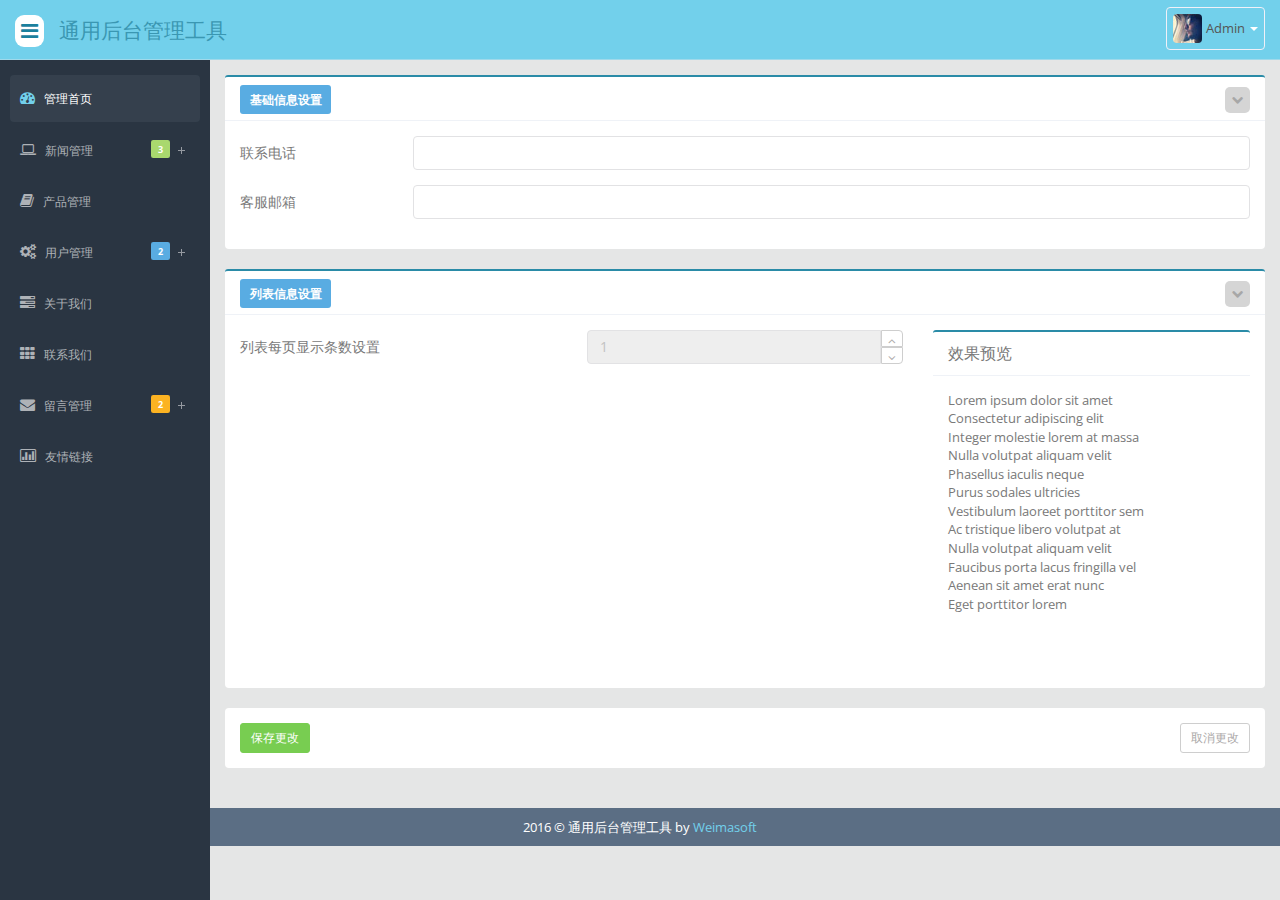
<file: Admin/settings.htm>
﻿<!DOCTYPE html>
<html>
<head>
    <meta charset="utf-8">
    <meta name="viewport" content="width=device-width, initial-scale=1.0">
    <meta name="description" content="">
    <meta name="author" content="Weimasoft">
    <link rel="shortcut icon" href="images/fav.ico">
    <title>通用后台管理工具--系统设置</title>
    <link href="styles/bootstrap.min.css" rel="stylesheet">
    <link href="styles/bootstrap-reset.css" rel="stylesheet">
    <link href="assets/font-awesome/css/font-awesome.css" rel="stylesheet">
    <link href="styles/style.css" rel="stylesheet">
    <link href="styles/style-responsive.css" rel="stylesheet">
    <!-- CALENDER CSS -->
    <!--[if lt IE 9]>
        <script src="scripts/html5shiv.js">
        </script>
        <script src="scripts/respond.min.js">
        </script>
    <![endif]-->
</head>
<body>
    <section id="container">
        <header class="header white-bg">
            <div class="sidebar-toggle-box">
                <div data-placement="right" class="fa fa-bars tooltips"></div>
            </div>
            <a href="index.htm" class="logo"> <span> 通用后台管理工具 </span></a>
            <div class="top-nav ">
                <ul class="nav pull-right top-menu">
                    <li class="dropdown">
                        <a data-toggle="dropdown" class="dropdown-toggle" href="#">
                            <img alt="" src="images/avatar1_small.jpg" />
                            <span class="username"> Admin </span>
                            <b class="caret"> </b>
                        </a>
                        <ul class="dropdown-menu extended logout">
                            <li class="log-arrow-up"></li>
                            <li>
                                <a href="gerenziliao.htm">
                                    <i class="fa fa-suitcase"> </i> 个人资料
                                </a>
                            </li>
                            <li>
                                <a href="settings.htm">
                                    <i class="fa fa-cog"> </i> 系统设置
                                </a>
                            </li>
                            <li>
                                <a href="#">
                                    <i class="fa fa-key"> </i> 退出登录
                                </a>
                            </li>
                        </ul>
                    </li>
                </ul>
            </div>
        </header>

        <aside>
            <div id="sidebar" class="nav-collapse">
                <ul class="sidebar-menu" id="nav-accordion">
                    <li>
                        <a href="index.htm" class="active">
                            <i class="fa fa-dashboard"> </i>
                            <span> 管理首页 </span>
                        </a>
                    </li>
                    <li class="sub-menu">
                        <a href="javascript:;">
                            <i class="fa fa-laptop"> </i>
                            <span> 新闻管理 </span>
                            <span class="label label-success span-sidebar"> 3 </span>
                        </a>
                        <ul class="sub">
                            <li><a href="hangyedongtai.htm"> 行业动态 </a></li>
                            <li><a href="hangyedongtai.htm"> 公司公告 </a></li>
                            <li><a href="hangyedongtai.htm"> 法律法规 </a></li>
                        </ul>
                    </li>
                    <li class="sub-menu">
                        <a href="chanpinguanli.htm">
                            <i class="fa fa-book"> </i> <span> 产品管理 </span>
                        </a>
                    </li>
                    <li class="sub-menu">
                        <a href="#">
                            <i class="fa fa-cogs"> </i> <span> 用户管理 </span>
                            <span class="label label-primary span-sidebar"> 2 </span>
                        </a>
                        <ul class="sub">
                            <li><a href="yonghuliebiao.htm"> 用户列表 </a></li>
                            <li><a href="yonghuhuodong.htm"> 用户活动报表 </a></li>
                        </ul>
                    </li>
                    <li class="sub-menu">
                        <a href="guanyuwomen.htm">
                            <i class="fa fa-tasks"> </i> <span> 关于我们 </span>
                        </a>
                    </li>
                    <li class="sub-menu">
                        <a href="lianxiwomen.htm">
                            <i class="fa fa-th"> </i> <span> 联系我们 </span>
                        </a>
                    </li>
                    <li class="sub-menu">
                        <a href="#">
                            <i class="fa fa-envelope"> </i>
                            <span> 留言管理</span>
                            <span class="label label-warning span-sidebar"> 2 </span>
                        </a>
                        <ul class="sub">
                            <li><a href="liuyanliebiao.htm"> 留言列表 </a></li>
                            <li><a href="gongsifankui.htm"> 公司反馈 </a></li>
                        </ul>
                    </li>
                    <li class="sub-menu">
                        <a href="youqinglianjie.htm">
                            <i class="fa fa-bar-chart-o"> </i>
                            <span> 友情链接</span>
                        </a>
                    </li>
                </ul>
            </div>
        </aside>

        <section id="main-content">
            <section class="wrapper">
                <div class="row">
                    <div class="col-lg-12">
                        <section class="panel">
                            <header class="panel-heading">
                                <span class="label label-primary">基础信息设置</span>
                                <span class="tools pull-right">
                                    <a href="#" class="fa fa-chevron-down"></a>
                                </span>
                            </header>
                            <div class="panel-body">
                                <form class="form-horizontal" role="form">
                                    <div class="form-group">
                                        <label class="col-sm-2 control-label">联系电话</label>
                                        <div class="col-sm-10">
                                            <input type="text" placeholder="" data-mask="(999) 999-9999" class="form-control">
                                        </div>
                                    </div>
                                    <div class="form-group">
                                        <label class="col-sm-2 control-label">客服邮箱</label>
                                        <div class="col-sm-10">
                                            <input type="email" class="form-control">
                                        </div>
                                    </div>
                                </form>
                            </div>
                        </section>
                    </div>
                </div>

                <div class="row">
                    <div class="col-lg-12">
                        <section class="panel">
                            <header class="panel-heading">
                                <span class="label label-primary">列表信息设置</span>
                                <span class="tools pull-right">
                                    <a href="javascript:;" class="fa fa-chevron-down"></a>
                                </span>
                            </header>
                            <div class="panel-body">
                                <form class="form-horizontal" role="form">
                                    <div class="form-group">
                                        <label class="control-label col-md-4">
                                            列表每页显示条数设置
                                        </label>
                                        <div class="col-md-4">
                                            <div id="spinner1">
                                                <div class="input-group input-small">
                                                    <input type="text" class="spinner-input form-control" maxlength="3" readonly="">
                                                    <div class="spinner-buttons input-group-btn btn-group-vertical">
                                                        <button type="button" class="btn spinner-up btn-xs btn-default">
                                                            <i class="fa fa-angle-up">
                                                            </i>
                                                        </button>
                                                        <button type="button" class="btn spinner-down btn-xs btn-default">
                                                            <i class="fa fa-angle-down">
                                                            </i>
                                                        </button>
                                                    </div>
                                                </div>
                                            </div>
                                        </div>
                                        <div class="col-md-4">
                                            <section class="panel">
                                                <header class="panel-heading">
                                                    效果预览
                                                </header>
                                                <div class="panel-body">
                                                    <ul class="list-unstyled">
                                                        <li>
                                                            Lorem ipsum dolor sit amet
                                                        </li>
                                                        <li>
                                                            Consectetur adipiscing elit
                                                        </li>
                                                        <li>
                                                            Integer molestie lorem at massa
                                                        </li>
                                                        <li>
                                                            Nulla volutpat aliquam velit
                                                            <ul>
                                                                <li>
                                                                    Phasellus iaculis neque
                                                                </li>
                                                                <li>
                                                                    Purus sodales ultricies
                                                                </li>
                                                                <li>
                                                                    Vestibulum laoreet porttitor sem
                                                                </li>
                                                                <li>
                                                                    Ac tristique libero volutpat at
                                                                </li>
                                                            </ul>
                                                        </li>
                                                        <li>
                                                            Nulla volutpat aliquam velit
                                                        </li>
                                                        <li>
                                                            Faucibus porta lacus fringilla vel
                                                        </li>
                                                        <li>
                                                            Aenean sit amet erat nunc
                                                        </li>
                                                        <li>
                                                            Eget porttitor lorem
                                                        </li>
                                                    </ul>
                                                </div>
                                            </section>
                                        </div>
                                    </div>
                                </form>
                            </div>
                        </section>
                    </div>
                </div>

                <div class="row">
                    <div class="col-sm-12">
                        <section class="panel">
                            <div class="panel-body">
                                <a class="btn btn-success btn-sm pull-left" href="#">
                                    保存更改
                                </a>
                                <a class="btn btn-default btn-sm pull-right" href="#">
                                    取消更改
                                </a>
                            </div>
                        </section>
                    </div>
                </div>
            </section>
        </section>

        <footer class="site-footer">
            <div class="text-center">
                2016 &copy; 通用后台管理工具 by <a href="#" target="_blank">Weimasoft</a>
            </div>
        </footer>
    </section>

    <script src="scripts/jquery-1.8.3.min.js"></script>
    <script src="scripts/bootstrap.min.js"></script>
    <script src="scripts/jquery.dcjqaccordion.2.7.js"></script><!-- ACCORDIN JS -->
    <script src="scripts/jquery.nicescroll.js"></script><!-- NICESCROLL JS -->
    <script src="assets/fuelux/js/spinner.min.js"></script><!-- FUELUX JS  -->
    <script src="assets/bootstrap-fileupload/bootstrap-fileupload.js"></script><!-- BOOTSTRAP FILEUPLOAD JS  -->
    <script src="assets/bootstrap-wysihtml5/wysihtml5-0.3.0.js"></script><!-- BOOTSTRAP wysihtml5 JS  -->
    <script src="assets/bootstrap-wysihtml5/bootstrap-wysihtml5.js"></script><!-- BOOTSTRAP wysihtml5 JS  -->
    <script src="assets/bootstrap-datepicker/js/bootstrap-datepicker.js"></script><!-- BOOTSTRAP DATEPICKER JS  -->
    <script src="assets/bootstrap-datetimepicker/js/bootstrap-datetimepicker.js"></script><!-- BOOTSTRAP DATETIMEPICKER JS  -->
    <script src="assets/bootstrap-daterangepicker/moment.min.js"></script>
    <script src="assets/bootstrap-daterangepicker/daterangepicker.js"></script><!-- BOOTSTRAP DATERANGEPICKER JS  -->
    <script src="assets/bootstrap-colorpicker/js/bootstrap-colorpicker.js"> </script><!-- BOOTSTRAP COLORPICKER JS  -->
    <script src="assets/bootstrap-timepicker/js/bootstrap-timepicker.js"></script><!-- BOOTSTRAP TIMEPICKER JS  -->
    <script src="assets/jquery-multi-select/js/jquery.multi-select.js"></script><!-- BOOTSTRAP MULTISELECT JS  -->
    <script src="assets/jquery-multi-select/js/jquery.quicksearch.js"></script><!-- BOOTSTRAP MULTISELECT JS  -->
    <script src="scripts/advanced-form-components.js"></script><!-- NICESCROLL JS -->
    <script src="scripts/common-scripts.js"></script>

</body>
</html>
</file>
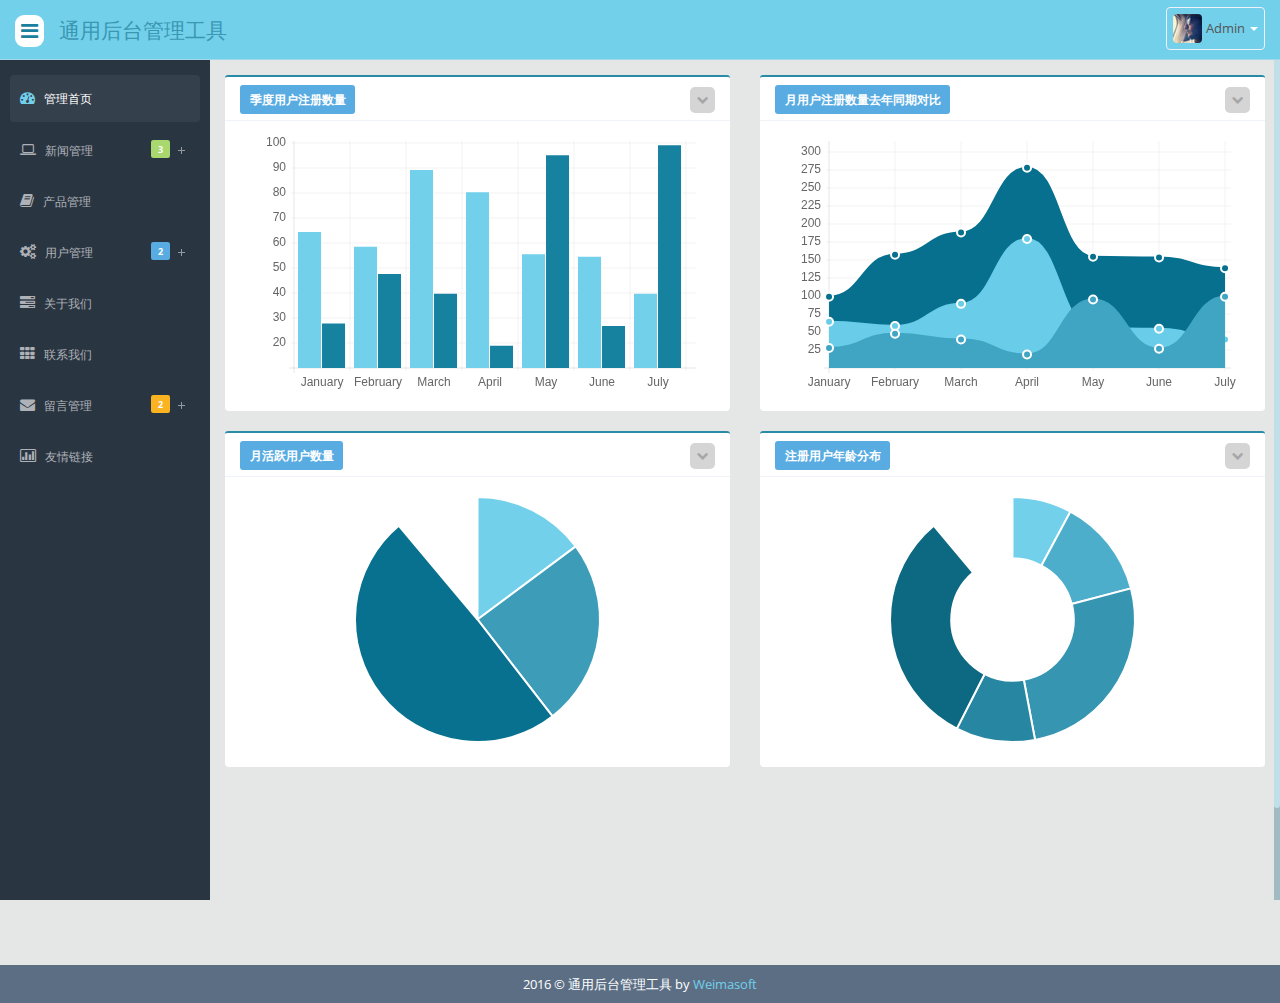
<file: Admin/yonghuhuodong.htm>
﻿<!DOCTYPE html>
<html>
<head>
    <meta charset="utf-8">
    <meta name="viewport" content="width=device-width, initial-scale=1.0">
    <meta name="description" content="">
    <meta name="author" content="Weimasoft">
    <link rel="shortcut icon" href="images/fav.ico">
    <title>通用后台管理工具--用户活动报表</title>
    <link href="styles/bootstrap.min.css" rel="stylesheet">
    <link href="styles/bootstrap-reset.css" rel="stylesheet">
    <link href="assets/font-awesome/css/font-awesome.css" rel="stylesheet">
    <link href="styles/style.css" rel="stylesheet">
    <link href="styles/style-responsive.css" rel="stylesheet">
	<link href="assets/morris.js-0.4.3/morris.css" rel="stylesheet"><!-- MORRIS CHART CSS -->
    <!-- CALENDER CSS -->
    <!--[if lt IE 9]>
        <script src="scripts/html5shiv.js">
        </script>
        <script src="scripts/respond.min.js">
        </script>
    <![endif]-->
</head>
<body>
    <section id="container">
        <header class="header white-bg">
            <div class="sidebar-toggle-box">
                <div data-placement="right" class="fa fa-bars tooltips"></div>
            </div>
            <a href="index.htm" class="logo"> <span> 通用后台管理工具 </span></a>
            <div class="top-nav ">
                <ul class="nav pull-right top-menu">
                    <li class="dropdown">
                        <a data-toggle="dropdown" class="dropdown-toggle" href="#">
                            <img alt="" src="images/avatar1_small.jpg" />
                            <span class="username"> Admin </span>
                            <b class="caret"> </b>
                        </a>
                        <ul class="dropdown-menu extended logout">
                            <li class="log-arrow-up"></li>
                            <li>
                                <a href="gerenziliao.htm">
                                    <i class="fa fa-suitcase"> </i> 个人资料
                                </a>
                            </li>
                            <li>
                                <a href="settings.htm">
                                    <i class="fa fa-cog"> </i> 系统设置
                                </a>
                            </li>
                            <li>
                                <a href="#">
                                    <i class="fa fa-key"> </i> 退出登录
                                </a>
                            </li>
                        </ul>
                    </li>
                </ul>
            </div>
        </header>

        <aside>
            <div id="sidebar" class="nav-collapse">
                <ul class="sidebar-menu" id="nav-accordion">
                    <li>
                        <a href="index.htm" class="active">
                            <i class="fa fa-dashboard"> </i>
                            <span> 管理首页 </span>
                        </a>
                    </li>
                    <li class="sub-menu">
                        <a href="javascript:;">
                            <i class="fa fa-laptop"> </i>
                            <span> 新闻管理 </span>
                            <span class="label label-success span-sidebar"> 3 </span>
                        </a>
                        <ul class="sub">
                            <li><a href="hangyedongtai.htm"> 行业动态 </a></li>
                            <li><a href="hangyedongtai.htm"> 公司公告 </a></li>
                            <li><a href="hangyedongtai.htm"> 法律法规 </a></li>
                        </ul>
                    </li>
                    <li class="sub-menu">
                        <a href="chanpinguanli.htm">
                            <i class="fa fa-book"> </i> <span> 产品管理 </span>
                        </a>
                    </li>
                    <li class="sub-menu">
                        <a href="#">
                            <i class="fa fa-cogs"> </i> <span> 用户管理 </span>
                            <span class="label label-primary span-sidebar"> 2 </span>
                        </a>
                        <ul class="sub">
                            <li><a href="yonghuliebiao.htm"> 用户列表 </a></li>
                            <li><a href="yonghuhuodong.htm"> 用户活动报表 </a></li>
                        </ul>
                    </li>
                    <li class="sub-menu">
                        <a href="guanyuwomen.htm">
                            <i class="fa fa-tasks"> </i> <span> 关于我们 </span>
                        </a>
                    </li>
                    <li class="sub-menu">
                        <a href="lianxiwomen.htm">
                            <i class="fa fa-th"> </i> <span> 联系我们 </span>
                        </a>
                    </li>
                    <li class="sub-menu">
                        <a href="#">
                            <i class="fa fa-envelope"> </i>
                            <span> 留言管理</span>
                            <span class="label label-warning span-sidebar"> 2 </span>
                        </a>
                        <ul class="sub">
                            <li><a href="liuyanliebiao.htm"> 留言列表 </a></li>
                            <li><a href="gongsifankui.htm"> 公司反馈 </a></li>
                        </ul>
                    </li>
                    <li class="sub-menu">
                        <a href="youqinglianjie.htm">
                            <i class="fa fa-bar-chart-o"> </i>
                            <span> 友情链接</span>
                        </a>
                    </li>
                </ul>
            </div>
        </aside>

        <section id="main-content">
            <section class="wrapper site-min-height">
				<div class="row">
					<div class="col-lg">
						<div class="row-fluid ui-sortable" id="draggable_portlets">
						  <div class="col-md-6 column sortable">
							 <section class="panel">
								<header class="panel-heading">
								  <span class="label label-primary">
									季度用户注册数量
								  </span>
								  <span class="tools pull-right">
									<a href="javascript:;" class="fa fa-chevron-down"></a>
								  </span>
								</header>
								<div class="panel-body">
								  <div class="chartJS">
									  <canvas id="bar-chart-js" height="250" width="800" >
									  </canvas>
							      </div>
								</div>
							 </section>
							 <section class="panel">
								<header class="panel-heading">
								  <span class="label label-primary">
									月活跃用户数量
								  </span>
								  <span class="tools pull-right">
									<a href="javascript:;" class="fa fa-chevron-down"></a>
								  </span>
								</header>
								<div class="panel-body">
								  <div class="chartJS">
									  <canvas id="pie-chart-js" height="250" width="800" >
									  </canvas>
								   </div>
								</div>
							 </section>
						  </div>
						  <div class="col-md-6 column sortable">
							 <section class="panel">
								<header class="panel-heading">
								  <span class="label label-primary">
									月用户注册数量去年同期对比
								  </span>
								  <span class="tools pull-right">
									<a href="javascript:;" class="fa fa-chevron-down"></a>
								  </span>
								</header>
								<div class="panel-body">
								  <div class="chartJS">
									  <canvas id="line-chart-js" height="250" width="800" >
									  </canvas>
								  </div>
								</div>
							 </section>
							 <section class="panel">
								<header class="panel-heading">
								  <span class="label label-primary">
									注册用户年龄分布
								  </span>
								  <span class="tools pull-right">
									<a href="javascript:;" class="fa fa-chevron-down"></a>
								  </span>
								</header>
								<div class="panel-body">
								  <div class="chartJS">
									  <canvas id="donut-chart-js" height="250" width="800" >
									  </canvas>
								  </div>
								</div>
							 </section>
						  </div> 
					   </div>
					</div>
			   </div>
			</section>
        </section>

        <footer class="site-footer">
            <div class="text-center">
                2016 &copy; 通用后台管理工具 by <a href="#" target="_blank">Weimasoft</a>
            </div>
        </footer>
    </section>

    <script src="scripts/jquery-1.8.3.min.js"></script>
	<script src="assets/jquery-ui/jquery-ui-1.10.1.custom.min.js" ></script><!-- JQUERY UI LIABRARY JS -->
    <script src="scripts/bootstrap.min.js"></script>
    <script src="scripts/jquery.dcjqaccordion.2.7.js"></script><!-- ACCORDIN JS -->
	<script src="scripts/jquery.scrollTo.min.js" ></script><!-- SCROLLTO JS  -->
    <script src="scripts/jquery.nicescroll.js"></script><!-- NICESCROLL JS -->
	<script src="scripts/respond.min.js" ></script><!-- RESPOND JS  -->
    <script src="scripts/draggable-portlet.js" ></script><!-- DRAGGABLE PORTLET JS -->
	 <script src="assets/chart-master/Chart.js" ></script><!-- CHART JS  -->
     <script src="scripts/common-scripts.js" ></script><!-- BASIC COMMON SCRIPT JS -->
     <script src="scripts/all-chartjs.js" ></script><!-- CHART FUNCTION JS  -->
	<script >
		<!--DRAGGABLE PORTLET FUNCTION  -->
	 jQuery(document).ready(function() {
		 DraggablePortlet.init();
	 });
	</script>
  <!-- END JS --> 
    
</body>
</html>
</file>
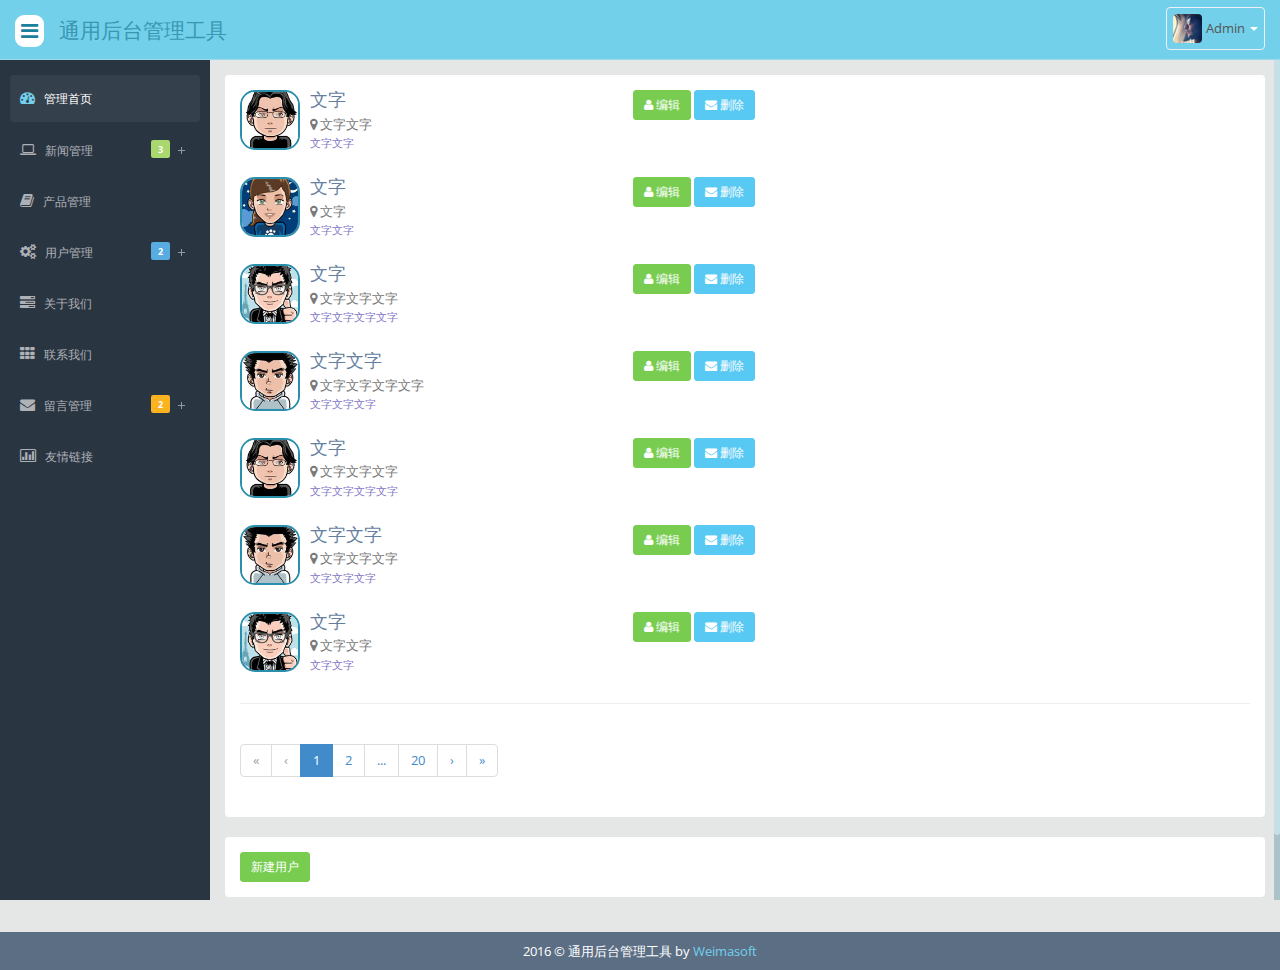
<file: Admin/yonghuliebiao.htm>
﻿<!DOCTYPE html>
<html>
<head>
    <meta charset="utf-8">
    <meta name="viewport" content="width=device-width, initial-scale=1.0">
    <meta name="description" content="">
    <meta name="author" content="Weimasoft">
    <link rel="shortcut icon" href="images/fav.ico">
    <title>通用后台管理工具--用户列表</title>
    <link href="styles/bootstrap.min.css" rel="stylesheet">
    <link href="styles/bootstrap-reset.css" rel="stylesheet">
    <link href="assets/font-awesome/css/font-awesome.css" rel="stylesheet">
    <link href="styles/style.css" rel="stylesheet">
    <link href="styles/style-responsive.css" rel="stylesheet">
    <!-- CALENDER CSS -->
    <!--[if lt IE 9]>
        <script src="scripts/html5shiv.js">
        </script>
        <script src="scripts/respond.min.js">
        </script>
    <![endif]-->
</head>
<body>
    <section id="container">
        <header class="header white-bg">
            <div class="sidebar-toggle-box">
                <div data-placement="right" class="fa fa-bars tooltips"></div>
            </div>
            <a href="index.htm" class="logo"> <span> 通用后台管理工具 </span></a>
            <div class="top-nav ">
                <ul class="nav pull-right top-menu">
                    <li class="dropdown">
                        <a data-toggle="dropdown" class="dropdown-toggle" href="#">
                            <img alt="" src="images/avatar1_small.jpg" />
                            <span class="username"> Admin </span>
                            <b class="caret"> </b>
                        </a>
                        <ul class="dropdown-menu extended logout">
                            <li class="log-arrow-up"></li>
                            <li>
                                <a href="gerenziliao.htm">
                                    <i class="fa fa-suitcase"> </i> 个人资料
                                </a>
                            </li>
                            <li>
                                <a href="settings.htm">
                                    <i class="fa fa-cog"> </i> 系统设置
                                </a>
                            </li>
                            <li>
                                <a href="#">
                                    <i class="fa fa-key"> </i> 退出登录
                                </a>
                            </li>
                        </ul>
                    </li>
                </ul>
            </div>
        </header>

        <aside>
            <div id="sidebar" class="nav-collapse">
                <ul class="sidebar-menu" id="nav-accordion">
                    <li>
                        <a href="index.htm" class="active">
                            <i class="fa fa-dashboard"> </i>
                            <span> 管理首页 </span>
                        </a>
                    </li>
                    <li class="sub-menu">
                        <a href="javascript:;">
                            <i class="fa fa-laptop"> </i>
                            <span> 新闻管理 </span>
                            <span class="label label-success span-sidebar"> 3 </span>
                        </a>
                        <ul class="sub">
                            <li><a href="hangyedongtai.htm"> 行业动态 </a></li>
                            <li><a href="hangyedongtai.htm"> 公司公告 </a></li>
                            <li><a href="hangyedongtai.htm"> 法律法规 </a></li>
                        </ul>
                    </li>
                    <li class="sub-menu">
                        <a href="chanpinguanli.htm">
                            <i class="fa fa-book"> </i> <span> 产品管理 </span>
                        </a>
                    </li>
                    <li class="sub-menu">
                        <a href="#">
                            <i class="fa fa-cogs"> </i> <span> 用户管理 </span>
                            <span class="label label-primary span-sidebar"> 2 </span>
                        </a>
                        <ul class="sub">
                            <li><a href="yonghuliebiao.htm"> 用户列表 </a></li>
                            <li><a href="yonghuhuodong.htm"> 用户活动报表 </a></li>
                        </ul>
                    </li>
                    <li class="sub-menu">
                        <a href="guanyuwomen.htm">
                            <i class="fa fa-tasks"> </i> <span> 关于我们 </span>
                        </a>
                    </li>
                    <li class="sub-menu">
                        <a href="lianxiwomen.htm">
                            <i class="fa fa-th"> </i> <span> 联系我们 </span>
                        </a>
                    </li>
                    <li class="sub-menu">
                        <a href="#">
                            <i class="fa fa-envelope"> </i>
                            <span> 留言管理</span>
                            <span class="label label-warning span-sidebar"> 2 </span>
                        </a>
                        <ul class="sub">
                            <li><a href="liuyanliebiao.htm"> 留言列表 </a></li>
                            <li><a href="gongsifankui.htm"> 公司反馈 </a></li>
                        </ul>
                    </li>
                    <li class="sub-menu">
                        <a href="youqinglianjie.htm">
                            <i class="fa fa-bar-chart-o"> </i>
                            <span> 友情链接</span>
                        </a>
                    </li>
                </ul>
            </div>
        </aside>

        <section id="main-content">
            <section class="wrapper">
				<section class="panel">
				  <div class="panel-body">
					<ul class="media-list media-sm media-dotted">
						<li class="media">
						  <a class="pull-left" href="#fakelink">
							<img class="media-object img-square" src="images/avatar/avatar-4.jpg" alt="Avatar">
						  </a>
						  <div class="media-body">
							<div class="row">
							  <div class="col-sm-4">
								<h4 class="media-heading">
								  <a href="#fakelink">
									文字
								  </a>
								</h4>
								<p>
								  <i class="fa fa-map-marker">
								  </i>
								  文字文字
								  <br>
								  <small class="text-info">
									文字文字
								  </small>
								</p>
							  </div>
							  <!-- /.com-sm-6 -->
							  <div class="col-sm-4">
								<button class="btn btn-success btn-sm">
								  <i class="fa fa-user">
								  </i>
								  编辑
								</button>
								<button class="btn btn-info btn-sm">
								  <i class="fa fa-envelope">
								  </i>
								  删除
								</button>
							  </div>
							</div>
							<!-- /.row -->
						  </div>
						</li>
						<li class="media">
						  <a class="pull-left" href="#fakelink">
							<img class="media-object img-square" src="images/avatar/avatar-1.jpg" alt="Avatar">
						  </a>
						  <div class="media-body">
							<div class="row">
							  <div class="col-sm-4">
								<h4 class="media-heading">
								  <a href="#fakelink">
									文字
								  </a>
								</h4>
								<p>
								  <i class="fa fa-map-marker">
								  </i>
								  文字
								  <br>
								  <small class="text-info">
									文字文字
								  </small>
								</p>
							  </div>
							  <!-- /.com-sm-6 -->
							  <div class="col-sm-4">
								<button class="btn btn-success btn-sm">
								  <i class="fa fa-user">
								  </i>
								  编辑
								</button>
								<button class="btn btn-info btn-sm">
								  <i class="fa fa-envelope">
								  </i>
								  删除
								</button>
							  </div>
							</div>
							<!-- /.row -->
						  </div>
						</li>
						<li class="media">
						  <a class="pull-left" href="#fakelink">
							<img class="media-object img-square" src="images/avatar/avatar-2.jpg" alt="Avatar">
						  </a>
						  <div class="media-body">
							<div class="row">
							  <div class="col-sm-4">
								<h4 class="media-heading">
								  <a href="#fakelink">
									文字
								  </a>
								</h4>
								<p>
								  <i class="fa fa-map-marker">
								  </i>
								  文字文字文字
								  <br>
								  <small class="text-info">
									文字文字文字文字
								  </small>
								</p>
							  </div>
							  <!-- /.com-sm-6 -->
							  <div class="col-sm-4">
								<button class="btn btn-success btn-sm">
								  <i class="fa fa-user">
								  </i>
								  编辑
								</button>
								<button class="btn btn-info btn-sm">
								  <i class="fa fa-envelope">
								  </i>
								  删除
								</button>
							  </div>
							</div>
							<!-- /.row -->
						  </div>
						</li>
						<li class="media">
						  <a class="pull-left" href="#fakelink">
							<img class="media-object img-square" src="images/avatar/avatar-3.jpg" alt="Avatar">
						  </a>
						  <div class="media-body">
							<div class="row">
							  <div class="col-sm-4">
								<h4 class="media-heading">
								  <a href="#fakelink">
									文字文字
								  </a>
								</h4>
								<p>
								  <i class="fa fa-map-marker">
								  </i>
								  文字文字文字文字
								  <br>
								  <small class="text-info">
									文字文字文字
								  </small>
								</p>
							  </div>
							  <!-- /.com-sm-6 -->
							  <div class="col-sm-4">
								<button class="btn btn-success btn-sm">
								  <i class="fa fa-user">
								  </i>
								  编辑
								</button>
								<button class="btn btn-info btn-sm">
								  <i class="fa fa-envelope">
								  </i>
								  删除
								</button>
							  </div>
							</div>
							<!-- /.row -->
						  </div>
						</li>
						<li class="media">
						  <a class="pull-left" href="#fakelink">
							<img class="media-object img-square" src="images/avatar/avatar-4.jpg" alt="Avatar">
						  </a>
						  <div class="media-body">
							<div class="row">
							  <div class="col-sm-4">
								<h4 class="media-heading">
								  <a href="#fakelink">
									文字
								  </a>
								</h4>
								<p>
								  <i class="fa fa-map-marker">
								  </i>
								  文字文字文字
								  <br>
								  <small class="text-info">
									文字文字文字文字
								  </small>
								</p>
							  </div>
							  <!-- /.com-sm-6 -->
							  <div class="col-sm-4">
								<button class="btn btn-success btn-sm">
								  <i class="fa fa-user">
								  </i>
								  编辑
								</button>
								<button class="btn btn-info btn-sm">
								  <i class="fa fa-envelope">
								  </i>
								  删除
								</button>
							  </div>
							</div>
							<!-- /.row -->
						  </div>
						</li>
						<li class="media">
						  <a class="pull-left" href="#fakelink">
							<img class="media-object img-square" src="images/avatar/avatar-3.jpg" alt="Avatar">
						  </a>
						  <div class="media-body">
							<div class="row">
							  <div class="col-sm-4">
								<h4 class="media-heading">
								  <a href="#fakelink">
									文字文字
								  </a>
								</h4>
								<p>
								  <i class="fa fa-map-marker">
								  </i>
								  文字文字文字
								  <br>
								  <small class="text-info">
									文字文字文字
								  </small>
								</p>
							  </div>
							  <!-- /.com-sm-6 -->
							  <div class="col-sm-4">
								<button class="btn btn-success btn-sm">
								  <i class="fa fa-user">
								  </i>
								  编辑
								</button>
								<button class="btn btn-info btn-sm">
								  <i class="fa fa-envelope">
								  </i>
								  删除
								</button>
							  </div>
							</div>
							<!-- /.row -->
						  </div>
						</li>
						<li class="media">
						  <a class="pull-left" href="#fakelink">
							<img class="media-object img-square" src="images/avatar/avatar-2.jpg" alt="Avatar">
						  </a>
						  <div class="media-body">
							<div class="row">
							  <div class="col-sm-4">
								<h4 class="media-heading">
								  <a href="#fakelink">
									文字
								  </a>
								</h4>
								<p>
								  <i class="fa fa-map-marker">
								  </i>
								  文字文字
								  <br>
								  <small class="text-info">
									文字文字
								  </small>
								</p>
							  </div>
							  <!-- /.com-sm-6 -->
							  <div class="col-sm-4">
								<button class="btn btn-success btn-sm">
								  <i class="fa fa-user">
								  </i>
								  编辑
								</button>
								<button class="btn btn-info btn-sm">
								  <i class="fa fa-envelope">
								  </i>
								  删除
								</button>
							  </div>
							</div>
							<!-- /.row -->
						  </div>
						</li>
					  </ul>
					  <hr>
					  <!-- Pagination success -->
					  <ul class="pagination success">
						<li class="disabled">
						  <a href="#fakelink">
							«
						  </a>
						</li>
						<li class="disabled">
						  <a href="#fakelink">
							‹
						  </a>
						</li>
						<li class="active">
						  <a href="#fakelink">
							1
						  </a>
						</li>
						<li>
						  <a href="#fakelink">
							2
						  </a>
						</li>
						<li>
						  <a href="#fakelink">
							...
						  </a>
						</li>
						<li>
						  <a href="#fakelink">
							20
						  </a>
						</li>
						<li>
						  <a href="#fakelink">
							›
						  </a>
						</li>
						<li>
						  <a href="#fakelink">
							»
						  </a>
						</li>
					  </ul>
				  </div>
				</section>
				<div class="row">
                    <div class="col-sm-12">
                        <section class="panel">
                            <div class="panel-body">
                                <a class="btn btn-success btn-sm pull-left" href="#">
                                    新建用户
                                </a>
                            </div>
                        </section>
                    </div>
                </div>
			</section>
        </section>

        <footer class="site-footer">
            <div class="text-center">
                2016 &copy; 通用后台管理工具 by <a href="#" target="_blank">Weimasoft</a>
            </div>
        </footer>
    </section>

    <script src="scripts/jquery-1.8.3.min.js"></script>
    <script src="scripts/bootstrap.min.js"></script>
    <script src="scripts/jquery.dcjqaccordion.2.7.js"></script><!-- ACCORDIN JS -->
    <script src="scripts/jquery.nicescroll.js"></script><!-- NICESCROLL JS -->
    <script src="scripts/common-scripts.js"></script>
    
</body>
</html>
</file>
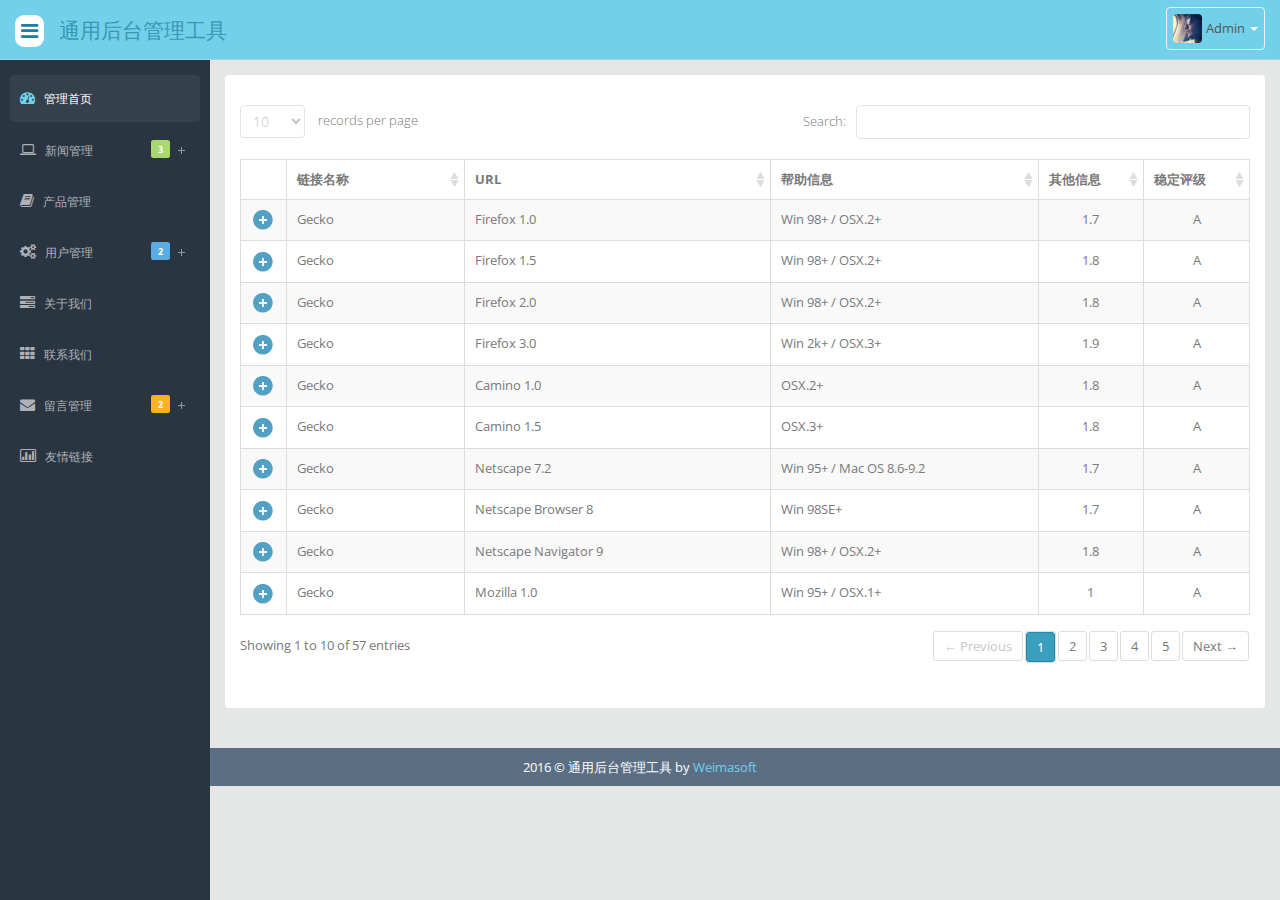
<file: Admin/youqinglianjie.htm>
﻿<!DOCTYPE html>
<html>
<head>
    <meta charset="utf-8">
    <meta name="viewport" content="width=device-width, initial-scale=1.0">
    <meta name="description" content="">
    <meta name="author" content="Weimasoft">
    <link rel="shortcut icon" href="images/fav.ico">
    <title>通用后台管理工具--友情链接</title>
    <link href="styles/bootstrap.min.css" rel="stylesheet">
    <link href="styles/bootstrap-reset.css" rel="stylesheet">
    <link href="assets/font-awesome/css/font-awesome.css" rel="stylesheet">
	<link href="assets/advanced-datatable/media/css/demo_page.css" rel="stylesheet"><!-- BOOTSTRAP ADVANCE DATATABLE  CSS -->
      <link href="assets/advanced-datatable/media/css/demo_table.css" rel="stylesheet"><!-- BOOTSTRAP ADVANCE DATATABLE CSS -->
      <link rel="stylesheet" href="assets/data-tables/DT_bootstrap.css"><!-- BOOTSTRAP DATATABLE CSS -->
    <link href="styles/style.css" rel="stylesheet">
    <link href="styles/style-responsive.css" rel="stylesheet">
    <!-- CALENDER CSS -->
    <!--[if lt IE 9]>
        <script src="scripts/html5shiv.js">
        </script>
        <script src="scripts/respond.min.js">
        </script>
    <![endif]-->
</head>
<body>
    <section id="container">
        <header class="header white-bg">
            <div class="sidebar-toggle-box">
                <div data-placement="right" class="fa fa-bars tooltips"></div>
            </div>
            <a href="index.htm" class="logo"> <span> 通用后台管理工具 </span></a>
            <div class="top-nav ">
                <ul class="nav pull-right top-menu">
                    <li class="dropdown">
                        <a data-toggle="dropdown" class="dropdown-toggle" href="#">
                            <img alt="" src="images/avatar1_small.jpg" />
                            <span class="username"> Admin </span>
                            <b class="caret"> </b>
                        </a>
                        <ul class="dropdown-menu extended logout">
                            <li class="log-arrow-up"></li>
                            <li>
                                <a href="gerenziliao.htm">
                                    <i class="fa fa-suitcase"> </i> 个人资料
                                </a>
                            </li>
                            <li>
                                <a href="settings.htm">
                                    <i class="fa fa-cog"> </i> 系统设置
                                </a>
                            </li>
                            <li>
                                <a href="#">
                                    <i class="fa fa-key"> </i> 退出登录
                                </a>
                            </li>
                        </ul>
                    </li>
                </ul>
            </div>
        </header>

        <aside>
            <div id="sidebar" class="nav-collapse">
                <ul class="sidebar-menu" id="nav-accordion">
                    <li>
                        <a href="index.htm" class="active">
                            <i class="fa fa-dashboard"> </i>
                            <span> 管理首页 </span>
                        </a>
                    </li>
                    <li class="sub-menu">
                        <a href="javascript:;">
                            <i class="fa fa-laptop"> </i>
                            <span> 新闻管理 </span>
                            <span class="label label-success span-sidebar"> 3 </span>
                        </a>
                        <ul class="sub">
                            <li><a href="hangyedongtai.htm"> 行业动态 </a></li>
                            <li><a href="hangyedongtai.htm"> 公司公告 </a></li>
                            <li><a href="hangyedongtai.htm"> 法律法规 </a></li>
                        </ul>
                    </li>
                    <li class="sub-menu">
                        <a href="chanpinguanli.htm">
                            <i class="fa fa-book"> </i> <span> 产品管理 </span>
                        </a>
                    </li>
                    <li class="sub-menu">
                        <a href="#">
                            <i class="fa fa-cogs"> </i> <span> 用户管理 </span>
                            <span class="label label-primary span-sidebar"> 2 </span>
                        </a>
                        <ul class="sub">
                            <li><a href="yonghuliebiao.htm"> 用户列表 </a></li>
                            <li><a href="yonghuhuodong.htm"> 用户活动报表 </a></li>
                        </ul>
                    </li>
                    <li class="sub-menu">
                        <a href="guanyuwomen.htm">
                            <i class="fa fa-tasks"> </i> <span> 关于我们 </span>
                        </a>
                    </li>
                    <li class="sub-menu">
                        <a href="lianxiwomen.htm">
                            <i class="fa fa-th"> </i> <span> 联系我们 </span>
                        </a>
                    </li>
                    <li class="sub-menu">
                        <a href="#">
                            <i class="fa fa-envelope"> </i>
                            <span> 留言管理</span>
                            <span class="label label-warning span-sidebar"> 2 </span>
                        </a>
                        <ul class="sub">
                            <li><a href="liuyanliebiao.htm"> 留言列表 </a></li>
                            <li><a href="gongsifankui.htm"> 公司反馈 </a></li>
                        </ul>
                    </li>
                    <li class="sub-menu">
                        <a href="youqinglianjie.htm">
                            <i class="fa fa-bar-chart-o"> </i>
                            <span> 友情链接</span>
                        </a>
                    </li>
                </ul>
            </div>
        </aside>

        <section id="main-content">
            <section class="wrapper">
				<section class="panel">
                  <div class="panel-body">
                     <div class="adv-table">
                        <table  class="display table table-bordered" id="hidden-table-info">
                           <thead>
                              <tr>
                                 <th>链接名称</th>
                                 <th>URL</th>
                                 <th class="hidden-phone">帮助信息</th>
                                 <th class="hidden-phone">其他信息</th>
                                 <th class="hidden-phone">稳定评级</th>
                              </tr>
                           </thead>
                           <tbody>
                              <tr class="gradeX">
                                 <td>Trident</td>
                                 <td>Internet
                                    Explorer 4.0
                                 </td>
                                 <td class="hidden-phone">Win 95+</td>
                                 <td class="center hidden-phone">4</td>
                                 <td class="center hidden-phone">X</td>
                              </tr>
                              <tr class="gradeC">
                                 <td>Trident</td>
                                 <td>Internet
                                    Explorer 5.0
                                 </td>
                                 <td class="hidden-phone">Win 95+</td>
                                 <td class="center hidden-phone">5</td>
                                 <td class="center hidden-phone">C</td>
                              </tr>
                              <tr class="gradeA">
                                 <td>Trident</td>
                                 <td>Internet
                                    Explorer 5.5
                                 </td>
                                 <td class="hidden-phone">Win 95+</td>
                                 <td class="center hidden-phone">5.5</td>
                                 <td class="center hidden-phone">A</td>
                              </tr>
                              <tr class="gradeA">
                                 <td>Trident</td>
                                 <td>Internet
                                    Explorer 6
                                 </td>
                                 <td class="hidden-phone">Win 98+</td>
                                 <td class="center hidden-phone">6</td>
                                 <td class="center hidden-phone">A</td>
                              </tr>
                              <tr class="gradeA">
                                 <td>Trident</td>
                                 <td>Internet Explorer 7</td>
                                 <td class="hidden-phone">Win XP SP2+</td>
                                 <td class="center hidden-phone">7</td>
                                 <td class="center hidden-phone">A</td>
                              </tr>
                              <tr class="gradeA">
                                 <td>Trident</td>
                                 <td>AOL browser (AOL desktop)</td>
                                 <td class="hidden-phone">Win XP</td>
                                 <td class="center hidden-phone">6</td>
                                 <td class="center hidden-phone">A</td>
                              </tr>
                              <tr class="gradeA">
                                 <td>Gecko</td>
                                 <td>Firefox 1.0</td>
                                 <td class="hidden-phone">Win 98+ / OSX.2+</td>
                                 <td class="center hidden-phone">1.7</td>
                                 <td class="center hidden-phone">A</td>
                              </tr>
                              <tr class="gradeA">
                                 <td>Gecko</td>
                                 <td>Firefox 1.5</td>
                                 <td class="hidden-phone">Win 98+ / OSX.2+</td>
                                 <td class="center hidden-phone">1.8</td>
                                 <td class="center hidden-phone">A</td>
                              </tr>
                              <tr class="gradeA">
                                 <td>Gecko</td>
                                 <td>Firefox 2.0</td>
                                 <td class="hidden-phone">Win 98+ / OSX.2+</td>
                                 <td class="center hidden-phone">1.8</td>
                                 <td class="center hidden-phone">A</td>
                              </tr>
                              <tr class="gradeA">
                                 <td>Gecko</td>
                                 <td>Firefox 3.0</td>
                                 <td class="hidden-phone">Win 2k+ / OSX.3+</td>
                                 <td class="center hidden-phone">1.9</td>
                                 <td class="center hidden-phone">A</td>
                              </tr>
                              <tr class="gradeA">
                                 <td>Gecko</td>
                                 <td>Camino 1.0</td>
                                 <td class="hidden-phone">OSX.2+</td>
                                 <td class="center hidden-phone">1.8</td>
                                 <td class="center hidden-phone">A</td>
                              </tr>
                              <tr class="gradeA">
                                 <td>Gecko</td>
                                 <td>Camino 1.5</td>
                                 <td class="hidden-phone">OSX.3+</td>
                                 <td class="center hidden-phone">1.8</td>
                                 <td class="center hidden-phone">A</td>
                              </tr>
                              <tr class="gradeA">
                                 <td>Gecko</td>
                                 <td>Netscape 7.2</td>
                                 <td class="hidden-phone">Win 95+ / Mac OS 8.6-9.2</td>
                                 <td class="center hidden-phone">1.7</td>
                                 <td class="center hidden-phone">A</td>
                              </tr>
                              <tr class="gradeA">
                                 <td>Gecko</td>
                                 <td>Netscape Browser 8</td>
                                 <td class="hidden-phone">Win 98SE+</td>
                                 <td class="center hidden-phone">1.7</td>
                                 <td class="center hidden-phone">A</td>
                              </tr>
                              <tr class="gradeA">
                                 <td>Gecko</td>
                                 <td>Netscape Navigator 9</td>
                                 <td class="hidden-phone">Win 98+ / OSX.2+</td>
                                 <td class="center hidden-phone">1.8</td>
                                 <td class="center hidden-phone">A</td>
                              </tr>
                              <tr class="gradeA">
                                 <td>Gecko</td>
                                 <td>Mozilla 1.0</td>
                                 <td class="hidden-phone">Win 95+ / OSX.1+</td>
                                 <td class="center hidden-phone">1</td>
                                 <td class="center hidden-phone">A</td>
                              </tr>
                              <tr class="gradeA">
                                 <td>Gecko</td>
                                 <td>Mozilla 1.1</td>
                                 <td class="hidden-phone">Win 95+ / OSX.1+</td>
                                 <td class="center hidden-phone">1.1</td>
                                 <td class="center hidden-phone">A</td>
                              </tr>
                              <tr class="gradeA">
                                 <td>Gecko</td>
                                 <td>Mozilla 1.2</td>
                                 <td class="hidden-phone">Win 95+ / OSX.1+</td>
                                 <td class="center hidden-phone">1.2</td>
                                 <td class="center hidden-phone">A</td>
                              </tr>
                              <tr class="gradeA">
                                 <td>Gecko</td>
                                 <td>Mozilla 1.3</td>
                                 <td class="hidden-phone">Win 95+ / OSX.1+</td>
                                 <td class="center hidden-phone">1.3</td>
                                 <td class="center hidden-phone">A</td>
                              </tr>
                              <tr class="gradeA">
                                 <td>Gecko</td>
                                 <td>Mozilla 1.4</td>
                                 <td class="hidden-phone">Win 95+ / OSX.1+</td>
                                 <td class="center hidden-phone">1.4</td>
                                 <td class="center hidden-phone">A</td>
                              </tr>
                              <tr class="gradeA">
                                 <td>Gecko</td>
                                 <td>Mozilla 1.5</td>
                                 <td class="hidden-phone">Win 95+ / OSX.1+</td>
                                 <td class="center hidden-phone">1.5</td>
                                 <td class="center hidden-phone">A</td>
                              </tr>
                              <tr class="gradeA">
                                 <td>Gecko</td>
                                 <td>Mozilla 1.6</td>
                                 <td class="hidden-phone">Win 95+ / OSX.1+</td>
                                 <td class="center hidden-phone">1.6</td>
                                 <td class="center hidden-phone">A</td>
                              </tr>
                              <tr class="gradeA">
                                 <td>Gecko</td>
                                 <td>Mozilla 1.7</td>
                                 <td class="hidden-phone">Win 98+ / OSX.1+</td>
                                 <td class="center hidden-phone">1.7</td>
                                 <td class="center hidden-phone">A</td>
                              </tr>
                              <tr class="gradeA">
                                 <td>Gecko</td>
                                 <td>Mozilla 1.8</td>
                                 <td class="hidden-phone">Win 98+ / OSX.1+</td>
                                 <td class="center hidden-phone">1.8</td>
                                 <td class="center hidden-phone">A</td>
                              </tr>
                              <tr class="gradeA">
                                 <td>Gecko</td>
                                 <td>Seamonkey 1.1</td>
                                 <td class="hidden-phone">Win 98+ / OSX.2+</td>
                                 <td class="center hidden-phone">1.8</td>
                                 <td class="center hidden-phone">A</td>
                              </tr>
                              <tr class="gradeA">
                                 <td>Gecko</td>
                                 <td>Epiphany 2.20</td>
                                 <td class="hidden-phone">Gnome</td>
                                 <td class="center hidden-phone">1.8</td>
                                 <td class="center hidden-phone">A</td>
                              </tr>
                              <tr class="gradeA">
                                 <td>Webkit</td>
                                 <td>Safari 1.2</td>
                                 <td class="hidden-phone">OSX.3</td>
                                 <td class="center hidden-phone">125.5</td>
                                 <td class="center hidden-phone">A</td>
                              </tr>
                              <tr class="gradeA">
                                 <td>Webkit</td>
                                 <td>Safari 1.3</td>
                                 <td class="hidden-phone">OSX.3</td>
                                 <td class="center hidden-phone">312.8</td>
                                 <td class="center hidden-phone">A</td>
                              </tr>
                              <tr class="gradeA">
                                 <td>Webkit</td>
                                 <td>Safari 2.0</td>
                                 <td class="hidden-phone">OSX.4+</td>
                                 <td class="center hidden-phone">419.3</td>
                                 <td class="center hidden-phone">A</td>
                              </tr>
                              <tr class="gradeA">
                                 <td>Webkit</td>
                                 <td>Safari 3.0</td>
                                 <td class="hidden-phone">OSX.4+</td>
                                 <td class="center hidden-phone">522.1</td>
                                 <td class="center hidden-phone">A</td>
                              </tr>
                              <tr class="gradeA">
                                 <td>Webkit</td>
                                 <td>OmniWeb 5.5</td>
                                 <td class="hidden-phone">OSX.4+</td>
                                 <td class="center hidden-phone">420</td>
                                 <td class="center hidden-phone">A</td>
                              </tr>
                              <tr class="gradeA">
                                 <td>Webkit</td>
                                 <td>iPod Touch / iPhone</td>
                                 <td class="hidden-phone">iPod</td>
                                 <td class="center hidden-phone">420.1</td>
                                 <td class="center hidden-phone">A</td>
                              </tr>
                              <tr class="gradeA">
                                 <td>Webkit</td>
                                 <td>S60</td>
                                 <td class="hidden-phone">S60</td>
                                 <td class="center hidden-phone">413</td>
                                 <td class="center hidden-phone">A</td>
                              </tr>
                              <tr class="gradeA">
                                 <td>Presto</td>
                                 <td>Opera 7.0</td>
                                 <td class="hidden-phone">Win 95+ / OSX.1+</td>
                                 <td class="center hidden-phone">-</td>
                                 <td class="center hidden-phone">A</td>
                              </tr>
                              <tr class="gradeA">
                                 <td>Presto</td>
                                 <td>Opera 7.5</td>
                                 <td class="hidden-phone">Win 95+ / OSX.2+</td>
                                 <td class="center hidden-phone">-</td>
                                 <td class="center hidden-phone">A</td>
                              </tr>
                              <tr class="gradeA">
                                 <td>Presto</td>
                                 <td>Opera 8.0</td>
                                 <td class="hidden-phone">Win 95+ / OSX.2+</td>
                                 <td class="center hidden-phone">-</td>
                                 <td class="center hidden-phone">A</td>
                              </tr>
                              <tr class="gradeA">
                                 <td>Presto</td>
                                 <td>Opera 8.5</td>
                                 <td class="hidden-phone">Win 95+ / OSX.2+</td>
                                 <td class="center hidden-phone">-</td>
                                 <td class="center hidden-phone">A</td>
                              </tr>
                              <tr class="gradeA">
                                 <td>Presto</td>
                                 <td>Opera 9.0</td>
                                 <td class="hidden-phone">Win 95+ / OSX.3+</td>
                                 <td class="center hidden-phone">-</td>
                                 <td class="center hidden-phone">A</td>
                              </tr>
                              <tr class="gradeA">
                                 <td>Presto</td>
                                 <td>Opera 9.2</td>
                                 <td class="hidden-phone">Win 88+ / OSX.3+</td>
                                 <td class="center hidden-phone">-</td>
                                 <td class="center hidden-phone">A</td>
                              </tr>
                              <tr class="gradeA">
                                 <td>Presto</td>
                                 <td>Opera 9.5</td>
                                 <td class="hidden-phone">Win 88+ / OSX.3+</td>
                                 <td class="center hidden-phone">-</td>
                                 <td class="center hidden-phone">A</td>
                              </tr>
                              <tr class="gradeA">
                                 <td>Presto</td>
                                 <td>Opera for Wii</td>
                                 <td class="hidden-phone">Wii</td>
                                 <td class="center hidden-phone">-</td>
                                 <td class="center hidden-phone">A</td>
                              </tr>
                              <tr class="gradeA">
                                 <td>Presto</td>
                                 <td>Nokia N800</td>
                                 <td class="hidden-phone">N800</td>
                                 <td class="center hidden-phone">-</td>
                                 <td class="center hidden-phone">A</td>
                              </tr>
                              <tr class="gradeA">
                                 <td>Presto</td>
                                 <td>Nintendo DS browser</td>
                                 <td class="hidden-phone">Nintendo DS</td>
                                 <td class="center hidden-phone">8.5</td>
                                 <td class="center hidden-phone">C/A<sup>1</sup></td>
                              </tr>
                              <tr class="gradeC">
                                 <td>KHTML</td>
                                 <td>Konqureror 3.1</td>
                                 <td class="hidden-phone">KDE 3.1</td>
                                 <td class="center hidden-phone">3.1</td>
                                 <td class="center hidden-phone">C</td>
                              </tr>
                              <tr class="gradeA">
                                 <td>KHTML</td>
                                 <td>Konqureror 3.3</td>
                                 <td class="hidden-phone">KDE 3.3</td>
                                 <td class="center hidden-phone">3.3</td>
                                 <td class="center hidden-phone">A</td>
                              </tr>
                              <tr class="gradeA">
                                 <td>KHTML</td>
                                 <td>Konqureror 3.5</td>
                                 <td class="hidden-phone">KDE 3.5</td>
                                 <td class="center hidden-phone">3.5</td>
                                 <td class="center hidden-phone">A</td>
                              </tr>
                              <tr class="gradeX">
                                 <td>Tasman</td>
                                 <td>Internet Explorer 4.5</td>
                                 <td class="hidden-phone">Mac OS 8-9</td>
                                 <td class="center hidden-phone">-</td>
                                 <td class="center hidden-phone">X</td>
                              </tr>
                              <tr class="gradeC">
                                 <td>Tasman</td>
                                 <td>Internet Explorer 5.1</td>
                                 <td class="hidden-phone">Mac OS 7.6-9</td>
                                 <td class="center hidden-phone">1</td>
                                 <td class="center hidden-phone">C</td>
                              </tr>
                              <tr class="gradeC">
                                 <td>Tasman</td>
                                 <td>Internet Explorer 5.2</td>
                                 <td class="hidden-phone">Mac OS 8-X</td>
                                 <td class="center hidden-phone">1</td>
                                 <td class="center hidden-phone">C</td>
                              </tr>
                              <tr class="gradeA">
                                 <td>Misc</td>
                                 <td>NetFront 3.1</td>
                                 <td>Embedded devices</td>
                                 <td class="center">-</td>
                                 <td class="center">C</td>
                              </tr>
                              <tr class="gradeA">
                                 <td>Misc</td>
                                 <td>NetFront 3.4</td>
                                 <td class="hidden-phone">Embedded devices</td>
                                 <td class="center hidden-phone">-</td>
                                 <td class="center hidden-phone">A</td>
                              </tr>
                              <tr class="gradeX">
                                 <td>Misc</td>
                                 <td>Dillo 0.8</td>
                                 <td class="hidden-phone">Embedded devices</td>
                                 <td class="center hidden-phone">-</td>
                                 <td class="center hidden-phone">X</td>
                              </tr>
                              <tr class="gradeX">
                                 <td>Misc</td>
                                 <td>Links</td>
                                 <td class="hidden-phone">Text only</td>
                                 <td class="center hidden-phone">-</td>
                                 <td class="center hidden-phone">X</td>
                              </tr>
                              <tr class="gradeX">
                                 <td>Misc</td>
                                 <td>Lynx</td>
                                 <td class="hidden-phone">Text only</td>
                                 <td class="center hidden-phone">-</td>
                                 <td class="center hidden-phone">X</td>
                              </tr>
                              <tr class="gradeC">
                                 <td>Misc</td>
                                 <td>IE Mobile</td>
                                 <td class="hidden-phone">Windows Mobile 6</td>
                                 <td class="center hidden-phone">-</td>
                                 <td class="center hidden-phone">C</td>
                              </tr>
                              <tr class="gradeC">
                                 <td>Misc</td>
                                 <td>PSP browser</td>
                                 <td class="hidden-phone">PSP</td>
                                 <td class="center hidden-phone">-</td>
                                 <td class="center hidden-phone">C</td>
                              </tr>
                              <tr class="gradeU">
                                 <td>Other browsers</td>
                                 <td>All others</td>
                                 <td class="hidden-phone">-</td>
                                 <td class="center hidden-phone">-</td>
                                 <td class="center hidden-phone">U</td>
                              </tr>
                           </tbody>
                        </table>
                     </div>
                  </div>
               </section>
			</section>
        </section>

        <footer class="site-footer">
            <div class="text-center">
                2016 &copy; 通用后台管理工具 by <a href="#" target="_blank">Weimasoft</a>
            </div>
        </footer>
    </section>

    <script src="scripts/jquery-1.8.3.min.js"></script>
    <script src="scripts/bootstrap.min.js"></script>
    <script src="scripts/jquery.dcjqaccordion.2.7.js"></script><!-- ACCORDIN JS -->
    <script src="scripts/jquery.nicescroll.js"></script><!-- NICESCROLL JS -->
	<script language="javascript" src="assets/advanced-datatable/media/js/jquery.dataTables.js"></script><!-- ADVANCE DATATABLE JS -->
      <script  src="assets/data-tables/DT_bootstrap.js"></script><!-- DATATABLE JS -->
    <script src="scripts/common-scripts.js"></script>
    <script >
	   /* DATATABLE MODIFICATION SCRIPT */
         /* Formating function for row details */
         function fnFormatDetails ( oTable, nTr )
         {
             var aData = oTable.fnGetData( nTr );
             var sOut = '<table cellpadding="5" cellspacing="0" border="0" style="padding-left:50px;">';
             sOut += '<tr><td>Rendering engine:</td><td>'+aData[1]+' '+aData[4]+'</td></tr>';
             sOut += '<tr><td>Link to source:</td><td>Could provide a link here</td></tr>';
             sOut += '<tr><td>Extra info:</td><td>And any further details here (images etc)</td></tr>';
             sOut += '</table>';
         
             return sOut;
         }
         
         $(document).ready(function() {
             /*
              * Insert a 'details' column to the table
              */
             var nCloneTh = document.createElement( 'th' );
             var nCloneTd = document.createElement( 'td' );
             nCloneTd.innerHTML = '<img src="assets/advanced-datatable/examples/examples_support/details_open.png">';
             nCloneTd.className = "center";
         
             $('#hidden-table-info thead tr').each( function () {
                 this.insertBefore( nCloneTh, this.childNodes[0] );
             } );
         
             $('#hidden-table-info tbody tr').each( function () {
                 this.insertBefore(  nCloneTd.cloneNode( true ), this.childNodes[0] );
             } );
         
             /*
              * Initialse DataTables, with no sorting on the 'details' column
              */
             var oTable = $('#hidden-table-info').dataTable( {
                 "aoColumnDefs": [
                     { "bSortable": false, "aTargets": [ 0 ] }
                 ],
                 "aaSorting": [[1, 'asc']]
             });
         
             /* Add event listener for opening and closing details
              * Note that the indicator for showing which row is open is not controlled by DataTables,
              * rather it is done here
              */
             $('#hidden-table-info tbody td img').live('click', function () {
                 var nTr = $(this).parents('tr')[0];
                 if ( oTable.fnIsOpen(nTr) )
                 {
                     /* This row is already open - close it */
                     this.src = "assets/advanced-datatable/examples/examples_support/details_open.png";
                     oTable.fnClose( nTr );
                 }
                 else
                 {
                     /* Open this row */
                     this.src = "assets/advanced-datatable/examples/examples_support/details_close.png";
                     oTable.fnOpen( nTr, fnFormatDetails(oTable, nTr), 'details' );
                 }
             } );
         } );
      </script>
</body>
</html>
</file>
<file: Admin/styles/style.css>
@import url(http://fonts.googleapis.com/css?family=Open+Sans:400,300,300italic,400italic,600,600italic,700,700italic,800,800italic);



/*------------------------------------------------------------------
[1. BODY (Basic CSS)]
*/


body {
	color: #797979;
	background: #e5e6e6;
	font-family: 'Open Sans',sans-serif;
	padding: 0px!important;
	margin: 0px!important;
	font-size: 13px;
}

ul li {
	list-style: none;
}

a,a:hover,a:focus {
	text-decoration: none;
	outline: none;
}

::selection {
	background: #72d0eb;
	color: #fff;
}

::-moz-selection {
	background: #72d0eb;
	color: #fff;
}

#container {
	width: 100%;
	height: 100%;
}

.tooltips {
	background-color: #FFF;
	padding: 6px;
	border-radius: 9px;
	color: #1b809d;
}

/*------------------------------------------------------------------
[2. Signin Login Page CSS (Basic CSS)]
*/

.image-thumb-result {
	width: 100px;
}

.login-body {
	background-color: #f1f2f7;
}

.form-signin {
	max-width: 330px;
	margin: 100px auto 0;
	background: #fff;
	border-radius: 5px;
	-webkit-border-radius: 5px;
}

.form-signin h2.form-signin-heading {
	margin: 0;
	padding: 20px 15px;
	text-align: center;
	background: #2e9dbd;
	border-radius: 5px 5px 0 0;
	-webkit-border-radius: 5px 5px 0 0;
	color: #fff;
	font-size: 18px;
	text-transform: uppercase;
	font-weight: bold;
	font-family: 'Open Sans',sans-serif;
}

.form-signin .checkbox {
	margin-bottom: 14px;
}

.form-signin .checkbox {
	font-weight: normal;
	color: #b6b6b6;
	font-weight: 300;
	font-family: 'Open Sans',sans-serif;
}

.form-signin .form-control {
	position: relative;
	font-size: 16px;
	height: auto;
	padding: 10px;
	-webkit-box-sizing: border-box;
	-moz-box-sizing: border-box;
	box-sizing: border-box;
}

.form-signin .form-control:focus {
	z-index: 2;
}

.form-signin input[type="text"],.form-signin input[type="password"] {
	margin-bottom: 15px;
	border-radius: 5px;
	-webkit-border-radius: 5px;
	border: 1px solid #eaeaea;
	box-shadow: none;
	font-size: 12px;
}

.form-signin .btn-login {
	background: #3ac2e9;
	color: #fff;
	text-transform: uppercase;
	font-weight: 600;
	font-family: 'Open Sans',sans-serif;
	box-shadow: 0 4px #2da5c8;
	margin-bottom: 20px;
}

.form-signin p {
	text-align: center;
	color: #b6b6b6;
	font-size: 16px;
	font-weight: 300;
}

.form-signin a {
	color: #2da5c8;
}

.form-signin a:hover {
	color: #b6b6b6;
}

.login-wrap {
	padding: 20px;
}

.login-social-link {
	display: inline-block;
	margin-top: 20px;
	margin-bottom: 15px;
}

.login-social-link a {
	color: #fff;
	padding: 15px 28px;
	border-radius: 4px;
}

.login-social-link a:hover {
	color: #fff;
}

.login-social-link a i {
	font-size: 20px;
	padding-right: 10px;
}

.login-social-link a.facebook {
	background: #5193ea;
	margin-right: 22px;
	box-shadow: 0 4px #2775e2;
	float: left;
}

.login-social-link a.twitter {
	background: #44ccfe;
	box-shadow: 0 4px #2bb4e8;
	float: left;
}



/*------------------------------------------------------------------
[3. Sidebar]
*/


#sidebar {
	width: 210px;
	height: 100%;
	position: fixed;
	background: #2a3542;
}

#sidebar ul li {
	position: relative;
}

#sidebar .sub-menu>.sub li {
	padding-left: 32px;
}

#sidebar .sub-menu>.sub li:last-child {
	padding-bottom: 10px;
}

.dcjq-icon {
	height: 17px;
	width: 17px;
	display: inline-block;
	background: url(../images/nav-expand.png) no-repeat top;
	border-radius: 3px;
	-moz-border-radius: 3px;
	-webkit-border-radius: 3px;
	position: absolute;
	right: 10px;
	top: 15px;
}

.active .dcjq-icon {
	background: url(../images/nav-expand.png) no-repeat bottom;
	border-radius: 3px;
	-moz-border-radius: 3px;
	-webkit-border-radius: 3px;
}

.nav-collapse.collapse {
	display: inline;
}

ul.sidebar-menu,ul.sidebar-menu li ul.sub {
	margin: -2px 0 0;
	padding: 0;
}

ul.sidebar-menu {
	margin-top: 75px;
}

#sidebar>ul>li>ul.sub {
	display: none;
}

#sidebar>ul>li.active>ul.sub,#sidebar>ul>li>ul.sub>li>a {
	display: block;
}

ul.sidebar-menu li ul.sub li {
	background: #35404D;
	margin-bottom: 0;
	margin-left: 0;
	margin-right: 0;
}

ul.sidebar-menu li ul.sub li:last-child {
	border-radius: 0 0 4px 4px;
	-webkit-border-radius: 0 0 4px 4px;
}

ul.sidebar-menu li ul.sub li a {
	font-size: 12px;
	padding: 6px 0;
	line-height: 35px;
	height: 35px;
	-webkit-transition: all 0.3s ease;
	-moz-transition: all 0.3s ease;
	-o-transition: all 0.3s ease;
	-ms-transition: all 0.3s ease;
	transition: all 0.3s ease;
	color: #aeb2b7;
}

ul.sidebar-menu li ul.sub li a:hover,ul.sidebar-menu li ul.sub li.active a {
	color: #72d0eb;
	-webkit-transition: all 0.3s ease;
	-moz-transition: all 0.3s ease;
	-o-transition: all 0.3s ease;
	-ms-transition: all 0.3s ease;
	transition: all 0.3s ease;
	display: block;
}

ul.sidebar-menu li {
	margin-bottom: 5px;
	margin-left: 10px;
	margin-right: 10px;
}

ul.sidebar-menu li.sub-menu {
	line-height: 15px;
}

ul.sidebar-menu li a .span-sidebar {
	position: absolute;
	right: 30px;
	top: 13px;
}

ul.sidebar-menu li a span {
	display: inline-block;
}

ul.sidebar-menu li a {
	color: #aeb2b7;
	text-decoration: none;
	display: block;
	padding: 15px 0 15px 10px;
	font-size: 12px;
	outline: none;
	-webkit-transition: all 0.3s ease;
	-moz-transition: all 0.3s ease;
	-o-transition: all 0.3s ease;
	-ms-transition: all 0.3s ease;
	transition: all 0.3s ease;
}

ul.sidebar-menu li a.active,ul.sidebar-menu li a:hover,ul.sidebar-menu li a:focus {
	background: #35404d;
	color: #fff;
	display: block;
	border-radius: 4px;
	-webkit-border-radius: 4px;
	-webkit-transition: all 0.3s ease;
	-moz-transition: all 0.3s ease;
	-o-transition: all 0.3s ease;
	-ms-transition: all 0.3s ease;
	transition: all 0.3s ease;
}

ul.sidebar-menu li a i {
	font-size: 15px;
	padding-right: 6px;
}

ul.sidebar-menu li a:hover i,ul.sidebar-menu li a:focus i {
	color: #72d0eb;
}

ul.sidebar-menu li a.active i {
	color: #72d0eb;
}

.mail-info,.mail-info:hover {
	margin: -3px 6px 0 0;
	font-size: 11px;
}


/*------------------------------------------------------------------
[4. Header]
*/


#main-content {
	margin-left: 210px;
}

.header,.footer {
	min-height: 60px;
	padding: 0 15px;
}

.header {
	position: fixed;
	left: 0;
	right: 0;
	z-index: 1002;
}

.white-bg {
	background: #72d0eb;
	border-bottom: 1px solid #a0d9ea;
}

.wrapper {
	display: inline-block;
	margin-top: 60px;
	padding: 15px;
	width: 100%;
}

a.logo {
	font-size: 21px;
	color: #2e2e2e;
	float: left;
	margin-top: 15px;
	text-transform: uppercase;
}

a.logo:hover,a.logo:focus {
	text-decoration: none;
	outline: none;
}

a.logo span {
	color: #3a97b2;
}

#top_menu .nav>li,ul.top-menu>li {
	float: left;
}

.notify-row {
	float: left;
	margin-top: 15px;
	margin-left: 92px;
}

.notify-row .notification span.label {
	display: inline-block;
	height: 18px;
	width: 20px;
	padding: 5px;
}

ul.top-menu>li>a {
	color: #666666;
	font-size: 16px;
	border-radius: 4px;
	-webkit-border-radius: 4px;
	border: 1px solid #f0f0f8!important;
	padding: 2px 6px;
	margin-right: 15px;
}

ul.top-menu>li>a:hover,ul.top-menu>li>a:focus {
	border: 1px solid #f0f0f8!important;
	background-color: #fff!important;
	border-color: #f0f0f8!important;
	text-decoration: none;
	border-radius: 4px;
	-webkit-border-radius: 4px;
	color: #2E2E2E!important;
}

.notify-row .badge {
	position: absolute;
	right: -10px;
	top: -10px;
	z-index: 100;
}

.dropdown-menu.extended {
	max-width: 300px!important;
	min-width: 160px!important;
	top: 42px;
	width: 235px!important;
	padding: 0;
	box-shadow: 0 2px 5px rgba(0,0,0,0.176)!important;
	border: none!important;
	border-radius: 4px;
	-webkit-border-radius: 4px;
}

@media screen and (-webkit-min-device-pixel-ratio:0) {
	.dropdown-menu.extended {
		box-shadow: 0 2px 8px rgba(0,0,0,0.176)!important;
	};
}

.dropdown-menu.extended li p {
	background-color: #F1F2F7;
	color: #666666;
	margin: 0;
	padding: 10px;
	border-radius: 4px 4px 0px 0px;
	-webkit-border-radius: 4px 4px 0px 0px;
}

.dropdown-menu.extended li p.green {
	background-color: #a9d86e;
	color: #fff;
}

.dropdown-menu.extended li p.blue {
	background-color: #2188a6;
	color: #fff;
}

.dropdown-menu.extended li p.red {
	background-color: #ff6c60;
	color: #fff;
}

.dropdown-menu.extended li p.yellow {
	background-color: #fcb322;
	color: #fff;
}

.dropdown-menu.extended li a {
	border-bottom: 1px solid #EBEBEB !important;
	font-size: 12px;
	list-style: none;
}

.dropdown-menu.extended li a {
	padding: 12px 10px !important;
	width: 100%;
	display: inline-block;
}

.dropdown-menu.extended li a:hover {
	background-color: #F7F8F9 !important;
	color: #2E2E2E;
}

.dropdown-menu.tasks-bar .task-info .desc {
	font-size: 13px;
	font-weight: normal;
}

.dropdown-menu.tasks-bar .task-info .percent {
	display: inline-block;
	float: right;
	font-size: 13px;
	font-weight: 600;
	padding-left: 10px;
	margin-top: -4px;
}

.dropdown-menu.extended .progress {
	margin-bottom: 0 !important;
	height: 10px;
}

.dropdown-menu.inbox li a .photo img {
	border-radius: 2px 2px 2px 2px;
	float: left;
	height: 40px;
	margin-right: 4px;
	width: 40px;
}

.dropdown-menu.inbox li a .subject {
	display: block;
}

.dropdown-menu.inbox li a .subject .from {
	font-size: 12px;
	font-weight: 600;
}

.dropdown-menu.inbox li a .subject .time {
	font-size: 11px;
	font-style: italic;
	font-weight: bold;
	position: absolute;
	right: 5px;
}

.dropdown-menu.inbox li a .message {
	display: block !important;
	font-size: 11px;
}

.top-nav {
	margin-top: 7px;
}

/*.top-nav ul.top-menu > li .dropdown-menu.logout {
    width: 268px !important;
}*/

.top-nav li.dropdown .dropdown-menu {
	float: right;
	right: 0;
	left: auto;
}

/*.dropdown-menu.extended.logout > li {
    //float: left;
    text-align: center;
    width: 33.3%;
}*/

.dropdown-menu.extended.logout > li:last-child {
	float: left;
	width: 100%;
	background: #e4675d;
	border-radius: 0 0 3px 3px;
}

.dropdown-menu.extended.logout > li:last-child > a, .dropdown-menu.extended.logout > li:last-child > a:hover {
	color: #fff;
	border-bottom: none !important;
	text-transform: uppercase;
}

.dropdown-menu.extended.logout > li:last-child > a:hover > i {
	color: #fff;
}

.dropdown-menu.extended.logout > li > a {
	color: #a4abbb;
}

.full-width .dropdown-menu.extended.logout > li > a:hover {
	background: none !important;
	color: #50c8ea !important;
}

.dropdown-menu.extended.logout > li > a:hover {
	background: none !important;
}

.dropdown-menu.extended.logout > li > a:hover i {
	color: #50c8ea;
}

.dropdown-menu.extended.logout > li > a i {
	font-size: 17px;
}

.dropdown-menu.extended.logout > li > a > i {
	margin-right: 10px;
}

.top-nav .username {
	font-size: 13px;
	color: #555555;
}

.top-nav ul.top-menu > li > a {
	border: 1px solid #eeeeee;
	border-radius: 4px;
	-webkit-border-radius: 4px;
	padding: 6px;
	background: none;
	margin-right: 0;
}

.top-nav ul.top-menu > li {
	margin-left: 10px;
}

.top-nav ul.top-menu > li > a:hover, .top-nav ul.top-menu > li > a:focus {
	border: 1px solid #F1F2F7;
	background: #F1F2F7;
}

.top-nav .dropdown-menu.extended.logout {
	top: 50px;
}

.top-nav .nav .caret {
	border-bottom-color: #fff;
	border-top-color: #fff;
}

.top-nav ul.top-menu > li > a:hover .caret {
	border-bottom-color: #000;
	border-top-color: #000;
}

.log-arrow-up {
	background: url("../images/arrow-up.png") no-repeat;
	width: 20px;
	height: 11px;
	position: absolute;
	right: 20px;
	top: -10px;
}

/*----*/

.notify-arrow {
	border-style: solid;
	border-width: 0 9px 9px;
	height: 0;
	margin-top: 0;
	opacity: 0;
	position: absolute;
	left: 7px;
	top: -18px;
	transition: all 0.25s ease 0s;
	width: 0;
	z-index: 10;
	margin-top: 10px;
	opacity: 1;
}

.notify-arrow-yellow {
	border-color: transparent transparent #FCB322;
	border-bottom-color: #FCB322 !important;
	border-top-color: #FCB322 !important;
}

.notify-arrow-red {
	border-color: transparent transparent #ff6c60;
	border-bottom-color: #ff6c60 !important;
	border-top-color: #ff6c60 !important;
}

.notify-arrow-green {
	border-color: transparent transparent #a9d86e;
	border-bottom-color: #a9d86e !important;
	border-top-color: #a9d86e !important;
}

.notify-arrow-blue {
	border-color: transparent transparent #2188a6;
	border-bottom-color: #2188a6 !important;
	border-top-color: #2188a6 !important;
}


/*search*/

.search {
	margin-top: 6px;
	width: 180px;
	-webkit-transition: all .3s ease;
	-moz-transition: all .3s ease;
	-ms-transition: all .3s ease;
	-o-transition: all .3s ease;
	transition: all .3s ease;
	border: 1px solid #fff;
	box-shadow: none;
	background: url("../images/search-icon.png") no-repeat 10px 8px;
	padding: 0 5px 0 35px;
	color: #fff;
}

.search:focus {
	margin-top: 5px;
	width: 180px;
	border: 1px solid #eaeaea;
	box-shadow: none;
	-webkit-transition: all .3s ease;
	-moz-transition: all .3s ease;
	-ms-transition: all .3s ease;
	-o-transition: all .3s ease;
	transition: all .3s ease;
	color: #c8c8c8;
	font-weight: 300;
}

/*--sidebar toggle---*/

.sidebar-toggle-box {
	float: left;
	padding-right: 15px;
	margin-top: 15px;
}

.sidebar-toggle-box .fa-bars {
	cursor: pointer;
	display: inline-block;
	font-size: 20px;
}

.sidebar-closed > #sidebar > ul {
	display: none;
}

.sidebar-closed #main-content {
	margin-left: 0px;
}

.sidebar-closed #sidebar {
	margin-left: -210px;
}

/*state overview*/

.state-overview .symbol, .state-overview .value {
	display: inline-block;
	text-align: center;
}

.state-overview .value {
	float: left;
}

.state-overview .value h1, .state-overview .value p {
	margin: 0;
	padding: 0;
	color: #c6cad6;
}

.state-overview .value h1 {
	font-weight: bold;
}

.state-overview .symbol i {
	color: #fff;
	font-size: 50px;
}

.state-overview .symbol {
	width: 40%;
	padding: 25px 15px;
	-webkit-border-radius: 4px 4px 4px 4px;
	border-radius: 4px 4px 4px 4px;
}

.state-overview .value {
	width: 58%;
	padding-top: 21px;
}

.state-overview .blue {
	color: #5ab6df !important;
}

.state-overview .red {
	color: #ff6c60 !important;
}

.state-overview .yellow {
	color: #f8d347 !important;
}

.state-overview .purple {
	color: #a659fc !important;
}
/*------------------------------------------------------------------
[5. Chart & Graphs CSS
*/


/*main chart*/

.border-head h3 {
	border-bottom: 1px solid #c9cdd7;
	margin-top: 0;
	margin-bottom: 20px;
	padding-bottom: 5px;
	font-weight: normal;
	font-size: 18px;
	display: inline-block;
	width: 100%;
	font-weight: 300;
}

.custom-bar-chart {
	height: 290px;
	margin-top: 20px;
	margin-left: 10px;
	position: relative;
	border-bottom: 1px solid #c9cdd7;
}

.custom-bar-chart .bar {
	height: 100%;
	position: relative;
	width: 4.3%;
	margin: 0px 2%;
	float: left;
	text-align: center;
	-webkit-border-radius: 5px 5px 0 0;
	-moz-border-radius: 5px 5px 0 0x;
	border-radius: 5px 5px 0 0;
	z-index: 10;
}

.custom-bar-chart .bar .title {
	position: absolute;
	bottom: -30px;
	width: 100%;
	text-align: center;
	font-size: 12px;
}

.custom-bar-chart .bar .value {
	position: absolute;
	bottom: 0;
	background: #bfc2cd;
	color: #bfc2cd;
	width: 100%;
	-webkit-border-radius: 5px 5px 0 0;
	-moz-border-radius: 5px 5px 0 0;
	border-radius: 5px 5px 0 0;
	-webkit-transition: all .3s ease;
	-moz-transition: all .3s ease;
	-ms-transition: all .3s ease;
	-o-transition: all .3s ease;
	transition: all .3s ease;
}

.custom-bar-chart .bar .value:hover {
	background: #e8403f;
	color: #fff;
}

.y-axis {
	color: #555555;
	position: absolute;
	text-align: right;
	width: 100%;
}

.y-axis li {
	border-top: 1px dashed #dbdce0;
	display: block;
	height: 58px;
	width: 100%;
}

.y-axis li:last-child {
	border-top: none;
}

.y-axis li span {
	display: block;
	margin: -10px 0 0 -25px;
	padding: 0 10px;
	width: 40px;
}

.y-axis {
	color: #555555;
	text-align: right;
}




/*spark line*/
.chart {
	display: inline-block;
	text-align: center;
	width: 100%;
}

.chart .heading {
	text-align: left;
}

.chart .heading span {
	display: block;
}

.panel.green-chart .chart-tittle {
	font-size: 16px;
	padding: 15px;
	display: inline-block;
	font-weight: normal;
	background: #deb547;
	width: 100%;
	-webkit-border-radius: 0px 0px 4px 4px;
	border-radius: 0px 0px 4px 4px;
}

#barchart {
	margin-bottom: -15px;
	display: inline-block;
}

.chart-tittle .title {
}

.panel.green-chart .chart-tittle .value {
	float: right;
	color: #fff;
}

.panel.green-chart {
	background: #fccb48;
	color: #fff;
}

.panel.terques-chart {
	background: #93c059;
	color: #fff;
}

.panel.terques-chart .chart-tittle .value {
	float: right;
	color: #fff;
}

.panel.terques-chart .chart-tittle .value a {
	color: #fff;
	font-size: 12px;
}

.panel.terques-chart .chart-tittle .value a:hover, .panel.terques-chart .chart-tittle .value a.active {
	color: #83a852;
	font-size: 12px;
}

.panel.terques-chart .chart-tittle {
	font-size: 16px;
	padding: 15px;
	display: inline-block;
	font-weight: normal;
	background: #93c059;
	width: 100%;
	-webkit-border-radius: 0px 0px 4px 4px;
	border-radius: 0px 0px 4px 4px;
}

.inline-block {
	display: inline-block;
}

/**/

.panel-body.chart-texture {
	background: url("../images/chart-texture.jpg");
	-webkit-border-radius: 4px 4px 0px 0px;
	border-radius: 4px 4px 0px 0px;
}


/*personal task*/

.task-thumb {
	width: 62px;
	float: left;
}

.task-thumb img {
	width: 62px;
	height: 62px;
	border-radius: 45px;
	-webkit-border-radius: 45px;
	border: 3px solid #C6CAD6;
}

.task-thumb-details {
	display: inline-block;
	margin: 4px 0 0 10px;
}

.task-progress {
	float: left;
}

.task-thumb-details h1, .task-thumb-details h1 a, .task-progress h1, .task-progress h1 a {
	color: #72d0eb;
	font-size: 18px;
	margin: 0;
	padding: 0;
	font-weight: 600;
}

.task-thumb-details p, .task-progress p {
	padding-top: 5px;
	color: #a4aaba;
	font-size: 18px;
}

.personal-task tbody tr td {
	padding: 11px 15px;
	border-color: #eeeff1;
}

.personal-task tbody tr td i {
	font-size: 20px;
	color: #c7cbd4;
}

.personal-task.table-hover > tbody > tr:hover > td,
.table-hover > tbody > tr:hover > th {
	background-color: #f7f8fc;
}

.personal-task.table-hover > tbody > tr:hover > td i {
	color: #39b5aa;
}

.personal-task > tbody > tr > td:last-child {
	text-align: right;
}

.task-option {
	float: right;
}

.task-option select {
	height: 35px;
	border: 1px solid #eaeaea;
	border-radius: 4px;
	-webkit-border-radius: 4px;
	padding: 8px;
	color: #a4abbb;
}

.progress-panel {
	padding-bottom: 5px;
}

/*badge*/

.badge.bg-primary {
	background: #8075c4;
}

.badge.bg-success {
	background: #a9d86e;
}

.badge.bg-warning {
	background: #FCB322;
}

.badge.bg-important {
	background: #ff6c60;
}

.badge.bg-info {
	background: #41cac0;
}

.badge.bg-inverse {
	background: #2A3542;
}


/*------------------------------------------------------------------
[6. Timeline CSS]
*/



/*timeline*/

.timeline {
	border-collapse: collapse;
	border-spacing: 0;
	display: table;
	position: relative;
	table-layout: fixed;
	width: 100%;
}

.timeline:before {
	background-color: #C7CBD6;
	bottom: 0px;
	content: "";
	left: 50%;
	position: absolute;
	top: 0;
	width: 2px;
	z-index: 0;
}

h3.timeline-title {
	margin: 0;
	color: #C8CCD7;
	font-size: 20px;
	font-weight: 400;
	margin: 0 0 5px;
	text-transform: uppercase;
}

.t-info {
	color: #C8CCD7;
}

.timeline-item:before, .timeline-item.alt:after {
	content: "";
	display: block;
	width: 50%;
}

.timeline-item {
	display: table-row;
}

.timeline-desk {
	display: table-cell;
	vertical-align: top;
	width: 50%;
}

.timeline-desk h1 {
	font-size: 16px;
	font-weight: 300;
	margin: 0 0 5px;
}

.timeline-desk .panel {
	display: block;
	margin-left: 25px;
	position: relative;
	text-align: left;
	background: #F4F4F4;
}

.timeline-item .timeline-desk .arrow {
	border-bottom: 8px solid transparent;
	border-top: 8px solid transparent;
	display: block;
	height: 0;
	left: -7px;
	position: absolute;
	top: 13px;
	width: 0;
}

.timeline-item .timeline-desk .arrow {
	border-right: 8px solid #F4F4F4 !important;
}

.timeline-item.alt .timeline-desk .arrow-alt {
	border-bottom: 8px solid transparent;
	border-top: 8px solid transparent;
	display: block;
	height: 0;
	right: -7px;
	position: absolute;
	top: 13px;
	width: 0;
	left: auto;
}

.timeline-item.alt .timeline-desk .arrow-alt {
	border-left: 8px solid #F4F4F4 !important;
}

.timeline .timeline-icon {
	left: -30px;
	position: absolute;
	top: 15px;
}

.timeline .timeline-icon {
	background: #C7CBD6;
	box-shadow: 0 0 0 3px #C7CBD6;
}

.timeline-desk span a {
	text-transform: uppercase;
}

.timeline-desk h1.red, .timeline-desk span a.red {
	color: #EF6F66;
}

.timeline-desk h1.green, .timeline-desk span a.green {
	color: #39B6AE;
}

.timeline-desk h1.blue, .timeline-desk span a.blue {
	color: #56C9F5;
}

.timeline-desk h1.purple, .timeline-desk span a.purple {
	color: #8074C6;
}

.timeline-desk h1.light-green, .timeline-desk span a.light-green {
	color: #A8D76F;
}

.timeline .timeline-icon.red {
	background: #EF6F66;
	box-shadow: 0 0 0 3px #EF6F66;
}

.timeline .timeline-icon.green {
	background: #39B6AE;
	box-shadow: 0 0 0 3px #39B6AE;
}

.timeline .timeline-icon.blue {
	background: #56C9F5;
	box-shadow: 0 0 0 3px #56C9F5;
}

.timeline .timeline-icon.purple {
	background: #8074C6;
	box-shadow: 0 0 0 3px #8074C6;
}

.timeline .timeline-icon.light-green {
	background: #A8D76F;
	box-shadow: 0 0 0 3px #A8D76F;
}

.timeline .timeline-icon {
	border: 3px solid #FFFFFF;
	border-radius: 50%;
	-webkit-border-radius: 50%;
	display: block;
	height: 12px;
	width: 12px;
}

.timeline-item.alt .timeline-icon {
	left: auto;
	right: -32px;
}

.timeline .time-icon:before {
	font-size: 16px;
	margin-top: 5px;
}

.timeline .timeline-date {
	left: -200px;
	position: absolute;
	text-align: right;
	top: 12px;
	width: 150px;
}

.timeline-desk h5 span {
	color: #999999;
	display: block;
	font-size: 12px;
	margin-bottom: 4px;
}

.timeline-item.alt:before {
	display: none;
}

.timeline-item:before, .timeline-item.alt:after {
	content: "";
	display: block;
	width: 50%;
}

.timeline-desk p {
	font-size: 12px;
	margin-bottom: 0;
}

.timeline-desk a {
	color: #EF6F66;
}

.timeline-desk .panel {
	margin-bottom: 5px;
}

.timeline-desk .album {
	margin-top: 20px;
}

.timeline-desk .album a {
	margin-right: 5px;
	float: left;
}

.timeline-desk .notification {
	background: none repeat scroll 0 0 #FFFFFF;
	margin-top: 20px;
	padding: 8px;
}

.timeline-item.alt .panel {
	margin-left: 0;
	margin-right: 25px;
}

.timeline-item.alt .timeline-date {
	left: auto;
	right: -200px;
	text-align: left;
}

.mbot30 {
	margin-bottom: 30px;
}

/*---revenue----*/

.revenue-head {
	background: #ff6c60;
	-webkit-border-radius: 4px 4px 0px 0px;
	border-radius: 4px 4px 0px 0px;
	color: #fff;
	line-height: 50px;
}

.revenue-head span {
	background: #e56155;
	padding: 16px;
	-webkit-border-radius: 4px 0px 0px 0px;
	border-radius: 4px 0px 0px 0px;
}

.revenue-head span i {
	font-size: 18px;
}

.revenue-head h3 {
	display: inline;
	padding: 0 10px;
	font-size: 16px;
	font-weight: 300;
}

.revenue-head span.rev-combo {
	background: #e56155;
	padding: 16px;
	line-height: normal;
	-webkit-border-radius: 0px 4px 0px 0px;
	border-radius: 0px 4px 0px 0px;
}

/*easy pie chart*/

.easy-pie-chart {
	display: inline-block;
	padding: 30px 0;
}

.chart-info, .chart-info .increase, .chart-info .decrease {
	display: inline-block;
}

.chart-info {
	width: 100%;
	margin-bottom: 5px;
}

.chart-position {
	margin-top: 70px;
}

.chart-info span {
	margin: 0 3px;
}

.chart-info .increase {
	background: #ff6c60;
	width: 10px;
	height: 10px;
}

.chart-info .decrease {
	background: #f2f2f2;
	width: 10px;
	height: 10px;
}

.panel-footer.revenue-foot {
	background-color: #e6e7ec;
	-webkit-border-radius: 0px 0px 4px 4px;
	border-radius: 0px 0px 4px 4px;
	border: none;
	padding: 0;
	width: 100%;
	display: inline-block;
}

@media screen and (-webkit-min-device-pixel-ratio:0) {
    /* Safari and Chrome */
	.panel-footer.revenue-foot {
		margin-bottom: -4px;
	};
}

.panel-footer.revenue-foot ul {
	margin: 0;
	padding: 0;
	width: 100%;
	display: inline-flex;
}

.panel-footer.revenue-foot ul li {
	float: left;
	width: 33.33%;
}

.panel-footer.revenue-foot ul li.first a:hover, .panel-footer.revenue-foot ul li.first a {
	-webkit-border-radius: 0px 0px 0px 4px;
	border-radius: 0px 0px 0px 4px;
}

.panel-footer.revenue-foot ul li.last a:hover, .panel-footer.revenue-foot ul li.last a {
	-webkit-border-radius: 0px 0px 4px 0px;
	border-radius: 0px 0px 4px 0px;
	border-right: none;
}

.panel-footer.revenue-foot ul li a {
	display: inline-block;
	width: 100%;
	padding: 14px 15px;
	text-align: center;
	border-right: 1px solid #d5d8df;
	color: #797979;
}

.panel-footer.revenue-foot ul li a:hover, .panel-footer.revenue-foot ul li.active a {
	background: #fff;
	position: relative;
}

.panel-footer.revenue-foot ul li a i {
	color: #c6cad5;
	display: block;
	font-size: 16px;
}

.panel-footer.revenue-foot ul li a:hover i, .panel-footer.revenue-foot ul li.active a i {
	color: #ff6c60;
	display: block;
	font-size: 16px;
}

/*Olive Admin  carousel model*/

.flat-carousal {
	background: #58c9f3;
	-webkit-border-radius: 4px 4px 0px 0px;
	border-radius: 4px 4px 0px 0px;
	padding: 10px;
	color: #fff;
	position: relative;
}

.flat-carousal h1 {
	text-align: center;
	font-size: 16px;
	margin: 30px 20px;
	line-height: 20px;
	font-weight: 300;
	font-style: italic;
}

a.view-all {
	color: #fff;
	background: rgba(0,0,0,0.1);
	padding: 8px 15px;
	text-align: center;
	border-radius: 25px;
	-webkit-border-radius: 25px;
	margin-bottom: 18px;
	display: inline-block;
	text-transform: uppercase;
	font-size: 12px;
}

ul.ft-link {
	margin: 0;
	padding: 0;
}

ul.ft-link li {
	border-right: 1px solid #E6E7EC;
	display: inline-block;
	line-height: 30px;
	margin: 8px 0;
	text-align: center;
	width: 24%;
}

ul.ft-link li a {
	color: #74829c;
	text-transform: uppercase;
	font-size: 12px;
}

ul.ft-link li a:hover, ul.ft-link li.active a {
	color: #58c9f3;
}

ul.ft-link li:last-child {
	border-right: none;
}

ul.ft-link li a i {
	display: block;
}

#owl-demo .item img {
	display: block;
	width: 100%;
	height: auto;
}

.owl-buttons {
	position: absolute;
	top: 70px;
	width: 100%;
}

.owl-prev, .owl-next {
	position: absolute;
}

.owl-next {
	right: 0;
}

.owl-buttons .owl-prev {
	text-indent: -9999px;
	background: url("../images/left-arrow.png") no-repeat;
	width: 6px;
	height: 10px;
	display: inline-block;
}

.owl-buttons .owl-next {
	text-indent: -9999px;
	background: url("../images/right-arrow.png") no-repeat;
	width: 6px;
	height: 10px;
	display: inline-block;
}

/*product post*/

.post-wrap aside {
	display: table-cell;
	float: none;
	height: 100%;
	padding: 0;
	vertical-align: top;
}

.pro-box {
	border-collapse: collapse;
	border-spacing: 0;
	display: table;
	table-layout: fixed;
	width: 100%;
}

.post-info {
	position: relative;
}

.arrow-pro.right:after {
	border-left-color: #FFFFFF;
	border-right-width: 0;
	top: 85px;
	content: " ";
}

.arrow-pro.left:after {
	border-right-color: #FFFFFF;
	border-left-width: 0;
	top: 80px;
	content: " ";
}

.arrow-pro.left {
	left: -8px;
}

.arrow-pro:after {
	border-width: 7px;
	content: "";
}

.arrow-pro, .arrow-pro:after {
	border-color: rgba(0, 0, 0, 0);
	border-style: solid;
	display: block;
	height: 0;
	position: absolute;
	width: 0;
	right: -5px;
}

.post-highlight.yellow {
	background: #f8d347;
	border-radius: 0px 4px 4px 0px;
	-webkit-border-radius: 0px 4px 4px 0px;
}

.post-highlight.terques {
	background: #41cac0;
	border-radius: 4px 0px 0px 04px;
	-webkit-border-radius: 4px 0px 0px 04px;
}

.usr-info .thumb {
	width: 80px;
	height: 80px;
	border-radius: 50%;
}

.usr-info h4 {
	color: #858585;
	margin-bottom: 0px;
}

.usr-info .media-body span {
	color: #EA755C;
	font-size: 12px;
	margin-bottom: 20px;
	display: inline-block;
}

.usr-info .media-body p {
	color: #B6BCBC;
}

.post-info h1 {
	margin: 0;
	font-size: 18px;
	color: #a19899;
	font-weight: 300;
}

.post-info p {
	margin: 0;
	font-size: 18px;
	color: #a19899;
	font-weight: 300;
	margin: 60px 0px;
}

.post-highlight.terques h2 {
	font-size: 16px;
	color: #fff;
	font-style: italic;
	padding: 0 20px;
	line-height: 22px;
	margin: 0;
	font-weight: 300;
}

.post-highlight.terques h2 span, .post-highlight.terques h2 a {
	color: #92faf3;
}

.post-info h1 strong {
	text-transform: uppercase;
	color: #937b7b;
}

.post-info .desk {
	display: inline-block;
}

.post-info .desk  h3 {
	font-size: 16px;
}

.post-info .desk.yellow h3 {
	color: #f8d347;
}

.post-btn {
}

.post-btn a {
	float: left;
	margin-right: 8px;
	font-size: 18px;
	color: #9a9a9a;
}

.post-btn a:hover {
	color: #727272;
}

.pro-thumb {
	text-align: center;
	display: inline-block;
	border-radius: 50%;
	-webkit-border-radius: 50%;
	border: 10px solid rgba(255,255,255,0.4);
}

.pro-thumb img {
	text-align: center;
	width: 112px;
	height: 112px;
	border-radius: 50%;
	-webkit-border-radius: 50%;
}

.v-align {
	vertical-align: middle !important;
}

.twite h1 {
	margin: 30px 0;
}

.social-footer {
	display: inline;
	text-align: center;
}

.social-footer ul {
	text-align: center;
	margin: 0;
	padding: 0;
}

.social-footer ul li {
	display: inline-block;
	margin: 0 20px;
}

.social-footer ul li a {
	font-size: 25px;
	color: #ceced0;
}

.social-footer ul li a:hover i.fa-facebook, .social-footer ul li.active a i.fa-facebook {
	color: #486eac;
}

.social-footer ul li a:hover i.fa-twitter, .social-footer ul li.active a i.fa-twitter {
	color: #58c9f3;
	font-size: 70px;
}

.social-footer ul li a:hover i.fa-google-plus, .social-footer ul li.active a i.fa-google-plus {
	color: #4a4a4a;
}

.social-footer ul li a:hover i.fa-pinterest, .social-footer ul li.active a i.fa-pinterest {
	color: #d1282d;
}

/*pie chart */

.pie-foot {
	background: #6b6b6b;
	padding: 18px 15px;
	color: #fff;
	border-radius: 0 0 4px 4px;
	-webkit-border-radius: 0 0 4px 4px;
	text-align: center;
	font-size: 16px;
	font-weight: 300;
}

.tiles {
	padding: 15px;
	margin-bottom: 30px;
	margin-top: 30px;
	background: none repeat scroll 0% 0% #FFF;
}

.tiles.facebook-tile {
	color: #FFF;
	background-color: #4B66A0;
}

.tiles.twitter-tile {
	color: #FFF;
	background-color: #55ACEE;
}

.icon-lg-size {
	font-size: 45px;
	padding: 15px 0px;
}

.tiles h4 {
	font-size: 18px;
}

.tiles a, .tiles.horizontal .content a {
	color: #FFF;
	text-decoration: none;
}



/*follower*/

.follower {
	background: #01a89e;
	color: #fff;
	text-align: center;
	border-radius: 4px 4px 0 0;
	-webkit-border-radius: 4px 4px 0 0;
}

.follower-foot {
	padding: 8px 5px 5px 5px;
	color: #757575;
	border-radius: 0 0 4px 4px;
	-webkit-border-radius: 0 0 4px 4px;
	font-weight: 300;
}

.follower-foot ul {
	padding: 0;
	margin: 0;
}

.follower-foot ul li {
	display: inline-block;
	text-align: center;
	width: 48%;
	line-height: normal;
}

.follower-foot ul li h5 {
	margin: 5px 0 0 0;
}

.follower h4 {
	margin: 0 0 10px 0;
	font-size: 15px;
	font-weight: 300;
}

.follow-ava {
	border-radius: 50%;
	-webkit-border-radius: 50%;
	border: 5px solid #18b2a6;
	display: inline-block;
}

.follower img {
	border-radius: 50%;
	-webkit-border-radius: 50%;
	width: 62px;
	height: 62px;
    /*display: inline-block;*/
	;
}

/*calensar Basic*/
.event-calendar {
	background: #1fb5ac;
	-webkit-border-radius: 6px;
	-moz-border-radius: 6px;
	border-radius: 6px;
	min-height: 474px;
}

.calendar-block {
	float: right !important;
	-webkit-border-radius: 0 5px 5px 0px;
	-moz-border-radius: 0 5px 5px 0px;
	border-radius: 0 5px 5px 0px;
	background: #fff;
	z-index: 1000;
}

.event-list-block {
	-webkit-border-radius: 5px 0px 0px 5px;
	-moz-border-radius: 5px 0px 0px 5px;
	border-radius: 5px 0px 0px 5px;
}

.calendar-block .day-contents {
	width: 30px;
	margin: auto;
}

.today .day-contents {
	width: 30px;
	background: #58c9f3;
	cursor: pointer;
	color: #fff;
	-webkit-border-radius: 3px;
	-moz-border-radius: 3px;
	border-radius: 3px;
}

.calendar-block .day-contents:hover {
	width: 30px;
	background: #58c9f3;
	cursor: pointer;
	color: #fff;
	-webkit-border-radius: 3px;
	-moz-border-radius: 3px;
	border-radius: 3px;
}

.cal1 .clndr .clndr-controls {
	-webkit-border-radius: 5px 5px 0px 0px;
	-moz-border-radius: 5px 5px 0px 0px;
	border-radius: 5px 5px 0px 0px;
	display: block !important;
	position: relative;
	margin-bottom: 10px;
	text-align: center;
	background: #58c9f3;
	margin-left: -15px;
	margin-right: -15px;
	margin-top: -15px;
	width: auto !important;
	color: #fff;
}

.cal1 .clndr .clndr-controls .month span {
	font-size: 30px;
}

.cal1 .clndr .clndr-controls .month {
	color: #fff;
}

.cal1 .clndr .clndr-controls .clndr-control-button .clndr-next-button,.cal1 .clndr .clndr-controls .clndr-control-button .clndr-previous-button {
	color: #fff;
}

.cal1 .clndr .clndr-controls .clndr-control-button .clndr-next-button:hover,.cal1 .clndr .clndr-controls .clndr-control-button .clndr-previous-button:hover {
	background: #f4f4f4;
	padding: 5px 10px;
	color: #1fb0ab;
}

.clndr-previous-button {
	position: relative;
	top: -4px;
}

.clndr-next-button {
	position: relative;
	top: -4px;
}



/*weather*/

.weather-bg {
	background: #72d0eb;
	border-radius: 4px 4px 0 0;
	-webkit-border-radius: 4px 4px 0 0;
	color: #fff;
	text-align: center;
	font-size: 16px;
	font-weight: 300;
}

.weather-bg i {
	font-size: 60px;
	display: block;
}

.weather-bg .degree {
	font-size: 60px;
}

.weather-category {
	padding: 15px 0;
	color: #74829C;
}

.project-category {
	padding: 15px 0;
	color: #74829C;
}

.weather-category ul {
	padding: 0;
	margin: 0;
	display: inline-block;
	width: 100%;
}

.project-category ul {
	margin: 0;
	display: inline-block;
	width: 100%;
	padding-bottom: 10px;
	border-bottom: 1px solid #E6E6E6;
}

.weather-category ul li {
	display: inline-block;
	width: 49%;
	text-align: center;
	border-right: 1px solid #e6e6e6;
	display: inline-block;
	font-size: 20px;
}

.wid-category {
	padding: 15px 0;
	color: #74829C;
}

.wid-category ul {
	padding: 0;
	margin: 0;
	display: inline-block;
	width: 100%;
}

.wid-category ul li {
	display: inline-block;
	width: 32%;
	text-align: center;
	border-right: 1px solid #e6e6e6;
	display: inline-block;
	font-size: 20px;
}

.wid-category ul li h5 {
	margin: 0 0 5px 0;
	font-weight: 400;
	font-size: 25px;
}

.project-category ul li {
	display: inline-block;
	width: 32%;
	text-align: center;
	border-right: 1px solid #e6e6e6;
	display: inline-block;
	font-size: 20px;
}

.weather-category ul li h5 {
	margin: 0 0 5px 0;
	font-weight: 600;
	font-size: 25px;
}

.project-category ul li h5 {
	font-weight: 400;
	font-size: 20px;
	margin-bottom: 32px;
}

.project-category h1 {
	font-weight: 400;
	font-size: 20px;
	margin-bottom: 20px;
	margin-top: 20px;
	text-align: center;
}

.weather-category ul li a {
}

.weather-category ul li:last-child {
	border-right: none;
}

/*fontawesome*/

.fontawesome-icon-list h2 {
	margin-top: 0;
	font-size: 20px;
	font-weight: 300;
}

.fa-hover:hover {
}

.fontawesome-icon-list .col-sm-4, .fontawesome-icon-list .col-md-3, .fontawesome-icon-list .col-xs-6 {
	margin-bottom: 10px;
}

.fontawesome-icon-list .page-header {
	border-bottom: 1px solid #C9CDD7;
}

.fontawesome-icon-list a {
	color: #047899;
}

.fontawesome-icon-list a:hover {
	color: #1c5c6f;
}

.fontawesome-icon-list i {
	font-size: 25px;
	padding-right: 10px;
}

#web-application, #text-editor, #directional, #video-player, #brand, #medical, #currency {
	margin-top: 10px;
}

/*mail inbox*/

/*------------------------------------------------------------------
[7. Mail]
*/


.mail-box {
	border-collapse: collapse;
	border-spacing: 0;
	display: table;
	table-layout: fixed;
	width: 100%;
}

.mail-box aside {
	display: table-cell;
	float: none;
	height: 100%;
	padding: 0;
	vertical-align: top;
}

.mail-box .sm-side {
	width: 25%;
	background: #e5e8ef;
	border-radius: 4px 0 0 4px;
	-webkit-border-radius: 4px 0 0 4px;
}

.mail-box .lg-side {
	width: 75%;
	background: #fff;
	border-radius: 0px 4px 4px 0;
	-webkit-border-radius: 0px 4px 4px 0;
}

.mail-box .sm-side .user-head {
	background: #47a8c4;
	border-radius: 4px 0px 0px 0;
	-webkit-border-radius: 4px 0px 0px 0;
	padding: 10px;
	color: #fff;
	min-height: 80px;
}

.user-head .inbox-avatar {
	width: 65px;
	float: left;
}

.user-head .inbox-avatar img {
	border-radius: 4px;
	-webkit-border-radius: 4px;
}

.user-head .user-name {
	display: inline-block;
	margin: 0 0 0 10px;
}

.user-head .user-name h5 {
	font-size: 14px;
	margin-top: 15px;
	margin-bottom: 0;
	font-weight: 300;
}

.user-head .user-name h5 a {
	color: #fff;
}

.user-head .user-name span a {
	font-size: 12px;
	color: #87e2e7;
}

a.mail-dropdown {
	background: #80d3d9;
	padding: 3px 5px;
	font-size: 10px;
	color: #01a7b3;
	border-radius: 2px;
	margin-top: 20px;
}

.inbox-body {
	padding: 20px;
}

.btn-compose {
	background: #ff6c60;
	padding: 12px 0;
	text-align: center;
	width: 100%;
	color: #fff;
}

.btn-compose:hover {
	background: #f5675c;
	color: #fff;
}

ul.inbox-nav {
	display: inline-block;
	width: 100%;
	margin: 0;
	padding: 0;
}

.inbox-divider {
	border-bottom: 1px solid #d5d8df;
}

ul.inbox-nav li {
	display: inline-block;
	line-height: 45px;
	width: 100%;
}

ul.inbox-nav li a {
	color: #6a6a6a;
	line-height: 45px;
	width: 100%;
	display: inline-block;
	padding: 0 20px;
}

ul.inbox-nav li a:hover, ul.inbox-nav li.active a, ul.inbox-nav li a:focus {
	color: #6a6a6a;
	background: #d5d7de;
}

ul.inbox-nav li a i {
	padding-right: 10px;
	font-size: 16px;
	color: #6a6a6a;
}

ul.inbox-nav li a span.label {
	margin-top: 13px;
}

ul.labels-info li h4 {
	color: #FFF;
	background: none repeat scroll 0% 0% #839DC5;
	font-size: 15px;
	padding: 15px;
	text-transform: uppercase;
}

ul.labels-info li {
	margin: 0;
}

ul.labels-info li a {
	color: #6a6a6a;
	border-radius: 0;
}

ul.labels-info li a:hover, ul.labels-info li a:focus {
	color: #6a6a6a;
	background: #d5d7de;
}

ul.labels-info li a i {
	padding-right: 10px;
}

.nav.nav-pills.nav-stacked.labels-info p {
	margin-bottom: 0;
	padding: 0 22px;
	color: #9d9f9e;
	font-size: 11px;
}

.inbox-head {
	padding: 20px;
	background: #2085a2;
	color: #fff;
	border-radius: 0 4px 0 0;
	-webkit-border-radius: 0 4px 0 0;
	min-height: 80px;
}

.inbox-head  h3 {
	margin: 0;
	display: inline-block;
	padding-top: 6px;
	font-weight: 300;
}

.inbox-head  .sr-input {
	height: 40px;
	border: none;
	box-shadow: none;
	padding: 0 10px;
	float: left;
	border-radius: 4px 0 0 4px;
	color: #8a8a8a;
}

.inbox-head  .sr-btn {
	height: 40px;
	border: none;
	background: #056581;
	color: #fff;
	padding: 0 20px;
	border-radius: 0 4px 4px 0;
	-webkit-border-radius: 0 4px 4px 0;
}

.table-inbox {
	border: 1px solid #d3d3d3;
	margin-bottom: 0;
}

.table-inbox tr td {
	padding: 12px !important;
}

.table-inbox tr td:hover {
	cursor: pointer;
}

.table-inbox tr td .fa-star.inbox-started ,.table-inbox tr td .fa-star:hover {
	color: #efae61;
}

.table-inbox tr td .fa-star {
	color: #d5d5d5;
}

.table-inbox tr.unread td {
	font-weight: 600;
	background: #f7f7f7;
}

ul.inbox-pagination {
	float: right;
}

ul.inbox-pagination li {
	float: left;
}

.mail-option {
	display: inline-block;
	margin-bottom: 10px;
	width: 100%;
}

.mail-option .chk-all, .mail-option .btn-group {
	margin-right: 5px;
}

.mail-option .chk-all, .mail-option .btn-group a.btn {
	border: 1px solid #e7e7e7;
	padding: 5px 10px;
	display: inline-block;
	background: #fcfcfc;
	color: #afafaf;
	border-radius: 3px !important;
	-webkit-border-radius: 3px !important;
}

.inbox-pagination a.np-btn {
	border: 1px solid #e7e7e7;
	padding: 5px 15px;
	display: inline-block;
	background: #fcfcfc;
	color: #afafaf;
	border-radius: 3px !important;
	-webkit-border-radius: 3px !important;
}

.mail-option .chk-all input[type=checkbox] {
	margin-top: 0;
}

.mail-option .btn-group a.all {
	padding: 0;
	border: none;
}

.inbox-pagination a.np-btn {
	margin-left: 5px;
}

.inbox-pagination li span {
	display: inline-block;
	margin-top: 7px;
	margin-right: 5px;
}

.fileinput-button {
	border: 1px solid #e6e6e6;
	background: #eeeeee;
}

.inbox-body .modal .modal-body input, .inbox-body .modal .modal-body textarea {
	border: 1px solid #e6e6e6;
	box-shadow: none;
}

.btn-send, .btn-send:hover {
	background: #00A8B3;
	color: #fff;
}

.btn-send:hover {
	background: #009da7;
}

.modal-header h4.modal-title {
	font-weight: 300;
	font-family: 'Open Sans', sans-serif;
}

.modal-body label {
	font-weight: 400;
	font-family: 'Open Sans', sans-serif;
}

.heading-inbox h4 {
	font-size: 18px;
	color: #444;
	border-bottom: 1px solid #ddd;
	padding-bottom: 10px;
	margin-top: 20px;
}

.sender-info {
	margin-bottom: 20px;
}

.sender-info img {
	width: 30px;
	height: 30px;
}

.sender-dropdown {
	background: #eaeaea;
	padding: 0 3px;
	color: #777;
	font-size: 10px;
}

.view-mail a {
	color: #72D0EB;
}

.attachment-mail {
	margin-top: 30px;
}

.attachment-mail ul {
	width: 100%;
	display: inline-block;
	margin-bottom: 30px;
}

.attachment-mail ul li {
	float: left;
	width: 150px;
	margin-right: 10px;
	margin-bottom: 10px;
}

.attachment-mail ul li img {
	width: 100%;
}

.attachment-mail ul li span {
	float: right;
}

.attachment-mail .file-name {
	float: left;
}

.attachment-mail .links {
	width: 100%;
	display: inline-block;
}
/*404 page*/


/*------------------------------------------------------------------
[8. Error Pages]
*/

.body-404 {
	background: #50bddc;
	color: #fff;
}

.error-wrapper {
	text-align: center;
	margin-top: 10%;
}

.error-wrapper .icon-404 {
	background: url("../images/404_icon.png") no-repeat;
	width: 289px;
	height: 274px;
	display: inline-block;
	margin-left: 30px;
}

.error-wrapper h1 {
	font-size: 150px;
	font-weight: bold;
}

.error-wrapper h2 {
	font-size: 40px;
	font-weight: 600;
	margin: 0 0 30px 0;
	text-transform: uppercase;
}

.error-wrapper p, .error-wrapper p a {
	font-size: 18px;
	font-weight: 300;
}

.error-wrapper p.page-404 {
	color: #2b92b0;
}

.error-wrapper p.page-404 a, .error-wrapper p.page-500 a,  .error-wrapper p.page-404 a:hover, .error-wrapper p.page-500 a:hover {
	color: #fff;
}


/*500 page*/

.body-500 {
	background: #6BC5A4;
	color: #fff;
}

.error-wrapper p.page-500 {
	color: #A7FFDF;
}

.error-wrapper .icon-500 {
	background: url("../images/500_icon.png") no-repeat;
	width: 289px;
	height: 274px;
	display: inline-block;
	margin-left: 55px;
}

/*------------------------------------------------------------------
[9. Profile]
*/

/*profile*/

.profile-nav .user-heading {
	background: #207a94;
	color: #fff;
	border-radius: 4px 4px 0 0;
	-webkit-border-radius: 4px 4px 0 0;
	padding: 10px;
	padding-left: 20px;
	text-align: center;
}

.profile-nav .user-heading.round a {
	border-radius: 30px;
	-webkit-border-radius: 30px;
	border: 10px solid rgba(255,255,255,0.3);
	display: inline-block;
}

.profile-nav .user-heading a img {
	width: 112px;
	height: 112px;
	border-radius: 20px;
	-webkit-border-radius: 20px;
}

.profile-nav .user-heading h1 {
	font-size: 22px;
	font-weight: 300;
	margin-bottom: 5px;
}

.profile-nav .user-heading p {
	font-size: 12px;
}

.profile-nav ul {
	margin-top: 1px;
}

.profile-nav ul > li {
	border-bottom: 1px solid #ebeae6;
	margin-top: 0;
	line-height: 30px;
}

.profile-nav ul > li:last-child {
	border-bottom: none;
}

.profile-nav ul > li > a {
	border-radius: 0;
	-webkit-border-radius: 0;
	color: #89817f;
	border-left: 5px solid #fff;
}

.profile-nav ul > li > a:hover, .profile-nav ul > li > a:focus, .profile-nav ul li.active  a {
	background: #f8f7f5 !important;
	border-left: 5px solid #207a94;
	color: #89817f !important;
}

.profile-nav ul > li:last-child > a:last-child {
	border-radius: 0 0 4px 4px;
	-webkit-border-radius: 0 0 4px 4px;
}

.profile-nav ul > li > a > i {
	font-size: 16px;
	padding-right: 10px;
	color: #bcb3aa;
}

.r-activity {
	margin: 6px 0 0;
	font-size: 12px;
}

.p-text-area, .p-text-area:focus {
	border: none;
	font-weight: 300;
	box-shadow: none;
	color: #c3c3c3;
	font-size: 16px;
}

.profile-info .panel-footer {
	background-color: #f8f7f5;
	border-top: 1px solid #e7ebee;
}

.profile-info .panel-footer ul li a {
	color: #7a7a7a;
}

.bio-graph-heading {
	background: #48aecb;
	color: #fff;
	text-align: center;
	font-style: italic;
	padding: 40px 40px;
	border-radius: 4px 4px 0 0;
	-webkit-border-radius: 4px 4px 0 0;
	font-size: 16px;
	font-weight: 300;
}

.bio-graph-info {
	color: #89817e;
}

.bio-graph-info h1 {
	font-size: 22px;
	font-weight: 300;
	margin: 0 0 20px;
}

.bio-row {
	width: 50%;
	float: left;
	margin-bottom: 10px;
	padding: 0 15px;
}

.bio-row p span {
	width: 100px;
	display: inline-block;
}

.bio-chart, .bio-desk {
	text-align: center;
	float: left;
}

.bio-chart h4 {
	font-size: 20px;
	font-weight: bold;
}

.bio-chart h4.red {
	color: #f9a3a3;
}

.bio-chart h4.yellow {
	color: #fcce54;
}

.bio-chart {
	width: 50%;
}

.bio-desk {
	width: 60%;
}

.bio-desk h4 {
	font-size: 15px;
	font-weight: 400;
}

.bio-desk h4.terques {
	color: #4CC5CD;
}

.bio-desk h4.red {
	color: #e26b7f;
}

.bio-desk h4.green {
	color: #97be4b;
}

.bio-desk h4.purple {
	color: #caa3da;
}

.file-pos {
	margin: 6px 0 10px 0;
}

.profile-activity h5 {
	font-weight: 300;
	margin-top: 0;
	color: #c3c3c3;
}

.bg-blue {
	background-color: #33aacc;
}

.the-box {
	padding: 15px;
	margin-bottom: 30px;
	border-radius: 5px;
	border: 1px solid #1f8eae;
	position: relative;
}

.the-invoice {
	padding: 15px;
	margin-bottom: 30px;
	border-radius: 5px;
	position: relative;
}

.bg-dark-blue {
	background-color: #096985;
	color: #fff;
}

.invoice .jumbotron {
	margin: 0px  !important;
}

.table-dark thead tr {
	background: none repeat scroll 0% 0% #096985;
	color: #FFF;
}

.user-card-sm {
	position: relative;
}

.user-card-sm h4 {
	color: #096985;
}

.user-card-sm p {
	color: #fff;
}

.user-card-sm .media-object {
	width: 50px;
	height: 50px;
}

.user-card-sm .right-button {
	position: absolute;
	right: 0px;
	top: 10px;
}

.summary-head {
	background: #ee7272;
	color: #fff;
	text-align: center;
	border-bottom: 1px solid #ee7272;
}

.summary-head h4 {
	font-weight: 300;
	text-transform: uppercase;
	margin-bottom: 5px;
}

.summary-head p {
	color: rgba(255,255,255,0.6);
}

ul.summary-list {
	display: inline-block;
	padding-left: 0;
	width: 100%;
	margin-bottom: 0;
}

ul.summary-list > li {
	display: inline-block;
	width: 19.5%;
	text-align: center;
}

ul.summary-list > li > a > i {
	display: block;
	font-size: 40px;
	padding-bottom: 5px;
}

ul.summary-list > li > a {
	padding: 10px 0;
	display: inline-block;
	color: #818181;
	font-size: 20px;
}

ul.summary-list > li {
	border-right: 1px solid #eaeaea;
}

ul.summary-list > li:last-child {
	border-right: none;
}

.activity {
	width: 100%;
	float: left;
	margin-bottom: 10px;
}

.activity.alt {
	width: 100%;
	float: right;
	margin-bottom: 10px;
}

.activity span {
	float: left;
}

.activity.alt span {
	float: right;
}

.activity span, .activity.alt span {
	width: 45px;
	height: 45px;
	line-height: 45px;
	border-radius: 29%;
	-webkit-border-radius: 50%;
	background: #eee;
	text-align: center;
	color: #fff;
	font-size: 16px;
}

.activity.terques span {
	background: #8dd7d6;
}

.activity.terques h4 {
	color: #8dd7d6;
}

.activity.purple span {
	background: #b984dc;
}

.activity.purple h4 {
	color: #b984dc;
}

.activity.blue span {
	background: #90b4e6;
}

.activity.blue h4 {
	color: #90b4e6;
}

.activity.green span {
	background: #aec785;
}

.activity.green h4 {
	color: #aec785;
}

.activity h4 {
	margin-top: 0;
	font-size: 16px;
}

.activity p {
	margin-bottom: 0;
	font-size: 13px;
}

.activity .activity-desk i, .activity.alt .activity-desk i {
	float: left;
	font-size: 18px;
	margin-right: 10px;
	color: #bebebe;
}

.activity .activity-desk {
	margin-left: 70px;
	position: relative;
}

.activity.alt .activity-desk {
	margin-right: 70px;
	position: relative;
}

.activity.alt .activity-desk .panel {
	float: right;
	position: relative;
}

.activity-desk .panel {
	background: #d2f4fe;
	display: inline-block;
	border: 2px dashed #96c7d5;
}

.activity .activity-desk .arrow {
	border-right: 8px solid #d2f4fe !important;
}

.activity .activity-desk .arrow {
	border-bottom: 8px solid transparent;
	border-top: 8px solid transparent;
	display: block;
	height: 0;
	left: -7px;
	position: absolute;
	top: 13px;
	width: 0;
}

.activity-desk .arrow-alt {
	border-left: 8px solid #d2f4fe !important;
}

.activity-desk .arrow-alt {
	border-bottom: 8px solid transparent;
	border-top: 8px solid transparent;
	display: block;
	height: 0;
	right: -7px;
	position: absolute;
	top: 13px;
	width: 0;
}

.activity-desk .album {
	display: inline-block;
	margin-top: 10px;
}

.activity-desk .album a {
	margin-right: 10px;
}

.activity-desk .album a:last-child {
	margin-right: 0px;
}

/*invoice*/
.logo-invoice {
	width: auto;
	max-width: 260px;
}

.invoice-list {
	margin-bottom: 30px;
}

.invoice-list h4 {
	font-weight: 300;
	font-size: 16px;
}

.invoice-block {
	text-align: right;
}

ul.amounts li {
	background: #f5f5f5;
	margin-bottom: 5px;
	padding: 10px;
	border-radius: 4px;
	-webkit-border-radius: 4px;
	font-weight: 300;
}

.invoice-btn a {
	font-weight: 300;
	margin: 0 5px;
	font-size: 16px;
}

.corporate-id {
	margin-bottom: 30px;
}

/*panel heading color*/

.panel-primary > .panel-heading.navyblue {
	background-color: #2A3542;
	border-color: #2A3542;
	color: #FFFFFF;
}

/*chat*/
.bg-success {
	background-color: #92CF5C;
	color: #FBFDFA;
}

.bg {
	color: #FFF;
}

.img-chat {
	border-radius: 50%;
	width: 40px;
	height: 40px;
}

.chat-item:before,.chat-item:after {
	content: " ";
	display: table;
}

.chat-item:after {
	clear: both;
}

.chat-item .arrow {
	top: 20px;
}

.chat-item .arrow.right:after {
	border-left-color: #92cf5c;
}

.arrow.right:after {
	content: " ";
	right: 1px;
	border-right-width: 0px;
	border-left-color: #FFF;
	bottom: -7px;
}

.chat-item .chat-body {
	position: relative;
	margin-left: 45px;
	min-height: 30px;
}

.chat-item .chat-body .panel {
	margin: 0 -1px;
}

.chat-item.right .chat-body {
	margin-left: 0;
	margin-right: 45px;
}

.chat-item+.chat-item {
	margin-top: 15px;
}

.comment-list {
	position: relative;
}

.comment-list .comment-item {
	margin-top: 0;
	position: relative;
}

.comment-list .comment-item>.thumb-sm {
	width: 36px;
}

.comment-list .comment-item .arrow.left {
	top: 20px;
	left: 39px;
}

.comment-list .comment-item .comment-body {
	margin-left: 46px;
}

.comment-list .comment-item .panel-body {
	padding: 10px 15px;
}

.comment-list .comment-item .panel-heading,.comment-list .comment-item .panel-footer {
	position: relative;
	font-size: 12px;
}

.comment-list .comment-reply {
	margin-left: 46px;
}

.comment-list:before {
	position: absolute;
	top: 0;
	bottom: 35px;
	left: 18px;
	width: 1px;
	background: #e0e4e8;
	content: '';
}
/*table*/

/*------------------------------------------------------------------
[10. Table]
*/

.table-advance tr td {
	vertical-align: middle !important;
}

.no-border {
	border-bottom: none;
}

.dataTables_length , .dataTables_filter {
	padding: 15px;
}

.dataTables_info {
	padding: 0 15px;
}

.dataTables_filter {
	float: right;
}

.dataTables_length select {
	width: 65px;
	padding: 5px 8px;
}

.dataTables_length label, .dataTables_filter label {
	font-weight: 300;
}

.dataTables_filter label {
	width: 100%;
}

.dataTables_filter label input {
	width: 78%;
}

.border-top {
	border-top: 1px solid #ddd;
}

.dataTables_paginate.paging_bootstrap.pagination li {
	float: left;
	margin: 0 1px;
	border: 1px solid #ddd;
	border-radius: 3px;
	-webkit-border-radius: 3px;
}

.dataTables_paginate.paging_bootstrap.pagination li.disabled a {
	color: #c7c7c7;
}

.dataTables_paginate.paging_bootstrap.pagination li a {
	color: #797979;
	padding: 5px 10px;
	display: inline-block;
}

.dataTables_paginate.paging_bootstrap.pagination li:hover a, .dataTables_paginate.paging_bootstrap.pagination li.active a {
	color: #fff;
	background: #3a9fbc;
	border-radius: 3px;
	-webkit-border-radius: 3px;
	border: 1px solid #2489a6;
}

.dataTables_paginate.paging_bootstrap.pagination {
	float: right;
	margin-top: -5px;
	margin-bottom: 15px;
}

.dataTable tr:last-child {
	border-bottom: 1px solid #ddd;
}

/*calendar*/

.has-toolbar.fc {
	margin-top: 50px;
}

.fc-header-title {
	display: inline-block;
	margin-top: -50px;
	vertical-align: top;
}

.fc-view {
	margin-top: -50px;
	overflow: hidden;
	width: 100%;
}

.fc-state-default, .fc-state-default .fc-button-inner {
	background: #c8c4e2 !important;
	border-color: #DDDDDD;
	border-style: none solid;
	color: #4c4380;
}

.fc-state-active, .fc-state-active .fc-button-inner,
.fc-state-hover, .fc-state-hover .fc-button-inner {
	background: #8175C7 !important;
	color: #fff !important;
}

.fc-event-skin {
	background-color: #65c1db !important;
	border-color: #65c1db !important;
	color: #FFFFFF !important;
}

.fc-grid th {
	height: 30px;
	line-height: 30px;
	text-align: center;
	background: #F3F3F3 !important;
}

.fc-header-title h2 {
	font-size: 20px !important;
	color: #C8CCD7;
	font-weight: 300;
}

.external-event {
	cursor: move;
	display: inline-block !important;
	margin-bottom: 6px !important;
	margin-right: 6px !important;
	padding: 8px;
}

#external-events p input[type="checkbox"] {
	margin: 0;
}

.drg-event-title {
	font-weight: 300;
	margin-top: 0;
	margin-bottom: 15px;
	border-bottom: 1px solid #ddd;
	padding-bottom: 10px;
}

.fc-content .fc-event {
	border-radius: 4px;
	webkit-border-radius: 4px;
	padding: 4px 6px;
}

.fc-corner-left {
	border-radius: 4px 0 0 4px;
	-webkit-border-radius: 4px 0 0 4px;
}

.fc-corner-right {
	border-radius: 0 4px 4px 0;
	-webkit-border-radius: 0 4px 4px 0;
}

.drp-rmv {
	padding-top: 10px;
	margin-top: 10px;
}


/*button*/

.btn-row {
	margin-bottom: 10px;
}

/*tabs*/

.tab-head {
	background: #7087a3;
	display: inline-block;
	width: 100%;
	margin-top: 60px;
}

.tab-container {
	margin-top: 10px;
}

.tab-head .nav-tabs > li > a {
	border-radius: 0;
	margin-right: 1px;
	color: #fff;
}

.tab-head .nav-tabs > li.active > a, .tab-head .nav-tabs > li > a:hover, .tab-head .nav-tabs > li.active > a:hover, .tab-head .nav-tabs > li.active > a:focus {
	background-color: #f1f2f7;
	border-color: #f1f2f7;
	color: #797979;
}

/*------------------------------------------------------------------
[11. General ]
*/

/*general page*/

.progress-xs {
	height: 19px;
}

.progress-sm {
	height: 12px;
}

.panel-heading .nav {
	border: medium none;
	font-size: 13px;
	margin: -3px -7px -11px;
}

.tab-bg-dark-navy-blue {
	background: #4ca7c1;
	-webkit-border-radius: 5px 5px 0 0;
	border-bottom: none;
}

.panel-heading .nav > li > a,
.panel-heading .nav > li.active > a, .panel-heading .nav > li.active > a:hover, .panel-heading .nav > li.active > a:focus {
	border-width: 0;
	border-radius: 0;
}

.panel-heading .nav > li > a {
	color: #fff;
}

.panel-heading .nav > li.active > a, .panel-heading .nav > li > a:hover {
	color: #47596f;
	background: #fff;
}

.panel-heading .nav > li:first-child.active > a, .panel-heading .nav > li:first-child > a:hover {
	border-radius: 4px 0 0 0;
	-webkit-border-radius: 4px 0 0 0;
}

.tab-right {
	height: 38px;
}

.panel-heading.tab-right .nav > li:first-child.active > a, .tab-right.panel-heading .nav > li:first-child > a:hover {
	border-radius: 0;
	-webkit-border-radius: 0;
}

.panel-heading.tab-right .nav > li:last-child.active > a, .tab-right.panel-heading .nav > li:last-child > a:hover {
	border-radius: 0 4px 0 0;
	-webkit-border-radius: 0 4px 0 0;
}

.panel-heading.tab-right .nav-tabs > li > a {
	margin-left: 1px;
	margin-right: 0px;
}

.m-bot20 {
	margin-bottom: 20px;
}

.m-bot-none {
	margin-bottom: 0;
}

.wht-color {
	color: #fff;
}

.close-sm {
	font-size: 14px;
}

/*carousel*/

.carousel-indicators li {
	background: rgba(0, 0, 0, 0.2);
	border: none;
	transition: background-color 0.25s ease 0s;
	-moz-transition: background-color 0.25s ease 0s;
	-webkit-transition: background-color 0.25s ease 0s;
}

.carousel-indicators .active {
	background: #72d0eb;
	height: 10px;
	margin: 1px;
	width: 10px;
}

.carousel-indicators.out {
	bottom: -5px;
}

.carousel-indicators.out {
	bottom: -5px;
}

.carousel-control {
	color: #999999;
	text-shadow: none;
	width: 45px;
}

.carousel-control i {
	display: inline-block;
	height: 25px;
	left: 50%;
	margin-left: -10px;
	margin-top: -10px;
	position: absolute;
	top: 50%;
	width: 20px;
	z-index: 5;
}

.carousel-control.left, .carousel-control.right {
	background: none;
	filter: none;
}

.carousel-control:hover, .carousel-control:focus {
	color: #CCCCCC;
	opacity: 0.9;
	text-decoration: none;
}

.carousel-inner h3 {
	font-weight: 600;
	font-size: 20px;
	margin-bottom: 25px;
}

.carousel-inner small {
	font-weight: 300;
	font-size: 15px;
	margin-bottom: 15px;
}

.carousel-inner {
	margin-bottom: 15px;
}

/*gritter*/
.gritter-close {
	left: auto !important;
	right: 3px !important;
}


/*form*/


.sm-input {
	width: 175px;
}

.form-horizontal.tasi-form .form-group {
	border-bottom: 1px solid #eff2f7;
	padding-bottom: 15px;
	margin-bottom: 15px;
}

.form-horizontal.tasi-form .form-group:last-child {
	border-bottom: none;
	padding-bottom: 0px;
	margin-bottom: 0px;
}

.form-horizontal.tasi-form .form-group .help-block {
	margin-bottom: 0;
}

.round-input {
	border-radius: 500px;
	-webkit-border-radius: 500px;
}

.m-bot15 {
	margin-bottom: 15px;
}

.form-horizontal.tasi-form .checkbox-inline > input {
	margin-top: 1px;
	border: none;
}

.iconic-input {
	position: relative;
}

.iconic-input i {
	color: #CCCCCC;
	display: block;
	font-size: 16px;
	height: 16px;
	margin: 8px 5px 8px 10px;
	position: absolute;
	text-align: center;
	width: 16px;
}

.iconic-input input {
	padding-left: 30px !important;
}

.iconic-input.right input {
	padding-left: 10px !important;
	padding-right: 30px !important;
}

.iconic-input.right i {
	float: right;
	right: 5px;
}

input.spinner[type="text"], input.spinner[type="password"], input.spinner[type="datetime"], input.spinner[type="datetime-local"], input.spinner[type="date"], input.spinner[type="month"], input.spinner[type="time"], input.spinner[type="week"], input.spinner[type="number"], input.spinner[type="email"], input.spinner[type="url"], input.spinner[type="search"], input.spinner[type="tel"], input.spinner[type="color"] {
	background: url("../images/input-spinner.gif") right no-repeat !important;
}


/*form validation*/

.cmxform .form-group label.error {
	display: inline;
	margin: 5px 0;
	color: #B94A48;
	font-weight: 400;
}

input:focus:invalid:focus, textarea:focus:invalid:focus, select:focus:invalid:focus, .cmxform .form-group input.error , .cmxform .form-group textarea.error {
	border-color: #B94A48 !important;
}

#signupForm label.error {
	display: inline;
	margin: 5px 0px;
	width: auto;
	color: #B94A48;
}

.checkbox, .checkbox:hover, .checkbox:focus {
	border: none;
}


/*slider*/
table.sliders tr td {
	padding: 30px 0;
	border: none;
}

.slider {
	margin-top: 3px;
}

.slider-info {
	padding-top: 10px;
}

.sliders .ui-widget-header {
	background: #3fa7c5 !important;
	border-radius: 15px !important;
	-webkit-border-radius: 15px !important;
}

.ui-corner-all, .ui-corner-bottom, .ui-corner-right, .ui-corner-br {
	border-bottom-right-radius: 0 !important;
}

.ui-corner-all, .ui-corner-bottom, .ui-corner-left, .ui-corner-bl {
	border-bottom-left-radius: 0 !important;
}

.ui-corner-all, .ui-corner-top, .ui-corner-right, .ui-corner-tr {
	border-top-right-radius: 0 !important;
}

.ui-corner-all, .ui-corner-top, .ui-corner-left, .ui-corner-tl {
	border-top-left-radius: 0 !important;
}

#eq span {
	height: 120px;
	float: left;
	margin: 15px;
}

.ui-widget-content {
	background: #f0f2f7 !important;
	border: none !important;
	border-radius: 15px !important;
	-webkit-border-radius: 15px !important;
}

.w-14 {
	width: 14%;
}

.w-150 {
	width: 150px;
}

.m-l-5 {
	margin-left: 5px;
}

.w-20 {
	width: 20px;
}

.w-60 {
	width: 60px;
}

.w-100 {
	width: 100px;
}

.h-250 {
	height: 250px;
}

.pad-8 {
	padding: 8px;
}

.m-t-1 {
	margin-top: -1px;
}

.h-75 {
	height: 75px;
}

.chart-div {
	width: 100%;
	height: 300px;
	text-align: left;
}

.chart-div2 {
	width: 100%;
	height: 300px;
	text-align: center;
	margin: 0 auto;
}

.chart-div3 {
	width: 100%;
	height: 400px;
	text-align: left;
}

.ui-slider-horizontal {
	height: 8px !important;
}

.ui-slider-horizontal .ui-slider-handle {
	top: -0.57em   !important;
}

.ui-state-default, .ui-widget-content .ui-state-default, .ui-widget-header .ui-state-default {
	background: #fff !important;
	border: 3px solid #3fa7c5 !important;
	border-radius: 10px !important;
	-webkit-border-radius: 7px !important;
}

.ui-slider-vertical {
	width: 8px !important;
}

.ui-slider-vertical .ui-slider-handle {
	left: -0.5em  !important;
}

.ui-slider .ui-slider-handle {
	cursor: default;
	height: 1.6em;
	position: absolute;
	width: 1.6em;
	z-index: 2;
}

.bound-s {
	width: 90px;
	margin-bottom: 15px;
}


/*----switch ----*/


.has-switch {
	border-radius: 30px;
	-webkit-border-radius: 30px;
	display: inline-block;
	cursor: pointer;
	line-height: 1.231;
	overflow: hidden;
	position: relative;
	text-align: left;
	width: 80px;
	-webkit-mask: url('../images/mask.png') 0 0 no-repeat;
	mask: url('../images/mask.png') 0 0 no-repeat;
	-webkit-user-select: none;
	-moz-user-select: none;
	-ms-user-select: none;
	-o-user-select: none;
	user-select: none;
}

.has-switch.deactivate {
	opacity: 0.5;
	filter: alpha(opacity=50);
	cursor: default !important;
}

.has-switch.deactivate label,
.has-switch.deactivate span {
	cursor: default !important;
}

.has-switch > div {
	width: 162%;
	position: relative;
	top: 0;
}

.has-switch > div.switch-animate {
	-webkit-transition: left 0.25s ease-out;
	-moz-transition: left 0.25s ease-out;
	-o-transition: left 0.25s ease-out;
	transition: left 0.25s ease-out;
	-webkit-backface-visibility: hidden;
}

.has-switch > div.switch-off {
	left: -63%;
}

.has-switch > div.switch-off label {
	background-color: #7f8c9a;
	border-color: #bdc3c7;
	-webkit-box-shadow: -1px 0 0 rgba(255, 255, 255, 0.5);
	-moz-box-shadow: -1px 0 0 rgba(255, 255, 255, 0.5);
	box-shadow: -1px 0 0 rgba(255, 255, 255, 0.5);
}

.has-switch > div.switch-on {
	left: 0%;
}

.has-switch > div.switch-on label {
	background-color: #2293b4;
}

.has-switch input[type=checkbox] {
	display: none;
}

.has-switch span {
	cursor: pointer;
	font-size: 14.994px;
	font-weight: 700;
	float: left;
	height: 29px;
	line-height: 19px;
	margin: 0;
	padding-bottom: 6px;
	padding-top: 5px;
	position: relative;
	text-align: center;
	width: 50%;
	z-index: 1;
	-webkit-box-sizing: border-box;
	-moz-box-sizing: border-box;
	box-sizing: border-box;
	-webkit-transition: 0.25s ease-out;
	-moz-transition: 0.25s ease-out;
	-o-transition: 0.25s ease-out;
	transition: 0.25s ease-out;
	-webkit-backface-visibility: hidden;
}

.has-switch span.switch-left {
	border-radius: 30px 0 0 30px;
	background-color: #2A3542;
	color: #2293b4;
	border-left: 1px solid transparent;
}

.has-switch span.switch-right {
	border-radius: 0 30px 30px 0;
	background-color: #bdc3c7;
	color: #ffffff;
	text-indent: 7px;
}

.has-switch span.switch-right [class*="fui-"] {
	text-indent: 0;
}

.has-switch label {
	border: 4px solid #2A3542;
	border-radius: 50%;
	-webkit-border-radius: 50%;
	float: left;
	height: 29px;
	margin: 0 -21px 0 -14px;
	padding: 0;
	position: relative;
	vertical-align: middle;
	width: 29px;
	z-index: 100;
	-webkit-transition: 0.25s ease-out;
	-moz-transition: 0.25s ease-out;
	-o-transition: 0.25s ease-out;
	transition: 0.25s ease-out;
	-webkit-backface-visibility: hidden;
}

.switch-square {
	border-radius: 6px;
	-webkit-border-radius: 6px;
	-webkit-mask: url('../images/mask.png') 0 0 no-repeat;
	mask: url('../images/mask.png') 0 0 no-repeat;
}

.switch-square > div.switch-off label {
	border-color: #7f8c9a;
	border-radius: 6px 0 0 6px;
}

.switch-square span.switch-left {
	border-radius: 6px 0 0 6px;
}

.switch-square span.switch-left [class*="fui-"] {
	text-indent: -10px;
}

.switch-square span.switch-right {
	border-radius: 0 6px 6px 0;
}

.switch-square span.switch-right [class*="fui-"] {
	text-indent: 5px;
}

.switch-square label {
	border-radius: 0 6px 6px 0;
	border-color: #2293b4;
}


/*tag input*/

.tagsinput {
	border: 1px solid #e3e6ed;
	border-radius: 6px;
	height: 100px;
	padding: 6px 1px 1px 6px;
	overflow-y: auto;
	text-align: left;
}

.tagsinput .tag {
	border-radius: 4px;
	background-color: #2293b4;
	color: #ffffff;
	cursor: pointer;
	margin-right: 5px;
	margin-bottom: 5px;
	overflow: hidden;
	line-height: 15px;
	padding: 6px 13px 8px 19px;
	position: relative;
	vertical-align: middle;
	display: inline-block;
	zoom: 1;
	*display: inline;
	-webkit-transition: 0.14s linear;
	-moz-transition: 0.14s linear;
	-o-transition: 0.14s linear;
	transition: 0.14s linear;
	-webkit-backface-visibility: hidden;
}

.tagsinput .tag:hover {
	background-color: #1c809d;
	color: #ffffff;
	padding-left: 12px;
	padding-right: 20px;
}

.tagsinput .tag:hover .tagsinput-remove-link {
	color: #ffffff;
	opacity: 1;
	display: block\9;
}

.tagsinput input {
	background: transparent;
	border: none;
	color: #34495e;
	font-family: "Lato", sans-serif;
	font-size: 14px;
	margin: 0px;
	padding: 0 0 0 5px;
	outline: 0;
	margin-right: 5px;
	margin-bottom: 5px;
	width: 12px;
}

.tagsinput-remove-link {
	bottom: 0;
	color: #ffffff;
	cursor: pointer;
	font-size: 12px;
	opacity: 0;
	padding: 7px 7px 5px 0;
	position: absolute;
	right: 0;
	text-align: right;
	text-decoration: none;
	top: 0;
	width: 100%;
	z-index: 2;
	display: none\9;
}

.tagsinput-remove-link:before {
	color: #ffffff;
	content: "\f00d";
	font-family: "FontAwesome";
}

.tagsinput-add-container {
	vertical-align: middle;
	display: inline-block;
	zoom: 1;
	*display: inline;
}

.tagsinput-add {
	background-color: #d6dbdf;
	border-radius: 3px;
	color: #ffffff;
	cursor: pointer;
	margin-bottom: 5px;
	padding: 6px 9px;
	display: inline-block;
	zoom: 1;
	*display: inline;
	-webkit-transition: 0.25s;
	-moz-transition: 0.25s;
	-o-transition: 0.25s;
	transition: 0.25s;
	-webkit-backface-visibility: hidden;
}

.tagsinput-add:hover {
	background-color: #1c809d;
}

.tagsinput-add:before {
	content: "\f067";
	font-family: "FontAwesome";
}

.tags_clear {
	clear: both;
	width: 100%;
	height: 0px;
}


/*checkbox & radio style*/


.checkboxes label, .radios label {
	display: block;
	cursor: pointer;
	line-height: 20px;
	padding-bottom: 7px;
	font-weight: 300;
}

.radios {
	padding-top: 18px;
}

.label_check input,
.label_radio input {
	margin-right: 5px;
}

.has-js .label_check,
.has-js .label_radio {
	padding-left: 34px;
}

.has-js .label_radio {
	background: url(../images/checkbox/radio-off.png) no-repeat;
}

.has-js .label_check {
	background: url(../images/checkbox/check-off.png) no-repeat;
}

.has-js label.c_on {
	background: url(../images/checkbox/check-on.png) no-repeat;
}

.has-js label.r_on {
	background: url(../images/checkbox/radio-on.png) no-repeat;
}

.has-js .label_check input,
.has-js .label_radio input {
	position: absolute;
	left: -9999px;
}

/*date picker*/

.add-on {
	float: right;
	margin-top: -37px;
	padding: 3px;
	text-align: center;
}

.add-on .btn {
	padding: 9px;
}

.daterangepicker .ranges .range_inputs > div:nth-child(2) {
	margin-bottom: 10px;
	padding-left: 0px;
}

.daterangepicker .ranges label {
	padding-bottom: 0;
	padding-top: 8px;
}

.daterangepicker td.active, .daterangepicker td.active:hover,
.datepicker td.active:hover, .datepicker td.active:hover:hover, .datepicker td.active:active, .datepicker td.active:hover:active, .datepicker td.active.active, .datepicker td.active.active:hover, .datepicker td.active.disabled, .datepicker td.active.disabled:hover, .datepicker td.active[disabled], .datepicker td.active[disabled]:hover,
.datepicker td span.active:hover, .datepicker td span.active:active, .datepicker td span.active.active, .datepicker td span.active.disabled, .datepicker td span.active[disabled],
.datetimepicker table tr td.active:hover, .datetimepicker table tr td.active:hover:hover, .datetimepicker table tr td.active.disabled:hover, .datetimepicker table tr td.active.disabled:hover:hover, .datetimepicker table tr td.active:active, .datetimepicker table tr td.active:hover:active, .datetimepicker table tr td.active.disabled:active, .datetimepicker table tr td.active.disabled:hover:active, .datetimepicker table tr td.active.active, .datetimepicker table tr td.active.active:hover, .datetimepicker table tr td.active.disabled.active, .datetimepicker table tr td.active.disabled.active:hover, .datetimepicker table tr td.active.disabled, .datetimepicker table tr td.active.disabled:hover, .datetimepicker table tr td.active.disabled.disabled, .datetimepicker table tr td.active.disabled.disabled:hover, .datetimepicker table tr td.active[disabled], .datetimepicker table tr td.active[disabled]:hover, .datetimepicker table tr td.active.disabled[disabled], .datetimepicker table tr td.active.disabled[disabled]:hover {
	background: #41CAC0;
}

.daterangepicker .calendar th, .daterangepicker .calendar td {
	font-family: 'Open Sans', sans-serif;
	font-weight: 300;
	text-align: center;
	white-space: nowrap;
}

.daterangepicker td.active, .daterangepicker td.active:hover, .datepicker td.active, .datepicker td.active:hover, .datepicker td span.active {
	text-shadow: none;
}

.datepicker th.switch {
	width: 125px;
}

.datepicker td span {
	height: 40px;
	line-height: 40px;
}

.bootstrap-timepicker table td input {
	border: 1px solid #ccc;
	border-radius: 3px;
	-webkit-border-radius: 3px;
}


/*ck editor*/

.cke_top, .cke_bottom {
	background: #F5F5F5 !important;
	background: -moz-linear-gradient(center top , #F5F5F5, #F5F5F5) repeat scroll 0 0 #F5F5F5 !important;
	background: -webkit-linear-gradient(center top , #F5F5F5, #F5F5F5) repeat scroll 0 0 #F5F5F5 !important;
	background: -o-linear-gradient(center top , #F5F5F5, #F5F5F5) repeat scroll 0 0 #F5F5F5 !important;
	box-shadow: none;
	padding: 6px 8px 2px;
}

.cke_top {
	border-bottom: 1px solid #cccccc !important;
}

.cke_chrome {
	display: block;
	padding: 0;
}

/*form wizard*/

.stepy-tab {
	text-align: center;
}

.stepy-tab ul {
	display: inline-block;
}

.stepy-tab ul li {
	float: left;
}

.step legend {
	border: none;
}

.button-back {
	float: left;
}

.button-next, .finish {
	float: right;
}

.button-back, .button-next, .finish {
	cursor: pointer;
	text-decoration: none;
}

.step {
	clear: left;
}

.step label {
	display: block;
}

.stepy-titles li {
	color: #757575;
	cursor: pointer;
	float: left;
	margin: 10px 15px;
}

.stepy-titles li span {
	display: block;
}

.stepy-titles li.current-step div {
	color: #fff;
	cursor: auto;
	background: #147692;
	border-radius: 10px;
	width: 150px;
	height: 50px;
	line-height: 50px;
	text-align: center;
}

.stepy-titles li div {
	font-size: 16px;
	font-weight: 300;
	background: #eee;
	border-radius: 10px;
	width: 150px;
	height: 50px;
	line-height: 50px;
	text-align: center;
}


/*widget*/

.user-heading.alt {
	display: inline-block;
	width: 100%;
	text-align: left;
}

.alt.green-bg {
	background: #695EA5;
}

.profile-nav.alt.green-border ul > li > a:hover, .profile-nav.alt.green-border ul > li > a:focus, .profile-nav.alt.green-border ul li.active a {
	border-left: 5px solid #695EA5;
}

.user-heading.alt a {
	float: left;
	margin-right: 15px;
	margin-left: -10px;
	display: inline-block;
	border: 5px solid rgba(255, 255, 255, 0.3);
	border-radius: 50%;
	-webkit-border-radius: 50%;
}

.fa-spin {
	animation: 2s linear 0s normal none infinite spin;
}

.user-heading.alt a img {
	width: 70px;
	height: 70px;
	border-radius: 50%;
	-webkit-border-radius: 50%;
}

.twt-feed {
	border-radius: 4px 4px 0 0;
	-webkit-border-radius: 4px 4px 0 0;
	color: #FFFFFF;
	padding: 10px;
	position: relative;
	text-align: center;
}

.twt-feed.blue-bg {
	background: #736086;
}

.twt-feed h1 {
	font-size: 22px;
	font-weight: 300;
	margin-bottom: 5px;
}

.twt-feed a {
	border: 8px solid #fff;
	border-radius: 50%;
	-webkit-border-radius: 50%;
	display: inline-block;
	margin-bottom: -55px;
}

.twt-feed a img {
	height: 112px;
	width: 112px;
	border-radius: 50%;
	-webkit-border-radius: 50%;
}

.twt-category {
	display: inline-block;
	margin-bottom: 11px;
	margin-top: 40px;
	width: 100%;
}

.twt-category ul li {
	color: #89817f;
	font-size: 13px;
}

.twt-category h5 {
	font-size: 20px;
	font-weight: 300;
}

.twt-write .t-text-area {
	border: 1px solid #eeeeee;
	border-radius: 0;
}

.twt-write {
	margin-bottom: 10px;
}

.twt-footer {
	padding: 10px 15px;
}

.btn-space {
	padding-left: 11.6%;
	padding-right: 11%;
}

.p-head {
	color: #27a2c5;
	font-weight: 400;
	font-size: 14px;
}

.cmt-head {
	font-weight: 400;
	font-size: 13px;
}

.p-thumb img {
	width: 50px;
	height: 50px;
	border-radius: 15px;
	-webkit-border-radius: 15px;
	border: 2px solid #298FAC;
}

.tasi-tab .media-body p {
    /*color: #b8bac6;*/
	;
}


/*Timeline chat*/
.list-group-item > .fa-chevron-right {
	float: right;
	margin-top: 4px;
	margin-left: 10px;
}

.input-cont {
	width: 83% !important;
}

.chat-form {
	margin-top: 25px;
	clear: both;
}

.chat-form .input-cont {
	margin-bottom: 10px;
}

.chat-form .input-cont input {
	margin-bottom: 0px;
}

.chat-form .input-cont input {
	border: 1px solid #d3d3d3 !important;
	margin-top: 0;
	min-height: 45px;
}

.chat-form .input-cont input {
	background-color: #fff !important;
}

.chat-features a {
	margin-left: 10px;
}

.chat-features a i {
	color: #d0d0d0;
}

.timeline-messages:before {
	background: rgba(0, 0, 0, 0.1);
	bottom: 0;
	top: 0;
	width: 2px;
}

.timeline-messages:before, .msg-time-chat:before, .msg-time-chat .text:before {
	left: 60px;
	position: absolute;
	top: -2px;
}

.timeline-messages, .msg-time-chat , .timeline-messages .msg-in, .timeline-messages .msg-out {
	position: relative;
}

.timeline-messages .msg-in  .arrow {
    /*border-right: 8px solid #F4F4F4 !important;*/
	;
}

.timeline-messages .msg-in .arrow {
	border-bottom: 8px solid transparent;
	border-top: 8px solid transparent;
	display: block;
	height: 0;
	left: -8px;
	position: absolute;
	top: 13px;
	width: 0;
}

.timeline-messages .msg-out  .arrow {
    /*border-right: 8px solid #41cac0 !important;*/
	;
}

.timeline-messages .msg-out .arrow {
	border-bottom: 8px solid transparent;
	border-top: 8px solid transparent;
	display: block;
	height: 0;
	left: -8px;
	position: absolute;
	top: 13px;
	width: 0;
}

.msg-time-chat:first-child:before {
	margin-top: 16px;
}

.msg-time-chat:before {
	background: #CCCCCC;
	border: 2px solid #FAFAFA;
	border-radius: 100px;
	-moz-border-radius: 100px;
	-webkit-border-radius: 100px;
	height: 14px;
	margin: 23px 0 0 -6px;
	width: 14px;
}

.msg-time-chat:hover:before {
	background: #41cac0;
}

.msg-time-chat:first-child {
	padding-top: 0;
}

.message-img {
	float: left;
	margin-right: 30px;
	overflow: hidden;
}

.message-img img {
	display: block;
	height: 44px;
	width: 44px;
	border-radius: 15px;
	border: 3px solid #c9cccf;
}

.message-body {
	margin-left: 80px;
}

.msg-time-chat .msg-in .text {
	border: 1px solid #e3e6ed;
	padding: 10px;
	border-radius: 4px;
	-webkit-border-radius: 4px;
	background-color: #e0e2e4;
}

.msg-time-chat .msg-out .text {
	border: 1px solid #e3e6ed;
	padding: 10px;
	border-radius: 4px;
	-webkit-border-radius: 4px;
	background-color: #eff1f3;
}

.msg-time-chat p {
	margin: 0;
}

.msg-time-chat .attribution {
	font-size: 11px;
	margin: 0px 0 5px;
}

.msg-time-chat {
	overflow: hidden;
	padding: 8px 0;
}

.msg-in a, .msg-in a:hover {
	color: #b64c4c;
	text-decoration: none;
	border-radius: 4px;
	-webkit-border-radius: 4px;
	margin-right: 10px;
	font-weight: 400;
	font-size: 13px;
}

.msg-out a, .msg-out a:hover {
	color: #288f98;
	text-decoration: none;
	border-radius: 4px;
	-webkit-border-radius: 4px;
	margin-right: 10px;
	font-weight: 400;
	font-size: 13px;
}


/*custom select*/

span.customSelect {
	font-size: 12px;
	background-color: #ffffff;
	padding: 10px;
	border: 1px solid #EAEAEA;
	-moz-border-radius: 4px;
	-webkit-border-radius: 4px;
	border-radius: 4px;
	color: #A4AABA;
}

span.customSelect.changed {
	background-color: #fff;
}

.customSelectInner {
	background: url(../images/customSelect-arrow.gif) no-repeat center right;
}

/*boxed page */

.boxed-page {
	background-color: #ccc !important;
}

.boxed-page .container {
	background: #2A3542;
	padding-left: 0;
	padding-right: 0;
}

.boxed-page .container #sidebar {
	position: inherit;
}

.boxed-page .container .header .container {
	background: #72d0eb;
}

.boxed-page .container aside {
	float: left;
}

.boxed-page .container .wrapper {
	background: #F1F2F7;
	min-height: 900px;
}


/*collapsible*/

.tools a {
	margin-left: 10px;
	color: #a7a7a7;
	font-size: 12px;
	background-color: #d5d5d5;
	padding: 7px;
	border-radius: 5px;
}

/* google maps */
.gmaps {
	height: 300px;
	width: 100%;
}

/* star rating */
.rating {
	unicode-bidi: bidi-override;
	direction: rtl;
	font-size: 30px;
}

.rating span.star,
.rating span.star {
	font-family: FontAwesome;
	font-weight: normal;
	font-style: normal;
	display: inline-block;
}

.rating span.star:hover,
.rating span.star:hover {
	cursor: pointer;
}

.rating span.star:before,
.rating span.star:before {
	content: "\f006";
	padding-right: 5px;
	color: #BEC3C7;
}

.rating span.star:hover:before,
.rating span.star:hover:before,
.rating span.star:hover ~ span.star:before,
.rating span.star:hover ~ span.star:before {
	content: "\f005";
	color: #72d0eb;
}


/*------------------------------------------------------------------
[12. Search]
*/

/*search page*/
.with-nav-tabs .panel-heading .right-content .btn {
	padding: 5px 8px;
}

.with-nav-tabs .panel-heading .right-content {
	right: 10px;
	top: 8px;
}

.panel-heading .right-content {
	right: 5px;
	top: 5px;
}

a .icon-primary, a .icon-success, a .icon-info, a .icon-danger, a .icon-warning, a .icon-dark, a:hover .icon-primary, a:hover .icon-success, a:hover .icon-info, a:hover .icon-danger, a:hover .icon-warning, a:hover .icon-dark, a:focus .icon-primary, a:focus .icon-success, a:focus .icon-info, a:focus .icon-danger, a:focus .icon-warning, a:focus .icon-dark, .icon-primary, .icon-success, .icon-info, .icon-danger, .icon-warning, .icon-dark {
	color: #FFF;
	text-decoration: none;
}

.icon-success {
	background: none repeat scroll 0% 0% #8CC152;
}

.icon-danger {
	background: none repeat scroll 0% 0% #E9573F;
}

.icon-info {
	background: none repeat scroll 0% 0% #3BAFDA;
}

.icon-warning {
	background: none repeat scroll 0% 0% #F6BB42;
}

.icon-rounded {
	border-radius: 25px;
	text-align: center;
	display: inline-block;
}

.media-sm .media-object {
	width: 60px;
}

.icon-sm {
	width: 40px;
	height: 40px;
	font-size: 20px;
	padding: 10px 0px;
}

.classic-search {
	margin-bottom: 30px;
}

.classic-search h4 {
	margin-bottom: 3px;
	font-weight: 300;
	font-size: 16px;
}

.classic-search h4 a {
	color: #314558;
}

.classic-search h4 a:hover {
	text-decoration: underline;
}


/*ckEditor*/


#editor-container {
	width: 100%;
	margin: 10px auto 0;
}

#header-editor {
	overflow: hidden;
	padding: 0 0 30px;
	border-bottom: 1px solid #eaeaea;
	position: relative;
}

#headerLeft,
#headerRight {
	width: 49%;
	overflow: hidden;
}

#headerLeft {
	float: left;
	padding: 10px 1px 1px;
}

#headerLeft h2,
#headerLeft h3 {
	margin: 0;
	overflow: hidden;
	font-weight: normal;
	font-family: 'Open Sans', sans-serif;
}

#headerLeft h2 {
	font-size: 2.6em;
	line-height: 1.1em;
	text-transform: capitalize;
	color: #314558;
	margin-bottom: 20px;
}

#headerLeft h3 {
	font-size: 1.5em;
	line-height: 1.1em;
	margin: .2em 0 0;
	color: #757575;
}

#headerRight {
	float: right;
	padding: 1px;
}

#headerRight p {
	line-height: 1.8em;
	text-align: justify;
	margin: 0;
}

#headerRight p + p {
	margin-top: 20px;
}

#headerRight > div {
	padding: 20px;
	margin: 0 0 0 30px;
	font-size: 1.1em;
	color: #757575;
}

#columns {
	color: #757575;
	overflow: hidden;
	padding: 20px 0;
}

#columns h3 {
	color: #314558;
}

#columns > div {
	float: left;
	width: 33.3%;
}

#columns #column1 > div {
	margin-left: 1px;
}

#columns #column3 > div {
	margin-right: 1px;
}

#columns > div > div {
	margin: 0px 10px;
	padding: 10px 20px;
}

#columns blockquote {
	margin-left: 15px;
}

#taglist {
	display: inline-block;
	margin-left: 20px;
	font-weight: bold;
	margin: 0 0 0 20px;
}

.cke_editable.cke_editable_inline.cke_focus {
	background: #fcfcfc;
	border: 1px solid #eaeaea;
	cursor: text;
	outline: medium none;
}

#flotTip {
	background: none repeat scroll 0% 0% rgba(15, 124, 155, 0.7);
	padding: 5px 10px;
	color: #FFF;
	border-radius: 3px;
}
/*advanced table*/

.adv-table table tr td {
	padding: 10px;
}

.adv-table table.display thead th {
	border-bottom: 1px solid #DDDDDD;
	padding: 10px;
}

tr.odd.gradeA td.sorting_1, tr.odd td.sorting_1, tr.even.gradeA td.sorting_1 {
	background: none;
}

td.details {
	background-color: #eee;
}

td.details table tr td, .dataTable tr:last-child {
	border: none;
}

.adv-table table.display tr.odd.gradeA {
	background-color: #F9F9F9;
}

.adv-table table.display tr.even.gradeA {
	background-color: #FFFFFF;
}

.adv-table .dataTables_filter label input {
	float: right;
	margin-left: 10px;
	width: 78%;
}

.adv-table .dataTables_filter label {
	line-height: 33px;
	width: 100%;
}

.adv-table .dataTables_length select {
	display: inline-block;
	margin: 0 10px 0 0;
	padding: 5px 8px;
	width: 65px;
}

.adv-table .dataTables_info, .dataTables_paginate {
	padding: 15px 0;
}

.adv-table .dataTables_length,.adv-table .dataTables_filter {
	padding: 15px 0;
}

.cke_chrome {
	border: none !important;
}

.editable-table .dataTables_filter {
	width: 80%;
}

tr.odd.gradeX td.sorting_1, tr.even.gradeX td.sorting_1, table.display tr.even.gradeX, table.display tr.gradeX, tr.even.gradeU td.sorting_1, tr.even td.sorting_1, table.display tr.even.gradeC, table.display tr.gradeC, tr.odd.gradeC td.sorting_1, table.display tr.even.gradeU, table.display tr.gradeU, tr.odd.gradeU td.sorting_1 {
	background: none !important;
}

/*flot chart*/

.flot-chart .chart, .flot-chart .pie, .flot-chart .bars {
	height: 300px;
}


/*xchart*/

.demo-xchart {
	height: 400px;
	width: 100%;
}


/*Horizontal menu*/

.full-width #main-content {
	margin-left: 0;
}

.horizontal-menu {
	margin-left: 50px;
	float: left;
}

.horizontal-menu .navbar-nav > li > a {
	padding-bottom: 20px;
	padding-top: 20px;
}

.full-width .navbar-header {
	width: 100%;
}

.full-width .nav > li > a:hover, .full-width .nav  li.active a, .full-width .nav li.dropdown a:hover , .full-width .nav li.dropdown.open a:focus, .full-width .nav .open > a, .full-width  .nav .open > a:hover, .full-width  .nav .open > a:focus {
	background-color: #3795b0;
	text-decoration: none;
	color: #fff;
	transition: all 0.3s ease 0s;
	-webkit-transition: all 0.3s ease 0s;
}

.full-width .dropdown-menu {
	box-shadow: none;
}

.full-width .dropdown-menu > li > a {
	padding: 10px 20px;
	font-size: 13px;
}


/*advanced form*/

.form-body {
	padding: 20px;
}


/*multiselect*/

.ms-container .ms-selectable li.ms-hover, .ms-container .ms-selection li.ms-hover {
	background-color: #147692;
	color: #FFFFFF;
	cursor: pointer;
	text-decoration: none;
}

.ms-container .ms-list, .ms-container .ms-list.ms-focus {
	box-shadow: none !important;
}

.ms-container .ms-list.ms-focus {
	border: 1px solid #147692;
}

.ms-selectable .search-input, .ms-selection .search-input {
	margin-bottom: 10px;
}

/*spinner*/

.spinner-buttons.btn-group-vertical .btn {
	height: 17px;
	margin: 0;
	padding-left: 6px;
	padding-right: 6px;
	text-align: center;
	width: 22px;
}

.spinner-buttons.btn-group-vertical .btn i {
	margin-top: -3px;
}

.spinner-buttons.btn-group-vertical .btn:first-child {
	border-radius: 0 4px 0 0 !important;
	-webkit-border-radius: 0 4px 0 0 !important;
}

.spinner-buttons.btn-group-vertical .btn:last-child {
	border-radius: 0 0 4px !important;
	-webkit-border-radius: 0 0 4px !important;
}

/**/

.wysihtml5-toolbar .btn-default {
	background: #fff;
	color: #757575;
}

/*todolist*/

#sortable {
	list-style-type: none;
	margin: 0 0 20px 0;
	padding: 0;
	width: 100%;
}

#sortable li {
	padding-left: 3em;
	font-size: 12px;
}

#sortable li i {
	position: absolute;
	left: 6px;
	padding: 4px 10px 0 10px;
	cursor: pointer;
}

#sortable li input[type=checkbox] {
	margin-top: 0;
}

.ui-sortable > li {
	padding: 15px 0 15px 35px !important;
	position: relative;
	background: #f5f6f8;
	margin-bottom: 2px;
	border-bottom: none !important;
}

.ui-sortable li.list-primary {
	border-left: 3px solid #41CAC0;
}

.ui-sortable li.list-success {
	border-left: 3px solid #78CD51;
}

.ui-sortable li.list-danger {
	border-left: 3px solid #FF6C60;
}

.ui-sortable li.list-warning {
	border-left: 3px solid #F1C500;
}

.ui-sortable li.list-info {
	border-left: 3px solid #58C9F3;
}

.ui-sortable li.list-inverse {
	border-left: 3px solid #BEC3C7;
}

/*lock screen*/

.lock-screen {
	background: #02bac6 url("../images/lock-bg.jpg");
	background-size: cover;
	background-repeat: repeat;
}

.login-screen {
	background: #02bac6 url("../images/lock-bg.jpg");
	background-size: cover;
	background-repeat: repeat;
}

.lock-wrapper {
	margin: 10% auto;
	max-width: 330px;
}

.lock-box {
	background: rgba(255,255,255,.3);
	padding: 20px;
	border-radius: 10px;
	-webkit-border-radius: 10px;
	position: relative;
}

.lock-wrapper img {
	position: absolute;
	left: 40%;
	top: -40px;
	border-radius: 20px;
	-webkit-border-radius: 50%;
	border: 5px solid #fff;
}

.lock-wrapper h1 {
	text-align: center;
	color: #fff;
	font-size: 18px;
	text-transform: uppercase;
	padding: 20px 0 0 0;
}

.lock-wrapper .locked {
	margin-bottom: 20px;
	display: inline-block;
	color: #026f7a;
}

.btn-lock {
	background: #1b7c97;
	color: #fff;
}

.btn-lock:hover {
	background: #45a7c3;
	color: #fff;
}

.lock-input {
	width: 83%;
	border: none;
	float: left;
	margin-right: 3px;
}

#time {
	width: 100%;
	color: #fff;
	font-size: 60px;
	margin-bottom: 80px;
	display: inline-block;
	text-align: center;
	font-family: 'Open Sans', sans-serif;
	font-weight: bold;
}


/*language*/

.language {
	margin-top: 4px;
}

.language .dropdown-menu {
	border: 1px solid #eee;
	box-shadow: 0 2px 3px rgba(0, 0, 0, 0.176) !important;
}

.language .dropdown-menu li a {
	border-bottom: 1px solid #eee;
	padding: 10px;
}

.language .dropdown-menu li:last-child a {
	border-bottom: none;
}

.language .dropdown-menu li a {
	font-size: 13px;
}



/*product list*/

.prod-cat li a {
	border-bottom: 1px dashed #d9d9d9;
}

.prod-cat li a {
	color: #3b3b3b;
}

.prod-cat li ul {
	margin-left: 30px;
}

.prod-cat li ul li a {
	border-bottom: none;
}

.prod-cat li ul li a:hover,.prod-cat li ul li a:focus, .prod-cat li ul li.active a , .prod-cat li a:hover,.prod-cat li a:focus, .prod-cat li a.active {
	background: none;
	color: #72d0eb;
}

.pro-lab {
	margin-right: 20px;
	font-weight: normal;
}

.pro-sort {
	padding-right: 20px;
	float: left;
}

.pro-page-list {
	margin: 5px 0 0 0;
}

.product-list img {
	width: 100%;
	border-radius: 4px 4px 0 0;
	-webkit-border-radius: 4px 4px 0 0;
}

.product-list .pro-img-box {
	position: relative;
}

.adtocart {
	background: #106982;
	width: 50px;
	height: 50px;
	border-radius: 15px;
	-webkit-border-radius: 15px;
	color: #39b2d5;
	display: inline-block;
	text-align: center;
	border: 3px solid #fff;
	left: 45%;
	bottom: -25px;
	position: absolute;
}

.adtocart i {
	color: #fff;
	font-size: 25px;
	line-height: 42px;
}

.pro-title {
	color: #106982;
	display: inline-block;
	margin-top: 20px;
	font-size: 16px;
}

.product-list .price {
	color: #57c1df;
	font-size: 15px;
}

.pro-img-details {
	margin-left: -15px;
}

.pro-img-details img {
	width: 100%;
}

.pro-d-title {
	font-size: 16px;
	margin-top: 0;
}

.product_meta {
	border-top: 1px solid #eee;
	border-bottom: 1px solid #eee;
	padding: 10px 0;
	margin: 15px 0;
}

.product_meta span {
	display: block;
	margin-bottom: 10px;
}

.product_meta a, .pro-price {
	color: #57c1df;
}

.pro-price, .amount-old {
	font-size: 18px;
	padding: 0 10px;
}

.amount-old {
	text-decoration: line-through;
}

.quantity {
	width: 120px;
}

.pro-img-list {
	margin: 10px 0 0 -15px;
	width: 100%;
	display: inline-block;
}

.pro-img-list a {
	float: left;
	margin-right: 10px;
	margin-bottom: 10px;
}

.pro-d-head {
	font-size: 18px;
	font-weight: 300;
}

/*footer*/

.site-footer {
	background: #5b6e84;
	color: #fff;
	padding: 10px 0;
}

.site-footer a {
	color: #72d0eb;
}

.site-footer a:hover {
	color: #4dadc8;
}

.go-top {
	margin-right: 1%;
	float: right;
	background: rgba(127,221,248,.5);
	width: 20px;
	height: 20px;
	border-radius: 50%;
	-webkit-border-radius: 50%;
}

.go-top i {
	color: #2A3542;
}

.site-min-height {
	min-height: 900px;
}


/*pricing table*/

.feature-head {
	padding: 10px 0 50px;
}

.feature-head h1 {
	font-size: 25px;
	font-weight: normal;
}

.pricing-table h1 {
	font-size: 24px;
	font-weight: 500;
	padding-top: 30px;
	color: #2A323F;
	text-transform: uppercase;
}

.pricing-table {
	background: #fff;
	text-align: center;
	padding: 0 0 25px 0;
	border-radius: 25px;
	-moz-border-radius: 25px;
	-webkit-border-radius: 25px;
}

.pricing-table.most-popular {
	top: -20px;
	position: relative;
}

.most-popular {
	background: #2291b1;
	color: #fff;
}

.most-popular h1 {
	font-size: 25px !important;
	padding-bottom: 10px;
	padding-top: 17px !important;
}

.most-popular h2 {
	background: #d76b61 !important;
	margin-top: 20px !important;
}

.most-popular ul li {
	border-bottom: 1px dotted #d76b61 !important;
}

.most-popular .price-actions .btn {
	background: #11718c !important;
	margin: 10px 0;
	cursor: pointer;
}

.pricing-quote {
	background: none repeat scroll 0% 0% #EFF0F4;
	padding: 32px 0px;
	color: #49586E;
	font-size: 45px;
	font-weight: bold;
	width: 150px;
	height: 150px;
	border-radius: 35px;
	margin: -85px auto;
	position: relative;
}

.pricing-head {
	position: relative;
	height: 170px;
	color: #2A323F;
}

.pricing-quote span.note {
	display: inline;
	font-size: 18px;
	line-height: 0.8em;
	position: relative;
	top: -18px;
}

.pricing-quote p {
	font-size: 12px;
	text-transform: uppercase;
	color: #A4A4A4;
	font-weight: normal;
}

.pricing-table ul {
	margin: 120px 0px 50px;
	padding: 0px;
}

.list-unstyled {
	padding-left: 0px;
	list-style: none outside none;
}

.pricing-table ul li {
	margin: 0px 2em;
	padding: 1em 0px;
	text-align: center;
	font-weight: 300;
}

.pricing-table .price-actions .btn {
	border-radius: 5px;
	-moz-border-radius: 5px;
	-webkit-border-radius: 5px;
	background: #acacac;
	color: #fff;
	border: none;
	box-shadow: none;
	text-shadow: none;
	padding: 10px 20px;
	cursor: pointer;
}

.pricing-head h2 {
	padding: 30px 0;
	background: #777777;
	color: #fff;
	font-size: 50px;
	font-weight: 100;
}

.pricing-table ul {
	padding: 0;
}

.pricing-table ul li {
	border-bottom: 1px dotted #CCCCCC;
	margin: 0 2em;
	padding: 1em 0;
	text-align: center;
	font-weight: 300;
	font-size: 16px;
}

.pricing-head span.note {
	display: inline;
	font-size: 25px;
	line-height: 0.8em;
	position: relative;
	top: -18px;
}

.pricing-quotation, .team-info {
	background: #EEEEEE;
	padding: 20px 20px 35px 20px;
	margin-bottom: 100px;
	display: inline-block;
	width: 100%;
	text-align: center;
	border-radius: 5px;
	-moz-border-radius: 5px;
	-webkit-border-radius: 5px;
}

.pricing-quotation h3, .team-info h3 {
	font-weight: 300;
}

.pricing-quotation p, .team-info p {
	margin-bottom: 0px;
}

.pricing-plan, .team-info-wrap {
	position: relative;
}

.pricing-quotation:before, .team-info:before {
	background-color: #EEEEEE;
	border-color: #EEEEEE;
	border-image: none;
	border-right: 1px solid #EEEEEE;
	border-style: none;
	top: -7px;
	content: "";
	display: block;
	height: 14px;
	left: 48%;
	position: absolute;
	transform: rotate(45deg);
	-moz-transform: rotate(45deg);
	-webkit-transform: rotate(45deg);
	width: 15px;
}

.pricing-table-wrap {
	margin: 80px auto;
}

.table-item:first-child {
	border-radius: 5px 0px 0px 5px;
}

.table-item {
	width: 33.3333%;
	float: left;
	display: inline-block;
	border-radius: 5px;
	margin-top: 20px;
	margin-bottom: 20px;
	position: relative;
	padding: 0px 0px 30px;
	background: none repeat scroll 0% 0% #FFF;
	box-shadow: 0px 0px 0px 3px #E6E9ED inset;
}

.table-item .heading {
	padding: 15px 0px;
	border-bottom: 1px solid #E6E9ED;
}

.table-item ul.content-pricing {
	padding: 0px;
	margin: 20px 0px;
	list-style: none outside none;
}

.btn-primary.btn-perspective {
	box-shadow: 0px 3px 0px #279D81;
}

.table-item.best-choice {
	margin: 0px -3px;
}

.table-item .circle-best {
	width: 80px;
	height: 80px;
	color: #FFF;
	background: none repeat scroll 0% 0% #227c96;
	border-radius: 50%;
	font-size: 20px;
	text-align: center;
	position: absolute;
	top: -40px;
	right: 10px;
	z-index: 3;
	line-height: 120%;
	padding: 10px 0px;
}

.table-item ul.content-pricing {
	padding: 0px;
	margin: 20px 0px;
	list-style: none outside none;
}

.table-item ul.content-pricing {
	padding: 0px;
	margin: 20px 0px;
	list-style: none outside none;
}

.table-item ul.content-pricing li {
	display: block;
	padding: 5px 10px;
}
/*dragable portlet*/

.sortable .panel .panel-heading {
	cursor: move;
}

/*faq*/

.vertical-menu li a {
	background: #fff;
	width: 100%;
	float: left;
	padding: 10px;
	margin-bottom: 5px;
	border-radius: 4px;
	-webkit-border-radius: 4px;
	color: #797979;
	-webkit-transition: all 0.3s ease;
	-moz-transition: all 0.3s ease;
	-o-transition: all 0.3s ease;
	-ms-transition: all 0.3s ease;
	transition: all 0.3s ease;
}

.vertical-menu li a:hover, .vertical-menu li a:focus, .vertical-menu li.active a {
	background: #2A3542;
	width: 100%;
	float: left;
	padding: 10px;
	margin-bottom: 5px;
	border-radius: 4px;
	-webkit-border-radius: 4px;
	color: #fff;
	-webkit-transition: all 0.3s ease;
	-moz-transition: all 0.3s ease;
	-o-transition: all 0.3s ease;
	-ms-transition: all 0.3s ease;
	transition: all 0.3s ease;
}

.profile-desk h1 {
	color: #1d85a3;
	font-size: 24px;
	font-weight: bold;
	margin: 0px 0px 5px;
	text-transform: uppercase;
}

.profile-desk .designation {
	color: #1d85a3;
	font-size: 14px;
	text-transform: uppercase;
	margin-bottom: 30px;
	display: inline-block;
}

.profile-desk p {
	line-height: 25px;
	margin-bottom: 40px;
}

.p-follow-btn {
	background: none repeat scroll 0% 0% #EFF0F4;
	color: #A4A4A4;
}

.p-follow-btn:hover {
	background: none repeat scroll 0% 0% #cccfd9;
	color: #938b8b;
}

ul.p-social-link {
	list-style-type: none;
}

ul.p-social-link li {
	display: inline-block;
}

ul.p-social-link li a {
	background: none repeat scroll 0% 0% #7adaf5;
	color: #1d85a3;
	width: 30px;
	height: 30px;
	line-height: 30px;
	border-radius: 50%;
	display: inline-block;
	text-align: center;
}

ul.p-social-link li a:hover {
	background: none repeat scroll 0% 0% #1d85a3;
	color: #fff;
	width: 30px;
	height: 30px;
	line-height: 30px;
	border-radius: 50%;
	display: inline-block;
	text-align: center;
}

ul.p-info {
	list-style-type: none;
	padding: 0px;
	margin-bottom: 0px;
}

ul.p-info li {
	display: inline-block;
	width: 100%;
	margin-bottom: 10px;
}

ul.p-info .title {
	width: 40%;
}

ul.p-info .title, ul.p-info .desk {
	float: left;
}

ul.p-info .desk {
	width: 60%;
	color: #207A94;
}

ul.p-info .title, ul.p-info .desk {
	float: left;
}
/*fb time line*/

.cover-photo {
	position: relative;
}

.fb-timeline-img img {
	width: 100%;
	border-radius: 4px 4px 0 0;
	-webkit-border-radius: 4px 4px 0 0;
}

.profile-thumb img {
	width: 140px;
	height: 140px;
	border-radius: 25px;
	-webkit-border-radius: 25px;
	margin-top: -90px;
	border: 3px solid #fff;
}

.profile-thumb {
	float: left;
	position: relative;
}

.fb-user-mail {
	margin: 10px 0 0 20px;
	display: inline-block;
}

.fb-name {
	bottom: 5px;
	left: 175px;
	position: absolute;
}

.fb-name h2 a {
	color: #FFFFFF;
	text-rendering: optimizelegibility;
	text-shadow: 0 0 3px rgba(0, 0, 0, 0.8);
	font-size: 25px;
}

.fb-user-thumb {
	float: left;
	width: 70px;
	margin-right: 15px;
}

.fb-user-thumb img {
	width: 70px;
	height: 70px;
	border-radius: 50%;
	-webkit-border-radius: 50%;
}

.fb-user-details h3 {
	margin: 15px 0 0;
	font-size: 18px;
	font-weight: 300;
}

.fb-user-details p {
	color: #c3c3c3;
}

.fb-user-status {
	padding: 10px 0;
	line-height: 20px;
}

.fb-time-action {
	padding: 15px 0;
}

.fb-border {
	border-top: 1px solid #ebeef5;
}

.fb-time-action span, .fb-time-action a {
	margin-right: 5px;
}

.fb-time-action a {
	color: #2972a1;
}

.fb-time-action a:hover {
	text-decoration: underline;
}

.fb-time-action span {
	color: #5a5a5a;
}

.fb-status-container, .fb-comments li {
	margin: 0 -15px 0 -15px;
	padding: 0 15px;
}

.fb-gray-bg {
	background: #f6f6f6;
}

.fb-comments li {
	border-top: 1px solid #ebeef5;
	padding: 15px;
}

.fb-comments .cmt-thumb {
	width: 50px;
	float: left;
	margin-right: 15px;
}

.fb-comments .cmt-thumb img {
	border-radius: 15px;
	-webkit-border-radius: 15px;
	border: 2px solid #108caf;
}

.fb-comments .cmt-thumb img {
	width: 50px;
}

.fb-comments .cmt-details {
	padding-top: 5px;
}

.fb-comments .cmt-details a {
	font-size: 14px;
	font-weight: bold;
}

.fb-comments .cmt-details a.like-link {
	font-size: 12px;
	font-weight: normal;
}

.cmt-form {
	display: inline-block;
	width: 90%;
}

.cmt-form textarea {
	height: 50px;
	line-height: 35px;
}

.fb-timeliner h2 {
	background: #828283;
	color: #fff;
	margin-top: 0;
	padding: 10px 15px;
	font-size: 16px;
	border-radius: 4px;
	-webkit-border-radius: 4px;
	font-weight: 300;
}

.fb-timeliner ul {
	margin-left: 15px;
	margin-bottom: 20px;
}

.fb-timeliner ul li {
	margin-bottom: 3px;
}

.fb-timeliner ul li a {
	color: #999797;
	border-left: 4px solid #d3d7dd;
	padding-left: 10px;
	padding-top: 3px;
	padding-bottom: 3px;
	display: block;
}

.fb-timeliner ul li a:hover {
	color: #999797;
	border-left: 4px solid #b1b1b1;
	padding-left: 10px;
}

.fb-timeliner ul li.active a {
	color: #7a7a7a;
	border-left: 4px solid #7a7a7a;
	padding-left: 10px;
}

.recent-highlight {
	background: #FF6C60 !important;
}

ul.timeline {
	position: relative;
	padding: 0px;
	margin: 0px;
	list-style: none outside none;
}

ul.timeline li.centering-line {
	position: absolute;
	width: 4px;
	background: none repeat scroll 0% 0% rgba(42, 116, 137, 0.2);
	left: 50%;
	margin-left: -2px;
	top: 0px;
	bottom: 0px;
	z-index: 1;
}

ul.timeline li.center-timeline-cat {
	text-align: center;
	font-weight: bold;
	width: 100%;
	display: inline-block;
	z-index: 2;
	position: relative;
	margin: 0px;
}

ul.timeline li.center-timeline-cat:last-child .inner {
	margin: 20px auto 0px;
}

ul.timeline li.center-timeline-cat .inner {
	background: none repeat scroll 0% 0% #2a7489;
	border-radius: 5px;
	color: #FFF;
	width: 140px;
	margin: 20px auto;
	padding: 5px 10px;
}

ul.timeline li.item-timeline:nth-child(2n):before {
	position: absolute;
	top: 30px;
	right: 8px;
	display: inline-block;
	border-top: 12px solid transparent;
	border-left: 12px solid #FFF;
	border-bottom: 12px solid transparent;
	content: "";
}

ul.timeline li.item-timeline:nth-child(2n) {
	float: left;
	clear: left;
}

ul.timeline li.item-timeline {
	display: inline-block;
	width: 50%;
	position: relative;
	z-index: 2;
}

ul.timeline li.item-timeline:nth-child(2n+1) .buletan {
	position: absolute;
	width: 15px;
	height: 15px;
	border-radius: 5px;
	background: none repeat scroll 0% 0% #2a7489;
	left: -7px;
	top: 55px;
	border: 3px solid #2a7489;
}

ul.timeline {
	list-style: none outside none;
}

ul.timeline li.item-timeline .inner-content {
	margin: 20px;
	background: none repeat scroll 0% 0% #b5e4f2;
	padding: 10px;
	border-radius: 8px;
	display: block;
	font-size: 15px;
	position: relative;
}

ul.timeline li.item-timeline .heading-timeline {
	padding: 15px 0px;
	margin: -10px 0px 10px;
	border-bottom: 1px solid #EEE;
	position: relative;
	height: 60px;
}

ul.timeline li.item-timeline .heading-timeline .avatar {
	position: absolute;
	left: 0px;
	top: 20px;
	width: 40px;
	height: 40px;
	border-radius: 15px;
	border: 2px solid #2a7489;
}

.timeline a {
	color: #fff;
	margin-bottom: 5px;
}

.timeline a.btn-white {
	color: #454545;
	margin-bottom: 5px;
}

.timeline p {
	line-height: 20px;
}

ul.timeline-option li.option-row .avatar {
	position: absolute;
	left: 10px;
	top: 20px;
	width: 30px;
	height: 30px;
	border-radius: 10px;
	border: 2px solid #2a7489;
}

ul.timeline-option li.option-row .reply {
	position: relative;
	left: 40px;
	top: 0px;
	margin-right: 40px;
	line-height: 120%;
	right: 0px;
}

.avatar {
	width: 40px;
	height: 40px;
	position: relative;
	margin-right: 10px;
}

ul.timeline li.item-timeline .inner-content {
	font-size: 15px;
}

ul.timeline li.item-timeline .heading-timeline .user-timeline-info p {
	position: absolute;
	left: 50px;
	top: 10px;
	font-weight: bold;
	color: #353535;
	margin: 3px 0px;
	padding: 0px;
}

ul.timeline li.item-timeline .heading-timeline .user-timeline-info p small {
	color: #fff;
	font-weight: normal;
	font-size: 12px;
	display: block;
}

ul.timeline li.item-timeline .inner-content {
	font-size: 15px;
}

ul.timeline li.item-timeline .footer-timeline {
	padding: 0px;
	margin: 10px -10px -10px;
	border-top: 1px solid #EEE;
	position: relative;
	min-height: 30px;
	background: none repeat scroll 0% 0% #F6F8F9;
	border-radius: 0px 0px 8px 8px;
	font-size: 13px;
}

ul.timeline-option {
	padding: 0px;
	margin: 0px;
	list-style: none outside none;
}

ul.timeline-option li.option-row {
	border-bottom: 1px solid #F0F2F2;
	padding: 10px;
	display: block;
	position: relative;
	min-height: 40px;
}

ul.timeline li.item-timeline .footer-timeline ul.timeline-option li.option-row ol {
	padding: 0px;
	margin: 0px;
	list-style: none outside none;
}

ul.timeline li.item-timeline .footer-timeline ul.timeline-option li.option-row ol li {
	display: inline-block;
	margin: 0px 5px;
}

ul.timeline li.item-timeline .footer-timeline ul.timeline-option li.option-row ol {
	list-style: none outside none;
}

/*chat room*/

.chat-room {
	border-collapse: collapse;
	border-spacing: 0;
	display: table;
	table-layout: fixed;
	width: 100%;
	position: relative;
}

.chat-room aside {
	display: table-cell;
	float: none;
	height: 100%;
	padding: 0;
	vertical-align: top;
}

.chat-room .left-side {
	width: 25%;
	background: #e5e8ef;
	border-radius: 4px 0 0 4px;
	-webkit-border-radius: 4px 0 0 4px;
}

.chat-room .mid-side {
	width: 50%;
	background: #fff;
	border-right: 1px solid #e5e8ef;
}

.chat-room .right-side {
	width: 25%;
	background: #fff;
	border-radius: 0 4px 4px 0;
	-webkit-border-radius: 0 4px 4px 0;
}

.chat-room .left-side .user-head {
	background: #00A8B3;
	border-radius: 4px 0 0;
	-webkit-border-radius: 4px 0 0;
	color: #FFFFFF;
	min-height: 70px;
	padding: 15px;
}

.chat-room .right-side .user-head {
	background: #00A8B3;
	border-radius: 0 4px 0 0;
	-webkit-border-radius: 0 4px 0 0;
	color: #FFFFFF;
	min-height: 70px;
	padding: 10px;
	border-left: 1px solid #00A8B3;
	margin-left: -1px;
	position: relative;
}

.chat-room .user-head i {
	float: left;
	font-size: 40px;
	margin-right: 10px;
}

.chat-room .user-head h3 {
	margin: 6px 0 0 0;
	font-weight: 100;
	letter-spacing: 1px;
}

.chat-room-head {
	background: #41CAC0;
	color: #FFFFFF;
	min-height: 70px;
	padding: 15px;
}

.chat-room-head h3 {
	margin: 5px 0 0;
	font-weight: 100;
	letter-spacing: 1px;
	display: inline-block;
}

.chat-room-head .search-btn {
	width: 20px;
	-webkit-transition: all .3s ease;
	-moz-transition: all .3s ease;
	-ms-transition: all .3s ease;
	-o-transition: all .3s ease;
	transition: all .3s ease;
	box-shadow: none;
	background: #01a6b2 url("../images/chat-search.png") no-repeat 12px 9px;
	padding: 0 5px 0 35px;
	margin-top: 2px;
	border: none;
	color: #fff;
}

.chat-room-head .search-btn:focus {
	width: 180px;
	box-shadow: none;
	-webkit-transition: all .3s ease;
	-moz-transition: all .3s ease;
	-ms-transition: all .3s ease;
	-o-transition: all .3s ease;
	transition: all .3s ease;
    /*background: #01a6b2;*/
	font-weight: 300;
	color: #fff;
}

.chat-room-head .search-btn:focus::-moz-placeholder {
	color: #fff;
}

ul.chat-list li a {
	color: #6a6a6a;
	display: block;
	padding: 15px;
	font-weight: 300;
}

ul.chat-list li a:hover, ul.chat-list li.active a {
	color: #00a9b4;
	background: #f2f4f7;
}

ul.chat-list li h4 {
	padding: 17px 15px;
	margin: 0;
	font-size: 14px;
	font-weight: 600;
	border-bottom: 1px solid #D5D7DE;
}

ul.chat-list li h4 i {
	padding-right: 5px;
}

ul.chat-list li a span {
	padding-left: 10px;
}

ul.chat-list li a i.fa-times {
	color: #9fa3b0;
}

ul.chat-list li.active {
	color: #00a9b4;
	background: #f2f4f7;
}

ul.chat-list {
	border-bottom: 1px solid #d5d7de;
}

ul.chat-user {
	margin-bottom: 200px;
}

ul.chat-user li {
	border-bottom: none;
}

ul.chat-user li a:hover {
	background: none;
	color: #6a6a6a;
}

.chat-room .left-side footer {
	background: #d5d7de;
	border-radius: 0 0 0 4px;
	-webkit-border-radius: 0 0 0 4px;
	padding: 15px;
	height: 70px;
	width: 25%;
	position: absolute;
	bottom: 0;
}

.chat-room .mid-side footer {
	background: #f6f6f6;
	padding: 15px;
	height: 70px;
	width: 50%;
	position: absolute;
	bottom: 0;
	border-right: 1px solid #E5E8EF;
}

.chat-room .right-side footer {
	background: #fff;
	padding: 15px;
	height: 70px;
	width: 25%;
	position: absolute;
	bottom: 0;
	border-top: 1px solid #E5E8EF;
	border-radius: 0 0 4px 0;
	-webkit-border-radius: 0 0 4px 0;
}

.chat-room .left-side footer .chat-avatar img {
	width: 40px;
	height: 40px;
	border: 2px solid #fff;
	float: left;
}

.chat-room .left-side footer .user-status {
	float: left;
	margin: 10px;
}

.chat-room .left-side footer .user-status i {
	padding-right: 5px;
}

.chat-room .left-side footer a.chat-dropdown {
	background: #96979a;
	border-radius: 2px;
	color: #fff;
	font-size: 10px;
	margin-top: 10px;
	padding: 3px 5px;
}

.room-desk {
	display: inline-block;
	margin-bottom: 30px;
	width: 100%;
	padding: 15px;
}

.room-desk h4 {
	text-transform: uppercase;
	font-weight: 300;
	font-size: 16px;
	margin: 5px 0 0 0;
}

.room-box {
	border: 1px solid #e7e7e7;
	background: #f7f8fa;
	padding: 10px;
	display: inline-block;
	width: 100%;
	margin-top: 10px;
	border-radius: 4px;
	-webkit-border-radius: 4px;
}

.room-box h5 {
	margin: 0 0 5px 0;
	font-weight: 300;
	font-size: 16px;
}

.room-box h5 a {
	color: #00a9b4;
}

.chat-tools {
	float: right;
	padding: 3px;
	width: 40px;
	height: 35px;
	line-height: 30px;
	border-radius: 3px;
	-webkit-border-radius: 3px;
	text-align: center;
	margin-top: 6px;
	margin-left: 10px;
}

.chat-tools i {
	font-size: 16px !important;
	float: none !important;
	margin-right: 0 !important;
	color: #fff;
}

.btn-key {
	background: #4ac9c0;
}

.btn-key:hover {
	background: #44bab2;
}

.invite-row {
	background: #E5E8EF;
	padding: 6px 10px;
	display: inline-block;
	width: 100%;
}

.invite-row h4 {
	font-size: 16px;
	font-weight: 300;
}

ul.chat-available-user {
	padding: 10px;
}

ul.chat-available-user li {
	margin-bottom: 15px;
}

ul.chat-available-user li a {
	color: #6a6a6a;
}

ul.chat-available-user li i {
	padding-right: 5px;
	font-size: 10px;
}

.group-rom {
	width: 100%;
	float: left;
	border-bottom: 1px solid #eaebee;
}

.group-rom .first-part, .group-rom .second-part, .group-rom .third-part {
	float: left;
	padding: 15px;
}

.group-rom .first-part {
	width: 25%;
}

.group-rom .first-part.odd {
	background: #f7f8fa;
	color: #6a6a6a;
	font-weight: 600;
}

.group-rom .second-part {
	width: 60%;
}

.group-rom .third-part {
	width: 15%;
	color: #d4d3d3;
}

a.guest-on {
	color: #6a6a6a;
	margin-top: 8px;
	display: inline-block;
}

a.guest-on i {
	background: #40cabe;
	color: #fff;
	padding: 4px;
	border-radius: 3px;
	-webkit-border-radius: 3px;
	margin-right: 5px;
}

.chat-txt {
	float: left;
	width: 70%;
	margin-right: 5px;
}

.lobby {
	padding: 0 !important;
}
</file>
<file: Admin/styles/style-responsive.css>
@media (min-width: 980px) {
    .custom-bar-chart {
        margin-bottom: 40px;
    }
}

@media (min-width: 768px) and (max-width: 979px) {
    .mail-box .sm-side {
        width: 30%;
    }

    .mail-box .lg-side {
        width: 70%;
    }

    .custom-bar-chart {
        margin-bottom: 40px;
    }

    .chat-room aside {
        display: block;
    }

    .chat-room .left-side,.chat-room .mid-side,.chat-room .right-side,.chat-room .left-side footer {
        width: 100%;
    }

    .chat-room .left-side footer {
        position: relative;
    }

    ul.chat-user {
        margin-bottom: 20px;
    }

    .chat-room .left-side,.chat-room .mid-side {
        margin-bottom: 10px;
    }

    .chat-room .left-side .user-head,.chat-room-head,.chat-room .right-side .user-head {
        border-radius: 4px 4px 0 0;
        -webit-border-radius: 4px 4px 0 0;
    }

    .chat-room .left-side footer {
        border-radius: 0 0 4px 4px;
        -webkit-border-radius: 0 0 4px 4px;
    }

    .chat-room .right-side .user-head {
        float: left;
        width: 100%;
    }

    .chat-room .mid-side footer {
        position: relative;
        float: left;
        width: 100%;
        border-right: 0;
    }

    .chat-txt {
        width: 65%;
    }

    .chat-room .right-side footer {
        width: 100%;
        position: relative;
    }

    .chat-room .mid-side {
        margin-bottom: 0!important;
    }
}

@media (max-width: 768px) {
    .header {
        position: absolute;
    }

    #sidebar {
        display: none;
    }

    .sidebar-close #sidebar {
        height: auto;
        overflow-y: auto;
        position: absolute;
        width: 100%;
        z-index: 1001;
        display: block;
    }

    #main-content {
        margin: 0px!important;
        position: none!important;
    }

    #sidebar>ul>li>a>span {
        
    }

    #sidebar>ul>li {
        margin: 0 10px 5px 10px;
    }

    #sidebar>ul>li>a {
        height: 35px;
        line-height: 35px;
        padding: 0 10px;
        text-align: left;
    }

    #sidebar>ul>li>a i {
    }

    .mail-info, .mail-info:hover {
        display: none !important;
    }
    #sidebar ul > li > a .arrow, #sidebar > ul > li > a .arrow.open {
        margin-right: 10px;
        margin-top: 15px;
    }

    #sidebar ul > li.active > a .arrow, #sidebar ul > li > a:hover .arrow, #sidebar ul > li > a:focus .arrow,
    #sidebar > ul > li.active > a .arrow.open, #sidebar > ul > li > a:hover .arrow.open, #sidebar > ul > li > a:focus .arrow.open{
        margin-top: 15px;
    }

    #sidebar > ul > li > a, #sidebar > ul > li > ul.sub > li {
        width: 100%;
    }
    #sidebar > ul > li > ul.sub > li > a {
        background: transparent !important ;
    }
    #sidebar > ul > li > ul.sub > li > a:hover {
        /*background: #4A8BC2 !important ;*/
    }


    /* sidebar */
    #sidebar {
        margin: 0px !important;
    }

    /* sidebar collabler */
    #sidebar .btn-navbar.collapsed .arrow {
        display: none;
    }

    #sidebar .btn-navbar .arrow {
        position: absolute;
        right: 35px;
        width: 0;
        height: 0;
        top:48px;
        border-bottom: 15px solid #282e36;
        border-left: 15px solid transparent;
        border-right: 15px solid transparent;
    }


    /*---------*/

    .modal-footer .btn {
        margin-bottom: 0px !important;
    }

    .btn {
        margin-bottom: 5px;
    }




    .mail-box aside {
        display: block;
    }

    .mail-box .sm-side , .mail-box .lg-side{
        width: 100% ;
    }

    /* full calendar fix */
    .fc-header-right {
        left:25px;
        position: absolute;
    }

    .fc-header-left .fc-button {
        margin: 0px !important;
        top: -10px !important;
    }

    .fc-header-right .fc-button {
        margin: 0px !important;
        top: -50px !important;
    }

    .fc-state-active, .fc-state-active .fc-button-inner, .fc-state-hover, .fc-state-hover .fc-button-inner {
        background: none !important;
        color: #FFFFFF !important;
    }

    .fc-state-default, .fc-state-default .fc-button-inner {
        background: none !important;
    }

    .fc-button {
        border: none !important;
        margin-right: 2px;
    }

    .fc-view {
        top: 0px !important;
    }

    .fc-button .fc-button-inner {
        margin: 0px !important;
        padding: 2px !important;
        border: none !important;
        margin-right: 2px !important;
        background-color: #fafafa !important;
        background-image: -moz-linear-gradient(top, #fafafa, #efefef) !important;
        background-image: -webkit-gradient(linear, 0 0, 0 100%, from(#fafafa), to(#efefef)) !important;
        background-image: -webkit-linear-gradient(top, #fafafa, #efefef) !important;
        background-image: -o-linear-gradient(top, #fafafa, #efefef) !important;
        background-image: linear-gradient(to bottom, #fafafa, #efefef) !important;
        filter: progid:dximagetransform.microsoft.gradient(startColorstr='#fafafa', endColorstr='#efefef', GradientType=0) !important;
        -webkit-box-shadow: 0 1px 0px rgba(255, 255, 255, .8) !important;
        -moz-box-shadow: 0 1px 0px rgba(255, 255, 255, .8) !important;
        box-shadow: 0 1px 0px rgba(255, 255, 255, .8) !important;
        -webkit-border-radius: 3px !important;
        -moz-border-radius: 3px !important;
        border-radius: 3px !important;
        color: #646464 !important;
        border: 1px solid #ddd !important;
        text-shadow: 0 1px 0px rgba(255, 255, 255, .6) !important;
        text-align: center;
    }

    .fc-button.fc-state-disabled .fc-button-inner {
        color: #bcbbbb !important;
    }

    .fc-button.fc-state-active .fc-button-inner {
        background-color: #e5e4e4 !important;
        background-image: -moz-linear-gradient(top, #e5e4e4, #dddcdc) !important;
        background-image: -webkit-gradient(linear, 0 0, 0 100%, from(#e5e4e4), to(#dddcdc)) !important;
        background-image: -webkit-linear-gradient(top, #e5e4e4, #dddcdc) !important;
        background-image: -o-linear-gradient(top, #e5e4e4, #dddcdc) !important;
        background-image: linear-gradient(to bottom, #e5e4e4, #dddcdc) !important;
        filter: progid:dximagetransform.microsoft.gradient(startColorstr='#e5e4e4', endColorstr='#dddcdc', GradientType=0) !important;
    }

    .fc-content {
        margin-top: 50px;
    }

    .fc-header-title h2 {
        line-height: 40px !important;
        font-size: 12px !important;
    }

    .fc-header {
        margin-bottom:0px !important;
    }

    /*--*/

    /*.chart-position {*/
        /*margin-top: 0px;*/
    /*}*/

    .timeline-desk .album a {
        margin-bottom: 5px;
        margin-right: 4px;
    }

    .stepy-titles li {
        margin: 10px 3px;
    }

    .mail-option .btn {
        margin-bottom: 0;
    }

    .boxed-page .container #sidebar {
        position:absolute;
    }

    /*--horizontal menu--*/
    .full-width .navbar-toggle {
        border: 1px solid #eaeaea;
    }
    .full-width .navbar-toggle .icon-bar {
        background: #c7c7c7;
    }

    .full-width .navbar-toggle {
        float: left;
        margin-top: 12px;
    }

    .horizontal-menu {
        float: left;
        margin-left:0px;
        width: 70%;
        margin-top: 10px;
    }

    .top-nav {
        position: absolute;
        right: 10px;
        top: 0px;
    }

    .horizontal-menu .navbar-nav > li > a {
        padding-bottom: 10px;
        padding-top: 10px;
    }
    /*-----*/
    .custom-bar-chart {
        margin-bottom: 40px;
    }

    /*menu icon plus minus*/
    .dcjq-icon {
        top: 10px;
    }
    ul.sidebar-menu li ul.sub li a {
        padding: 0;
    }

    /*---*/

    .img-responsive {
        width: 100%;
    }

}

@media (max-width: 767px){

  .notify-row, .search, .dont-show , .inbox-head .sr-input, .inbox-head .sr-btn, .language {
        display: none !important;
		}

@media (max-width: 480px) {

    .notify-row, .search, .dont-show , .inbox-head .sr-input, .inbox-head .sr-btn, .language{
        display: none !important;
    }
	


 }
    .mail-box aside {
        display: block;
    }

    .mail-box .sm-side , .mail-box .lg-side{
        width: 100% ;
    }

    #top_menu .nav > li, ul.top-menu > li {
        float: right;
    }
    .hidden-phone {
        display: none !important;
    }

    .dataTables_filter {
        float: left;
    }

    .dataTables_info {
        margin-bottom: 10px;
    }

    .mail-option .btn {
        margin-bottom: 0;
    }

    .mail-option .inbox-pagination {
        margin-top: 10px;
        float: left;
    }

    .chart-position {
       margin-top: 0px;
     }
    /*--horizontal menu--*/
    .full-width .navbar-toggle {
        border: 1px solid #eaeaea;
    }
    .full-width .navbar-toggle .icon-bar {
        background: #c7c7c7;
    }

    .full-width .navbar-toggle {
        float: left;
        margin-top: 12px;
    }

    .horizontal-menu {
        float: left;
        margin-left:0px;
        width: 100%;
    }

    .top-nav {
        position: absolute;
        right: 10px;
        top: 0px;
    }

    .horizontal-menu .navbar-nav > li > a {
        padding-bottom: 10px;
        padding-top: 10px;
    }

    .ms-container {
        width: 100%;
    }

    .cmt-form {
        display: inline-block;
        width: 84%;
    }

    .navbar-inverse .navbar-toggle:hover, .navbar-inverse .navbar-toggle:focus {
        background-color: #ccc;
        border-color:#ccc ;
    }

    /*chat room*/

    .chat-room aside {
        display: block;
    }
    .chat-room .left-side, .chat-room .mid-side, .chat-room .right-side, .chat-room .left-side footer {
        width: 100%;
    }

    .chat-room .left-side footer {
        position: relative;
    }

    ul.chat-user {
        margin-bottom: 20px;
    }

    .chat-room .left-side , .chat-room .mid-side{
        margin-bottom: 10px;

    }

    .chat-room .left-side .user-head , .chat-room-head, .chat-room .right-side .user-head{
        border-radius: 4px 4px 0 0;
        -webit-border-radius: 4px 4px 0 0;
    }
    .chat-room .left-side footer {
        border-radius: 0 0 4px 4px;
        -webkit-border-radius: 0 0 4px 4px;
    }

    /**/
    .chat-room .right-side .user-head {
        width: 100%;
        float: left;
    }

    .chat-room .mid-side footer {
        position: relative;
        float: left;
        width: 100%;
        border-right: 0;
    }

    .chat-txt {
        width: 65%;
    }

    .chat-room .right-side footer {
        width: 100%;
        position: relative;
    }

    .chat-room .mid-side {
        margin-bottom: 0!important;
    }
}

@media (max-width:320px) {
    .login-social-link a {
        padding: 15px 17px !important;
    }

    .notify-row, .search, .dont-show, .inbox-head .sr-input, .inbox-head .sr-btn {
        display: none;
    }

    .mail-box aside {
        display: block ;
    }

    .mail-box .sm-side , .mail-box .lg-side{
        width: 100% ;
    }

    #top_menu .nav > li, ul.top-menu > li {
        float: right;
    }

    .hidden-phone {
        display: none !important;
    }

    .dataTables_filter {
        float: left;
    }

    .dataTables_info {
        margin-bottom: 10px;
    }

    .mail-option .btn {
        margin-bottom: 0;
    }

    .mail-option .inbox-pagination {
        margin-top: 10px;
        float: left;
    }

    .chart-position {
        margin-top: 0px;
    }

    .lock-wrapper {
        margin: 10% auto;
        max-width: 310px;
    }
    .lock-input {
        width: 82%;
    }

    .cmt-form {
        display: inline-block;
        width: 75%;
    }

    .chat-room .mid-side footer .btn-group {
        display: none;
    }

    .stepy-titles li.current-step div, .stepy-titles li div {
        width: 70px;
        height: 70px;
        line-height: 70px;
    }
}

@media (max-width: 600px){
	/**-------------------------------------------SOCIAL APPS-------------------------------------------**/ul.timeline li.centering-line{
		left: 15px;
		margin-left: 0px;
	}

	ul.timeline li.item-timeline{
		width: 100%;
	}

	ul.timeline li:nth-child(even).item-timeline{
		float: left;
		clear: left;
	}

	ul.timeline li:nth-child(odd).item-timeline{
		float: left;
		clear: left;
	}

	ul.timeline li:nth-child(odd).item-timeline.highlight,ul.timeline li:nth-child(odd).item-timeline.highlight{
		float: left;
		clear: left;
	}

	ul.timeline li.item-timeline .inner-content{
		margin: 10px;
		margin-left: 35px;
	}

	ul.timeline li:nth-child(even).item-timeline.highlight .buletan,ul.timeline li:nth-child(odd).item-timeline.highlight .buletan,ul.timeline li:nth-child(even).item-timeline .buletan,ul.timeline li:nth-child(odd).item-timeline .buletan{
		left: 11px;
		top: 35px;
		margin-left: 0;
	}

	ul.timeline li.item-timeline:nth-child(even):before{
		top: 29px;
		right: auto;
		left: 25px;
		border-left: 0px solid #fff;
		border-right: 12px solid #fff;
		border-right-color: #fff;
	}

	ul.timeline li.item-timeline:nth-child(odd).highlight:before,ul.timeline li.item-timeline:nth-child(even).highlight:before,ul.timeline li.item-timeline:nth-child(odd):before{
		top: 29px;
		left: 25px;
		display: inline-block;
		border-top: 12px solid transparent;
		border-right: 12px solid #fff;
		border-bottom: 12px solid transparent;
		border-right-color: #fff;
		content: '';
	}

	ul.timeline li.center-timeline-cat .inner{
		border-radius: 0 5px 5px 0;
		margin: 20px 0 20px 19px;
	}

	ul.timeline li:first-child.center-timeline-cat .inner,ul.timeline li:last-child.center-timeline-cat .inner{
		margin: 20px 0 20px 19px;
	}

	.featured-post-wide .featured-text{
		position: relative;
		width: 100%;
		padding: 5px 15px 15px 15px;
	}

}
</file>
<file: Admin/styles/gallery.css>
.grid {
    list-style: none;
}

.grid li {
    display: inline-block;
    width: 33%;
    margin: 0;
    padding: 5px;
    text-align: left;
    position: relative;
}

.grid figure {
    margin: 0;
    position: relative;
}

.grid figure img {
    width: 100%;
    display: block;
    position: relative;
	border-radius:10px;
	border:3px solid #5bbad6;
}

.grid figcaption {
    position: absolute;
    top: 0;
    left: 0;
    padding: 10px;
    background: #2c3f52;
    color: #FF6C60;
    font-size: 13px;
}

.grid figcaption h3 {
    margin: 0;
    padding: 0;
    color: #fff;
    font-size: 16px;
    font-weight: 300;
}

.grid figcaption span:before {
    content: 'by ';
}

.grid figcaption a {
    text-align: center;
    padding: 5px 10px;
    border-radius: 2px;
    display: inline-block;
    background: #FF6C60;
    color: #fff;
}

.cs-style-1 figcaption {
    height: 100%;
    width: 100%;
    opacity: 0;
    text-align: center;
    -webkit-backface-visibility: hidden;
    -moz-backface-visibility: hidden;
    backface-visibility: hidden;
    -webkit-transition: -webkit-transform 0.3s,opacity 0.3s;
    -moz-transition: -moz-transform 0.3s,opacity 0.3s;
    transition: transform 0.3s,opacity 0.3s;
}

.no-touch .cs-style-1 figure:hover figcaption,.cs-style-1 figure.cs-hover figcaption {
    opacity: 1;
    -webkit-transform: translate(15px,15px);
    -moz-transform: translate(15px,15px);
    -ms-transform: translate(15px,15px);
    transform: translate(15px,15px);
}

.cs-style-1 figcaption h3 {
    margin-top: 70px;
}

.cs-style-1 figcaption span {
    display: block;
}

.cs-style-1 figcaption a {
    margin-top: 30px;
}

.cs-style-2 figure img {
    z-index: 10;
    -webkit-transition: -webkit-transform 0.4s;
    -moz-transition: -moz-transform 0.4s;
    transition: transform 0.4s;
}

.no-touch .cs-style-2 figure:hover img,.cs-style-2 figure.cs-hover img {
    -webkit-transform: translateY(-90px);
    -moz-transform: translateY(-90px);
    -ms-transform: translateY(-90px);
    transform: translateY(-90px);
}

.cs-style-2 figcaption {
    height: 90px;
    width: 100%;
    top: auto;
    bottom: 0;
}

.cs-style-2 figcaption a {
    position: absolute;
    right: 20px;
    top: 30px;
}

.cs-style-3 figure {
    overflow: hidden;
}

.cs-style-3 figure img {
    -webkit-transition: -webkit-transform 0.4s;
    -moz-transition: -moz-transform 0.4s;
    transition: transform 0.4s;
}

.no-touch .cs-style-3 figure:hover img,.cs-style-3 figure.cs-hover img {
    -webkit-transform: translateY(-50px);
    -moz-transform: translateY(-50px);
    -ms-transform: translateY(-50px);
    transform: translateY(-50px);
}

.cs-style-3 figcaption {
    height: 70px;
    width: 100%;
    top: auto;
    bottom: 0;
    opacity: 0;
    -webkit-transform: translateY(100%);
    -moz-transform: translateY(100%);
    -ms-transform: translateY(100%);
    transform: translateY(100%);
    -webkit-transition: -webkit-transform 0.4s,opacity 0.1s 0.3s;
    -moz-transition: -moz-transform 0.4s,opacity 0.1s 0.3s;
    transition: transform 0.4s,opacity 0.1s 0.3s;
	border-radius:10px;
	
}

.no-touch .cs-style-3 figure:hover figcaption,.cs-style-3 figure.cs-hover figcaption {
    opacity: 1;
    -webkit-transform: translateY(0px);
    -moz-transform: translateY(0px);
    -ms-transform: translateY(0px);
    transform: translateY(0px);
    -webkit-transition: -webkit-transform 0.4s,opacity 0.1s;
    -moz-transition: -moz-transform 0.4s,opacity 0.1s;
    transition: transform 0.4s,opacity 0.1s;
}

.cs-style-3 figcaption a {
    position: absolute;
    bottom: 20px;
    right: 20px;
}

.cs-style-4 li {
    -webkit-perspective: 1700px;
    -moz-perspective: 1700px;
    perspective: 1700px;
    -webkit-perspective-origin: 0 50%;
    -moz-perspective-origin: 0 50%;
    perspective-origin: 0 50%;
}

.cs-style-4 figure {
    -webkit-transform-style: preserve-3d;
    -moz-transform-style: preserve-3d;
    transform-style: preserve-3d;
}

.cs-style-4 figure>div {
    overflow: hidden;
}

.cs-style-4 figure img {
    -webkit-transition: -webkit-transform 0.4s;
    -moz-transition: -moz-transform 0.4s;
    transition: transform 0.4s;
}

.no-touch .cs-style-4 figure:hover img,.cs-style-4 figure.cs-hover img {
    -webkit-transform: translateX(25%);
    -moz-transform: translateX(25%);
    -ms-transform: translateX(25%);
    transform: translateX(25%);
}

.cs-style-4 figcaption {
    height: 100%;
    width: 50%;
    opacity: 0;
    -webkit-backface-visibility: hidden;
    -moz-backface-visibility: hidden;
    backface-visibility: hidden;
    -webkit-transform-origin: 0 0;
    -moz-transform-origin: 0 0;
    transform-origin: 0 0;
    -webkit-transform: rotateY(-90deg);
    -moz-transform: rotateY(-90deg);
    transform: rotateY(-90deg);
    -webkit-transition: -webkit-transform 0.4s,opacity 0.1s 0.3s;
    -moz-transition: -moz-transform 0.4s,opacity 0.1s 0.3s;
    transition: transform 0.4s,opacity 0.1s 0.3s;
}

.no-touch .cs-style-4 figure:hover figcaption,.cs-style-4 figure.cs-hover figcaption {
    opacity: 1;
    -webkit-transform: rotateY(0deg);
    -moz-transform: rotateY(0deg);
    transform: rotateY(0deg);
    -webkit-transition: -webkit-transform 0.4s,opacity 0.1s;
    -moz-transition: -moz-transform 0.4s,opacity 0.1s;
    transition: transform 0.4s,opacity 0.1s;
}

.cs-style-4 figcaption a {
    position: absolute;
    bottom: 20px;
    right: 20px;
}

.cs-style-5 figure img {
    z-index: 10;
    -webkit-transition: -webkit-transform 0.4s;
    -moz-transition: -moz-transform 0.4s;
    transition: transform 0.4s;
}

.no-touch .cs-style-5 figure:hover img,.cs-style-5 figure.cs-hover img {
    -webkit-transform: scale(0.4);
    -moz-transform: scale(0.4);
    -ms-transform: scale(0.4);
    transform: scale(0.4);
}

.cs-style-5 figcaption {
    height: 100%;
    width: 100%;
    opacity: 0;
    -webkit-transform: scale(0.7);
    -moz-transform: scale(0.7);
    -ms-transform: scale(0.7);
    transform: scale(0.7);
    -webkit-backface-visibility: hidden;
    -moz-backface-visibility: hidden;
    backface-visibility: hidden;
    -webkit-transition: -webkit-transform 0.4s,opacity 0.4s;
    -moz-transition: -moz-transform 0.4s,opacity 0.4s;
    transition: transform 0.4s,opacity 0.4s;
}

.no-touch .cs-style-5 figure:hover figcaption,.cs-style-5 figure.cs-hover figcaption {
    -webkit-transform: scale(1);
    -moz-transform: scale(1);
    -ms-transform: scale(1);
    transform: scale(1);
    opacity: 1;
}

.cs-style-5 figure a {
    position: absolute;
    bottom: 20px;
    right: 20px;
}

.cs-style-6 figure img {
    z-index: 10;
    -webkit-transition: -webkit-transform 0.4s;
    -moz-transition: -moz-transform 0.4s;
    transition: transform 0.4s;
}

.no-touch .cs-style-6 figure:hover img,.cs-style-6 figure.cs-hover img {
    -webkit-transform: translateY(-50px) scale(0.5);
    -moz-transform: translateY(-50px) scale(0.5);
    -ms-transform: translateY(-50px) scale(0.5);
    transform: translateY(-50px) scale(0.5);
}

.cs-style-6 figcaption {
    height: 100%;
    width: 100%;
}

.cs-style-6 figcaption h3 {
    margin-top: 60%;
}

.cs-style-6 figcaption a {
    position: absolute;
    bottom: 20px;
    right: 20px;
}

.cs-style-7 li:first-child {
    z-index: 6;
}

.cs-style-7 li:nth-child(2) {
    z-index: 5;
}

.cs-style-7 li:nth-child(3) {
    z-index: 4;
}

.cs-style-7 li:nth-child(4) {
    z-index: 3;
}

.cs-style-7 li:nth-child(5) {
    z-index: 2;
}

.cs-style-7 li:nth-child(6) {
    z-index: 1;
}

.cs-style-7 figure img {
    z-index: 10;
}

.cs-style-7 figcaption {
    height: 100%;
    width: 100%;
    opacity: 0;
    -webkit-backface-visibility: hidden;
    -moz-backface-visibility: hidden;
    backface-visibility: hidden;
    -webkit-transition: opacity 0.3s,height 0.3s,box-shadow 0.3s;
    -moz-transition: opacity 0.3s,height 0.3s,box-shadow 0.3s;
    transition: opacity 0.3s,height 0.3s,box-shadow 0.3s;
    box-shadow: 0 0 0 0px #2c3f52;
}

.no-touch .cs-style-7 figure:hover figcaption,.cs-style-7 figure.cs-hover figcaption {
    opacity: 1;
    height: 130%;
    box-shadow: 0 0 0 10px #2c3f52;
}

.cs-style-7 figcaption h3 {
    margin-top: 86%;
}

.cs-style-7 figcaption h3,.cs-style-7 figcaption span,.cs-style-7 figcaption a {
    opacity: 0;
    -webkit-transition: opacity 0s;
    -moz-transition: opacity 0s;
    transition: opacity 0s;
}

.cs-style-7 figcaption a {
    position: absolute;
    bottom: 20px;
    right: 20px;
}

.no-touch .cs-style-7 figure:hover figcaption h3,.no-touch .cs-style-7 figure:hover figcaption span,.no-touch .cs-style-7 figure:hover figcaption a,.cs-style-7 figure.cs-hover figcaption h3,.cs-style-7 figure.cs-hover figcaption span,.cs-style-7 figure.cs-hover figcaption a {
    -webkit-transition: opacity 0.3s 0.2s;
    -moz-transition: opacity 0.3s 0.2s;
    transition: opacity 0.3s 0.2s;
    opacity: 1;
}

@media screen and (max-width: 31.5em) {
    .grid {
        padding: 10px 10px 100px 10px;
    }

    .grid li {
        width: 100%;
        /*min-width: 300px;*/
    }
}
</file>
<file: Admin/styles/tasks.css>
.task-content {
    margin-bottom: 30px;
}

.tasks-widget .task-content:after {
    clear: both;
}

.tasks-widget .task-footer {
    margin-top: 5px;
}

.tasks-widget .task-footer:after,.tasks-widget .task-footer:before {
    content: "";
    display: table;
    line-height: 0;
}

.tasks-widget .task-footer:after {
    clear: both;
}

.tasks-widget .task-list {
    padding: 0;
    margin: 0;
}

.tasks-widget .task-list>li {
    position: relative;
    padding: 10px 5px;
    border-bottom: 1px dashed #eaeaea;
}

.tasks-widget .task-list li.last-line {
    border-bottom: none;
}

.tasks-widget .task-list li>.task-bell {
    margin-left: 10px;
}

.tasks-widget .task-list li>.task-checkbox {
    float: left;
    width: 30px;
}

.tasks-widget .task-list li>.task-title {
    overflow: hidden;
    margin-right: 10px;
}

.tasks-widget .task-list li>.task-config {
    position: absolute;
    top: 10px;
    right: 10px;
}

.tasks-widget .task-list li .task-title .task-title-sp {
    margin-right: 5px;
}

.tasks-widget .task-list li.task-done .task-title-sp {
    text-decoration: line-through;
    color: #bbbbbb;
}

.tasks-widget .task-list li.task-done {
    background: #f6f6f6;
}

.tasks-widget .task-list li.task-done:hover {
    background: #f4f4f4;
}

.tasks-widget .task-list li:hover {
    background: #f9f9f9;
}

.tasks-widget .task-list li .task-config {
    display: none;
}

.tasks-widget .task-list li:hover>.task-config {
    display: block;
    margin-bottom: 0!important;
}

@media only screen and (max-width: 320px) {
    .tasks-widget .task-config-btn {
        float: inherit;
        display: block;
    }

    .tasks-widget .task-list-projects li>.label {
        margin-bottom: 5px;
    }
}
</file>
<file: Admin/assets/morris.js-0.4.3/morris.css>
.morris-hover{position:absolute;z-index:1000;}.morris-hover.morris-default-style{border-radius:10px;padding:6px;color:#666;background:rgba(255,255,255,0.8);border:solid 2px rgba(230,230,230,0.8);font-family:sans-serif;font-size:12px;text-align:center;}.morris-hover.morris-default-style .morris-hover-row-label{font-weight:bold;margin:0.25em 0;}.morris-hover.morris-default-style .morris-hover-point{white-space:nowrap;margin:0.1em 0;}#hero-graph,#hero-bar,#hero-area,#hero-donut{height:310px}
</file>
<file: Admin/assets/advanced-datatable/media/css/demo_page.css>
#dt_example{font:80%/1.45em "Lucida Grande",Verdana,Arial,Helvetica,sans-serif;margin:0;padding:0;color:#333;background-color:#fff;}#dt_example #container{width:800px;margin:30px auto;padding:0;}#dt_example #footer{margin:50px auto 0 auto;padding:0;}#dt_example #demo{margin:30px auto 0 auto;}#dt_example .demo_jui{margin:30px auto 0 auto;}#dt_example .big{font-size:1.3em;font-weight:bold;line-height:1.6em;color:#4E6CA3;}#dt_example .spacer{height:20px;clear:both;}#dt_example .clear{clear:both;}#dt_example pre{padding:15px;background-color:#F5F5F5;border:1px solid #CCCCCC;}#dt_example h1{margin-top:2em;font-size:1.3em;font-weight:normal;line-height:1.6em;color:#4E6CA3;border-bottom:1px solid #B0BED9;clear:both;}#dt_example h2{font-size:1.2em;font-weight:normal;line-height:1.6em;color:#4E6CA3;clear:both;}#dt_example a{color:#0063DC;text-decoration:none;}#dt_example a:hover{text-decoration:underline;}#dt_example ul{color:#4E6CA3;}.css_right{float:right;}.css_left{float:left;}.demo_links{float:left;width:50%;margin-bottom:1em;}#demo_info{padding:5px;border:1px solid #B0BED9;height:100px;width:100%;overflow:auto;}#dt_example code{font-family:Menlo,Monaco,Consolas,"Courier New",monospace;padding:2px 4px!important;white-space:nowrap;font-size:0.9em;color:#D14;background-color:#F7F7F9;border:1px solid #E1E1E8;-webkit-border-radius:3px;-moz-border-radius:3px;border-radius:3px;}
</file>
<file: Admin/assets/advanced-datatable/media/css/demo_table.css>
.dataTables_wrapper{position:relative;clear:both;zoom:1;
}.dataTables_processing{position:absolute;top:50%;left:50%;width:250px;height:30px;margin-left:-125px;margin-top:-15px;padding:14px 0 2px 0;border:1px solid #ddd;text-align:center;color:#999;font-size:14px;background-color:white;}.dataTables_length{width:40%;float:left;}.dataTables_filter{width:50%;float:right;text-align:right;}.dataTables_info{width:60%;float:left;}.dataTables_paginate{float:right;text-align:right;}.paginate_disabled_previous,.paginate_enabled_previous,.paginate_disabled_next,.paginate_enabled_next{height:19px;float:left;cursor:pointer;*cursor:hand;color:#111!important;}.paginate_disabled_previous:hover,.paginate_enabled_previous:hover,.paginate_disabled_next:hover,.paginate_enabled_next:hover{text-decoration:none!important;}.paginate_disabled_previous:active,.paginate_enabled_previous:active,.paginate_disabled_next:active,.paginate_enabled_next:active{outline:none;}.paginate_disabled_previous,.paginate_disabled_next{color:#666!important;}.paginate_disabled_previous,.paginate_enabled_previous{padding-left:23px;}.paginate_disabled_next,.paginate_enabled_next{padding-right:23px;margin-left:10px;}.paginate_disabled_previous{background:url('../images/back_disabled.png') no-repeat top left;}.paginate_enabled_previous{background:url('../images/back_enabled.png') no-repeat top left;}.paginate_enabled_previous:hover{background:url('../images/back_enabled_hover.png') no-repeat top left;}.paginate_disabled_next{background:url('../images/forward_disabled.png') no-repeat top right;}.paginate_enabled_next{background:url('../images/forward_enabled.png') no-repeat top right;}.paginate_enabled_next:hover{background:url('../images/forward_enabled_hover.png') no-repeat top right;}table.display{margin:0 auto;clear:both;width:100%;
}table.display thead th{padding:3px 18px 3px 10px;border-bottom:1px solid black;font-weight:bold;cursor:pointer;* cursor: hand;
}table.display tfoot th{padding:3px 18px 3px 10px;border-top:1px solid black;font-weight:bold;}table.display tr.heading2 td{border-bottom:1px solid #aaa;}table.display td{padding:3px 10px;}table.display td.center{text-align:center;}.sorting_asc{background:url('../images/sort_asc.png') no-repeat center right;}.sorting_desc{background:url('../images/sort_desc.png') no-repeat center right;}.sorting{background:url('../images/sort_both.png') no-repeat center right;}.sorting_asc_disabled{background:url('../images/sort_asc_disabled.png') no-repeat center right;}.sorting_desc_disabled{background:url('../images/sort_desc_disabled.png') no-repeat center right;}table.display thead th:active,table.display thead td:active{outline:none;}table.display tr.odd.gradeA{background-color:#ddffdd;}table.display tr.even.gradeA{background-color:#eeffee;}table.display tr.odd.gradeC{background-color:#ddddff;}table.display tr.even.gradeC{background-color:#eeeeff;}table.display tr.odd.gradeX{background-color:#ffdddd;}table.display tr.even.gradeX{background-color:#ffeeee;}table.display tr.odd.gradeU{background-color:#ddd;}table.display tr.even.gradeU{background-color:#eee;}tr.odd{background-color:#E2E4FF;}tr.even{background-color:white;}.dataTables_scroll{clear:both;}.dataTables_scrollBody{*margin-top:-1px;-webkit-overflow-scrolling:touch;}.top,.bottom{padding:15px;background-color:#F5F5F5;border:1px solid #CCCCCC;}.top .dataTables_info{float:none;}.clear{clear:both;}.dataTables_empty{text-align:center;}tfoot input{margin:0.5em 0;width:100%;color:#444;}tfoot input.search_init{color:#999;}td.group{background-color:#d1cfd0;border-bottom:2px solid #A19B9E;border-top:2px solid #A19B9E;}td.details{background-color:#d1cfd0;border:2px solid #A19B9E;}.example_alt_pagination div.dataTables_info{width:40%;}.paging_full_numbers{width:400px;height:22px;line-height:22px;}.paging_full_numbers a:active{outline:none}.paging_full_numbers a:hover{text-decoration:none;}.paging_full_numbers a.paginate_button,.paging_full_numbers a.paginate_active{border:1px solid #aaa;-webkit-border-radius:5px;-moz-border-radius:5px;padding:2px 5px;margin:0 3px;cursor:pointer;*cursor:hand;color:#333!important;}.paging_full_numbers a.paginate_button{background-color:#ddd;}.paging_full_numbers a.paginate_button:hover{background-color:#ccc;text-decoration:none!important;}.paging_full_numbers a.paginate_active{background-color:#99B3FF;}table.display tr.even.row_selected td{background-color:#B0BED9;}table.display tr.odd.row_selected td{background-color:#9FAFD1;}tr.odd td.sorting_1{background-color:#D3D6FF;}tr.odd td.sorting_2{background-color:#DADCFF;}tr.odd td.sorting_3{background-color:#E0E2FF;}tr.even td.sorting_1{background-color:#EAEBFF;}tr.even td.sorting_2{background-color:#F2F3FF;}tr.even td.sorting_3{background-color:#F9F9FF;}tr.odd.gradeA td.sorting_1{background-color:#c4ffc4;}tr.odd.gradeA td.sorting_2{background-color:#d1ffd1;}tr.odd.gradeA td.sorting_3{background-color:#d1ffd1;}tr.even.gradeA td.sorting_1{background-color:#d5ffd5;}tr.even.gradeA td.sorting_2{background-color:#e2ffe2;}tr.even.gradeA td.sorting_3{background-color:#e2ffe2;}tr.odd.gradeC td.sorting_1{background-color:#c4c4ff;}tr.odd.gradeC td.sorting_2{background-color:#d1d1ff;}tr.odd.gradeC td.sorting_3{background-color:#d1d1ff;}tr.even.gradeC td.sorting_1{background-color:#d5d5ff;}tr.even.gradeC td.sorting_2{background-color:#e2e2ff;}tr.even.gradeC td.sorting_3{background-color:#e2e2ff;}tr.odd.gradeX td.sorting_1{background-color:#ffc4c4;}tr.odd.gradeX td.sorting_2{background-color:#ffd1d1;}tr.odd.gradeX td.sorting_3{background-color:#ffd1d1;}tr.even.gradeX td.sorting_1{background-color:#ffd5d5;}tr.even.gradeX td.sorting_2{background-color:#ffe2e2;}tr.even.gradeX td.sorting_3{background-color:#ffe2e2;}tr.odd.gradeU td.sorting_1{background-color:#c4c4c4;}tr.odd.gradeU td.sorting_2{background-color:#d1d1d1;}tr.odd.gradeU td.sorting_3{background-color:#d1d1d1;}tr.even.gradeU td.sorting_1{background-color:#d5d5d5;}tr.even.gradeU td.sorting_2{background-color:#e2e2e2;}tr.even.gradeU td.sorting_3{background-color:#e2e2e2;}.ex_highlight #example tbody tr.even:hover,#example tbody tr.even td.highlighted{background-color:#ECFFB3;}.ex_highlight #example tbody tr.odd:hover,#example tbody tr.odd td.highlighted{background-color:#E6FF99;}.ex_highlight_row #example tr.even:hover{background-color:#ECFFB3;}.ex_highlight_row #example tr.even:hover td.sorting_1{background-color:#DDFF75;}.ex_highlight_row #example tr.even:hover td.sorting_2{background-color:#E7FF9E;}.ex_highlight_row #example tr.even:hover td.sorting_3{background-color:#E2FF89;}.ex_highlight_row #example tr.odd:hover{background-color:#E6FF99;}.ex_highlight_row #example tr.odd:hover td.sorting_1{background-color:#D6FF5C;}.ex_highlight_row #example tr.odd:hover td.sorting_2{background-color:#E0FF84;}.ex_highlight_row #example tr.odd:hover td.sorting_3{background-color:#DBFF70;}table.KeyTable td{border:3px solid transparent;}table.KeyTable td.focus{border:3px solid #3366FF;}table.display tr.gradeA{background-color:#eeffee;}table.display tr.gradeC{background-color:#ddddff;}table.display tr.gradeX{background-color:#ffdddd;}table.display tr.gradeU{background-color:#ddd;}div.box{height:100px;padding:10px;overflow:auto;border:1px solid #8080FF;background-color:#E5E5FF;}
</file>
